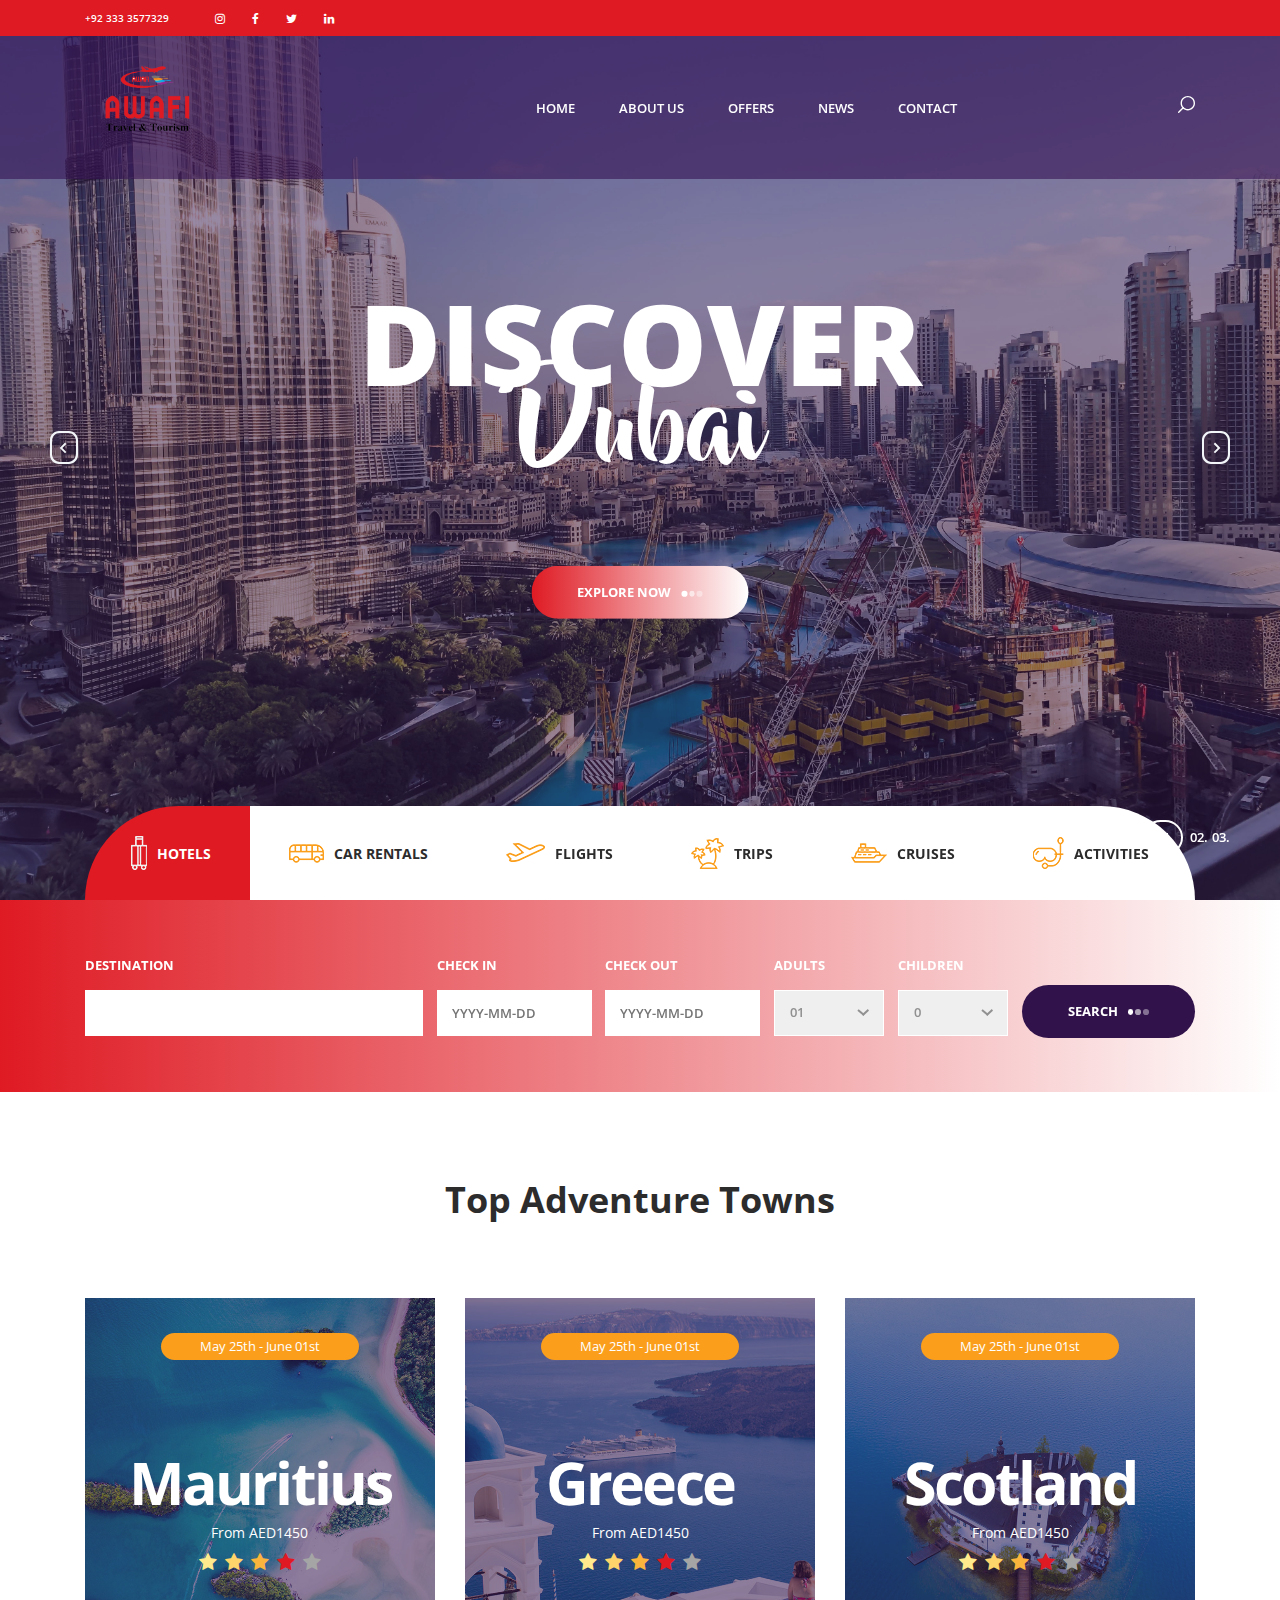
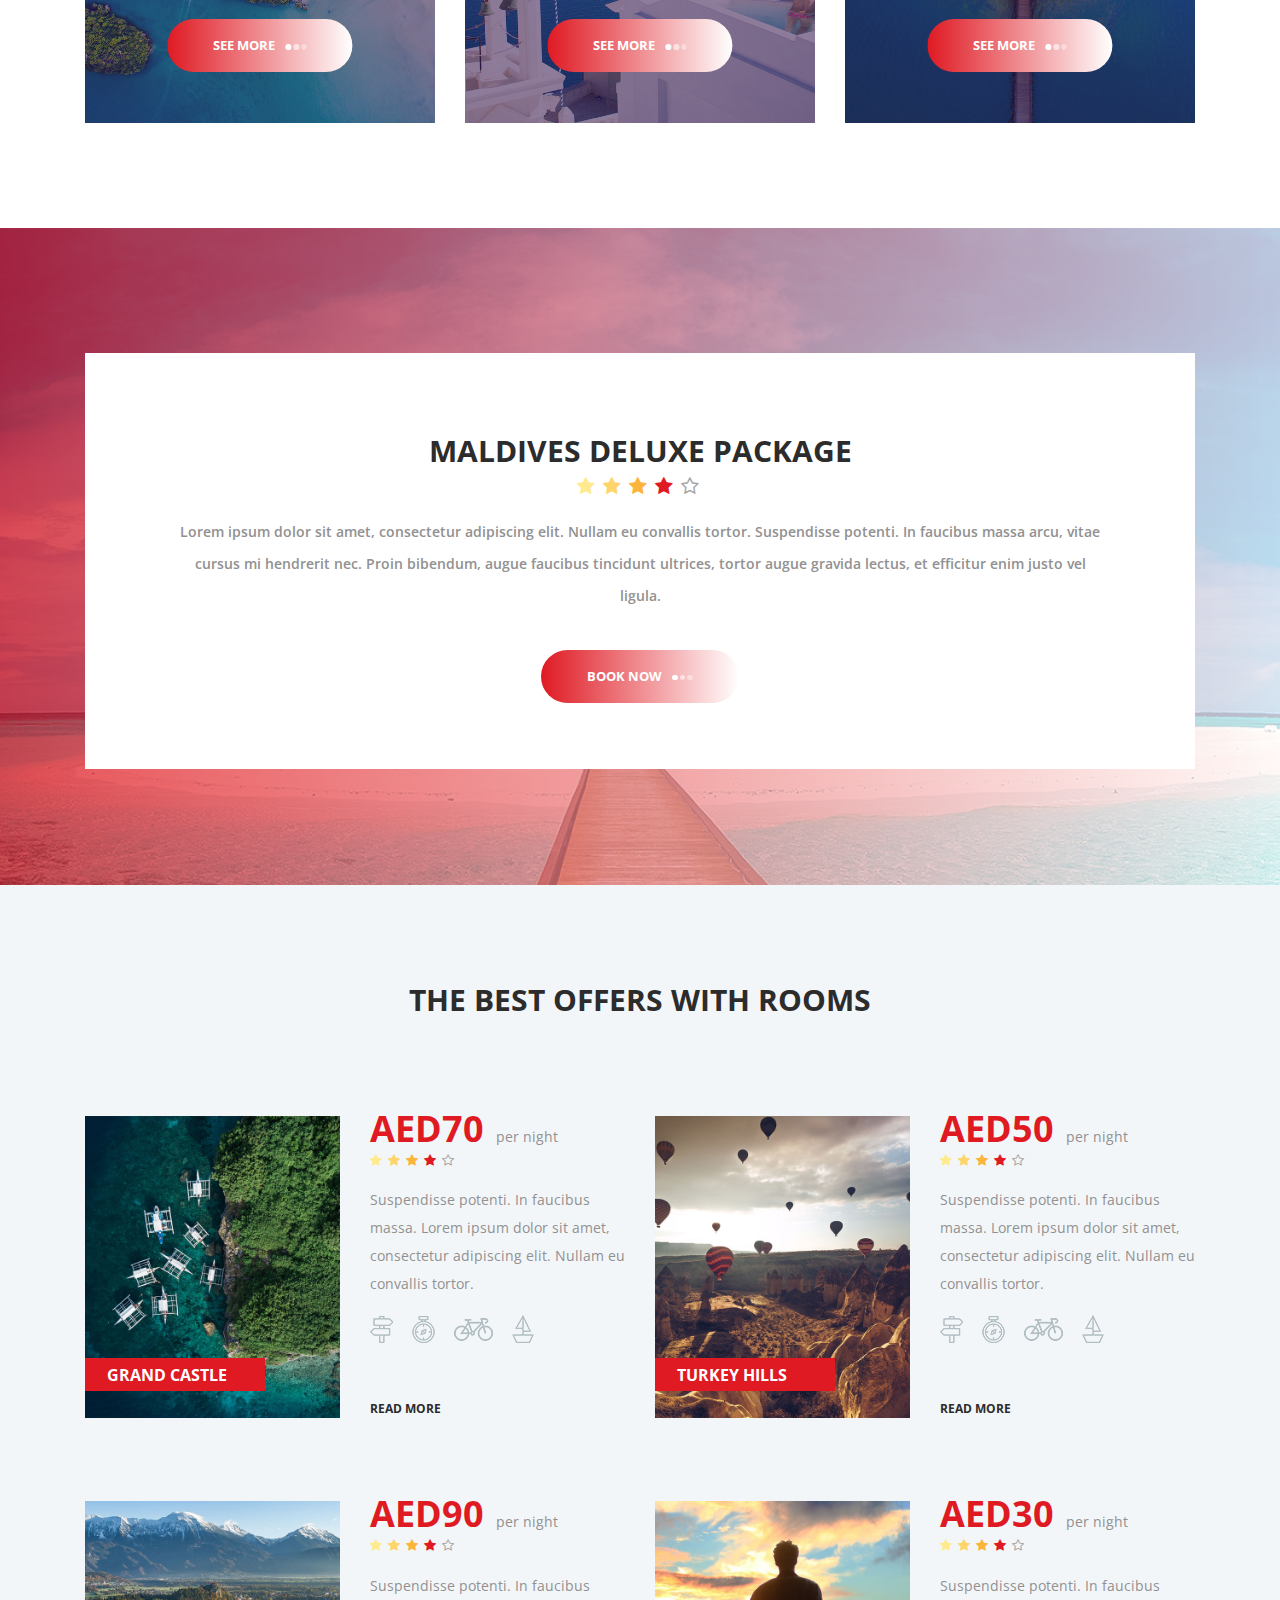
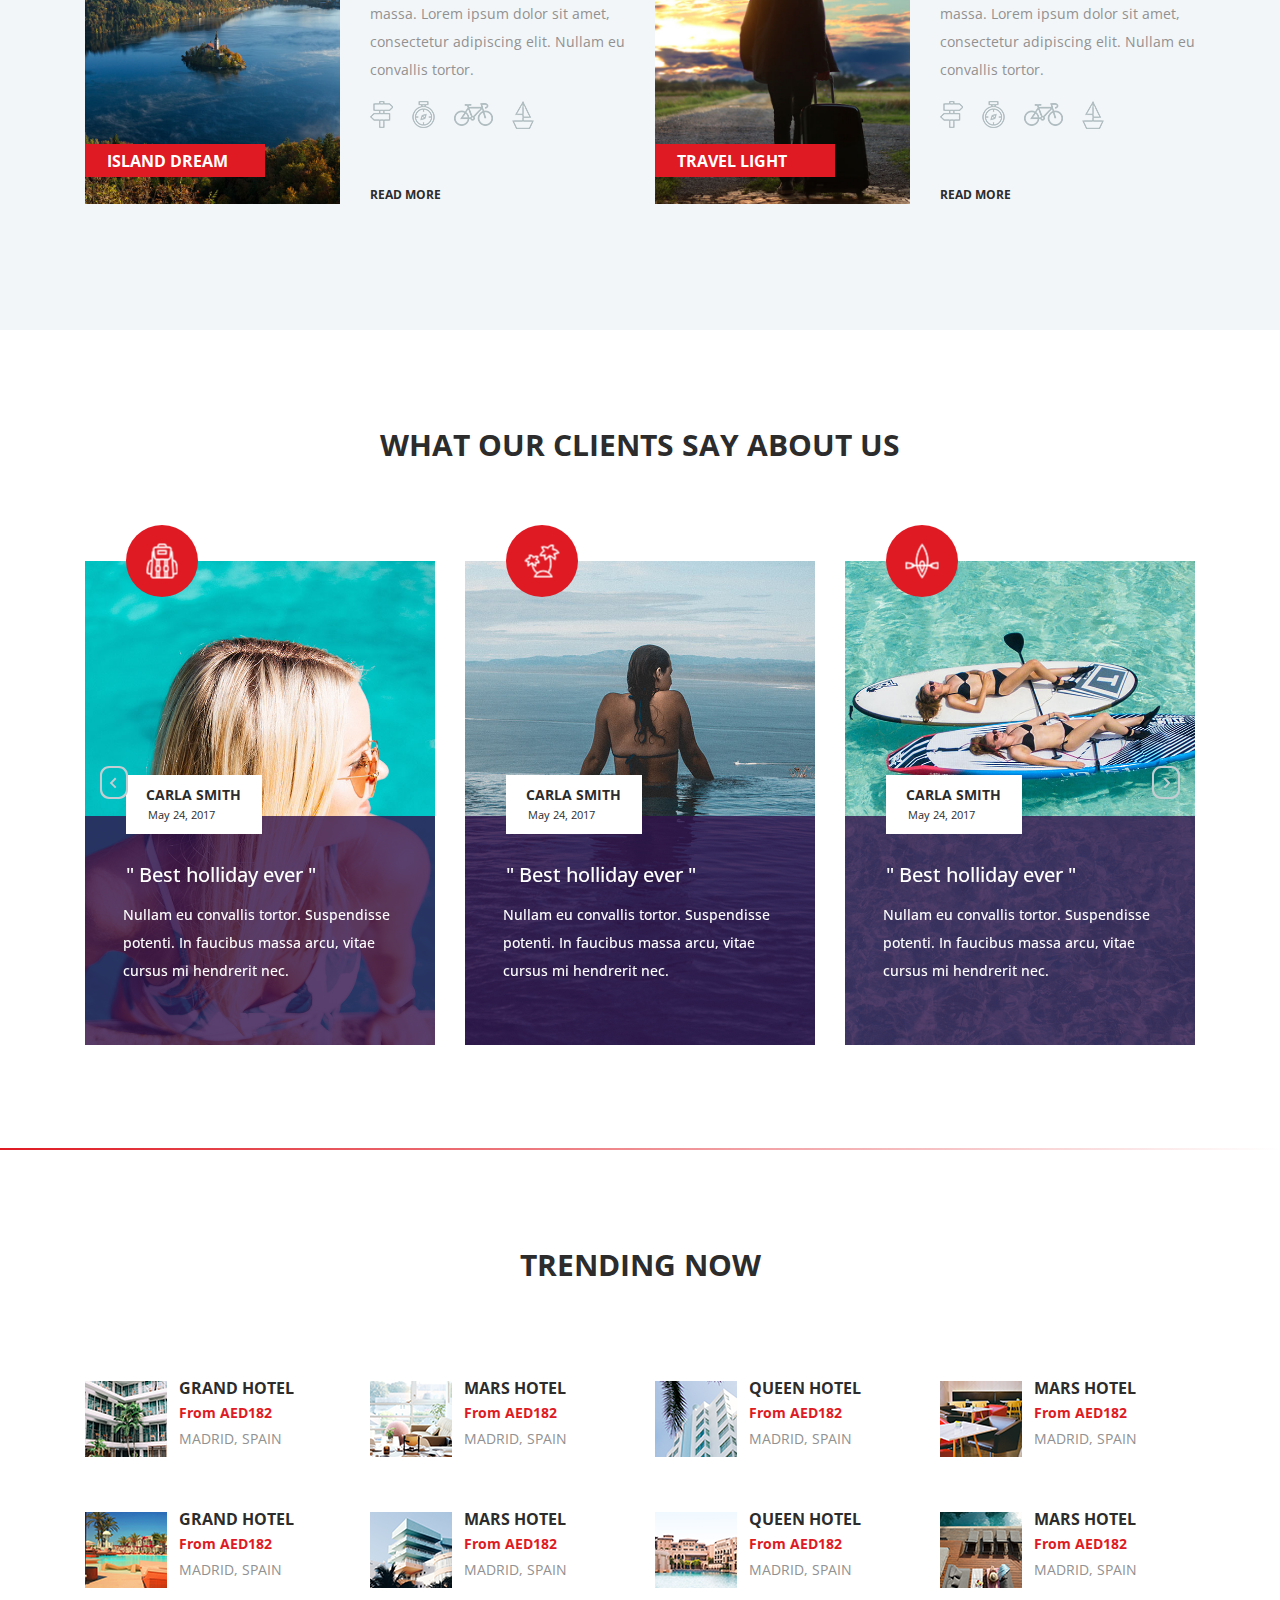
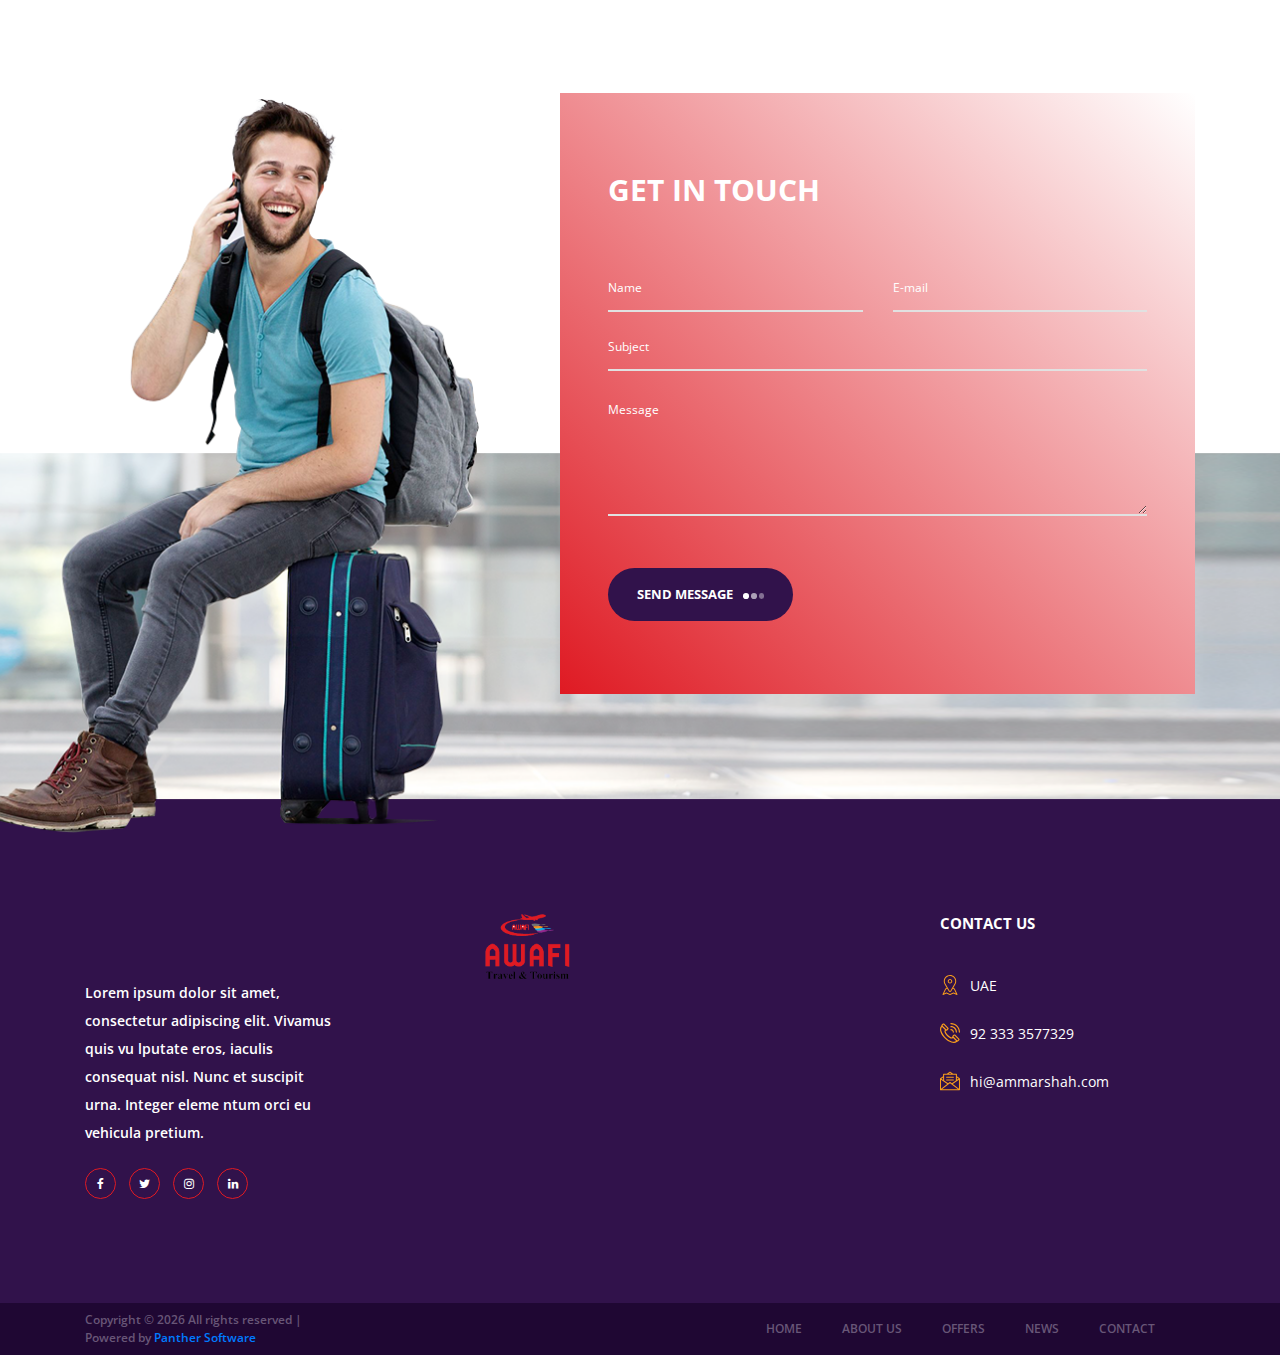
<file: index.html>
<!DOCTYPE html>
<html lang="en">
  <head>
    <title>Awafi Travel</title>
    <meta charset="utf-8" />
    <meta http-equiv="X-UA-Compatible" content="IE=edge" />
    <meta name="description" content="Awafi Travel" />
    <meta name="viewport" content="width=device-width, initial-scale=1" />
    <link
      rel="stylesheet"
      type="text/css"
      href="styles/bootstrap4/bootstrap.min.css"
    />
    <link
      href="plugins/font-awesome-4.7.0/css/font-awesome.min.css"
      rel="stylesheet"
      type="text/css"
    />
    <link
      rel="stylesheet"
      type="text/css"
      href="plugins/OwlCarousel2-2.2.1/owl.carousel.css"
    />
    <link
      rel="stylesheet"
      type="text/css"
      href="plugins/OwlCarousel2-2.2.1/owl.theme.default.css"
    />
    <link
      rel="stylesheet"
      type="text/css"
      href="plugins/OwlCarousel2-2.2.1/animate.css"
    />
    <link rel="stylesheet" type="text/css" href="styles/main_styles.css" />
    <link rel="stylesheet" type="text/css" href="styles/responsive.css" />
  </head>

  <body>
    <div class="super_container">
      <header class="header">
        <!-- Top Bar -->

        <div class="top_bar">
          <div class="container">
            <div class="row">
              <div class="col d-flex flex-row">
                <div class="phone">+92 333 3577329</div>
                <div class="social">
                  <ul class="social_list">
                    <li class="social_list_item">
                      <a href="#"
                        ><i class="fa fa-instagram" aria-hidden="true"></i
                      ></a>
                    </li>
                    <li class="social_list_item">
                      <a href="#"
                        ><i class="fa fa-facebook" aria-hidden="true"></i
                      ></a>
                    </li>
                    <li class="social_list_item">
                      <a href="#"
                        ><i class="fa fa-twitter" aria-hidden="true"></i
                      ></a>
                    </li>
                    <li class="social_list_item">
                      <a href="#"
                        ><i class="fa fa-linkedin" aria-hidden="true"></i
                      ></a>
                    </li>
                  </ul>
                </div>
                <!-- <div class="user_box ml-auto">
							<div class="user_box_login user_box_link"><a href="#">login</a></div>
							<div class="user_box_register user_box_link"><a href="#">register</a></div>
						</div> -->
              </div>
            </div>
          </div>
        </div>

        <!-- Main Navigation -->

        <nav class="main_nav">
          <div class="container">
            <div class="row">
              <div
                class="col main_nav_col d-flex flex-row align-items-center justify-content-start"
              >
                <div class="logo_container">
                  <div class="logo">
                    <a href="#"><img src="images/awafi-logo.png" alt="" /></a>
                  </div>
                </div>
                <div class="main_nav_container ml-auto">
                  <ul class="main_nav_list">
                    <li class="main_nav_item"><a href="index.html">home</a></li>
                    <li class="main_nav_item">
                      <a href="about.html">about us</a>
                    </li>
                    <li class="main_nav_item">
                      <a href="offers.html">offers</a>
                    </li>
                    <li class="main_nav_item"><a href="blog.html">news</a></li>
                    <li class="main_nav_item">
                      <a href="contact.html">contact</a>
                    </li>
                  </ul>
                </div>
                <div class="content_search ml-lg-0 ml-auto">
                  <svg
                    version="1.1"
                    id="Layer_1"
                    xmlns="http://www.w3.org/2000/svg"
                    xmlns:xlink="http://www.w3.org/1999/xlink"
                    x="0px"
                    y="0px"
                    width="17px"
                    height="17px"
                    viewBox="0 0 512 512"
                    enable-background="new 0 0 512 512"
                    xml:space="preserve"
                  >
                    <g>
                      <g>
                        <g>
                          <path
                            class="mag_glass"
                            fill="#FFFFFF"
                            d="M78.438,216.78c0,57.906,22.55,112.343,63.493,153.287c40.945,40.944,95.383,63.494,153.287,63.494
											s112.344-22.55,153.287-63.494C489.451,329.123,512,274.686,512,216.78c0-57.904-22.549-112.342-63.494-153.286
											C407.563,22.549,353.124,0,295.219,0c-57.904,0-112.342,22.549-153.287,63.494C100.988,104.438,78.439,158.876,78.438,216.78z
											M119.804,216.78c0-96.725,78.69-175.416,175.415-175.416s175.418,78.691,175.418,175.416
											c0,96.725-78.691,175.416-175.416,175.416C198.495,392.195,119.804,313.505,119.804,216.78z"
                          />
                        </g>
                      </g>
                      <g>
                        <g>
                          <path
                            class="mag_glass"
                            fill="#FFFFFF"
                            d="M6.057,505.942c4.038,4.039,9.332,6.058,14.625,6.058s10.587-2.019,14.625-6.058L171.268,369.98
											c8.076-8.076,8.076-21.172,0-29.248c-8.076-8.078-21.172-8.078-29.249,0L6.057,476.693
											C-2.019,484.77-2.019,497.865,6.057,505.942z"
                          />
                        </g>
                      </g>
                    </g>
                  </svg>
                </div>

                <form id="search_form" class="search_form bez_1">
                  <input type="search" class="search_content_input bez_1" />
                </form>

                <div class="hamburger">
                  <i class="fa fa-bars trans_200"></i>
                </div>
              </div>
            </div>
          </div>
        </nav>
      </header>

      <div class="menu trans_500">
        <div
          class="menu_content d-flex flex-column align-items-center justify-content-center text-center"
        >
          <div class="menu_close_container"><div class="menu_close"></div></div>
          <div class="logo menu_logo">
            <a href="#"><img src="images/logo.png" alt="" /></a>
          </div>
          <ul>
            <li class="menu_item"><a href="#">home</a></li>
            <li class="menu_item"><a href="about.html">about us</a></li>
            <li class="menu_item"><a href="offers.html">offers</a></li>
            <li class="menu_item"><a href="blog.html">news</a></li>
            <li class="menu_item"><a href="contact.html">contact</a></li>
          </ul>
        </div>
      </div>

      <div class="home">
        <!-- Home Slider -->

        <div class="home_slider_container">
          <div class="owl-carousel owl-theme home_slider">
            <!-- Slider Item -->
            <div class="owl-item home_slider_item">
              <div
                class="home_slider_background"
                style="background-image: url(images/home_slider.jpg);"
              ></div>

              <div class="home_slider_content text-center">
                <div
                  class="home_slider_content_inner"
                  data-animation-in="flipInX"
                  data-animation-out="animate-out fadeOut"
                >
                  <h1>discover</h1>
                  <h1>Dubai</h1>
                  <div class="button home_slider_button">
                    <div class="button_bcg"></div>
                    <a href="#"
                      >explore now<span></span><span></span><span></span
                    ></a>
                  </div>
                </div>
              </div>
            </div>

            <!-- Slider Item -->
            <div class="owl-item home_slider_item">
              <div
                class="home_slider_background"
                style="background-image: url(images/home_slider-1.jpg);"
              ></div>

              <div class="home_slider_content text-center">
                <div
                  class="home_slider_content_inner"
                  data-animation-in="flipInX"
                  data-animation-out="animate-out fadeOut"
                >
                  <h1>discover</h1>
                  <h1>UAE</h1>
                  <div class="button home_slider_button">
                    <div class="button_bcg"></div>
                    <a href="#"
                      >explore now<span></span><span></span><span></span
                    ></a>
                  </div>
                </div>
              </div>
            </div>

            <!-- Slider Item -->
            <div class="owl-item home_slider_item">
              <div
                class="home_slider_background"
                style="background-image: url(images/home_slider-2.jpg);"
              ></div>

              <div class="home_slider_content text-center">
                <div
                  class="home_slider_content_inner"
                  data-animation-in="flipInX"
                  data-animation-out="animate-out fadeOut"
                >
                  <h1>discover</h1>
                  <h1>Sharjah</h1>
                  <div class="button home_slider_button">
                    <div class="button_bcg"></div>
                    <a href="#"
                      >explore now<span></span><span></span><span></span
                    ></a>
                  </div>
                </div>
              </div>
            </div>
          </div>

          <!-- Home Slider Nav - Prev -->
          <div class="home_slider_nav home_slider_prev">
            <svg
              version="1.1"
              id="Layer_2"
              xmlns="http://www.w3.org/2000/svg"
              xmlns:xlink="http://www.w3.org/1999/xlink"
              x="0px"
              y="0px"
              width="28px"
              height="33px"
              viewBox="0 0 28 33"
              enable-background="new 0 0 28 33"
              xml:space="preserve"
            >
              <defs>
                <linearGradient id="home_grad_prev">
                  <stop offset="0%" stop-color="#fa9e1b" />
                  <stop offset="100%" stop-color="#8d4fff" />
                </linearGradient>
              </defs>
              <path
                class="nav_path"
                fill="#F3F6F9"
                d="M19,0H9C4.029,0,0,4.029,0,9v15c0,4.971,4.029,9,9,9h10c4.97,0,9-4.029,9-9V9C28,4.029,23.97,0,19,0z
					M26,23.091C26,27.459,22.545,31,18.285,31H9.714C5.454,31,2,27.459,2,23.091V9.909C2,5.541,5.454,2,9.714,2h8.571
					C22.545,2,26,5.541,26,9.909V23.091z"
              />
              <polygon
                class="nav_arrow"
                fill="#F3F6F9"
                points="15.044,22.222 16.377,20.888 12.374,16.885 16.377,12.882 15.044,11.55 9.708,16.885 11.04,18.219 
					11.042,18.219 "
              />
            </svg>
          </div>

          <!-- Home Slider Nav - Next -->
          <div class="home_slider_nav home_slider_next">
            <svg
              version="1.1"
              id="Layer_3"
              xmlns="http://www.w3.org/2000/svg"
              xmlns:xlink="http://www.w3.org/1999/xlink"
              x="0px"
              y="0px"
              width="28px"
              height="33px"
              viewBox="0 0 28 33"
              enable-background="new 0 0 28 33"
              xml:space="preserve"
            >
              <defs>
                <linearGradient id="home_grad_next">
                  <stop offset="0%" stop-color="#fa9e1b" />
                  <stop offset="100%" stop-color="#8d4fff" />
                </linearGradient>
              </defs>
              <path
                class="nav_path"
                fill="#F3F6F9"
                d="M19,0H9C4.029,0,0,4.029,0,9v15c0,4.971,4.029,9,9,9h10c4.97,0,9-4.029,9-9V9C28,4.029,23.97,0,19,0z
				M26,23.091C26,27.459,22.545,31,18.285,31H9.714C5.454,31,2,27.459,2,23.091V9.909C2,5.541,5.454,2,9.714,2h8.571
				C22.545,2,26,5.541,26,9.909V23.091z"
              />
              <polygon
                class="nav_arrow"
                fill="#F3F6F9"
                points="13.044,11.551 11.71,12.885 15.714,16.888 11.71,20.891 13.044,22.224 18.379,16.888 17.048,15.554 
				17.046,15.554 "
              />
            </svg>
          </div>

          <!-- Home Slider Dots -->

          <div class="home_slider_dots">
            <ul id="home_slider_custom_dots" class="home_slider_custom_dots">
              <li class="home_slider_custom_dot active">
                <div></div>
                01.
              </li>
              <li class="home_slider_custom_dot">
                <div></div>
                02.
              </li>
              <li class="home_slider_custom_dot">
                <div></div>
                03.
              </li>
            </ul>
          </div>
        </div>
      </div>

      <div class="search">
        <!-- Search Contents -->

        <div class="container fill_height">
          <div class="row fill_height">
            <div class="col fill_height">
              <!-- Search Tabs -->

              <div class="search_tabs_container">
                <div
                  class="search_tabs d-flex flex-lg-row flex-column align-items-lg-center align-items-start justify-content-lg-between justify-content-start"
                >
                  <div
                    class="search_tab active d-flex flex-row align-items-center justify-content-lg-center justify-content-start"
                  >
                    <img src="images/suitcase.png" alt="" /><span>hotels</span>
                  </div>
                  <div
                    class="search_tab d-flex flex-row align-items-center justify-content-lg-center justify-content-start"
                  >
                    <img src="images/bus.png" alt="" />car rentals
                  </div>
                  <div
                    class="search_tab d-flex flex-row align-items-center justify-content-lg-center justify-content-start"
                  >
                    <img src="images/departure.png" alt="" />flights
                  </div>
                  <div
                    class="search_tab d-flex flex-row align-items-center justify-content-lg-center justify-content-start"
                  >
                    <img src="images/island.png" alt="" />trips
                  </div>
                  <div
                    class="search_tab d-flex flex-row align-items-center justify-content-lg-center justify-content-start"
                  >
                    <img src="images/cruise.png" alt="" />cruises
                  </div>
                  <div
                    class="search_tab d-flex flex-row align-items-center justify-content-lg-center justify-content-start"
                  >
                    <img src="images/diving.png" alt="" />activities
                  </div>
                </div>
              </div>

              <!-- Search Panel -->

              <div class="search_panel active">
                <form
                  action="#"
                  id="search_form_1"
                  class="search_panel_content d-flex flex-lg-row flex-column align-items-lg-center align-items-start justify-content-lg-between justify-content-start"
                >
                  <div class="search_item">
                    <div>destination</div>
                    <input
                      type="text"
                      class="destination search_input"
                      required="required"
                    />
                  </div>
                  <div class="search_item">
                    <div>check in</div>
                    <input
                      type="text"
                      class="check_in search_input"
                      placeholder="YYYY-MM-DD"
                    />
                  </div>
                  <div class="search_item">
                    <div>check out</div>
                    <input
                      type="text"
                      class="check_out search_input"
                      placeholder="YYYY-MM-DD"
                    />
                  </div>
                  <div class="search_item">
                    <div>adults</div>
                    <select
                      name="adults"
                      id="adults_1"
                      class="dropdown_item_select search_input"
                    >
                      <option>01</option>
                      <option>02</option>
                      <option>03</option>
                    </select>
                  </div>
                  <div class="search_item">
                    <div>children</div>
                    <select
                      name="children"
                      id="children_1"
                      class="dropdown_item_select search_input"
                    >
                      <option>0</option>
                      <option>02</option>
                      <option>03</option>
                    </select>
                  </div>
                  <button class="button search_button">
                    search<span></span><span></span><span></span>
                  </button>
                </form>
              </div>

              <!-- Search Panel -->

              <div class="search_panel">
                <form
                  action="#"
                  id="search_form_2"
                  class="search_panel_content d-flex flex-lg-row flex-column align-items-lg-center align-items-start justify-content-lg-between justify-content-start"
                >
                  <div class="search_item">
                    <div>destination</div>
                    <input
                      type="text"
                      class="destination search_input"
                      required="required"
                    />
                  </div>
                  <div class="search_item">
                    <div>check in</div>
                    <input
                      type="text"
                      class="check_in search_input"
                      placeholder="YYYY-MM-DD"
                    />
                  </div>
                  <div class="search_item">
                    <div>check out</div>
                    <input
                      type="text"
                      class="check_out search_input"
                      placeholder="YYYY-MM-DD"
                    />
                  </div>
                  <div class="search_item">
                    <div>adults</div>
                    <select
                      name="adults"
                      id="adults_2"
                      class="dropdown_item_select search_input"
                    >
                      <option>01</option>
                      <option>02</option>
                      <option>03</option>
                    </select>
                  </div>
                  <div class="search_item">
                    <div>children</div>
                    <select
                      name="children"
                      id="children_2"
                      class="dropdown_item_select search_input"
                    >
                      <option>0</option>
                      <option>02</option>
                      <option>03</option>
                    </select>
                  </div>
                  <button class="button search_button">
                    search<span></span><span></span><span></span>
                  </button>
                </form>
              </div>

              <!-- Search Panel -->

              <div class="search_panel">
                <form
                  action="#"
                  id="search_form_3"
                  class="search_panel_content d-flex flex-lg-row flex-column align-items-lg-center align-items-start justify-content-lg-between justify-content-start"
                >
                  <div class="search_item">
                    <div>destination</div>
                    <input
                      type="text"
                      class="destination search_input"
                      required="required"
                    />
                  </div>
                  <div class="search_item">
                    <div>check in</div>
                    <input
                      type="text"
                      class="check_in search_input"
                      placeholder="YYYY-MM-DD"
                    />
                  </div>
                  <div class="search_item">
                    <div>check out</div>
                    <input
                      type="text"
                      class="check_out search_input"
                      placeholder="YYYY-MM-DD"
                    />
                  </div>
                  <div class="search_item">
                    <div>adults</div>
                    <select
                      name="adults"
                      id="adults_3"
                      class="dropdown_item_select search_input"
                    >
                      <option>01</option>
                      <option>02</option>
                      <option>03</option>
                    </select>
                  </div>
                  <div class="search_item">
                    <div>children</div>
                    <select
                      name="children"
                      id="children_3"
                      class="dropdown_item_select search_input"
                    >
                      <option>0</option>
                      <option>02</option>
                      <option>03</option>
                    </select>
                  </div>
                  <button class="button search_button">
                    search<span></span><span></span><span></span>
                  </button>
                </form>
              </div>

              <!-- Search Panel -->

              <div class="search_panel">
                <form
                  action="#"
                  id="search_form_4"
                  class="search_panel_content d-flex flex-lg-row flex-column align-items-lg-center align-items-start justify-content-lg-between justify-content-start"
                >
                  <div class="search_item">
                    <div>destination</div>
                    <input
                      type="text"
                      class="destination search_input"
                      required="required"
                    />
                  </div>
                  <div class="search_item">
                    <div>check in</div>
                    <input
                      type="text"
                      class="check_in search_input"
                      placeholder="YYYY-MM-DD"
                    />
                  </div>
                  <div class="search_item">
                    <div>check out</div>
                    <input
                      type="text"
                      class="check_out search_input"
                      placeholder="YYYY-MM-DD"
                    />
                  </div>
                  <div class="search_item">
                    <div>adults</div>
                    <select
                      name="adults"
                      id="adults_4"
                      class="dropdown_item_select search_input"
                    >
                      <option>01</option>
                      <option>02</option>
                      <option>03</option>
                    </select>
                  </div>
                  <div class="search_item">
                    <div>children</div>
                    <select
                      name="children"
                      id="children_4"
                      class="dropdown_item_select search_input"
                    >
                      <option>0</option>
                      <option>02</option>
                      <option>03</option>
                    </select>
                  </div>
                  <button class="button search_button">
                    search<span></span><span></span><span></span>
                  </button>
                </form>
              </div>

              <!-- Search Panel -->

              <div class="search_panel">
                <form
                  action="#"
                  id="search_form_5"
                  class="search_panel_content d-flex flex-lg-row flex-column align-items-lg-center align-items-start justify-content-lg-between justify-content-start"
                >
                  <div class="search_item">
                    <div>destination</div>
                    <input
                      type="text"
                      class="destination search_input"
                      required="required"
                    />
                  </div>
                  <div class="search_item">
                    <div>check in</div>
                    <input
                      type="text"
                      class="check_in search_input"
                      placeholder="YYYY-MM-DD"
                    />
                  </div>
                  <div class="search_item">
                    <div>check out</div>
                    <input
                      type="text"
                      class="check_out search_input"
                      placeholder="YYYY-MM-DD"
                    />
                  </div>
                  <div class="search_item">
                    <div>adults</div>
                    <select
                      name="adults"
                      id="adults_5"
                      class="dropdown_item_select search_input"
                    >
                      <option>01</option>
                      <option>02</option>
                      <option>03</option>
                    </select>
                  </div>
                  <div class="search_item">
                    <div>children</div>
                    <select
                      name="children"
                      id="children_5"
                      class="dropdown_item_select search_input"
                    >
                      <option>0</option>
                      <option>02</option>
                      <option>03</option>
                    </select>
                  </div>
                  <button class="button search_button">
                    search<span></span><span></span><span></span>
                  </button>
                </form>
              </div>

              <!-- Search Panel -->

              <div class="search_panel">
                <form
                  action="#"
                  id="search_form_6"
                  class="search_panel_content d-flex flex-lg-row flex-column align-items-lg-center align-items-start justify-content-lg-between justify-content-start"
                >
                  <div class="search_item">
                    <div>destination</div>
                    <input
                      type="text"
                      class="destination search_input"
                      required="required"
                    />
                  </div>
                  <div class="search_item">
                    <div>check in</div>
                    <input
                      type="text"
                      class="check_in search_input"
                      placeholder="YYYY-MM-DD"
                    />
                  </div>
                  <div class="search_item">
                    <div>check out</div>
                    <input
                      type="text"
                      class="check_out search_input"
                      placeholder="YYYY-MM-DD"
                    />
                  </div>
                  <div class="search_item">
                    <div>adults</div>
                    <select
                      name="adults"
                      id="adults_6"
                      class="dropdown_item_select search_input"
                    >
                      <option>01</option>
                      <option>02</option>
                      <option>03</option>
                    </select>
                  </div>
                  <div class="search_item">
                    <div>children</div>
                    <select
                      name="children"
                      id="children_6"
                      class="dropdown_item_select search_input"
                    >
                      <option>0</option>
                      <option>02</option>
                      <option>03</option>
                    </select>
                  </div>
                  <button class="button search_button">
                    search<span></span><span></span><span></span>
                  </button>
                </form>
              </div>
            </div>
          </div>
        </div>
      </div>

      <div class="intro">
        <div class="container">
          <div class="row">
            <div class="col">
              <h2 class="intro_title text-center">Top Adventure Towns</h2>
            </div>
          </div>
          <!-- <div class="row">
            <div class="col-lg-10 offset-lg-1">
              <div class="intro_text text-center">
                <p>
                  Lorem ipsum dolor sit amet, consectetur adipiscing elit.
                  Nullam eu convallis tortor. Suspendisse potenti. In faucibus
                  massa arcu, vitae cursus mi hendrerit nec.
                </p>
              </div>
            </div>
          </div> -->
          <div class="row intro_items">
            <!-- Intro Item -->

            <div class="col-lg-4 intro_col">
              <div class="intro_item">
                <div class="intro_item_overlay"></div>
                <!-- Image by https://unsplash.com/@dnevozhai -->
                <div
                  class="intro_item_background"
                  style="background-image: url(images/intro_1.jpg);"
                ></div>
                <div
                  class="intro_item_content d-flex flex-column align-items-center justify-content-center"
                >
                  <div class="intro_date">May 25th - June 01st</div>
                  <div class="button intro_button">
                    <div class="button_bcg"></div>
                    <a href="#"
                      >see more<span></span><span></span><span></span
                    ></a>
                  </div>
                  <div class="intro_center text-center">
                    <h1>Mauritius</h1>
                    <div class="intro_price">From AED1450</div>
                    <div class="rating rating_4">
                      <i class="fa fa-star"></i>
                      <i class="fa fa-star"></i>
                      <i class="fa fa-star"></i>
                      <i class="fa fa-star"></i>
                      <i class="fa fa-star"></i>
                    </div>
                  </div>
                </div>
              </div>
            </div>

            <!-- Intro Item -->

            <div class="col-lg-4 intro_col">
              <div class="intro_item">
                <div class="intro_item_overlay"></div>
                <!-- Image by https://unsplash.com/@hellolightbulb -->
                <div
                  class="intro_item_background"
                  style="background-image: url(images/intro_2.jpg);"
                ></div>
                <div
                  class="intro_item_content d-flex flex-column align-items-center justify-content-center"
                >
                  <div class="intro_date">May 25th - June 01st</div>
                  <div class="button intro_button">
                    <div class="button_bcg"></div>
                    <a href="#"
                      >see more<span></span><span></span><span></span
                    ></a>
                  </div>
                  <div class="intro_center text-center">
                    <h1>Greece</h1>
                    <div class="intro_price">From AED1450</div>
                    <div class="rating rating_4">
                      <i class="fa fa-star"></i>
                      <i class="fa fa-star"></i>
                      <i class="fa fa-star"></i>
                      <i class="fa fa-star"></i>
                      <i class="fa fa-star"></i>
                    </div>
                  </div>
                </div>
              </div>
            </div>

            <!-- Intro Item -->

            <div class="col-lg-4 intro_col">
              <div class="intro_item">
                <div class="intro_item_overlay"></div>
                <!-- Image by https://unsplash.com/@willianjusten -->
                <div
                  class="intro_item_background"
                  style="background-image: url(images/intro_3.jpg);"
                ></div>
                <div
                  class="intro_item_content d-flex flex-column align-items-center justify-content-center"
                >
                  <div class="intro_date">May 25th - June 01st</div>
                  <div class="button intro_button">
                    <div class="button_bcg"></div>
                    <a href="#"
                      >see more<span></span><span></span><span></span
                    ></a>
                  </div>
                  <div class="intro_center text-center">
                    <h1>Scotland</h1>
                    <div class="intro_price">From AED1450</div>
                    <div class="rating rating_4">
                      <i class="fa fa-star"></i>
                      <i class="fa fa-star"></i>
                      <i class="fa fa-star"></i>
                      <i class="fa fa-star"></i>
                      <i class="fa fa-star"></i>
                    </div>
                  </div>
                </div>
              </div>
            </div>
          </div>
        </div>
      </div>

      <div class="cta">
        <!-- Image by https://unsplash.com/@thanni -->
        <div
          class="cta_background"
          style="background-image: url(images/cta.jpg);"
        ></div>

        <div class="container">
          <div class="row">
            <div class="col">
              <!-- CTA Slider -->

              <div class="cta_slider_container">
                <div class="owl-carousel owl-theme cta_slider">
                  <!-- CTA Slider Item -->
                  <div class="owl-item cta_item text-center">
                    <div class="cta_title">maldives deluxe package</div>
                    <div class="rating_r rating_r_4">
                      <i></i>
                      <i></i>
                      <i></i>
                      <i></i>
                      <i></i>
                    </div>
                    <p class="cta_text">
                      Lorem ipsum dolor sit amet, consectetur adipiscing elit.
                      Nullam eu convallis tortor. Suspendisse potenti. In
                      faucibus massa arcu, vitae cursus mi hendrerit nec. Proin
                      bibendum, augue faucibus tincidunt ultrices, tortor augue
                      gravida lectus, et efficitur enim justo vel ligula.
                    </p>
                    <div class="button cta_button">
                      <div class="button_bcg"></div>
                      <a href="#"
                        >book now<span></span><span></span><span></span
                      ></a>
                    </div>
                  </div>

                  <!-- CTA Slider Item -->
                  <div class="owl-item cta_item text-center">
                    <div class="cta_title">maldives deluxe package</div>
                    <div class="rating_r rating_r_4">
                      <i></i>
                      <i></i>
                      <i></i>
                      <i></i>
                      <i></i>
                    </div>
                    <p class="cta_text">
                      Lorem ipsum dolor sit amet, consectetur adipiscing elit.
                      Nullam eu convallis tortor. Suspendisse potenti. In
                      faucibus massa arcu, vitae cursus mi hendrerit nec. Proin
                      bibendum, augue faucibus tincidunt ultrices, tortor augue
                      gravida lectus, et efficitur enim justo vel ligula.
                    </p>
                    <div class="button cta_button">
                      <div class="button_bcg"></div>
                      <a href="#"
                        >book now<span></span><span></span><span></span
                      ></a>
                    </div>
                  </div>

                  <!-- CTA Slider Item -->
                  <div class="owl-item cta_item text-center">
                    <div class="cta_title">maldives deluxe package</div>
                    <div class="rating_r rating_r_4">
                      <i></i>
                      <i></i>
                      <i></i>
                      <i></i>
                      <i></i>
                    </div>
                    <p class="cta_text">
                      Lorem ipsum dolor sit amet, consectetur adipiscing elit.
                      Nullam eu convallis tortor. Suspendisse potenti. In
                      faucibus massa arcu, vitae cursus mi hendrerit nec. Proin
                      bibendum, augue faucibus tincidunt ultrices, tortor augue
                      gravida lectus, et efficitur enim justo vel ligula.
                    </p>
                    <div class="button cta_button">
                      <div class="button_bcg"></div>
                      <a href="#"
                        >book now<span></span><span></span><span></span
                      ></a>
                    </div>
                  </div>
                </div>

                <!-- CTA Slider Nav - Prev -->
                <div class="cta_slider_nav cta_slider_prev">
                  <svg
                    version="1.1"
                    id="Layer_4"
                    xmlns="http://www.w3.org/2000/svg"
                    xmlns:xlink="http://www.w3.org/1999/xlink"
                    x="0px"
                    y="0px"
                    width="28px"
                    height="33px"
                    viewBox="0 0 28 33"
                    enable-background="new 0 0 28 33"
                    xml:space="preserve"
                  >
                    <defs>
                      <linearGradient id="cta_grad_prev">
                        <stop offset="0%" stop-color="#fa9e1b" />
                        <stop offset="100%" stop-color="#8d4fff" />
                      </linearGradient>
                    </defs>
                    <path
                      class="nav_path"
                      fill="#F3F6F9"
                      d="M19,0H9C4.029,0,0,4.029,0,9v15c0,4.971,4.029,9,9,9h10c4.97,0,9-4.029,9-9V9C28,4.029,23.97,0,19,0z
								M26,23.091C26,27.459,22.545,31,18.285,31H9.714C5.454,31,2,27.459,2,23.091V9.909C2,5.541,5.454,2,9.714,2h8.571
								C22.545,2,26,5.541,26,9.909V23.091z"
                    />
                    <polygon
                      class="nav_arrow"
                      fill="#F3F6F9"
                      points="15.044,22.222 16.377,20.888 12.374,16.885 16.377,12.882 15.044,11.55 9.708,16.885 11.04,18.219 
								11.042,18.219 "
                    />
                  </svg>
                </div>

                <!-- CTA Slider Nav - Next -->
                <div class="cta_slider_nav cta_slider_next">
                  <svg
                    version="1.1"
                    id="Layer_5"
                    xmlns="http://www.w3.org/2000/svg"
                    xmlns:xlink="http://www.w3.org/1999/xlink"
                    x="0px"
                    y="0px"
                    width="28px"
                    height="33px"
                    viewBox="0 0 28 33"
                    enable-background="new 0 0 28 33"
                    xml:space="preserve"
                  >
                    <defs>
                      <linearGradient id="cta_grad_next">
                        <stop offset="0%" stop-color="#fa9e1b" />
                        <stop offset="100%" stop-color="#8d4fff" />
                      </linearGradient>
                    </defs>
                    <path
                      class="nav_path"
                      fill="#F3F6F9"
                      d="M19,0H9C4.029,0,0,4.029,0,9v15c0,4.971,4.029,9,9,9h10c4.97,0,9-4.029,9-9V9C28,4.029,23.97,0,19,0z
							M26,23.091C26,27.459,22.545,31,18.285,31H9.714C5.454,31,2,27.459,2,23.091V9.909C2,5.541,5.454,2,9.714,2h8.571
							C22.545,2,26,5.541,26,9.909V23.091z"
                    />
                    <polygon
                      class="nav_arrow"
                      fill="#F3F6F9"
                      points="13.044,11.551 11.71,12.885 15.714,16.888 11.71,20.891 13.044,22.224 18.379,16.888 17.048,15.554 
							17.046,15.554 "
                    />
                  </svg>
                </div>
              </div>
            </div>
          </div>
        </div>
      </div>

      <!-- Offers -->

      <div class="offers">
        <div class="container">
          <div class="row">
            <div class="col text-center">
              <h2 class="section_title">the best offers with rooms</h2>
            </div>
          </div>
          <div class="row offers_items">
            <!-- Offers Item -->
            <div class="col-lg-6 offers_col">
              <div class="offers_item">
                <div class="row">
                  <div class="col-lg-6">
                    <div class="offers_image_container">
                      <!-- Image by https://unsplash.com/@kensuarez -->
                      <div
                        class="offers_image_background"
                        style="background-image: url(images/offer_1.jpg);"
                      ></div>
                      <div class="offer_name"><a href="#">grand castle</a></div>
                    </div>
                  </div>
                  <div class="col-lg-6">
                    <div class="offers_content">
                      <div class="offers_price">
                        AED70<span>per night</span>
                      </div>
                      <div class="rating_r rating_r_4 offers_rating">
                        <i></i>
                        <i></i>
                        <i></i>
                        <i></i>
                        <i></i>
                      </div>
                      <p class="offers_text">
                        Suspendisse potenti. In faucibus massa. Lorem ipsum
                        dolor sit amet, consectetur adipiscing elit. Nullam eu
                        convallis tortor.
                      </p>
                      <div class="offers_icons">
                        <ul class="offers_icons_list">
                          <li class="offers_icons_item">
                            <img src="images/post.png" alt="" />
                          </li>
                          <li class="offers_icons_item">
                            <img src="images/compass.png" alt="" />
                          </li>
                          <li class="offers_icons_item">
                            <img src="images/bicycle.png" alt="" />
                          </li>
                          <li class="offers_icons_item">
                            <img src="images/sailboat.png" alt="" />
                          </li>
                        </ul>
                      </div>
                      <div class="offers_link">
                        <a href="offers.html">read more</a>
                      </div>
                    </div>
                  </div>
                </div>
              </div>
            </div>

            <!-- Offers Item -->
            <div class="col-lg-6 offers_col">
              <div class="offers_item">
                <div class="row">
                  <div class="col-lg-6">
                    <div class="offers_image_container">
                      <!-- Image by Egzon Bytyqi -->
                      <div
                        class="offers_image_background"
                        style="background-image: url(images/offer_2.jpg);"
                      ></div>
                      <div class="offer_name"><a href="#">turkey hills</a></div>
                    </div>
                  </div>
                  <div class="col-lg-6">
                    <div class="offers_content">
                      <div class="offers_price">
                        AED50<span>per night</span>
                      </div>
                      <div class="rating_r rating_r_4 offers_rating">
                        <i></i>
                        <i></i>
                        <i></i>
                        <i></i>
                        <i></i>
                      </div>
                      <p class="offers_text">
                        Suspendisse potenti. In faucibus massa. Lorem ipsum
                        dolor sit amet, consectetur adipiscing elit. Nullam eu
                        convallis tortor.
                      </p>
                      <div class="offers_icons">
                        <ul class="offers_icons_list">
                          <li class="offers_icons_item">
                            <img src="images/post.png" alt="" />
                          </li>
                          <li class="offers_icons_item">
                            <img src="images/compass.png" alt="" />
                          </li>
                          <li class="offers_icons_item">
                            <img src="images/bicycle.png" alt="" />
                          </li>
                          <li class="offers_icons_item">
                            <img src="images/sailboat.png" alt="" />
                          </li>
                        </ul>
                      </div>
                      <div class="offers_link">
                        <a href="offers.html">read more</a>
                      </div>
                    </div>
                  </div>
                </div>
              </div>
            </div>

            <!-- Offers Item -->
            <div class="col-lg-6 offers_col">
              <div class="offers_item">
                <div class="row">
                  <div class="col-lg-6">
                    <div class="offers_image_container">
                      <!-- Image by https://unsplash.com/@nevenkrcmarek -->
                      <div
                        class="offers_image_background"
                        style="background-image: url(images/offer_3.jpg);"
                      ></div>
                      <div class="offer_name"><a href="#">island dream</a></div>
                    </div>
                  </div>
                  <div class="col-lg-6">
                    <div class="offers_content">
                      <div class="offers_price">
                        AED90<span>per night</span>
                      </div>
                      <div class="rating_r rating_r_4 offers_rating">
                        <i></i>
                        <i></i>
                        <i></i>
                        <i></i>
                        <i></i>
                      </div>
                      <p class="offers_text">
                        Suspendisse potenti. In faucibus massa. Lorem ipsum
                        dolor sit amet, consectetur adipiscing elit. Nullam eu
                        convallis tortor.
                      </p>
                      <div class="offers_icons">
                        <ul class="offers_icons_list">
                          <li class="offers_icons_item">
                            <img src="images/post.png" alt="" />
                          </li>
                          <li class="offers_icons_item">
                            <img src="images/compass.png" alt="" />
                          </li>
                          <li class="offers_icons_item">
                            <img src="images/bicycle.png" alt="" />
                          </li>
                          <li class="offers_icons_item">
                            <img src="images/sailboat.png" alt="" />
                          </li>
                        </ul>
                      </div>
                      <div class="offers_link">
                        <a href="offers.html">read more</a>
                      </div>
                    </div>
                  </div>
                </div>
              </div>
            </div>

            <!-- Offers Item -->
            <div class="col-lg-6 offers_col">
              <div class="offers_item">
                <div class="row">
                  <div class="col-lg-6">
                    <div class="offers_image_container">
                      <!-- Image by https://unsplash.com/@mantashesthaven -->
                      <div
                        class="offers_image_background"
                        style="background-image: url(images/offer_4.jpg);"
                      ></div>
                      <div class="offer_name"><a href="#">travel light</a></div>
                    </div>
                  </div>
                  <div class="col-lg-6">
                    <div class="offers_content">
                      <div class="offers_price">
                        AED30<span>per night</span>
                      </div>
                      <div class="rating_r rating_r_4 offers_rating">
                        <i></i>
                        <i></i>
                        <i></i>
                        <i></i>
                        <i></i>
                      </div>
                      <p class="offers_text">
                        Suspendisse potenti. In faucibus massa. Lorem ipsum
                        dolor sit amet, consectetur adipiscing elit. Nullam eu
                        convallis tortor.
                      </p>
                      <div class="offers_icons">
                        <ul class="offers_icons_list">
                          <li class="offers_icons_item">
                            <img src="images/post.png" alt="" />
                          </li>
                          <li class="offers_icons_item">
                            <img src="images/compass.png" alt="" />
                          </li>
                          <li class="offers_icons_item">
                            <img src="images/bicycle.png" alt="" />
                          </li>
                          <li class="offers_icons_item">
                            <img src="images/sailboat.png" alt="" />
                          </li>
                        </ul>
                      </div>
                      <div class="offers_link">
                        <a href="offers.html">read more</a>
                      </div>
                    </div>
                  </div>
                </div>
              </div>
            </div>
          </div>
        </div>
      </div>

      <!-- Testimonials -->

      <div class="testimonials">
        <div class="test_border"></div>
        <div class="container">
          <div class="row">
            <div class="col text-center">
              <h2 class="section_title">what our clients say about us</h2>
            </div>
          </div>
          <div class="row">
            <div class="col">
              <!-- Testimonials Slider -->

              <div class="test_slider_container">
                <div class="owl-carousel owl-theme test_slider">
                  <!-- Testimonial Item -->
                  <div class="owl-item">
                    <div class="test_item">
                      <div class="test_image">
                        <img
                          src="images/test_1.jpg"
                          alt="https://unsplash.com/@anniegray"
                        />
                      </div>
                      <div class="test_icon">
                        <img src="images/backpack.png" alt="" />
                      </div>
                      <div class="test_content_container">
                        <div class="test_content">
                          <div class="test_item_info">
                            <div class="test_name">carla smith</div>
                            <div class="test_date">May 24, 2017</div>
                          </div>
                          <div class="test_quote_title">
                            " Best holliday ever "
                          </div>
                          <p class="test_quote_text">
                            Nullam eu convallis tortor. Suspendisse potenti. In
                            faucibus massa arcu, vitae cursus mi hendrerit nec.
                          </p>
                        </div>
                      </div>
                    </div>
                  </div>

                  <!-- Testimonial Item -->
                  <div class="owl-item">
                    <div class="test_item">
                      <div class="test_image">
                        <img
                          src="images/test_2.jpg"
                          alt="https://unsplash.com/@tschax"
                        />
                      </div>
                      <div class="test_icon">
                        <img src="images/island_t.png" alt="" />
                      </div>
                      <div class="test_content_container">
                        <div class="test_content">
                          <div class="test_item_info">
                            <div class="test_name">carla smith</div>
                            <div class="test_date">May 24, 2017</div>
                          </div>
                          <div class="test_quote_title">
                            " Best holliday ever "
                          </div>
                          <p class="test_quote_text">
                            Nullam eu convallis tortor. Suspendisse potenti. In
                            faucibus massa arcu, vitae cursus mi hendrerit nec.
                          </p>
                        </div>
                      </div>
                    </div>
                  </div>

                  <!-- Testimonial Item -->
                  <div class="owl-item">
                    <div class="test_item">
                      <div class="test_image">
                        <img
                          src="images/test_3.jpg"
                          alt="https://unsplash.com/@seefromthesky"
                        />
                      </div>
                      <div class="test_icon">
                        <img src="images/kayak.png" alt="" />
                      </div>
                      <div class="test_content_container">
                        <div class="test_content">
                          <div class="test_item_info">
                            <div class="test_name">carla smith</div>
                            <div class="test_date">May 24, 2017</div>
                          </div>
                          <div class="test_quote_title">
                            " Best holliday ever "
                          </div>
                          <p class="test_quote_text">
                            Nullam eu convallis tortor. Suspendisse potenti. In
                            faucibus massa arcu, vitae cursus mi hendrerit nec.
                          </p>
                        </div>
                      </div>
                    </div>
                  </div>

                  <!-- Testimonial Item -->
                  <div class="owl-item">
                    <div class="test_item">
                      <div class="test_image">
                        <img src="images/test_2.jpg" alt="" />
                      </div>
                      <div class="test_icon">
                        <img src="images/island_t.png" alt="" />
                      </div>
                      <div class="test_content_container">
                        <div class="test_content">
                          <div class="test_item_info">
                            <div class="test_name">carla smith</div>
                            <div class="test_date">May 24, 2017</div>
                          </div>
                          <div class="test_quote_title">
                            " Best holliday ever "
                          </div>
                          <p class="test_quote_text">
                            Nullam eu convallis tortor. Suspendisse potenti. In
                            faucibus massa arcu, vitae cursus mi hendrerit nec.
                          </p>
                        </div>
                      </div>
                    </div>
                  </div>

                  <!-- Testimonial Item -->
                  <div class="owl-item">
                    <div class="test_item">
                      <div class="test_image">
                        <img src="images/test_1.jpg" alt="" />
                      </div>
                      <div class="test_icon">
                        <img src="images/backpack.png" alt="" />
                      </div>
                      <div class="test_content_container">
                        <div class="test_content">
                          <div class="test_item_info">
                            <div class="test_name">carla smith</div>
                            <div class="test_date">May 24, 2017</div>
                          </div>
                          <div class="test_quote_title">
                            " Best holliday ever "
                          </div>
                          <p class="test_quote_text">
                            Nullam eu convallis tortor. Suspendisse potenti. In
                            faucibus massa arcu, vitae cursus mi hendrerit nec.
                          </p>
                        </div>
                      </div>
                    </div>
                  </div>

                  <!-- Testimonial Item -->
                  <div class="owl-item">
                    <div class="test_item">
                      <div class="test_image">
                        <img src="images/test_3.jpg" alt="" />
                      </div>
                      <div class="test_icon">
                        <img src="images/kayak.png" alt="" />
                      </div>
                      <div class="test_content_container">
                        <div class="test_content">
                          <div class="test_item_info">
                            <div class="test_name">carla smith</div>
                            <div class="test_date">May 24, 2017</div>
                          </div>
                          <div class="test_quote_title">
                            " Best holliday ever "
                          </div>
                          <p class="test_quote_text">
                            Nullam eu convallis tortor. Suspendisse potenti. In
                            faucibus massa arcu, vitae cursus mi hendrerit nec.
                          </p>
                        </div>
                      </div>
                    </div>
                  </div>
                </div>

                <!-- Testimonials Slider Nav - Prev -->
                <div class="test_slider_nav test_slider_prev">
                  <svg
                    version="1.1"
                    id="Layer_6"
                    xmlns="http://www.w3.org/2000/svg"
                    xmlns:xlink="http://www.w3.org/1999/xlink"
                    x="0px"
                    y="0px"
                    width="28px"
                    height="33px"
                    viewBox="0 0 28 33"
                    enable-background="new 0 0 28 33"
                    xml:space="preserve"
                  >
                    <defs>
                      <linearGradient id="test_grad_prev">
                        <stop offset="0%" stop-color="#fa9e1b" />
                        <stop offset="100%" stop-color="#8d4fff" />
                      </linearGradient>
                    </defs>
                    <path
                      class="nav_path"
                      fill="#F3F6F9"
                      d="M19,0H9C4.029,0,0,4.029,0,9v15c0,4.971,4.029,9,9,9h10c4.97,0,9-4.029,9-9V9C28,4.029,23.97,0,19,0z
								M26,23.091C26,27.459,22.545,31,18.285,31H9.714C5.454,31,2,27.459,2,23.091V9.909C2,5.541,5.454,2,9.714,2h8.571
								C22.545,2,26,5.541,26,9.909V23.091z"
                    />
                    <polygon
                      class="nav_arrow"
                      fill="#F3F6F9"
                      points="15.044,22.222 16.377,20.888 12.374,16.885 16.377,12.882 15.044,11.55 9.708,16.885 11.04,18.219 
								11.042,18.219 "
                    />
                  </svg>
                </div>

                <!-- Testimonials Slider Nav - Next -->
                <div class="test_slider_nav test_slider_next">
                  <svg
                    version="1.1"
                    id="Layer_7"
                    xmlns="http://www.w3.org/2000/svg"
                    xmlns:xlink="http://www.w3.org/1999/xlink"
                    x="0px"
                    y="0px"
                    width="28px"
                    height="33px"
                    viewBox="0 0 28 33"
                    enable-background="new 0 0 28 33"
                    xml:space="preserve"
                  >
                    <defs>
                      <linearGradient id="test_grad_next">
                        <stop offset="0%" stop-color="#fa9e1b" />
                        <stop offset="100%" stop-color="#8d4fff" />
                      </linearGradient>
                    </defs>
                    <path
                      class="nav_path"
                      fill="#F3F6F9"
                      d="M19,0H9C4.029,0,0,4.029,0,9v15c0,4.971,4.029,9,9,9h10c4.97,0,9-4.029,9-9V9C28,4.029,23.97,0,19,0z
							M26,23.091C26,27.459,22.545,31,18.285,31H9.714C5.454,31,2,27.459,2,23.091V9.909C2,5.541,5.454,2,9.714,2h8.571
							C22.545,2,26,5.541,26,9.909V23.091z"
                    />
                    <polygon
                      class="nav_arrow"
                      fill="#F3F6F9"
                      points="13.044,11.551 11.71,12.885 15.714,16.888 11.71,20.891 13.044,22.224 18.379,16.888 17.048,15.554 
							17.046,15.554 "
                    />
                  </svg>
                </div>
              </div>
            </div>
          </div>
        </div>
      </div>

      <div class="trending">
        <div class="container">
          <div class="row">
            <div class="col text-center">
              <h2 class="section_title">trending now</h2>
            </div>
          </div>
          <div class="row trending_container">
            <!-- Trending Item -->
            <div class="col-lg-3 col-sm-6">
              <div class="trending_item clearfix">
                <div class="trending_image">
                  <img
                    src="images/trend_1.png"
                    alt="https://unsplash.com/@fransaraco"
                  />
                </div>
                <div class="trending_content">
                  <div class="trending_title"><a href="#">grand hotel</a></div>
                  <div class="trending_price">From AED182</div>
                  <div class="trending_location">madrid, spain</div>
                </div>
              </div>
            </div>

            <!-- Trending Item -->
            <div class="col-lg-3 col-sm-6">
              <div class="trending_item clearfix">
                <div class="trending_image">
                  <img
                    src="images/trend_2.png"
                    alt="https://unsplash.com/@grovemade"
                  />
                </div>
                <div class="trending_content">
                  <div class="trending_title"><a href="#">mars hotel</a></div>
                  <div class="trending_price">From AED182</div>
                  <div class="trending_location">madrid, spain</div>
                </div>
              </div>
            </div>

            <!-- Trending Item -->
            <div class="col-lg-3 col-sm-6">
              <div class="trending_item clearfix">
                <div class="trending_image">
                  <img
                    src="images/trend_3.png"
                    alt="https://unsplash.com/@jbriscoe"
                  />
                </div>
                <div class="trending_content">
                  <div class="trending_title"><a href="#">queen hotel</a></div>
                  <div class="trending_price">From AED182</div>
                  <div class="trending_location">madrid, spain</div>
                </div>
              </div>
            </div>

            <!-- Trending Item -->
            <div class="col-lg-3 col-sm-6">
              <div class="trending_item clearfix">
                <div class="trending_image">
                  <img
                    src="images/trend_4.png"
                    alt="https://unsplash.com/@oowgnuj"
                  />
                </div>
                <div class="trending_content">
                  <div class="trending_title"><a href="#">mars hotel</a></div>
                  <div class="trending_price">From AED182</div>
                  <div class="trending_location">madrid, spain</div>
                </div>
              </div>
            </div>

            <!-- Trending Item -->
            <div class="col-lg-3 col-sm-6">
              <div class="trending_item clearfix">
                <div class="trending_image">
                  <img
                    src="images/trend_5.png"
                    alt="https://unsplash.com/@mindaugas"
                  />
                </div>
                <div class="trending_content">
                  <div class="trending_title"><a href="#">grand hotel</a></div>
                  <div class="trending_price">From AED182</div>
                  <div class="trending_location">madrid, spain</div>
                </div>
              </div>
            </div>

            <!-- Trending Item -->
            <div class="col-lg-3 col-sm-6">
              <div class="trending_item clearfix">
                <div class="trending_image">
                  <img
                    src="images/trend_6.png"
                    alt="https://unsplash.com/@itsnwa"
                  />
                </div>
                <div class="trending_content">
                  <div class="trending_title"><a href="#">mars hotel</a></div>
                  <div class="trending_price">From AED182</div>
                  <div class="trending_location">madrid, spain</div>
                </div>
              </div>
            </div>

            <!-- Trending Item -->
            <div class="col-lg-3 col-sm-6">
              <div class="trending_item clearfix">
                <div class="trending_image">
                  <img
                    src="images/trend_7.png"
                    alt="https://unsplash.com/@rktkn"
                  />
                </div>
                <div class="trending_content">
                  <div class="trending_title"><a href="#">queen hotel</a></div>
                  <div class="trending_price">From AED182</div>
                  <div class="trending_location">madrid, spain</div>
                </div>
              </div>
            </div>

            <!-- Trending Item -->
            <div class="col-lg-3 col-sm-6">
              <div class="trending_item clearfix">
                <div class="trending_image">
                  <img
                    src="images/trend_8.png"
                    alt="https://unsplash.com/@thoughtcatalog"
                  />
                </div>
                <div class="trending_content">
                  <div class="trending_title"><a href="#">mars hotel</a></div>
                  <div class="trending_price">From AED182</div>
                  <div class="trending_location">madrid, spain</div>
                </div>
              </div>
            </div>
          </div>
        </div>
      </div>

      <div class="contact">
        <div
          class="contact_background"
          style="background-image: url(images/contact.png);"
        ></div>

        <div class="container">
          <div class="row">
            <div class="col-lg-5">
              <div class="contact_image"></div>
            </div>
            <div class="col-lg-7">
              <div class="contact_form_container">
                <div class="contact_title">get in touch</div>
                <form action="#" id="contact_form" class="contact_form">
                  <input
                    type="text"
                    id="contact_form_name"
                    class="contact_form_name input_field"
                    placeholder="Name"
                    required="required"
                    data-error="Name is required."
                  />
                  <input
                    type="text"
                    id="contact_form_email"
                    class="contact_form_email input_field"
                    placeholder="E-mail"
                    required="required"
                    data-error="Email is required."
                  />
                  <input
                    type="text"
                    id="contact_form_subject"
                    class="contact_form_subject input_field"
                    placeholder="Subject"
                    required="required"
                    data-error="Subject is required."
                  />
                  <textarea
                    id="contact_form_message"
                    class="text_field contact_form_message"
                    name="message"
                    rows="4"
                    placeholder="Message"
                    required="required"
                    data-error="Please, write us a message."
                  ></textarea>
                  <button
                    type="submit"
                    id="form_submit_button"
                    class="form_submit_button button"
                  >
                    send message<span></span><span></span><span></span>
                  </button>
                </form>
              </div>
            </div>
          </div>
        </div>
      </div>

      <!-- Footer -->

      <footer class="footer">
        <div class="container">
          <div class="row">
            <!-- Footer Column -->
            <div class="col-lg-3 footer_column">
              <div class="footer_col">
                <div class="footer_content footer_about">
                  <!-- <div class="logo_container footer_logo">
                    <div class="logo">
                      <a href="#"><img src="images/awafi-logo.png" alt="" /></a>
                    </div>
                  </div> -->
                  <p class="footer_about_text">
                    Lorem ipsum dolor sit amet, consectetur adipiscing elit.
                    Vivamus quis vu lputate eros, iaculis consequat nisl. Nunc
                    et suscipit urna. Integer eleme ntum orci eu vehicula
                    pretium.
                  </p>
                  <ul class="footer_social_list">
                    <li class="footer_social_item">
                      <a href="#"><i class="fa fa-facebook-f"></i></a>
                    </li>
                    <li class="footer_social_item">
                      <a href="#"><i class="fa fa-twitter"></i></a>
                    </li>
                    <li class="footer_social_item">
                      <a href="#"><i class="fa fa-instagram"></i></a>
                    </li>
                    <li class="footer_social_item">
                      <a href="#"><i class="fa fa-linkedin"></i></a>
                    </li>
                  </ul>
                </div>
              </div>
            </div>

            <div class="offset-lg-1 col-lg-4 footer_column">
              <div class="footer_col">
                <div class="footer_content footer_about">
                  <div class="logo_container footer_logo">
                    <div class="logo">
                      <a href="#"><img src="images/awafi-logo.png" alt="" /></a>
                    </div>
                  </div>
                </div>
              </div>
            </div>

            <!-- Footer Column -->
            <div class="offset-lg-1 col-lg-3 footer_column">
              <div class="footer_col">
                <div class="footer_title">contact us</div>
                <div class="footer_content footer_contact">
                  <ul class="contact_info_list">
                    <li class="contact_info_item d-flex flex-row">
                      <div>
                        <div class="contact_info_icon">
                          <img src="images/placeholder.svg" alt="" />
                        </div>
                      </div>
                      <div class="contact_info_text">
                        UAE
                      </div>
                    </li>
                    <li class="contact_info_item d-flex flex-row">
                      <div>
                        <div class="contact_info_icon">
                          <img src="images/phone-call.svg" alt="" />
                        </div>
                      </div>
                      <div class="contact_info_text">92 333 3577329</div>
                    </li>
                    <li class="contact_info_item d-flex flex-row">
                      <div>
                        <div class="contact_info_icon">
                          <img src="images/message.svg" alt="" />
                        </div>
                      </div>
                      <div class="contact_info_text">
                        <a
                          href="mailto:contactme@gmail.com?Subject=Hello"
                          target="_top"
                          >hi@ammarshah.com</a
                        >
                      </div>
                    </li>
                    <!-- <li class="contact_info_item d-flex flex-row">
                      <div>
                        <div class="contact_info_icon">
                          <img src="images/planet-earth.svg" alt="" />
                        </div>
                      </div>
                      <div class="contact_info_text">
                        <a href="https://.com">www..com</a>
                      </div>
                    </li> -->
                  </ul>
                </div>
              </div>
            </div>
          </div>
        </div>
      </footer>

      <div class="copyright">
        <div class="container">
          <div class="row">
            <div class="col-lg-3 order-lg-1 order-2">
              <div class="copyright_content d-flex flex-row align-items-center">
                <div>
                  Copyright &copy;
                  <script>
                    document.write(new Date().getFullYear());
                  </script>
                  All rights reserved | Powered by
                  <a href="#" target="_blank">Panther Software</a>
                </div>
              </div>
            </div>
            <div class="col-lg-9 order-lg-2 order-1">
              <div
                class="footer_nav_container d-flex flex-row align-items-center justify-content-lg-end"
              >
                <div class="footer_nav">
                  <ul class="footer_nav_list">
                    <li class="footer_nav_item"><a href="#">home</a></li>
                    <li class="footer_nav_item">
                      <a href="about.html">about us</a>
                    </li>
                    <li class="footer_nav_item">
                      <a href="offers.html">offers</a>
                    </li>
                    <li class="footer_nav_item">
                      <a href="blog.html">news</a>
                    </li>
                    <li class="footer_nav_item">
                      <a href="contact.html">contact</a>
                    </li>
                  </ul>
                </div>
              </div>
            </div>
          </div>
        </div>
      </div>
    </div>

    <script src="js/jquery-3.2.1.min.js"></script>
    <script src="styles/bootstrap4/popper.js"></script>
    <script src="styles/bootstrap4/bootstrap.min.js"></script>
    <script src="plugins/OwlCarousel2-2.2.1/owl.carousel.js"></script>
    <script src="plugins/easing/easing.js"></script>
    <script src="js/custom.js"></script>
  </body>
</html>
</file>
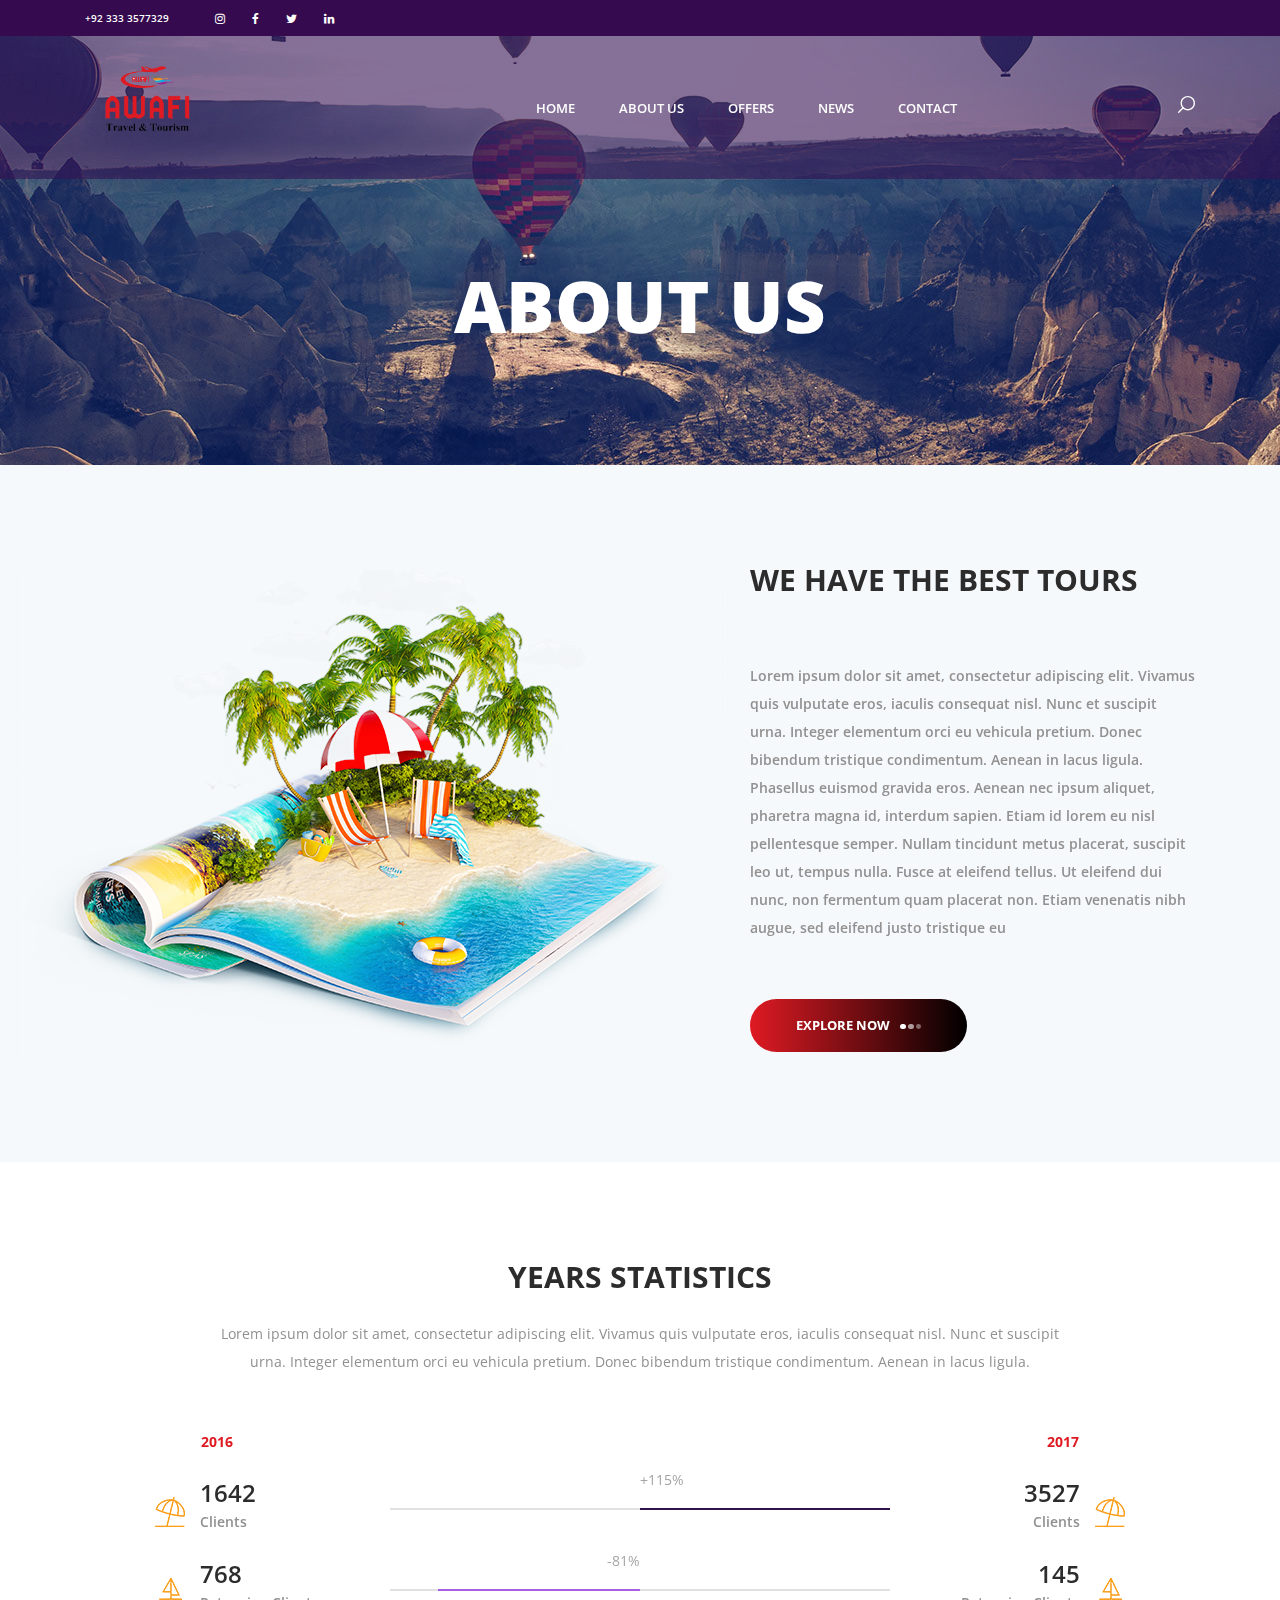
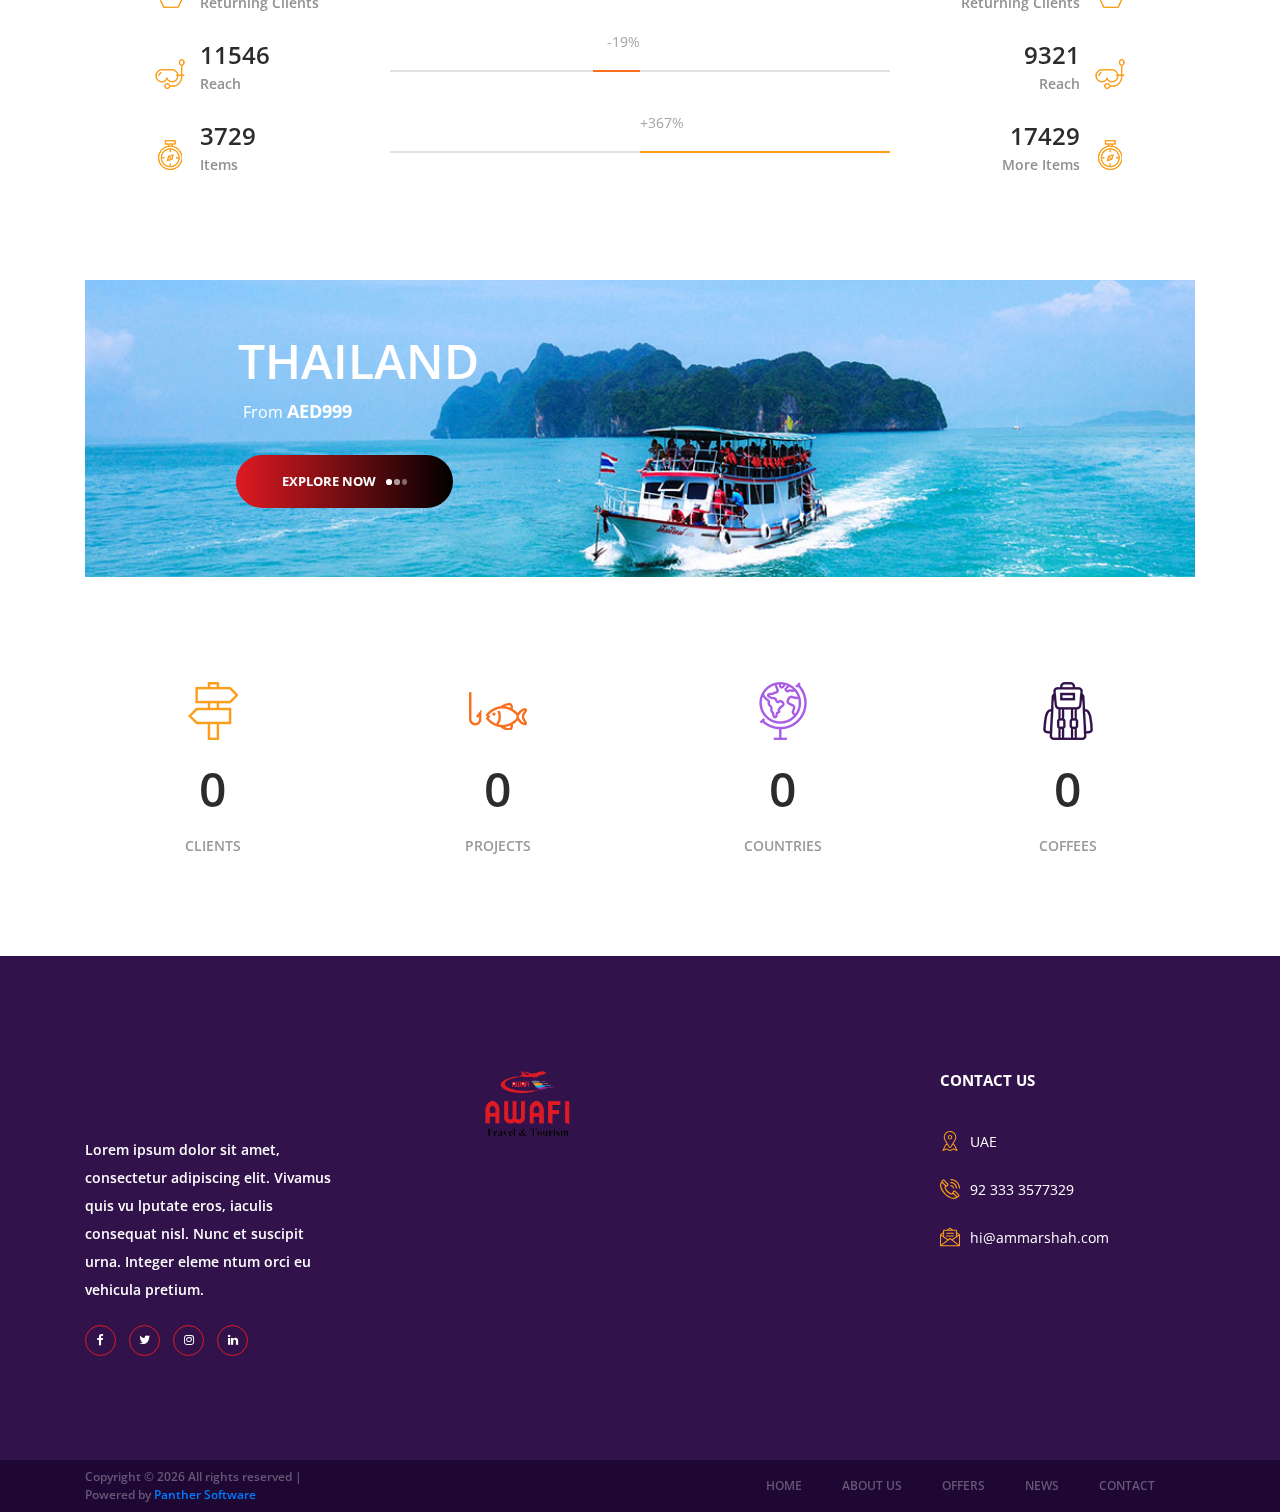
<file: about.html>
<!DOCTYPE html>
<html lang="en">
  <head>
    <title>About Us</title>
    <meta charset="utf-8" />
    <meta http-equiv="X-UA-Compatible" content="IE=edge" />
    <meta name="description" content="Travelix Project" />
    <meta name="viewport" content="width=device-width, initial-scale=1" />
    <link
      rel="stylesheet"
      type="text/css"
      href="styles/bootstrap4/bootstrap.min.css"
    />
    <link
      href="plugins/font-awesome-4.7.0/css/font-awesome.min.css"
      rel="stylesheet"
      type="text/css"
    />
    <link
      rel="stylesheet"
      type="text/css"
      href="plugins/OwlCarousel2-2.2.1/owl.carousel.css"
    />
    <link
      rel="stylesheet"
      type="text/css"
      href="plugins/OwlCarousel2-2.2.1/owl.theme.default.css"
    />
    <link
      rel="stylesheet"
      type="text/css"
      href="plugins/OwlCarousel2-2.2.1/animate.css"
    />
    <link rel="stylesheet" type="text/css" href="styles/about_styles.css" />
    <link rel="stylesheet" type="text/css" href="styles/about_responsive.css" />
  </head>

  <body>
    <div class="super_container">
      <!-- Header -->

      <header class="header">
        <!-- Top Bar -->

        <div class="top_bar">
          <div class="container">
            <div class="row">
              <div class="col d-flex flex-row">
                <div class="phone">+92 333 3577329</div>
                <div class="social">
                  <ul class="social_list">
                    <li class="social_list_item">
                      <a href="#"
                        ><i class="fa fa-instagram" aria-hidden="true"></i
                      ></a>
                    </li>
                    <li class="social_list_item">
                      <a href="#"
                        ><i class="fa fa-facebook" aria-hidden="true"></i
                      ></a>
                    </li>
                    <li class="social_list_item">
                      <a href="#"
                        ><i class="fa fa-twitter" aria-hidden="true"></i
                      ></a>
                    </li>
                    <li class="social_list_item">
                      <a href="#"
                        ><i class="fa fa-linkedin" aria-hidden="true"></i
                      ></a>
                    </li>
                  </ul>
                </div>
                <!-- <div class="user_box ml-auto">
							<div class="user_box_login user_box_link"><a href="#">login</a></div>
							<div class="user_box_register user_box_link"><a href="#">register</a></div>
						</div> -->
              </div>
            </div>
          </div>
        </div>

        <!-- Main Navigation -->

        <nav class="main_nav">
          <div class="container">
            <div class="row">
              <div
                class="col main_nav_col d-flex flex-row align-items-center justify-content-start"
              >
                <div class="logo_container">
                  <div class="logo">
                    <a href="#"><img src="images/awafi-logo.png" alt="" /></a>
                  </div>
                </div>
                <div class="main_nav_container ml-auto">
                  <ul class="main_nav_list">
                    <li class="main_nav_item"><a href="index.html">home</a></li>
                    <li class="main_nav_item">
                      <a href="about.html">about us</a>
                    </li>
                    <li class="main_nav_item">
                      <a href="offers.html">offers</a>
                    </li>
                    <li class="main_nav_item"><a href="blog.html">news</a></li>
                    <li class="main_nav_item">
                      <a href="contact.html">contact</a>
                    </li>
                  </ul>
                </div>
                <div class="content_search ml-lg-0 ml-auto">
                  <svg
                    version="1.1"
                    id="Layer_1"
                    xmlns="http://www.w3.org/2000/svg"
                    xmlns:xlink="http://www.w3.org/1999/xlink"
                    x="0px"
                    y="0px"
                    width="17px"
                    height="17px"
                    viewBox="0 0 512 512"
                    enable-background="new 0 0 512 512"
                    xml:space="preserve"
                  >
                    <g>
                      <g>
                        <g>
                          <path
                            class="mag_glass"
                            fill="#FFFFFF"
                            d="M78.438,216.78c0,57.906,22.55,112.343,63.493,153.287c40.945,40.944,95.383,63.494,153.287,63.494
											s112.344-22.55,153.287-63.494C489.451,329.123,512,274.686,512,216.78c0-57.904-22.549-112.342-63.494-153.286
											C407.563,22.549,353.124,0,295.219,0c-57.904,0-112.342,22.549-153.287,63.494C100.988,104.438,78.439,158.876,78.438,216.78z
											M119.804,216.78c0-96.725,78.69-175.416,175.415-175.416s175.418,78.691,175.418,175.416
											c0,96.725-78.691,175.416-175.416,175.416C198.495,392.195,119.804,313.505,119.804,216.78z"
                          />
                        </g>
                      </g>
                      <g>
                        <g>
                          <path
                            class="mag_glass"
                            fill="#FFFFFF"
                            d="M6.057,505.942c4.038,4.039,9.332,6.058,14.625,6.058s10.587-2.019,14.625-6.058L171.268,369.98
											c8.076-8.076,8.076-21.172,0-29.248c-8.076-8.078-21.172-8.078-29.249,0L6.057,476.693
											C-2.019,484.77-2.019,497.865,6.057,505.942z"
                          />
                        </g>
                      </g>
                    </g>
                  </svg>
                </div>

                <form id="search_form" class="search_form bez_1">
                  <input type="search" class="search_content_input bez_1" />
                </form>

                <div class="hamburger">
                  <i class="fa fa-bars trans_200"></i>
                </div>
              </div>
            </div>
          </div>
        </nav>
      </header>

      <div class="menu trans_500">
        <div
          class="menu_content d-flex flex-column align-items-center justify-content-center text-center"
        >
          <div class="menu_close_container"><div class="menu_close"></div></div>
          <div class="logo menu_logo">
            <a href="#"><img src="images/logo.png" alt="" /></a>
          </div>
          <ul>
            <li class="menu_item"><a href="index.html">home</a></li>
            <li class="menu_item"><a href="about.html">about us</a></li>
            <li class="menu_item"><a href="offers.html">offers</a></li>
            <li class="menu_item"><a href="blog.html">news</a></li>
            <li class="menu_item"><a href="contact.html">contact</a></li>
          </ul>
        </div>
      </div>

      <!-- Home -->

      <div class="home">
        <div
          class="home_background parallax-window"
          data-parallax="scroll"
          data-image-src="images/about_background.jpg"
        ></div>
        <div class="home_content">
          <div class="home_title">about us</div>
        </div>
      </div>

      <!-- Intro -->

      <div class="intro">
        <div class="container">
          <div class="row">
            <div class="col-lg-7">
              <div class="intro_image">
                <img src="images/intro.png" alt="" />
              </div>
            </div>
            <div class="col-lg-5">
              <div class="intro_content">
                <div class="intro_title">we have the best tours</div>
                <p class="intro_text">
                  Lorem ipsum dolor sit amet, consectetur adipiscing elit.
                  Vivamus quis vulputate eros, iaculis consequat nisl. Nunc et
                  suscipit urna. Integer elementum orci eu vehicula pretium.
                  Donec bibendum tristique condimentum. Aenean in lacus ligula.
                  Phasellus euismod gravida eros. Aenean nec ipsum aliquet,
                  pharetra magna id, interdum sapien. Etiam id lorem eu nisl
                  pellentesque semper. Nullam tincidunt metus placerat, suscipit
                  leo ut, tempus nulla. Fusce at eleifend tellus. Ut eleifend
                  dui nunc, non fermentum quam placerat non. Etiam venenatis
                  nibh augue, sed eleifend justo tristique eu
                </p>
                <div class="button intro_button">
                  <div class="button_bcg"></div>
                  <a href="#"
                    >explore now<span></span><span></span><span></span
                  ></a>
                </div>
              </div>
            </div>
          </div>
        </div>
      </div>

      <!-- Stats -->

      <div class="stats">
        <div class="container">
          <div class="row">
            <div class="col text-center">
              <div class="section_title">years statistics</div>
            </div>
          </div>
          <div class="row">
            <div class="col-lg-10 offset-lg-1 text-center">
              <p class="stats_text">
                Lorem ipsum dolor sit amet, consectetur adipiscing elit. Vivamus
                quis vulputate eros, iaculis consequat nisl. Nunc et suscipit
                urna. Integer elementum orci eu vehicula pretium. Donec bibendum
                tristique condimentum. Aenean in lacus ligula.
              </p>
            </div>
          </div>
          <div class="row">
            <div class="col">
              <div class="stats_years">
                <div class="stats_years_last">2016</div>
                <div class="stats_years_new float-right">2017</div>
              </div>
            </div>
          </div>
          <div class="row">
            <div class="col">
              <div class="stats_contents">
                <!-- Stats Item -->
                <div class="stats_item d-flex flex-md-row flex-column clearfix">
                  <div class="stats_last order-md-1 order-3">
                    <div
                      class="stats_last_icon d-flex flex-column align-items-center justify-content-end"
                    >
                      <img src="images/stats_1.png" alt="" />
                    </div>
                    <div class="stats_last_content">
                      <div class="stats_number">1642</div>
                      <div class="stats_type">Clients</div>
                    </div>
                  </div>
                  <div
                    class="stats_bar order-md-2 order-2"
                    data-x="1642"
                    data-y="3527"
                    data-color="#31124b"
                  >
                    <div class="stats_bar_perc">
                      <div>
                        <div class="stats_bar_value"></div>
                      </div>
                    </div>
                  </div>
                  <div class="stats_new order-md-3 order-1 text-right">
                    <div
                      class="stats_new_icon d-flex flex-column align-items-center justify-content-end"
                    >
                      <img src="images/stats_1.png" alt="" />
                    </div>
                    <div class="stats_new_content">
                      <div class="stats_number">3527</div>
                      <div class="stats_type">Clients</div>
                    </div>
                  </div>
                </div>

                <!-- Stats Item -->
                <div class="stats_item d-flex flex-md-row flex-column clearfix">
                  <div class="stats_last order-md-1 order-3">
                    <div
                      class="stats_last_icon d-flex flex-column align-items-center justify-content-end"
                    >
                      <img src="images/stats_2.png" alt="" />
                    </div>
                    <div class="stats_last_content">
                      <div class="stats_number">768</div>
                      <div class="stats_type">Returning Clients</div>
                    </div>
                  </div>
                  <div
                    class="stats_bar order-md-2 order-2"
                    data-x="768"
                    data-y="145"
                    data-color="#a95ce4"
                  >
                    <div class="stats_bar_perc">
                      <div>
                        <div class="stats_bar_value"></div>
                      </div>
                    </div>
                  </div>
                  <div class="stats_new order-md-3 order-1 text-right">
                    <div
                      class="stats_new_icon d-flex flex-column align-items-center justify-content-end"
                    >
                      <img src="images/stats_2.png" alt="" />
                    </div>
                    <div class="stats_new_content">
                      <div class="stats_number">145</div>
                      <div class="stats_type">Returning Clients</div>
                    </div>
                  </div>
                </div>

                <!-- Stats Item -->
                <div class="stats_item d-flex flex-md-row flex-column clearfix">
                  <div class="stats_last order-md-1 order-3">
                    <div
                      class="stats_last_icon d-flex flex-column align-items-center justify-content-end"
                    >
                      <img src="images/stats_3.png" alt="" />
                    </div>
                    <div class="stats_last_content">
                      <div class="stats_number">11546</div>
                      <div class="stats_type">Reach</div>
                    </div>
                  </div>
                  <div
                    class="stats_bar order-md-2 order-2"
                    data-x="11546"
                    data-y="9321"
                    data-color="#fa6f1b"
                  >
                    <div class="stats_bar_perc">
                      <div>
                        <div class="stats_bar_value"></div>
                      </div>
                    </div>
                  </div>
                  <div class="stats_new order-md-3 order-1 text-right">
                    <div
                      class="stats_new_icon d-flex flex-column align-items-center justify-content-end"
                    >
                      <img src="images/stats_3.png" alt="" />
                    </div>
                    <div class="stats_new_content">
                      <div class="stats_number">9321</div>
                      <div class="stats_type">Reach</div>
                    </div>
                  </div>
                </div>

                <!-- Stats Item -->
                <div class="stats_item d-flex flex-md-row flex-column clearfix">
                  <div class="stats_last order-md-1 order-3">
                    <div
                      class="stats_last_icon d-flex flex-column align-items-center justify-content-end"
                    >
                      <img src="images/stats_4.png" alt="" />
                    </div>
                    <div class="stats_last_content">
                      <div class="stats_number">3729</div>
                      <div class="stats_type">Items</div>
                    </div>
                  </div>
                  <div
                    class="stats_bar order-md-2 order-2"
                    data-x="3729"
                    data-y="17429"
                    data-color="#fa9e1b"
                  >
                    <div class="stats_bar_perc">
                      <div>
                        <div class="stats_bar_value"></div>
                      </div>
                    </div>
                  </div>
                  <div class="stats_new order-md-3 order-1 text-right">
                    <div
                      class="stats_new_icon d-flex flex-column align-items-center justify-content-end"
                    >
                      <img src="images/stats_4.png" alt="" />
                    </div>
                    <div class="stats_new_content">
                      <div class="stats_number">17429</div>
                      <div class="stats_type">More Items</div>
                    </div>
                  </div>
                </div>
              </div>
            </div>
          </div>
        </div>
      </div>

      <!-- Add -->

      <div class="add">
        <div class="container">
          <div class="row">
            <div class="col">
              <div class="add_container">
                <div
                  class="add_background"
                  style="background-image: url(images/add.jpg);"
                ></div>
                <div class="add_content">
                  <h1 class="add_title">thailand</h1>
                  <div class="add_subtitle">From <span>AED999</span></div>
                  <div class="button add_button">
                    <div class="button_bcg"></div>
                    <a href="#"
                      >explore now<span></span><span></span><span></span
                    ></a>
                  </div>
                </div>
              </div>
            </div>
          </div>
        </div>
      </div>

      <!-- Milestones -->

      <div class="milestones">
        <div class="container">
          <div class="row">
            <!-- Milestone -->
            <div class="col-lg-3 milestone_col">
              <div class="milestone text-center">
                <div class="milestone_icon">
                  <img src="images/milestone_1.png" alt="" />
                </div>
                <div class="milestone_counter" data-end-value="255">0</div>
                <div class="milestone_text">Clients</div>
              </div>
            </div>

            <!-- Milestone -->
            <div class="col-lg-3 milestone_col">
              <div class="milestone text-center">
                <div class="milestone_icon">
                  <img src="images/milestone_2.png" alt="" />
                </div>
                <div class="milestone_counter" data-end-value="1176">0</div>
                <div class="milestone_text">Projects</div>
              </div>
            </div>

            <!-- Milestone -->
            <div class="col-lg-3 milestone_col">
              <div class="milestone text-center">
                <div class="milestone_icon">
                  <img src="images/milestone_3.png" alt="" />
                </div>
                <div class="milestone_counter" data-end-value="39">0</div>
                <div class="milestone_text">Countries</div>
              </div>
            </div>

            <!-- Milestone -->
            <div class="col-lg-3 milestone_col">
              <div class="milestone text-center">
                <div class="milestone_icon">
                  <img src="images/milestone_4.png" alt="" />
                </div>
                <div class="milestone_counter" data-end-value="127">0</div>
                <div class="milestone_text">Coffees</div>
              </div>
            </div>
          </div>
        </div>
      </div>

      <!-- Footer -->

      <footer class="footer">
        <div class="container">
          <div class="row">
            <!-- Footer Column -->
            <div class="col-lg-3 footer_column">
              <div class="footer_col">
                <div class="footer_content footer_about">
                  <!-- <div class="logo_container footer_logo">
                    <div class="logo">
                      <a href="#"><img src="images/awafi-logo.png" alt="" /></a>
                    </div>
                  </div> -->
                  <p class="footer_about_text">
                    Lorem ipsum dolor sit amet, consectetur adipiscing elit.
                    Vivamus quis vu lputate eros, iaculis consequat nisl. Nunc
                    et suscipit urna. Integer eleme ntum orci eu vehicula
                    pretium.
                  </p>
                  <ul class="footer_social_list">
                    <li class="footer_social_item">
                      <a href="#"><i class="fa fa-facebook-f"></i></a>
                    </li>
                    <li class="footer_social_item">
                      <a href="#"><i class="fa fa-twitter"></i></a>
                    </li>
                    <li class="footer_social_item">
                      <a href="#"><i class="fa fa-instagram"></i></a>
                    </li>
                    <li class="footer_social_item">
                      <a href="#"><i class="fa fa-linkedin"></i></a>
                    </li>
                  </ul>
                </div>
              </div>
            </div>

            <div class="offset-lg-1 col-lg-4 footer_column">
              <div class="footer_col">
                <div class="footer_content footer_about">
                  <div class="logo_container footer_logo">
                    <div class="logo">
                      <a href="#"><img src="images/awafi-logo.png" alt="" /></a>
                    </div>
                  </div>
                </div>
              </div>
            </div>

            <!-- Footer Column -->
            <div class="offset-lg-1 col-lg-3 footer_column">
              <div class="footer_col">
                <div class="footer_title">contact us</div>
                <div class="footer_content footer_contact">
                  <ul class="contact_info_list">
                    <li class="contact_info_item d-flex flex-row">
                      <div>
                        <div class="contact_info_icon">
                          <img src="images/placeholder.svg" alt="" />
                        </div>
                      </div>
                      <div class="contact_info_text">
                        UAE
                      </div>
                    </li>
                    <li class="contact_info_item d-flex flex-row">
                      <div>
                        <div class="contact_info_icon">
                          <img src="images/phone-call.svg" alt="" />
                        </div>
                      </div>
                      <div class="contact_info_text">92 333 3577329</div>
                    </li>
                    <li class="contact_info_item d-flex flex-row">
                      <div>
                        <div class="contact_info_icon">
                          <img src="images/message.svg" alt="" />
                        </div>
                      </div>
                      <div class="contact_info_text">
                        <a
                          href="mailto:contactme@gmail.com?Subject=Hello"
                          target="_top"
                          >hi@ammarshah.com</a
                        >
                      </div>
                    </li>
                    <!-- <li class="contact_info_item d-flex flex-row">
                      <div>
                        <div class="contact_info_icon">
                          <img src="images/planet-earth.svg" alt="" />
                        </div>
                      </div>
                      <div class="contact_info_text">
                        <a href="https://.com">www..com</a>
                      </div>
                    </li> -->
                  </ul>
                </div>
              </div>
            </div>
          </div>
        </div>
      </footer>

      <div class="copyright">
        <div class="container">
          <div class="row">
            <div class="col-lg-3 order-lg-1 order-2">
              <div class="copyright_content d-flex flex-row align-items-center">
                <div>
                  Copyright &copy;
                  <script>
                    document.write(new Date().getFullYear());
                  </script>
                  All rights reserved | Powered by
                  <a href="#" target="_blank">Panther Software</a>
                </div>
              </div>
            </div>
            <div class="col-lg-9 order-lg-2 order-1">
              <div
                class="footer_nav_container d-flex flex-row align-items-center justify-content-lg-end"
              >
                <div class="footer_nav">
                  <ul class="footer_nav_list">
                    <li class="footer_nav_item"><a href="#">home</a></li>
                    <li class="footer_nav_item">
                      <a href="about.html">about us</a>
                    </li>
                    <li class="footer_nav_item">
                      <a href="offers.html">offers</a>
                    </li>
                    <li class="footer_nav_item">
                      <a href="blog.html">news</a>
                    </li>
                    <li class="footer_nav_item">
                      <a href="contact.html">contact</a>
                    </li>
                  </ul>
                </div>
              </div>
            </div>
          </div>
        </div>
      </div>
    </div>

    <script src="js/jquery-3.2.1.min.js"></script>
    <script src="styles/bootstrap4/popper.js"></script>
    <script src="styles/bootstrap4/bootstrap.min.js"></script>
    <script src="plugins/greensock/TweenMax.min.js"></script>
    <script src="plugins/greensock/TimelineMax.min.js"></script>
    <script src="plugins/scrollmagic/ScrollMagic.min.js"></script>
    <script src="plugins/greensock/animation.gsap.min.js"></script>
    <script src="plugins/greensock/ScrollToPlugin.min.js"></script>
    <script src="plugins/OwlCarousel2-2.2.1/owl.carousel.js"></script>
    <script src="plugins/easing/easing.js"></script>
    <script src="plugins/parallax-js-master/parallax.min.js"></script>
    <script src="js/about_custom.js"></script>
  </body>
</html>
</file>
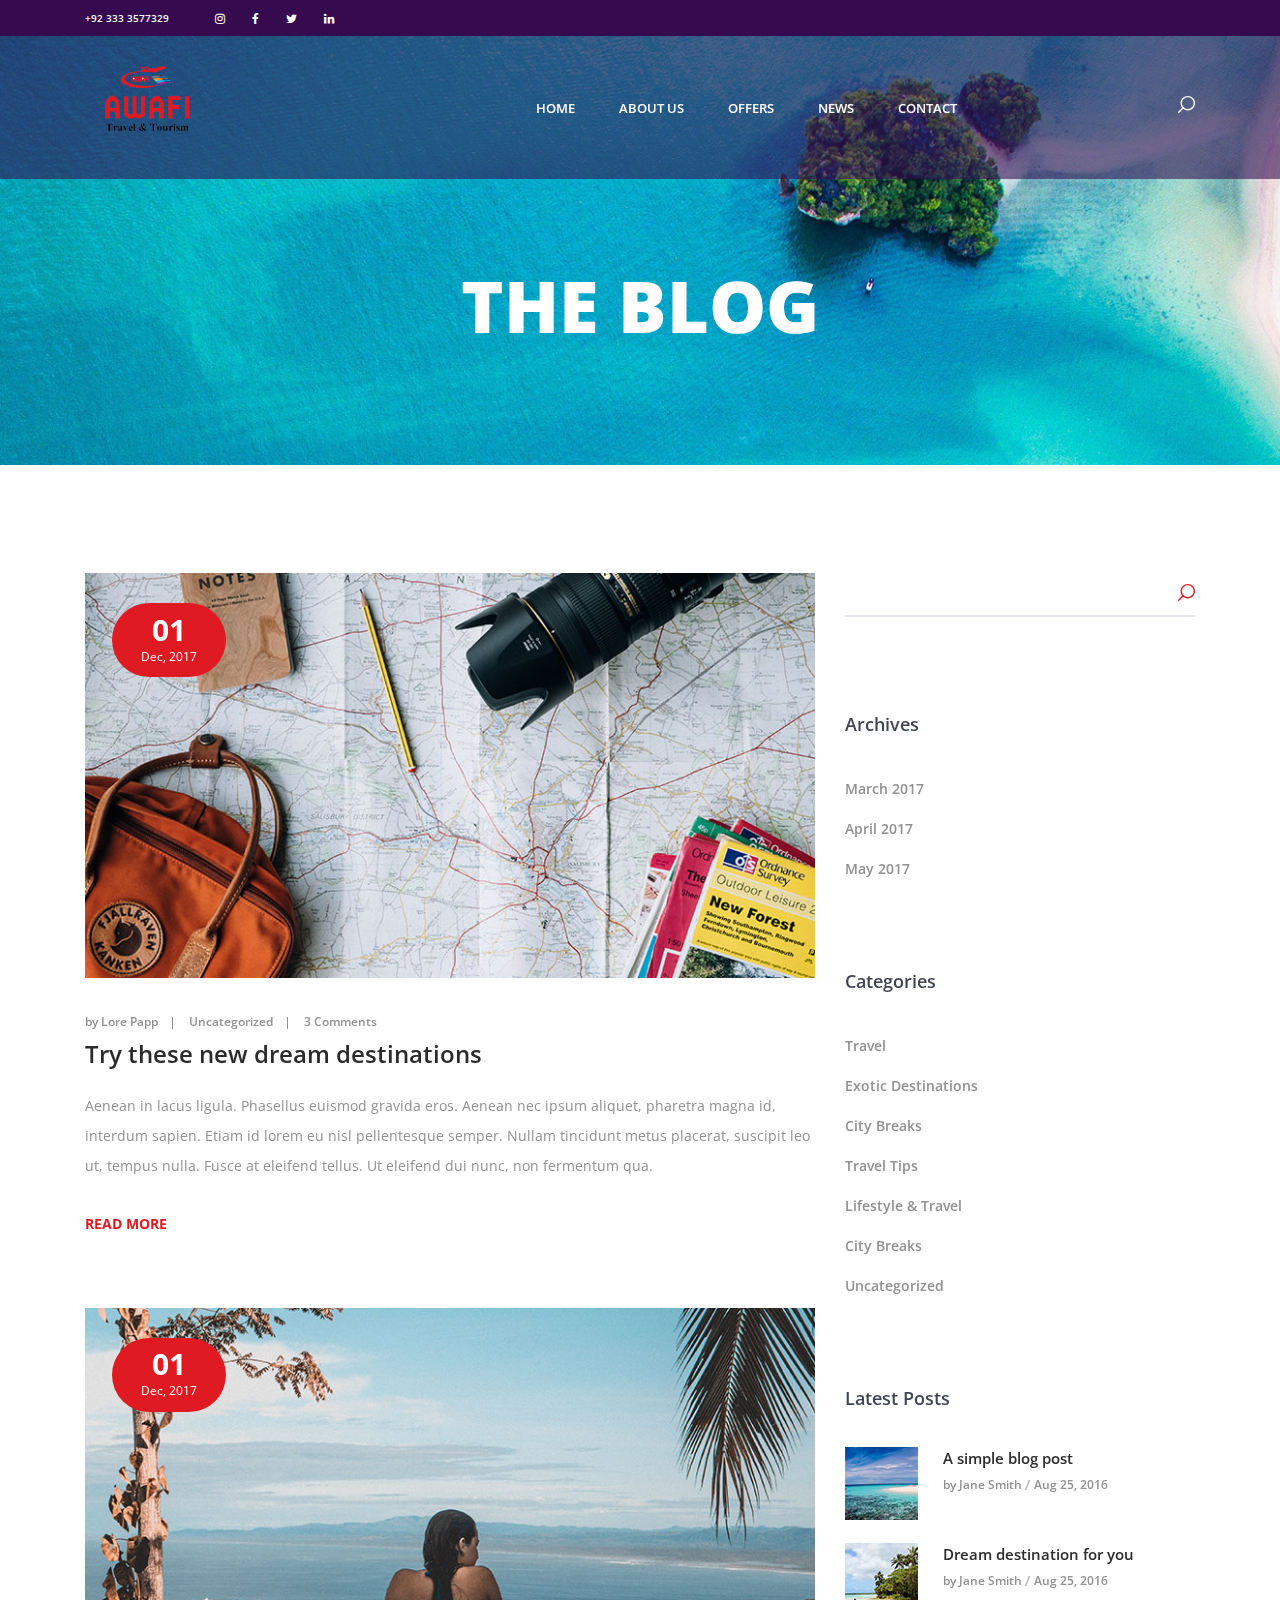
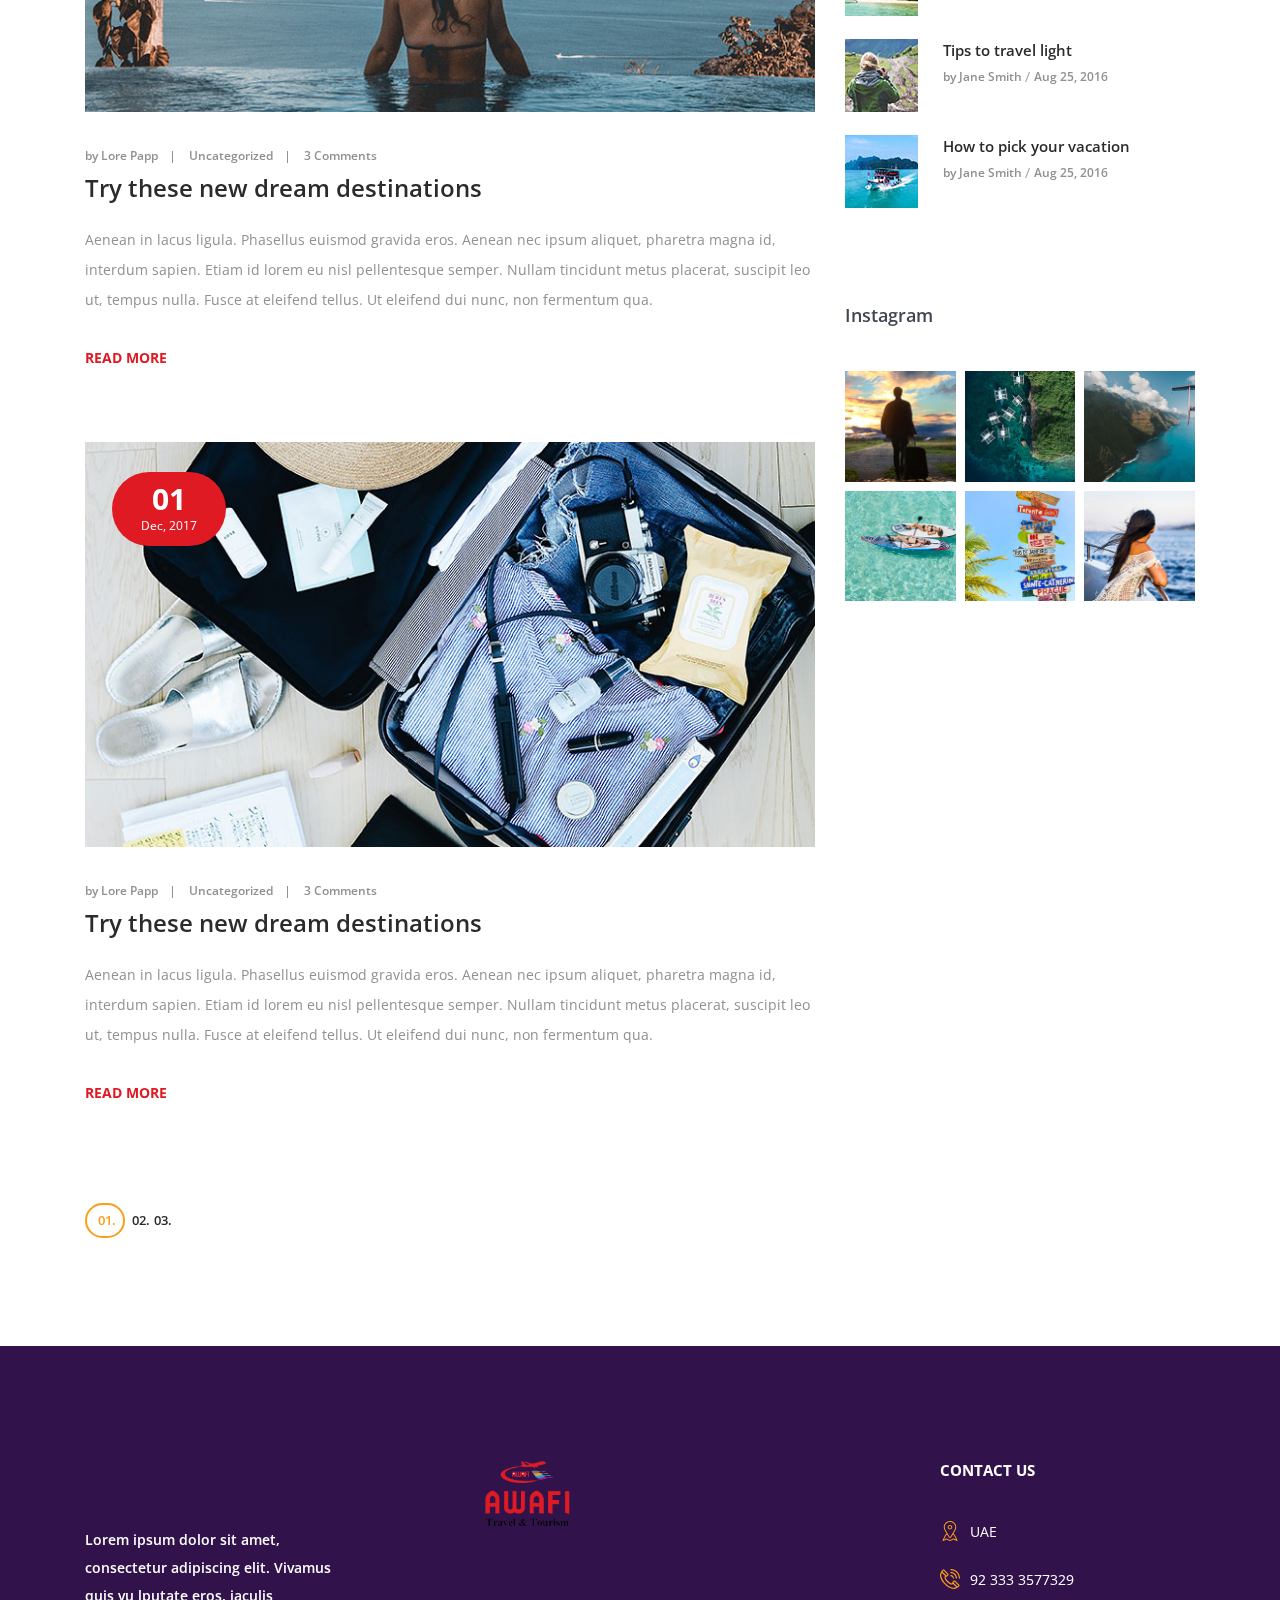
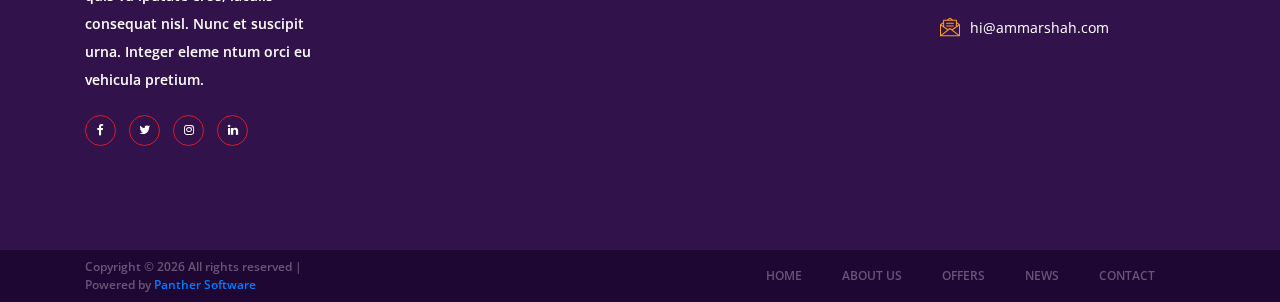
<file: blog.html>
<!DOCTYPE html>
<html lang="en">
  <head>
    <title>Blog</title>
    <meta charset="utf-8" />
    <meta http-equiv="X-UA-Compatible" content="IE=edge" />
    <meta name="description" content="Travelix Project" />
    <meta name="viewport" content="width=device-width, initial-scale=1" />
    <link
      rel="stylesheet"
      type="text/css"
      href="styles/bootstrap4/bootstrap.min.css"
    />
    <link
      href="plugins/font-awesome-4.7.0/css/font-awesome.min.css"
      rel="stylesheet"
      type="text/css"
    />
    <link
      href="plugins/colorbox/colorbox.css"
      rel="stylesheet"
      type="text/css"
    />
    <link rel="stylesheet" type="text/css" href="styles/blog_styles.css" />
    <link rel="stylesheet" type="text/css" href="styles/blog_responsive.css" />
  </head>

  <body>
    <div class="super_container">
      <!-- Header -->

      <header class="header">
        <!-- Top Bar -->

        <div class="top_bar">
          <div class="container">
            <div class="row">
              <div class="col d-flex flex-row">
                <div class="phone">+92 333 3577329</div>
                <div class="social">
                  <ul class="social_list">
                    <li class="social_list_item">
                      <a href="#"
                        ><i class="fa fa-instagram" aria-hidden="true"></i
                      ></a>
                    </li>
                    <li class="social_list_item">
                      <a href="#"
                        ><i class="fa fa-facebook" aria-hidden="true"></i
                      ></a>
                    </li>
                    <li class="social_list_item">
                      <a href="#"
                        ><i class="fa fa-twitter" aria-hidden="true"></i
                      ></a>
                    </li>
                    <li class="social_list_item">
                      <a href="#"
                        ><i class="fa fa-linkedin" aria-hidden="true"></i
                      ></a>
                    </li>
                  </ul>
                </div>
                <!-- <div class="user_box ml-auto">
							<div class="user_box_login user_box_link"><a href="#">login</a></div>
							<div class="user_box_register user_box_link"><a href="#">register</a></div>
						</div> -->
              </div>
            </div>
          </div>
        </div>

        <!-- Main Navigation -->

        <nav class="main_nav">
          <div class="container">
            <div class="row">
              <div
                class="col main_nav_col d-flex flex-row align-items-center justify-content-start"
              >
                <div class="logo_container">
                  <div class="logo">
                    <a href="#"><img src="images/awafi-logo.png" alt="" /></a>
                  </div>
                </div>
                <div class="main_nav_container ml-auto">
                  <ul class="main_nav_list">
                    <li class="main_nav_item"><a href="index.html">home</a></li>
                    <li class="main_nav_item">
                      <a href="about.html">about us</a>
                    </li>
                    <li class="main_nav_item">
                      <a href="offers.html">offers</a>
                    </li>
                    <li class="main_nav_item"><a href="blog.html">news</a></li>
                    <li class="main_nav_item">
                      <a href="contact.html">contact</a>
                    </li>
                  </ul>
                </div>
                <div class="content_search ml-lg-0 ml-auto">
                  <svg
                    version="1.1"
                    id="Layer_1"
                    xmlns="http://www.w3.org/2000/svg"
                    xmlns:xlink="http://www.w3.org/1999/xlink"
                    x="0px"
                    y="0px"
                    width="17px"
                    height="17px"
                    viewBox="0 0 512 512"
                    enable-background="new 0 0 512 512"
                    xml:space="preserve"
                  >
                    <g>
                      <g>
                        <g>
                          <path
                            class="mag_glass"
                            fill="#FFFFFF"
                            d="M78.438,216.78c0,57.906,22.55,112.343,63.493,153.287c40.945,40.944,95.383,63.494,153.287,63.494
											s112.344-22.55,153.287-63.494C489.451,329.123,512,274.686,512,216.78c0-57.904-22.549-112.342-63.494-153.286
											C407.563,22.549,353.124,0,295.219,0c-57.904,0-112.342,22.549-153.287,63.494C100.988,104.438,78.439,158.876,78.438,216.78z
											M119.804,216.78c0-96.725,78.69-175.416,175.415-175.416s175.418,78.691,175.418,175.416
											c0,96.725-78.691,175.416-175.416,175.416C198.495,392.195,119.804,313.505,119.804,216.78z"
                          />
                        </g>
                      </g>
                      <g>
                        <g>
                          <path
                            class="mag_glass"
                            fill="#FFFFFF"
                            d="M6.057,505.942c4.038,4.039,9.332,6.058,14.625,6.058s10.587-2.019,14.625-6.058L171.268,369.98
											c8.076-8.076,8.076-21.172,0-29.248c-8.076-8.078-21.172-8.078-29.249,0L6.057,476.693
											C-2.019,484.77-2.019,497.865,6.057,505.942z"
                          />
                        </g>
                      </g>
                    </g>
                  </svg>
                </div>

                <form id="search_form" class="search_form bez_1">
                  <input type="search" class="search_content_input bez_1" />
                </form>

                <div class="hamburger">
                  <i class="fa fa-bars trans_200"></i>
                </div>
              </div>
            </div>
          </div>
        </nav>
      </header>

      <div class="menu trans_500">
        <div
          class="menu_content d-flex flex-column align-items-center justify-content-center text-center"
        >
          <div class="menu_close_container"><div class="menu_close"></div></div>
          <div class="logo menu_logo">
            <a href="#"><img src="images/logo.png" alt="" /></a>
          </div>
          <ul>
            <li class="menu_item"><a href="#">home</a></li>
            <li class="menu_item"><a href="about.html">about us</a></li>
            <li class="menu_item"><a href="offers.html">offers</a></li>
            <li class="menu_item"><a href="blog.html">news</a></li>
            <li class="menu_item"><a href="contact.html">contact</a></li>
          </ul>
        </div>
      </div>

      <!-- Home -->

      <div class="home">
        <div
          class="home_background parallax-window"
          data-parallax="scroll"
          data-image-src="images/blog_background.jpg"
        ></div>
        <div class="home_content">
          <div class="home_title">the blog</div>
        </div>
      </div>

      <!-- Blog -->

      <div class="blog">
        <div class="container">
          <div class="row">
            <!-- Blog Content -->

            <div class="col-lg-8">
              <div class="blog_post_container">
                <!-- Blog Post -->

                <div class="blog_post">
                  <div class="blog_post_image">
                    <img
                      src="images/blog_1.jpg"
                      alt="https://unsplash.com/@anniespratt"
                    />
                    <div
                      class="blog_post_date d-flex flex-column align-items-center justify-content-center"
                    >
                      <div class="blog_post_day">01</div>
                      <div class="blog_post_month">Dec, 2017</div>
                    </div>
                  </div>
                  <div class="blog_post_meta">
                    <ul>
                      <li class="blog_post_meta_item">
                        <a href="">by Lore Papp</a>
                      </li>
                      <li class="blog_post_meta_item">
                        <a href="">Uncategorized</a>
                      </li>
                      <li class="blog_post_meta_item">
                        <a href="">3 Comments</a>
                      </li>
                    </ul>
                  </div>
                  <div class="blog_post_title">
                    <a href="#">Try these new dream destinations</a>
                  </div>
                  <div class="blog_post_text">
                    <p>
                      Aenean in lacus ligula. Phasellus euismod gravida eros.
                      Aenean nec ipsum aliquet, pharetra magna id, interdum
                      sapien. Etiam id lorem eu nisl pellentesque semper. Nullam
                      tincidunt metus placerat, suscipit leo ut, tempus nulla.
                      Fusce at eleifend tellus. Ut eleifend dui nunc, non
                      fermentum qua.
                    </p>
                  </div>
                  <div class="blog_post_link"><a href="#">read more</a></div>
                </div>

                <!-- Blog Post -->

                <div class="blog_post">
                  <div class="blog_post_image">
                    <img
                      src="images/blog_2.jpg"
                      alt="https://unsplash.com/@tschax"
                    />
                    <div
                      class="blog_post_date d-flex flex-column align-items-center justify-content-center"
                    >
                      <div class="blog_post_day">01</div>
                      <div class="blog_post_month">Dec, 2017</div>
                    </div>
                  </div>
                  <div class="blog_post_meta">
                    <ul>
                      <li class="blog_post_meta_item">
                        <a href="">by Lore Papp</a>
                      </li>
                      <li class="blog_post_meta_item">
                        <a href="">Uncategorized</a>
                      </li>
                      <li class="blog_post_meta_item">
                        <a href="">3 Comments</a>
                      </li>
                    </ul>
                  </div>
                  <div class="blog_post_title">
                    <a href="#">Try these new dream destinations</a>
                  </div>
                  <div class="blog_post_text">
                    <p>
                      Aenean in lacus ligula. Phasellus euismod gravida eros.
                      Aenean nec ipsum aliquet, pharetra magna id, interdum
                      sapien. Etiam id lorem eu nisl pellentesque semper. Nullam
                      tincidunt metus placerat, suscipit leo ut, tempus nulla.
                      Fusce at eleifend tellus. Ut eleifend dui nunc, non
                      fermentum qua.
                    </p>
                  </div>
                  <div class="blog_post_link"><a href="#">read more</a></div>
                </div>

                <!-- Blog Post -->

                <div class="blog_post">
                  <div class="blog_post_image">
                    <img
                      src="images/blog_3.jpg"
                      alt="https://unsplash.com/@stilclassics"
                    />
                    <div
                      class="blog_post_date d-flex flex-column align-items-center justify-content-center"
                    >
                      <div class="blog_post_day">01</div>
                      <div class="blog_post_month">Dec, 2017</div>
                    </div>
                  </div>
                  <div class="blog_post_meta">
                    <ul>
                      <li class="blog_post_meta_item">
                        <a href="">by Lore Papp</a>
                      </li>
                      <li class="blog_post_meta_item">
                        <a href="">Uncategorized</a>
                      </li>
                      <li class="blog_post_meta_item">
                        <a href="">3 Comments</a>
                      </li>
                    </ul>
                  </div>
                  <div class="blog_post_title">
                    <a href="#">Try these new dream destinations</a>
                  </div>
                  <div class="blog_post_text">
                    <p>
                      Aenean in lacus ligula. Phasellus euismod gravida eros.
                      Aenean nec ipsum aliquet, pharetra magna id, interdum
                      sapien. Etiam id lorem eu nisl pellentesque semper. Nullam
                      tincidunt metus placerat, suscipit leo ut, tempus nulla.
                      Fusce at eleifend tellus. Ut eleifend dui nunc, non
                      fermentum qua.
                    </p>
                  </div>
                  <div class="blog_post_link"><a href="#">read more</a></div>
                </div>
              </div>

              <div class="blog_navigation">
                <ul>
                  <li class="blog_dot active">
                    <div></div>
                    01.
                  </li>
                  <li class="blog_dot">
                    <div></div>
                    02.
                  </li>
                  <li class="blog_dot">
                    <div></div>
                    03.
                  </li>
                </ul>
              </div>
            </div>

            <!-- Blog Sidebar -->

            <div class="col-lg-4 sidebar_col">
              <!-- Sidebar Search -->
              <div class="sidebar_search">
                <form action="#">
                  <input
                    id="sidebar_search_input"
                    type="search"
                    class="sidebar_search_input"
                    placeholder=""
                    required="required"
                  />
                  <button
                    id="sidebar_search_button"
                    type="submit"
                    class="sidebar_search_button trans_300"
                    value="Submit"
                  >
                    <svg
                      version="1.1"
                      id="Layer_1"
                      xmlns="http://www.w3.org/2000/svg"
                      xmlns:xlink="http://www.w3.org/1999/xlink"
                      x="0px"
                      y="0px"
                      width="17px"
                      height="17px"
                      viewBox="0 0 512 512"
                      enable-background="new 0 0 512 512"
                      xml:space="preserve"
                    >
                      <g>
                        <g>
                          <g>
                            <path
                              class="mag_glass"
                              fill="#FFFFFF"
                              d="M78.438,216.78c0,57.906,22.55,112.343,63.493,153.287c40.945,40.944,95.383,63.494,153.287,63.494
												s112.344-22.55,153.287-63.494C489.451,329.123,512,274.686,512,216.78c0-57.904-22.549-112.342-63.494-153.286
												C407.563,22.549,353.124,0,295.219,0c-57.904,0-112.342,22.549-153.287,63.494C100.988,104.438,78.439,158.876,78.438,216.78z
												M119.804,216.78c0-96.725,78.69-175.416,175.415-175.416s175.418,78.691,175.418,175.416
												c0,96.725-78.691,175.416-175.416,175.416C198.495,392.195,119.804,313.505,119.804,216.78z"
                            />
                          </g>
                        </g>
                        <g>
                          <g>
                            <path
                              class="mag_glass"
                              fill="#FFFFFF"
                              d="M6.057,505.942c4.038,4.039,9.332,6.058,14.625,6.058s10.587-2.019,14.625-6.058L171.268,369.98
												c8.076-8.076,8.076-21.172,0-29.248c-8.076-8.078-21.172-8.078-29.249,0L6.057,476.693
												C-2.019,484.77-2.019,497.865,6.057,505.942z"
                            />
                          </g>
                        </g>
                      </g>
                    </svg>
                  </button>
                </form>
              </div>

              <!-- Sidebar Archives -->
              <div class="sidebar_archives">
                <div class="sidebar_title">Archives</div>
                <div class="sidebar_list">
                  <ul>
                    <li><a href="#">March 2017</a></li>
                    <li><a href="#">April 2017</a></li>
                    <li><a href="#">May 2017</a></li>
                  </ul>
                </div>
              </div>

              <!-- Sidebar Archives -->
              <div class="sidebar_categories">
                <div class="sidebar_title">Categories</div>
                <div class="sidebar_list">
                  <ul>
                    <li><a href="#">Travel</a></li>
                    <li><a href="#">Exotic Destinations</a></li>
                    <li><a href="#">City Breaks</a></li>
                    <li><a href="#">Travel Tips</a></li>
                    <li><a href="#">Lifestyle & Travel</a></li>
                    <li><a href="#">City Breaks</a></li>
                    <li><a href="#">Uncategorized</a></li>
                  </ul>
                </div>
              </div>

              <!-- Sidebar Latest Posts -->

              <div class="sidebar_latest_posts">
                <div class="sidebar_title">Latest Posts</div>
                <div class="latest_posts_container">
                  <ul>
                    <!-- Latest Post -->
                    <li class="latest_post clearfix">
                      <div class="latest_post_image">
                        <a href="#"><img src="images/latest_1.jpg" alt="" /></a>
                      </div>
                      <div class="latest_post_content">
                        <div class="latest_post_title trans_200">
                          <a href="#">A simple blog post</a>
                        </div>
                        <div class="latest_post_meta">
                          <div class="latest_post_author trans_200">
                            <a href="#">by Jane Smith</a>
                          </div>
                          <div class="latest_post_date trans_200">
                            <a href="#">Aug 25, 2016</a>
                          </div>
                        </div>
                      </div>
                    </li>

                    <!-- Latest Post -->
                    <li class="latest_post clearfix">
                      <div class="latest_post_image">
                        <a href="#"><img src="images/latest_2.jpg" alt="" /></a>
                      </div>
                      <div class="latest_post_content">
                        <div class="latest_post_title trans_200">
                          <a href="#">Dream destination for you</a>
                        </div>
                        <div class="latest_post_meta">
                          <div class="latest_post_author trans_200">
                            <a href="#">by Jane Smith</a>
                          </div>
                          <div class="latest_post_date trans_200">
                            <a href="#">Aug 25, 2016</a>
                          </div>
                        </div>
                      </div>
                    </li>

                    <!-- Latest Post -->
                    <li class="latest_post clearfix">
                      <div class="latest_post_image">
                        <a href="#"><img src="images/latest_3.jpg" alt="" /></a>
                      </div>
                      <div class="latest_post_content">
                        <div class="latest_post_title trans_200">
                          <a href="#">Tips to travel light</a>
                        </div>
                        <div class="latest_post_meta">
                          <div class="latest_post_author trans_200">
                            <a href="#">by Jane Smith</a>
                          </div>
                          <div class="latest_post_date trans_200">
                            <a href="#">Aug 25, 2016</a>
                          </div>
                        </div>
                      </div>
                    </li>

                    <!-- Latest Post -->
                    <li class="latest_post clearfix">
                      <div class="latest_post_image">
                        <a href="#"><img src="images/latest_4.jpg" alt="" /></a>
                      </div>
                      <div class="latest_post_content">
                        <div class="latest_post_title trans_200">
                          <a href="#">How to pick your vacation</a>
                        </div>
                        <div class="latest_post_meta">
                          <div class="latest_post_author trans_200">
                            <a href="#">by Jane Smith</a>
                          </div>
                          <div class="latest_post_date trans_200">
                            <a href="#">Aug 25, 2016</a>
                          </div>
                        </div>
                      </div>
                    </li>
                  </ul>
                </div>
              </div>

              <!-- Sidebar Gallery -->
              <div class="sidebar_gallery">
                <div class="sidebar_title">Instagram</div>
                <div class="gallery_container">
                  <ul
                    class="gallery_items d-flex flex-row align-items-start justify-content-between flex-wrap"
                  >
                    <li class="gallery_item">
                      <a
                        class="colorbox"
                        href="https://images.unsplash.com/photo-1473625247510-8ceb1760943f?ixlib=rb-0.3.5&s=c0996cd16eda8c6f54c398de02d03cd3&auto=format&fit=crop&w=720&q=80"
                      >
                        <img
                          src="images/gallery_1.jpg"
                          alt="https://unsplash.com/@mantashesthaven"
                        />
                      </a>
                    </li>
                    <li class="gallery_item">
                      <a
                        class="colorbox"
                        href="https://images.unsplash.com/photo-1495162048225-6b3b37b8a69e?ixlib=rb-0.3.5&s=861dd3c7b9d3e735d7fd7cbb1eefed64&auto=format&fit=crop&w=720&q=80"
                      >
                        <img
                          src="images/gallery_2.jpg"
                          alt="https://unsplash.com/@kensuarez"
                        />
                      </a>
                    </li>
                    <li class="gallery_item">
                      <a
                        class="colorbox"
                        href="https://images.unsplash.com/photo-1502646275263-04be86afa386?ixlib=rb-0.3.5&s=682a41d7d9bf6e3feabc73a5fdd61dd2&auto=format&fit=crop&w=720&q=80"
                      >
                        <img
                          src="images/gallery_3.jpg"
                          alt="https://unsplash.com/@jakobowens1"
                        />
                      </a>
                    </li>
                    <li class="gallery_item">
                      <a
                        class="colorbox"
                        href="https://images.unsplash.com/photo-1484820301304-0b43512779dc?ixlib=rb-0.3.5&s=7a3393e9f507fb4718c36337a8014c52&auto=format&fit=crop&w=720&q=80"
                      >
                        <img
                          src="images/gallery_4.jpg"
                          alt="https://unsplash.com/@seefromthesky"
                        />
                      </a>
                    </li>
                    <li class="gallery_item">
                      <a
                        class="colorbox"
                        href="https://images.unsplash.com/photo-1490380169520-0a4b88d52565?ixlib=rb-0.3.5&s=7e6b68b1911fb4ffeea4c0750b8a5269&auto=format&fit=crop&w=720&q=80"
                      >
                        <img
                          src="images/gallery_5.jpg"
                          alt="https://unsplash.com/@deannaritchie"
                        />
                      </a>
                    </li>
                    <li class="gallery_item">
                      <a
                        class="colorbox"
                        href="https://images.unsplash.com/photo-1504434026032-a7e440a30b68?ixlib=rb-0.3.5&s=2cc35bf903b78ba4f7f7ed69bc2abe3f&auto=format&fit=crop&w=720&q=80"
                      >
                        <img
                          src="images/gallery_6.jpg"
                          alt="https://unsplash.com/@benobro"
                        />
                      </a>
                    </li>
                  </ul>
                </div>
              </div>
            </div>
          </div>
        </div>
      </div>

      <footer class="footer">
        <div class="container">
          <div class="row">
            <!-- Footer Column -->
            <div class="col-lg-3 footer_column">
              <div class="footer_col">
                <div class="footer_content footer_about">
                  <!-- <div class="logo_container footer_logo">
                    <div class="logo">
                      <a href="#"><img src="images/awafi-logo.png" alt="" /></a>
                    </div>
                  </div> -->
                  <p class="footer_about_text">
                    Lorem ipsum dolor sit amet, consectetur adipiscing elit.
                    Vivamus quis vu lputate eros, iaculis consequat nisl. Nunc
                    et suscipit urna. Integer eleme ntum orci eu vehicula
                    pretium.
                  </p>
                  <ul class="footer_social_list">
                    <li class="footer_social_item">
                      <a href="#"><i class="fa fa-facebook-f"></i></a>
                    </li>
                    <li class="footer_social_item">
                      <a href="#"><i class="fa fa-twitter"></i></a>
                    </li>
                    <li class="footer_social_item">
                      <a href="#"><i class="fa fa-instagram"></i></a>
                    </li>
                    <li class="footer_social_item">
                      <a href="#"><i class="fa fa-linkedin"></i></a>
                    </li>
                  </ul>
                </div>
              </div>
            </div>

            <div class="offset-lg-1 col-lg-4 footer_column">
              <div class="footer_col">
                <div class="footer_content footer_about">
                  <div class="logo_container footer_logo">
                    <div class="logo">
                      <a href="#"><img src="images/awafi-logo.png" alt="" /></a>
                    </div>
                  </div>
                </div>
              </div>
            </div>

            <!-- Footer Column -->
            <div class="offset-lg-1 col-lg-3 footer_column">
              <div class="footer_col">
                <div class="footer_title">contact us</div>
                <div class="footer_content footer_contact">
                  <ul class="contact_info_list">
                    <li class="contact_info_item d-flex flex-row">
                      <div>
                        <div class="contact_info_icon">
                          <img src="images/placeholder.svg" alt="" />
                        </div>
                      </div>
                      <div class="contact_info_text">
                        UAE
                      </div>
                    </li>
                    <li class="contact_info_item d-flex flex-row">
                      <div>
                        <div class="contact_info_icon">
                          <img src="images/phone-call.svg" alt="" />
                        </div>
                      </div>
                      <div class="contact_info_text">92 333 3577329</div>
                    </li>
                    <li class="contact_info_item d-flex flex-row">
                      <div>
                        <div class="contact_info_icon">
                          <img src="images/message.svg" alt="" />
                        </div>
                      </div>
                      <div class="contact_info_text">
                        <a
                          href="mailto:contactme@gmail.com?Subject=Hello"
                          target="_top"
                          >hi@ammarshah.com</a
                        >
                      </div>
                    </li>
                    <!-- <li class="contact_info_item d-flex flex-row">
                      <div>
                        <div class="contact_info_icon">
                          <img src="images/planet-earth.svg" alt="" />
                        </div>
                      </div>
                      <div class="contact_info_text">
                        <a href="https://.com">www..com</a>
                      </div>
                    </li> -->
                  </ul>
                </div>
              </div>
            </div>
          </div>
        </div>
      </footer>

      <div class="copyright">
        <div class="container">
          <div class="row">
            <div class="col-lg-3 order-lg-1 order-2">
              <div class="copyright_content d-flex flex-row align-items-center">
                <div>
                  Copyright &copy;
                  <script>
                    document.write(new Date().getFullYear());
                  </script>
                  All rights reserved | Powered by
                  <a href="#" target="_blank">Panther Software</a>
                </div>
              </div>
            </div>
            <div class="col-lg-9 order-lg-2 order-1">
              <div
                class="footer_nav_container d-flex flex-row align-items-center justify-content-lg-end"
              >
                <div class="footer_nav">
                  <ul class="footer_nav_list">
                    <li class="footer_nav_item"><a href="#">home</a></li>
                    <li class="footer_nav_item">
                      <a href="about.html">about us</a>
                    </li>
                    <li class="footer_nav_item">
                      <a href="offers.html">offers</a>
                    </li>
                    <li class="footer_nav_item">
                      <a href="blog.html">news</a>
                    </li>
                    <li class="footer_nav_item">
                      <a href="contact.html">contact</a>
                    </li>
                  </ul>
                </div>
              </div>
            </div>
          </div>
        </div>
      </div>
    </div>

    <script src="js/jquery-3.2.1.min.js"></script>
    <script src="styles/bootstrap4/popper.js"></script>
    <script src="styles/bootstrap4/bootstrap.min.js"></script>
    <script src="plugins/colorbox/jquery.colorbox-min.js"></script>
    <script src="plugins/parallax-js-master/parallax.min.js"></script>
    <script src="js/blog_custom.js"></script>
  </body>
</html>
</file>
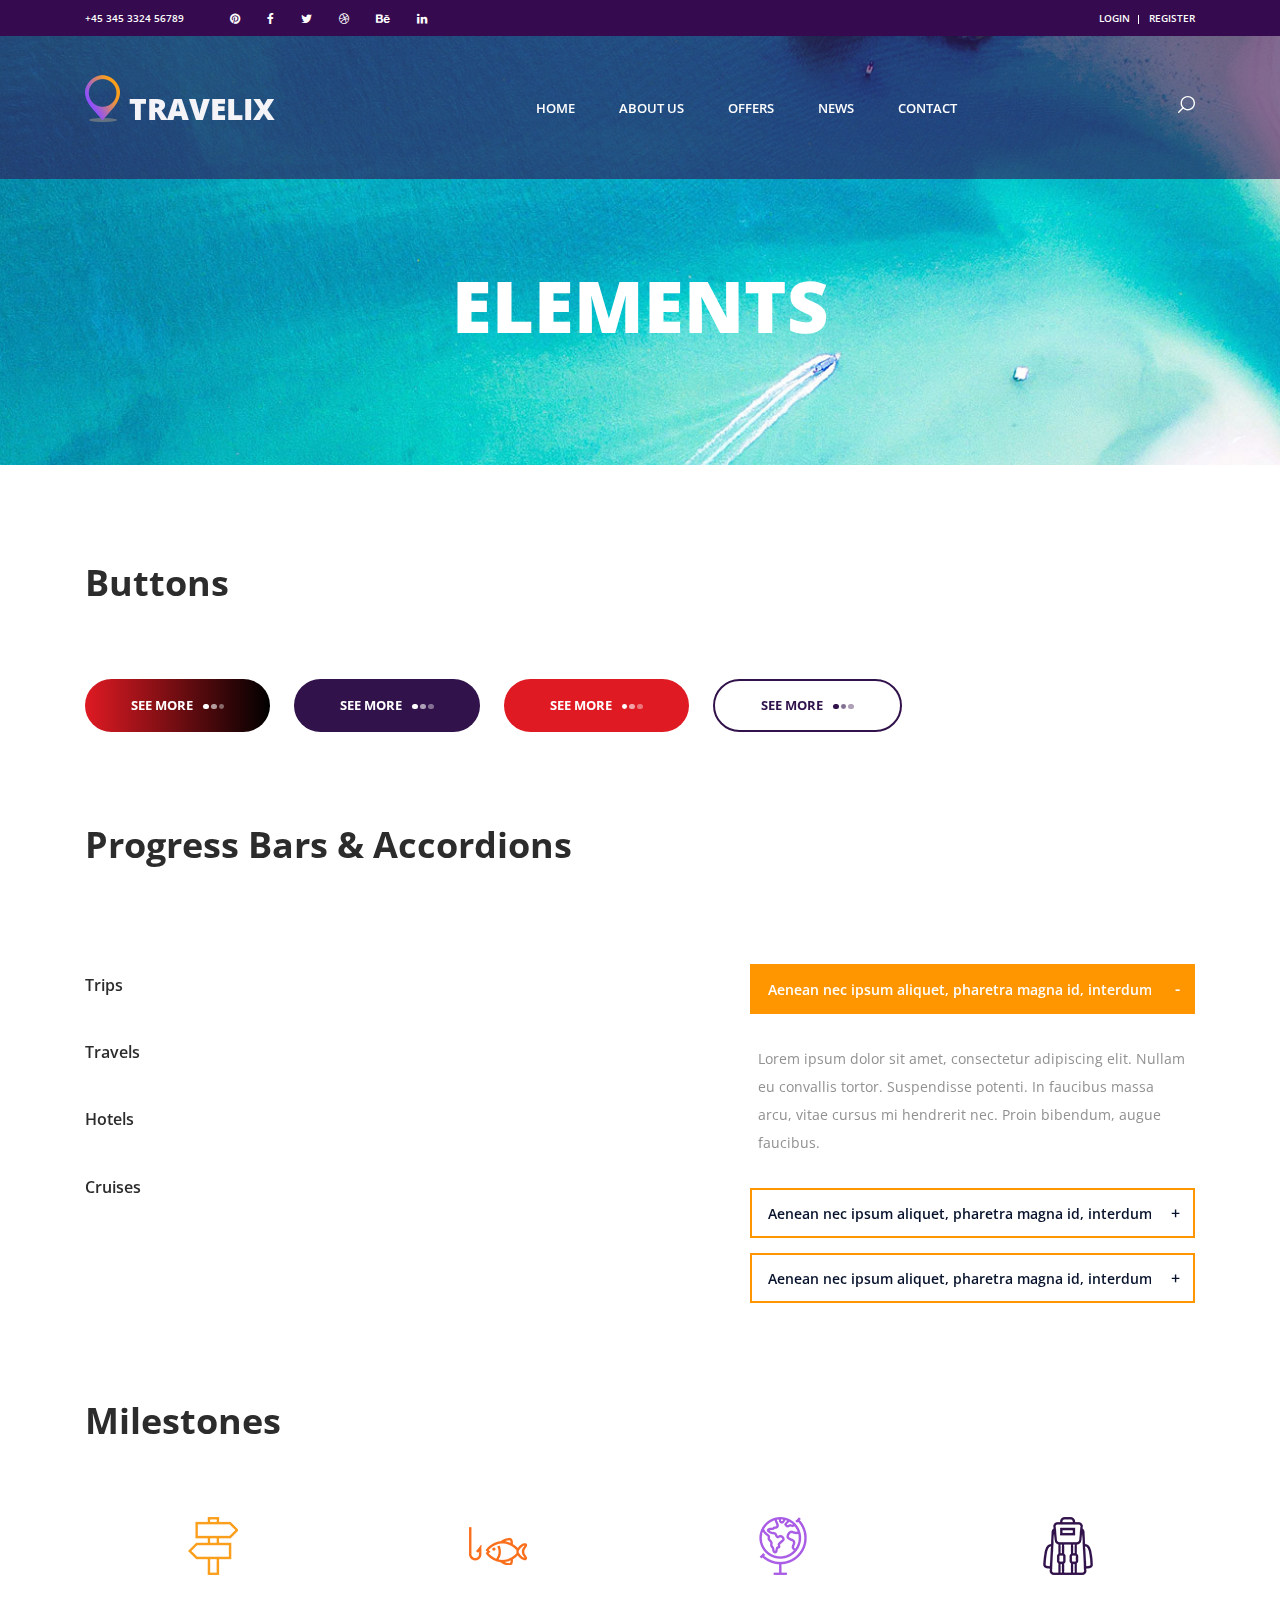
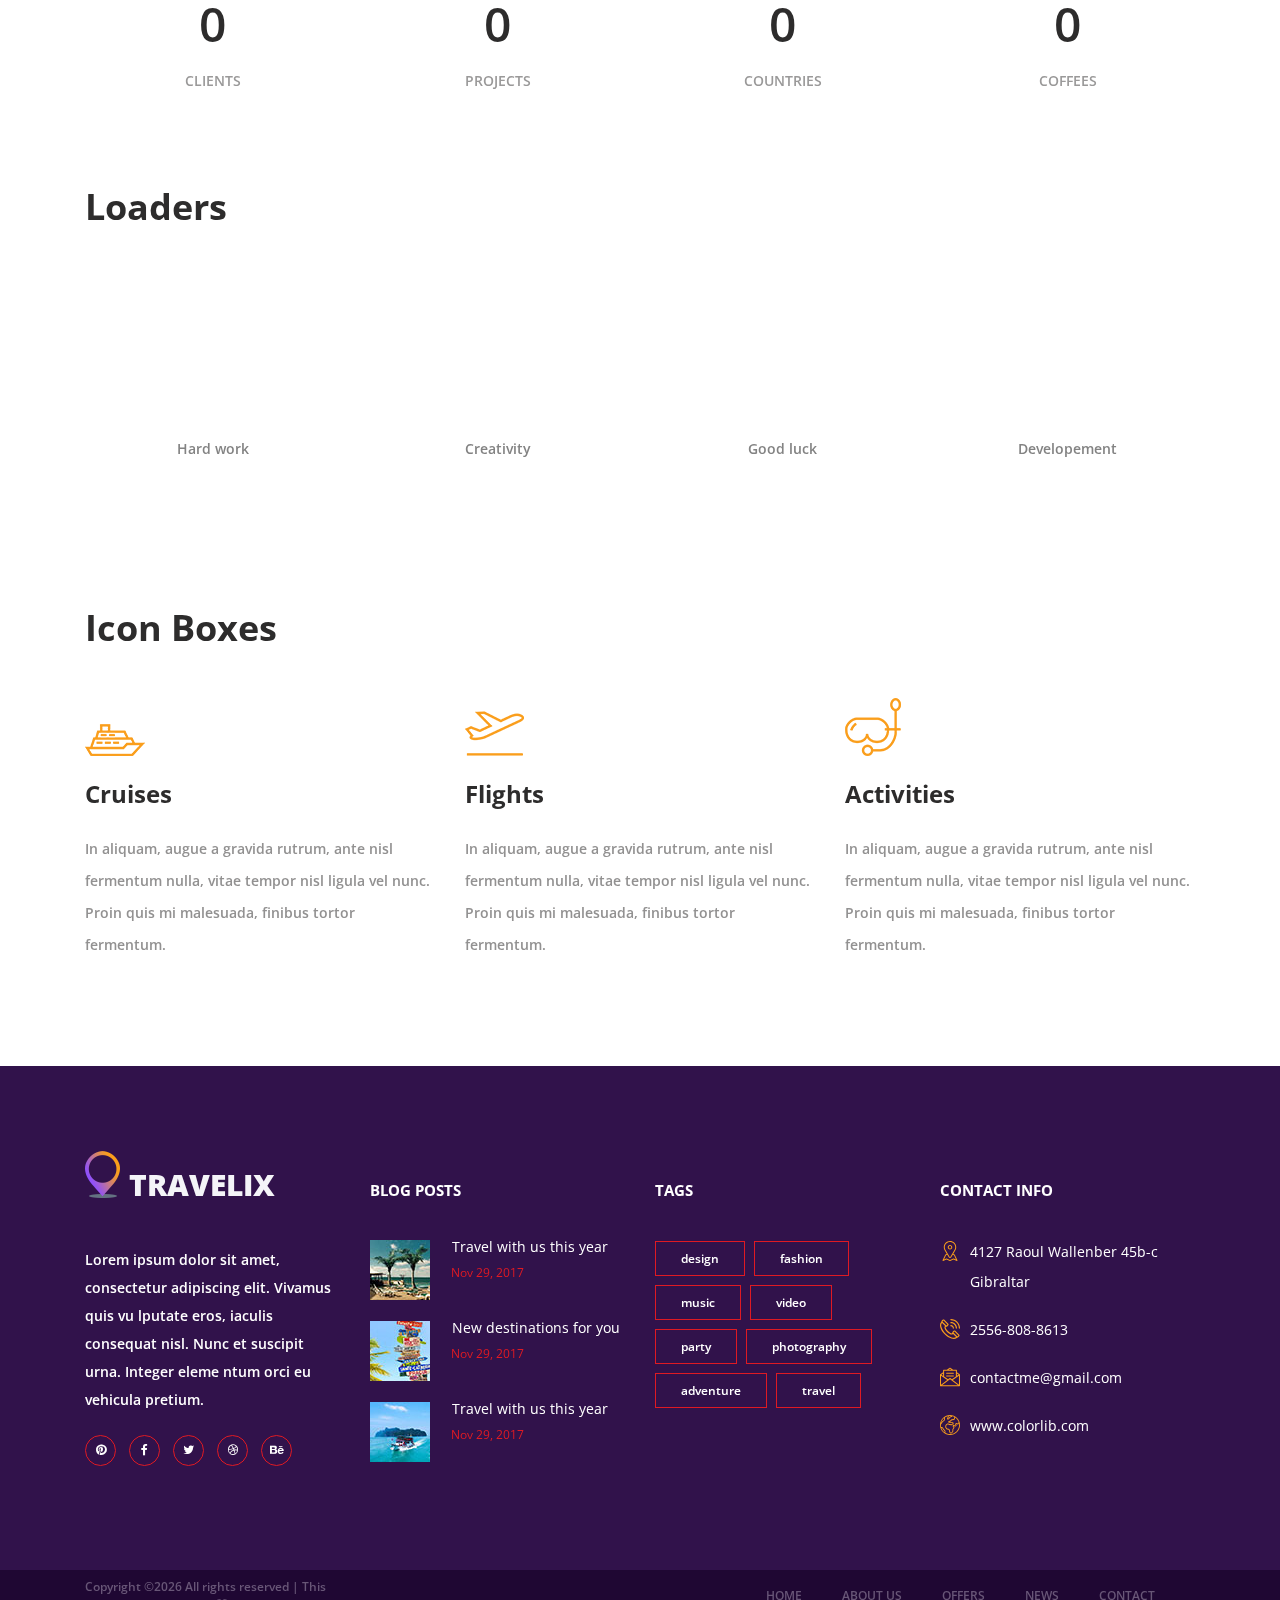
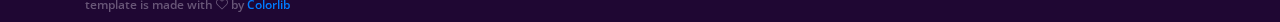
<file: elements.html>
<!DOCTYPE html>
<html lang="en">
<head>
<title>Elements</title>
<meta charset="utf-8">
<meta http-equiv="X-UA-Compatible" content="IE=edge">
<meta name="description" content="Travelix Project">
<meta name="viewport" content="width=device-width, initial-scale=1">
<link rel="stylesheet" type="text/css" href="styles/bootstrap4/bootstrap.min.css">
<link href="plugins/font-awesome-4.7.0/css/font-awesome.min.css" rel="stylesheet" type="text/css">
<link rel="stylesheet" type="text/css" href="styles/elements_styles.css">
<link rel="stylesheet" type="text/css" href="styles/elements_responsive.css">
</head>

<body>

<div class="super_container">
	
	<!-- Header -->

	<header class="header">

		<!-- Top Bar -->

		<div class="top_bar">
			<div class="container">
				<div class="row">
					<div class="col d-flex flex-row">
						<div class="phone">+45 345 3324 56789</div>
						<div class="social">
							<ul class="social_list">
								<li class="social_list_item"><a href="#"><i class="fa fa-pinterest" aria-hidden="true"></i></a></li>
								<li class="social_list_item"><a href="#"><i class="fa fa-facebook" aria-hidden="true"></i></a></li>
								<li class="social_list_item"><a href="#"><i class="fa fa-twitter" aria-hidden="true"></i></a></li>
								<li class="social_list_item"><a href="#"><i class="fa fa-dribbble" aria-hidden="true"></i></a></li>
								<li class="social_list_item"><a href="#"><i class="fa fa-behance" aria-hidden="true"></i></a></li>
								<li class="social_list_item"><a href="#"><i class="fa fa-linkedin" aria-hidden="true"></i></a></li>
							</ul>
						</div>
						<div class="user_box ml-auto">
							<div class="user_box_login user_box_link"><a href="#">login</a></div>
							<div class="user_box_register user_box_link"><a href="#">register</a></div>
						</div>
					</div>
				</div>
			</div>		
		</div>

		<!-- Main Navigation -->

		<nav class="main_nav">
			<div class="container">
				<div class="row">
					<div class="col main_nav_col d-flex flex-row align-items-center justify-content-start">
						<div class="logo_container">
							<div class="logo"><a href="#"><img src="images/logo.png" alt="">travelix</a></div>
						</div>
						<div class="main_nav_container ml-auto">
							<ul class="main_nav_list">
								<li class="main_nav_item"><a href="index.html">home</a></li>
								<li class="main_nav_item"><a href="about.html">about us</a></li>
								<li class="main_nav_item"><a href="offers.html">offers</a></li>
								<li class="main_nav_item"><a href="blog.html">news</a></li>
								<li class="main_nav_item"><a href="contact.html">contact</a></li>
							</ul>
						</div>
						<div class="content_search ml-lg-0 ml-auto">
							<svg version="1.1" id="Layer_1" xmlns="http://www.w3.org/2000/svg" xmlns:xlink="http://www.w3.org/1999/xlink" x="0px" y="0px"
							width="17px" height="17px" viewBox="0 0 512 512" enable-background="new 0 0 512 512" xml:space="preserve">
								<g>
									<g>
										<g>
											<path class="mag_glass" fill="#FFFFFF" d="M78.438,216.78c0,57.906,22.55,112.343,63.493,153.287c40.945,40.944,95.383,63.494,153.287,63.494
											s112.344-22.55,153.287-63.494C489.451,329.123,512,274.686,512,216.78c0-57.904-22.549-112.342-63.494-153.286
											C407.563,22.549,353.124,0,295.219,0c-57.904,0-112.342,22.549-153.287,63.494C100.988,104.438,78.439,158.876,78.438,216.78z
											M119.804,216.78c0-96.725,78.69-175.416,175.415-175.416s175.418,78.691,175.418,175.416
											c0,96.725-78.691,175.416-175.416,175.416C198.495,392.195,119.804,313.505,119.804,216.78z"/>
										</g>
									</g>
									<g>
										<g>
											<path class="mag_glass" fill="#FFFFFF" d="M6.057,505.942c4.038,4.039,9.332,6.058,14.625,6.058s10.587-2.019,14.625-6.058L171.268,369.98
											c8.076-8.076,8.076-21.172,0-29.248c-8.076-8.078-21.172-8.078-29.249,0L6.057,476.693
											C-2.019,484.77-2.019,497.865,6.057,505.942z"/>
										</g>
									</g>
								</g>
							</svg>
						</div>

						<form id="search_form" class="search_form bez_1">
							<input type="search" class="search_content_input bez_1">
						</form>
						
						<div class="hamburger">
							<i class="fa fa-bars trans_200"></i>
						</div>
					</div>
				</div>
			</div>	
		</nav>

	</header>

	<div class="menu trans_500">
		<div class="menu_content d-flex flex-column align-items-center justify-content-center text-center">
			<div class="menu_close_container"><div class="menu_close"></div></div>
			<div class="logo menu_logo"><a href="#"><img src="images/logo.png" alt=""></a></div>
			<ul>
				<li class="menu_item"><a href="index.html">home</a></li>
				<li class="menu_item"><a href="about.html">about us</a></li>
				<li class="menu_item"><a href="offers.html">offers</a></li>
				<li class="menu_item"><a href="blog.html">news</a></li>
				<li class="menu_item"><a href="contact.html">contact</a></li>
			</ul>
		</div>
	</div>

	<!-- Home -->

	<div class="home">
		<div class="home_background parallax-window" data-parallax="scroll" data-image-src="images/elements_background.jpg"></div>
		<div class="home_content">
			<div class="home_title">elements</div>
		</div>
	</div>

	<!-- Elements -->

	<div class="elements">
		<div class="container">
			<div class="row">
				<div class="col">
					
					<!-- Buttons -->
					<div class="buttons">
						<div class="row">
							<div class="col">
								<div class="elements_title">Buttons</div>
								<div class="buttons_container">
									<div class="button"><div class="button_bcg"></div><a href="#">see more<span></span><span></span><span></span></a></div>
									<div class="button button_color_1 trans_200"><a href="#">see more<span></span><span></span><span></span></a></div>
									<div class="button button_color_2 trans_200"><a href="#">see more<span></span><span></span><span></span></a></div>
									<div class="button button_line_1 trans_200"><a href="#" class="trans_200">see more<span></span><span></span><span></span></a></div>
								</div>
							</div>
						</div>
					</div>

					<!-- Progress Bars and Accordions -->

					<div class="pbars_accordions">
						<div class="row">
							<div class="col-lg-12">
								<div class="elements_title">Progress Bars & Accordions</div>
							</div>
						</div>

						<div class="row pbars_accordions_container">

							<!-- Progress Bars & Accordions -->

							<div class="col-lg-7">
								
								<!-- Progress Bars -->
								<div class="elements_progress_bars">

									<div class="pbar_container">
										<ul class="progress_bar_container col_12 clearfix">
											<li class="pb_item clearfix">
												<div class="pb_item_title">
													<h4>Trips</h4>
												</div>
												<div class="pb_item_content">
													<div id="skill_1_pbar" class="skill_bars" data-perc="0.72" data-color="#31124b"></div>
												</div>
											</li>
											<li class="pb_item clearfix">
												<div class="pb_item_title">
													<h4>Travels</h4>
												</div>
												<div class="pb_item_content">
													<div id="skill_2_pbar" class="skill_bars" data-perc="0.89" data-color="#a95ce4"></div>
												</div>
											</li>
											<li class="pb_item clearfix">
												<div class="pb_item_title">
													<h4>Hotels</h4>
												</div>
												<div class="pb_item_content">
													<div id="skill_3_pbar" class="skill_bars" data-perc="0.32" data-color="#fa6f1b"></div>
												</div>
											</li>
											<li class="pb_item clearfix">
												<div class="pb_item_title">
													<h4>Cruises</h4>
												</div>
												<div class="pb_item_content">
													<div id="skill_4_pbar" class="skill_bars" data-perc="0.92" data-color="#fa9e1b"></div>
												</div>
											</li>
										</ul>
									</div>

								</div>
							</div>

							<div class="col-lg-5">

								<!-- Accordions -->
								<div class="elements_accordions">

									<div class="accordion_container">
										<div class="accordion d-flex flex-row align-items-center active"><div>Aenean nec ipsum aliquet, pharetra magna id, interdum</div></div>
										<div class="accordion_panel">
											<p>Lorem ipsum dolor sit amet, consectetur adipiscing elit. Nullam eu convallis tortor. Suspendisse potenti. In faucibus massa arcu, vitae cursus mi hendrerit nec. Proin bibendum, augue faucibus.</p>
										</div>
									</div>

									<div class="accordion_container">
										<div class="accordion d-flex flex-row align-items-center"><div>Aenean nec ipsum aliquet, pharetra magna id, interdum</div></div>
										<div class="accordion_panel">
											<p>Lorem ipsum dolor sit amet, consectetur adipiscing elit. Nullam eu convallis tortor. Suspendisse potenti. In faucibus massa arcu, vitae cursus mi hendrerit nec. Proin bibendum, augue faucibus.</p>
										</div>
									</div>

									<div class="accordion_container">
										<div class="accordion d-flex flex-row align-items-center"><div>Aenean nec ipsum aliquet, pharetra magna id, interdum</div></div>
										<div class="accordion_panel">
											<p>Lorem ipsum dolor sit amet, consectetur adipiscing elit. Nullam eu convallis tortor. Suspendisse potenti. In faucibus massa arcu, vitae cursus mi hendrerit nec. Proin bibendum, augue faucibus.</p>
										</div>
									</div>

								</div>
							</div>

						</div>
					</div>
					
					<!-- Milestones -->

					<div class="milestones">
						<div class="row">
							<div class="col-lg-12">
								<div class="elements_title">Milestones</div>
							</div>
						</div>
						<div class="row milestones_container">
							
							<!-- Milestone -->
							<div class="col-lg-3 milestone_col">
								<div class="milestone text-center">
									<div class="milestone_icon"><img src="images/milestone_1.png" alt=""></div>
									<div class="milestone_counter" data-end-value="255">0</div>
									<div class="milestone_text">Clients</div>
								</div>
							</div>

							<!-- Milestone -->
							<div class="col-lg-3 milestone_col">
								<div class="milestone text-center">
									<div class="milestone_icon"><img src="images/milestone_2.png" alt=""></div>
									<div class="milestone_counter" data-end-value="1176">0</div>
									<div class="milestone_text">Projects</div>
								</div>
							</div>

							<!-- Milestone -->
							<div class="col-lg-3 milestone_col">
								<div class="milestone text-center">
									<div class="milestone_icon"><img src="images/milestone_3.png" alt=""></div>
									<div class="milestone_counter" data-end-value="39">0</div>
									<div class="milestone_text">Countries</div>
								</div>
							</div>

							<!-- Milestone -->
							<div class="col-lg-3 milestone_col">
								<div class="milestone text-center">
									<div class="milestone_icon"><img src="images/milestone_4.png" alt=""></div>
									<div class="milestone_counter" data-end-value="127">0</div>
									<div class="milestone_text">Coffees</div>
								</div>
							</div>

						</div>
					</div>
					
					<!-- Loaders -->

					<div class="elements_section loaders">
						<div class="elements_title">Loaders</div>
						<div class="row elements_loaders_container">
							<div class="col-lg-3 loader_col">
								<!-- Loader -->
								<div class="circle loader" data-value="0.75">
									<strong><i></i></strong>
									<span>Hard work</span>
								</div>
							</div>
							<div class="col-lg-3 loader_col">
								<!-- Loader -->
								<div class="circle loader" data-value="0.83">
									<strong><i></i></strong>
									<span>Creativity</span>
								</div>
							</div>
							<div class="col-lg-3 loader_col">
								<div class="circle loader" data-value="0.25">
									<strong><i></i></strong>
									<span>Good luck</span>
								</div>
							</div>
							<div class="col-lg-3 loader_col">
								<div class="circle loader" data-value="0.95">
									<strong><i></i></strong>
									<span>Developement</span>
								</div>
							</div>
						</div>
					</div>

					<!-- Icon Boxes -->

					<div class="icon_boxes">
						<div class="row">
							<div class="col">
								<div class="elements_title">Icon Boxes</div>
							</div>
						</div>

						<div class="row icon_boxes_container">

							<div class="col-lg-4 icon_box text-left d-flex flex-column align-items-start justify-content-start">
								<div class="icon_container d-flex flex-column justify-content-end">
									<div><img src="images/icon_1.png" alt=""></div>
								</div>
								<h3>Cruises</h3>
								<p>In aliquam, augue a gravida rutrum, ante nisl fermentum nulla, vitae tempor nisl ligula vel nunc. Proin quis mi malesuada, finibus tortor fermentum.</p>
							</div>

							<div class="col-lg-4 icon_box text-left d-flex flex-column align-items-start justify-content-start">
								<div class="icon_container d-flex flex-column justify-content-end">
									<div><img src="images/icon_2.png" alt=""></div>
								</div>
								<h3>Flights</h3>
								<p>In aliquam, augue a gravida rutrum, ante nisl fermentum nulla, vitae tempor nisl ligula vel nunc. Proin quis mi malesuada, finibus tortor fermentum.</p>
							</div>

							<div class="col-lg-4 icon_box text-left d-flex flex-column align-items-start justify-content-start">
								<div class="icon_container d-flex flex-column justify-content-end">
									<div><img src="images/icon_3.png" alt=""></div>
								</div>
								<h3>Activities</h3>
								<p>In aliquam, augue a gravida rutrum, ante nisl fermentum nulla, vitae tempor nisl ligula vel nunc. Proin quis mi malesuada, finibus tortor fermentum.</p>
							</div>

						</div>
					</div>

				</div>
			</div>
		</div>	
	</div>

	<!-- Footer -->

	<footer class="footer">
		<div class="container">
			<div class="row">

				<!-- Footer Column -->
				<div class="col-lg-3 footer_column">
					<div class="footer_col">
						<div class="footer_content footer_about">
							<div class="logo_container footer_logo">
								<div class="logo"><a href="#"><img src="images/logo.png" alt="">travelix</a></div>
							</div>
							<p class="footer_about_text">Lorem ipsum dolor sit amet, consectetur adipiscing elit. Vivamus quis vu lputate eros, iaculis consequat nisl. Nunc et suscipit urna. Integer eleme ntum orci eu vehicula pretium.</p>
							<ul class="footer_social_list">
								<li class="footer_social_item"><a href="#"><i class="fa fa-pinterest"></i></a></li>
								<li class="footer_social_item"><a href="#"><i class="fa fa-facebook-f"></i></a></li>
								<li class="footer_social_item"><a href="#"><i class="fa fa-twitter"></i></a></li>
								<li class="footer_social_item"><a href="#"><i class="fa fa-dribbble"></i></a></li>
								<li class="footer_social_item"><a href="#"><i class="fa fa-behance"></i></a></li>
							</ul>
						</div>
					</div>
				</div>

				<!-- Footer Column -->
				<div class="col-lg-3 footer_column">
					<div class="footer_col">
						<div class="footer_title">blog posts</div>
						<div class="footer_content footer_blog">
							
							<!-- Footer blog item -->
							<div class="footer_blog_item clearfix">
								<div class="footer_blog_image"><img src="images/footer_blog_1.jpg" alt="https://unsplash.com/@avidenov"></div>
								<div class="footer_blog_content">
									<div class="footer_blog_title"><a href="blog.html">Travel with us this year</a></div>
									<div class="footer_blog_date">Nov 29, 2017</div>
								</div>
							</div>
							
							<!-- Footer blog item -->
							<div class="footer_blog_item clearfix">
								<div class="footer_blog_image"><img src="images/footer_blog_2.jpg" alt="https://unsplash.com/@deannaritchie"></div>
								<div class="footer_blog_content">
									<div class="footer_blog_title"><a href="blog.html">New destinations for you</a></div>
									<div class="footer_blog_date">Nov 29, 2017</div>
								</div>
							</div>

							<!-- Footer blog item -->
							<div class="footer_blog_item clearfix">
								<div class="footer_blog_image"><img src="images/footer_blog_3.jpg" alt="https://unsplash.com/@bergeryap87"></div>
								<div class="footer_blog_content">
									<div class="footer_blog_title"><a href="blog.html">Travel with us this year</a></div>
									<div class="footer_blog_date">Nov 29, 2017</div>
								</div>
							</div>

						</div>
					</div>
				</div>

				<!-- Footer Column -->
				<div class="col-lg-3 footer_column">
					<div class="footer_col">
						<div class="footer_title">tags</div>
						<div class="footer_content footer_tags">
							<ul class="tags_list clearfix">
								<li class="tag_item"><a href="#">design</a></li>
								<li class="tag_item"><a href="#">fashion</a></li>
								<li class="tag_item"><a href="#">music</a></li>
								<li class="tag_item"><a href="#">video</a></li>
								<li class="tag_item"><a href="#">party</a></li>
								<li class="tag_item"><a href="#">photography</a></li>
								<li class="tag_item"><a href="#">adventure</a></li>
								<li class="tag_item"><a href="#">travel</a></li>
							</ul>
						</div>
					</div>
				</div>

				<!-- Footer Column -->
				<div class="col-lg-3 footer_column">
					<div class="footer_col">
						<div class="footer_title">contact info</div>
						<div class="footer_content footer_contact">
							<ul class="contact_info_list">
								<li class="contact_info_item d-flex flex-row">
									<div><div class="contact_info_icon"><img src="images/placeholder.svg" alt=""></div></div>
									<div class="contact_info_text">4127 Raoul Wallenber 45b-c Gibraltar</div>
								</li>
								<li class="contact_info_item d-flex flex-row">
									<div><div class="contact_info_icon"><img src="images/phone-call.svg" alt=""></div></div>
									<div class="contact_info_text">2556-808-8613</div>
								</li>
								<li class="contact_info_item d-flex flex-row">
									<div><div class="contact_info_icon"><img src="images/message.svg" alt=""></div></div>
									<div class="contact_info_text"><a href="mailto:contactme@gmail.com?Subject=Hello" target="_top">contactme@gmail.com</a></div>
								</li>
								<li class="contact_info_item d-flex flex-row">
									<div><div class="contact_info_icon"><img src="images/planet-earth.svg" alt=""></div></div>
									<div class="contact_info_text"><a href="https://colorlib.com">www.colorlib.com</a></div>
								</li>
							</ul>
						</div>
					</div>
				</div>

			</div>
		</div>
	</footer>

	<!-- Copyright -->

	<div class="copyright">
		<div class="container">
			<div class="row">
				<div class="col-lg-3 order-lg-1 order-2  ">
					<div class="copyright_content d-flex flex-row align-items-center">
						<div><!-- Link back to Colorlib can't be removed. Template is licensed under CC BY 3.0. -->
Copyright &copy;<script>document.write(new Date().getFullYear());</script> All rights reserved | This template is made with <i class="fa fa-heart-o" aria-hidden="true"></i> by <a href="https://colorlib.com" target="_blank">Colorlib</a>
<!-- Link back to Colorlib can't be removed. Template is licensed under CC BY 3.0. --></div>
					</div>
				</div>
				<div class="col-lg-9 order-lg-2 order-1">
					<div class="footer_nav_container d-flex flex-row align-items-center justify-content-lg-end">
						<div class="footer_nav">
							<ul class="footer_nav_list">
								<li class="footer_nav_item"><a href="index.html">home</a></li>
								<li class="footer_nav_item"><a href="about.html">about us</a></li>
								<li class="footer_nav_item"><a href="offers.html">offers</a></li>
								<li class="footer_nav_item"><a href="blog.html">news</a></li>
								<li class="footer_nav_item"><a href="#">contact</a></li>
							</ul>
						</div>
					</div>
				</div>
			</div>
		</div>
	</div>

</div>

<script src="js/jquery-3.2.1.min.js"></script>
<script src="styles/bootstrap4/popper.js"></script>
<script src="styles/bootstrap4/bootstrap.min.js"></script>
<script src="plugins/greensock/TweenMax.min.js"></script>
<script src="plugins/greensock/TimelineMax.min.js"></script>
<script src="plugins/scrollmagic/ScrollMagic.min.js"></script>
<script src="plugins/greensock/animation.gsap.min.js"></script>
<script src="plugins/greensock/ScrollToPlugin.min.js"></script>
<script src="plugins/progressbar/progressbar.min.js"></script>
<script src="plugins/jquery-circle-progress-1.2.2/circle-progress.js"></script>
<script src="plugins/parallax-js-master/parallax.min.js"></script>
<script src="js/elements_custom.js"></script>

</body>

</html>
</file>
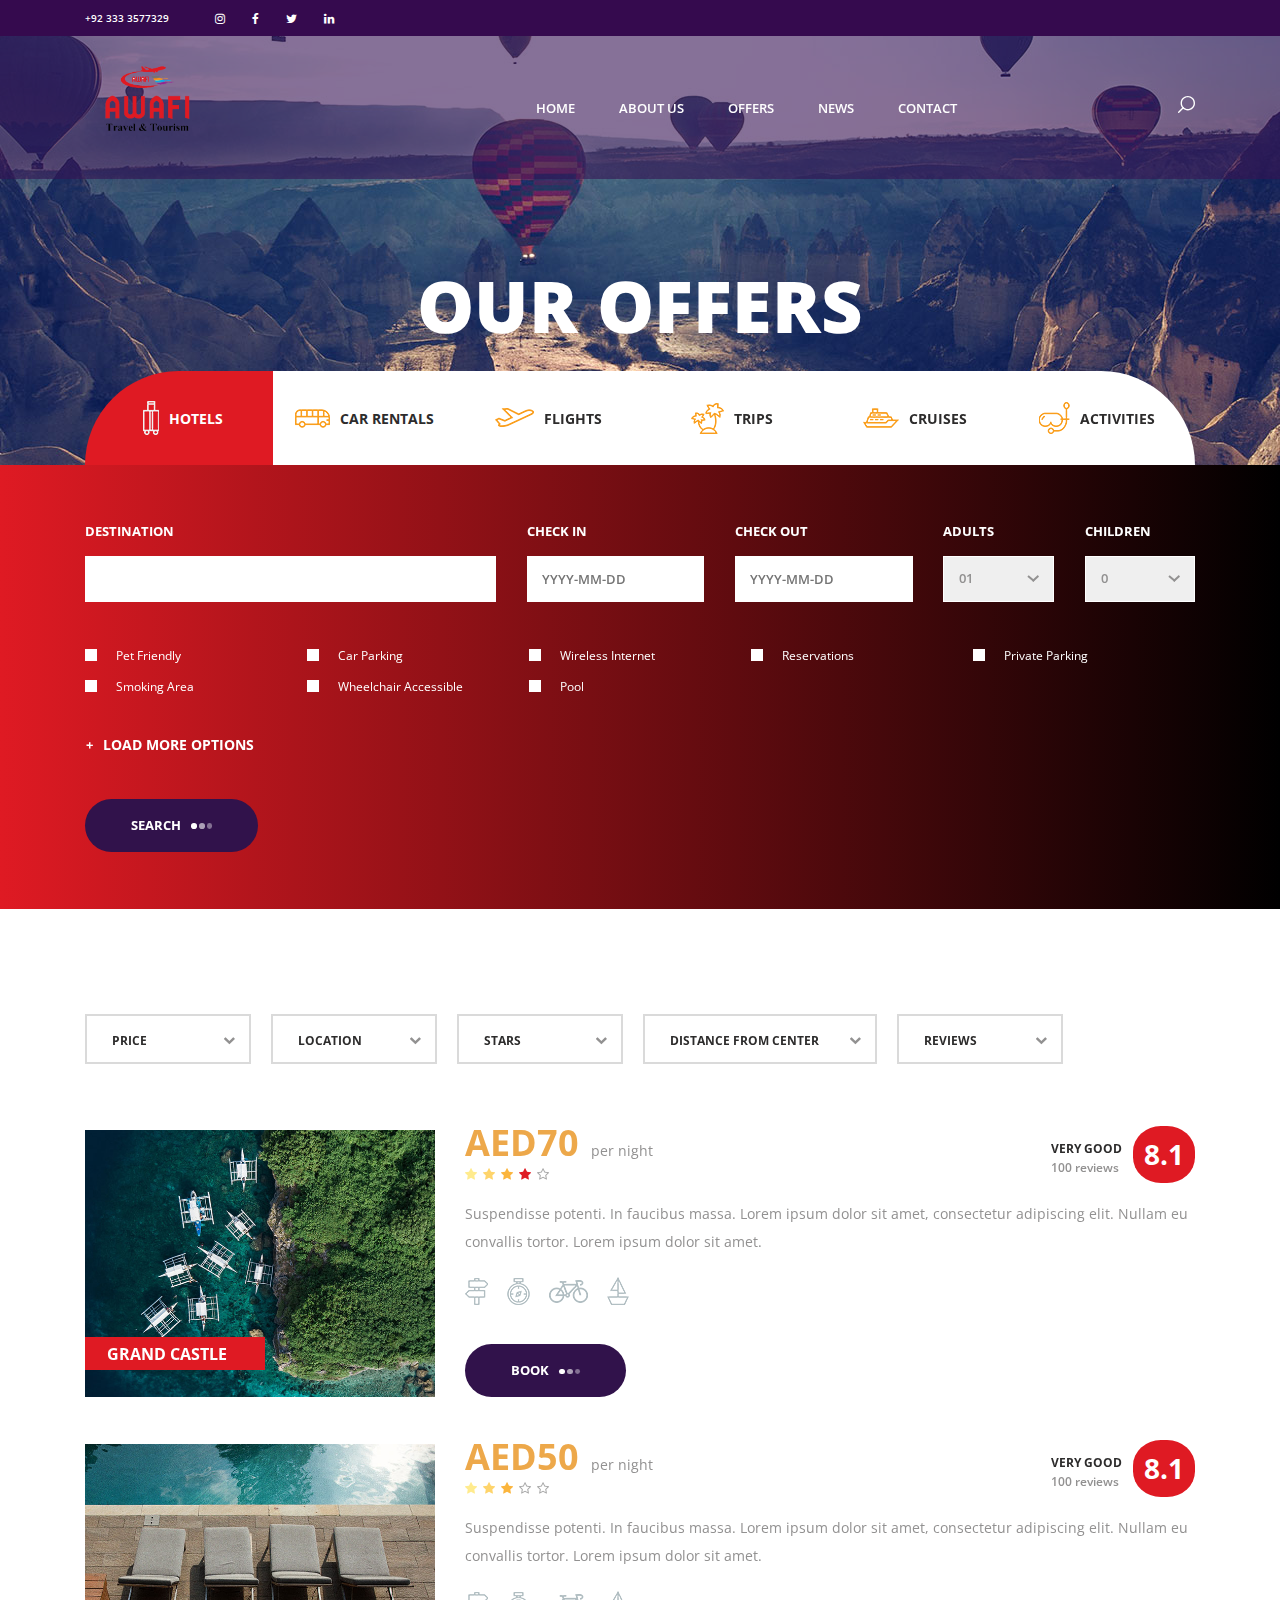
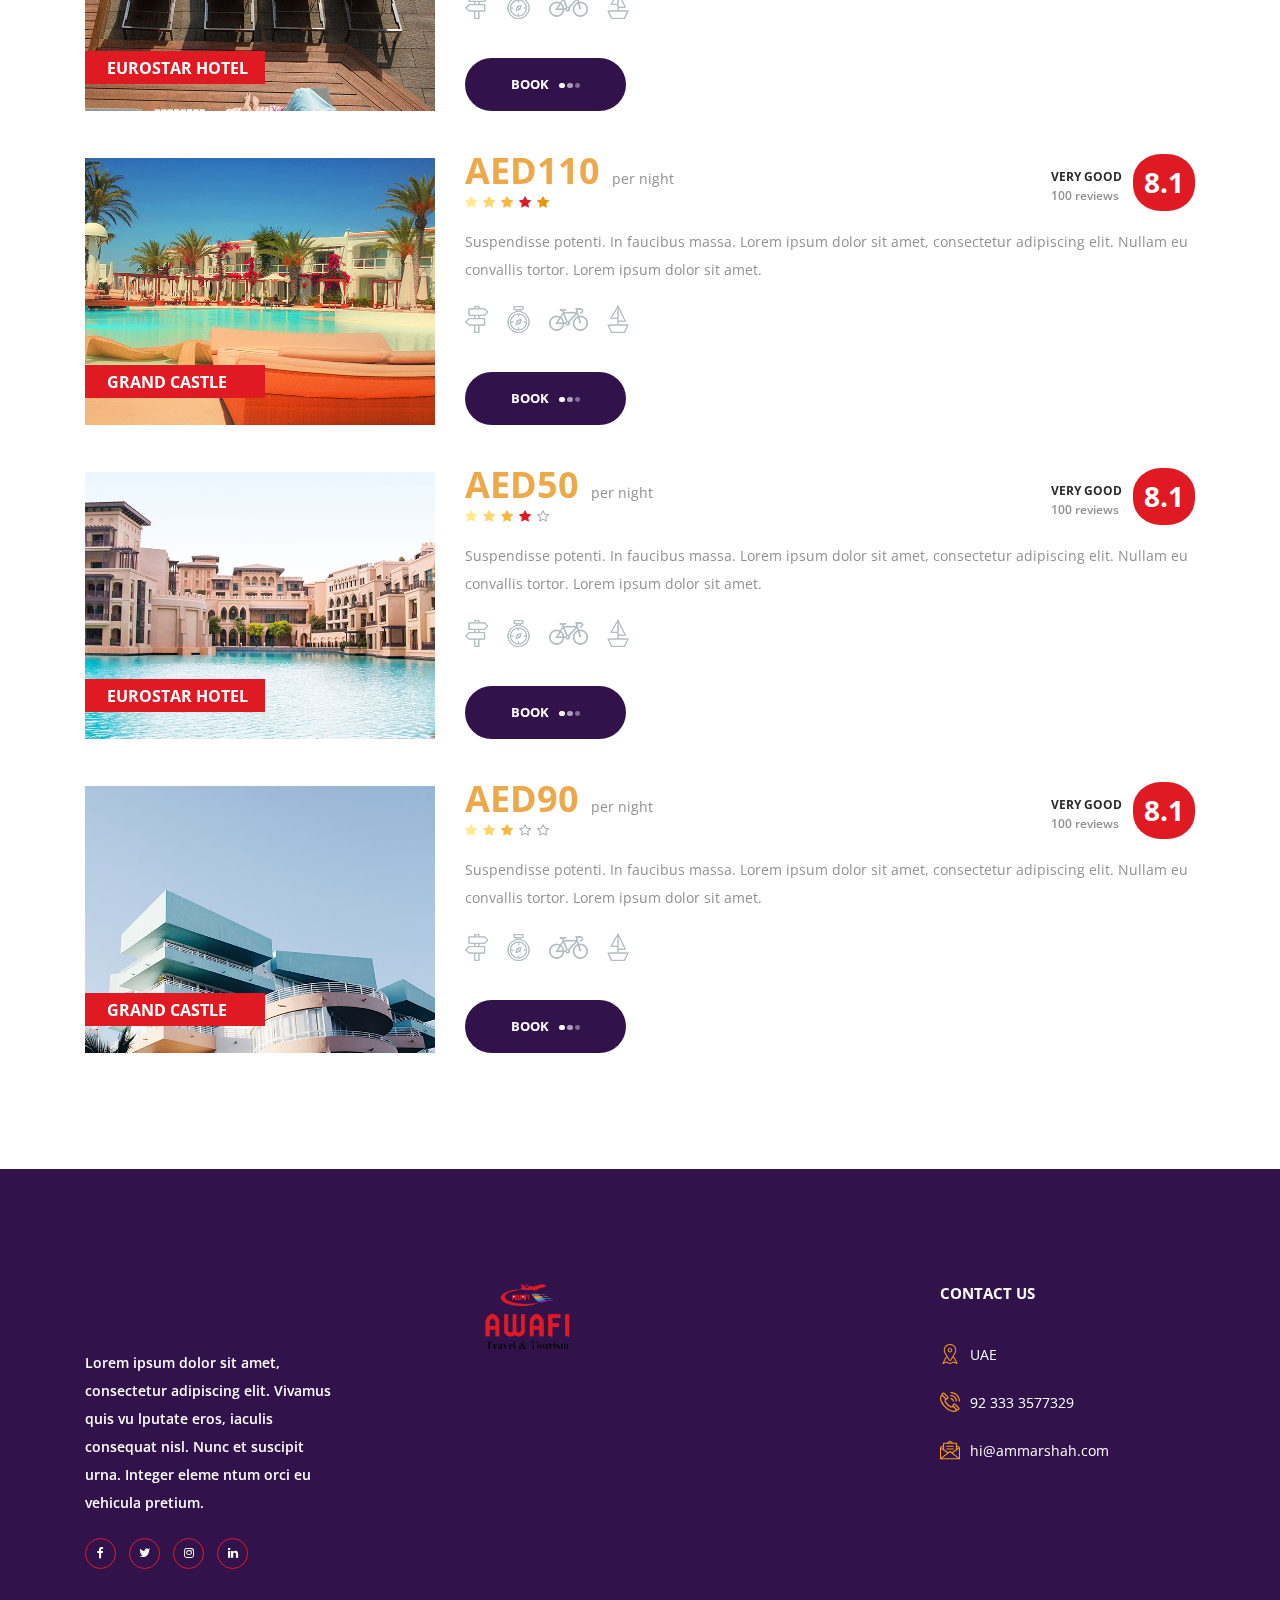
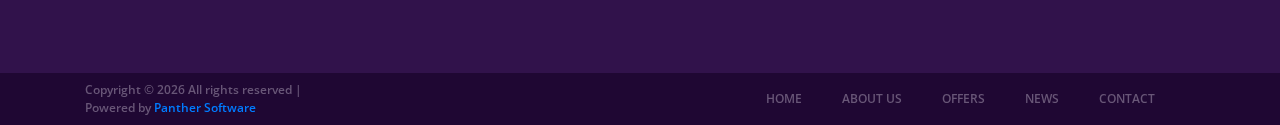
<file: offers.html>
<!DOCTYPE html>
<html lang="en">
<head>
<title>Offers</title>
<meta charset="utf-8">
<meta http-equiv="X-UA-Compatible" content="IE=edge">
<meta name="description" content="Travelix Project">
<meta name="viewport" content="width=device-width, initial-scale=1">
<link rel="stylesheet" type="text/css" href="styles/bootstrap4/bootstrap.min.css">
<link href="plugins/font-awesome-4.7.0/css/font-awesome.min.css" rel="stylesheet" type="text/css">
<link rel="stylesheet" type="text/css" href="styles/offers_styles.css">
<link rel="stylesheet" type="text/css" href="styles/offers_responsive.css">
</head>

<body>

<div class="super_container">
	
	<!-- Header -->

	<header class="header">
        <!-- Top Bar -->

        <div class="top_bar">
          <div class="container">
            <div class="row">
              <div class="col d-flex flex-row">
                <div class="phone">+92 333 3577329</div>
                <div class="social">
                  <ul class="social_list">
                    <li class="social_list_item">
                      <a href="#"
                        ><i class="fa fa-instagram" aria-hidden="true"></i
                      ></a>
                    </li>
                    <li class="social_list_item">
                      <a href="#"
                        ><i class="fa fa-facebook" aria-hidden="true"></i
                      ></a>
                    </li>
                    <li class="social_list_item">
                      <a href="#"
                        ><i class="fa fa-twitter" aria-hidden="true"></i
                      ></a>
                    </li>
                    <li class="social_list_item">
                      <a href="#"
                        ><i class="fa fa-linkedin" aria-hidden="true"></i
                      ></a>
                    </li>
                  </ul>
                </div>
                <!-- <div class="user_box ml-auto">
							<div class="user_box_login user_box_link"><a href="#">login</a></div>
							<div class="user_box_register user_box_link"><a href="#">register</a></div>
						</div> -->
              </div>
            </div>
          </div>
        </div>

        <!-- Main Navigation -->

        <nav class="main_nav">
          <div class="container">
            <div class="row">
              <div
                class="col main_nav_col d-flex flex-row align-items-center justify-content-start"
              >
                <div class="logo_container">
                  <div class="logo">
                    <a href="#"><img src="images/awafi-logo.png" alt="" /></a>
                  </div>
                </div>
                <div class="main_nav_container ml-auto">
                  <ul class="main_nav_list">
                    <li class="main_nav_item"><a href="index.html">home</a></li>
                    <li class="main_nav_item">
                      <a href="about.html">about us</a>
                    </li>
                    <li class="main_nav_item">
                      <a href="offers.html">offers</a>
                    </li>
                    <li class="main_nav_item"><a href="blog.html">news</a></li>
                    <li class="main_nav_item">
                      <a href="contact.html">contact</a>
                    </li>
                  </ul>
                </div>
                <div class="content_search ml-lg-0 ml-auto">
                  <svg
                    version="1.1"
                    id="Layer_1"
                    xmlns="http://www.w3.org/2000/svg"
                    xmlns:xlink="http://www.w3.org/1999/xlink"
                    x="0px"
                    y="0px"
                    width="17px"
                    height="17px"
                    viewBox="0 0 512 512"
                    enable-background="new 0 0 512 512"
                    xml:space="preserve"
                  >
                    <g>
                      <g>
                        <g>
                          <path
                            class="mag_glass"
                            fill="#FFFFFF"
                            d="M78.438,216.78c0,57.906,22.55,112.343,63.493,153.287c40.945,40.944,95.383,63.494,153.287,63.494
											s112.344-22.55,153.287-63.494C489.451,329.123,512,274.686,512,216.78c0-57.904-22.549-112.342-63.494-153.286
											C407.563,22.549,353.124,0,295.219,0c-57.904,0-112.342,22.549-153.287,63.494C100.988,104.438,78.439,158.876,78.438,216.78z
											M119.804,216.78c0-96.725,78.69-175.416,175.415-175.416s175.418,78.691,175.418,175.416
											c0,96.725-78.691,175.416-175.416,175.416C198.495,392.195,119.804,313.505,119.804,216.78z"
                          />
                        </g>
                      </g>
                      <g>
                        <g>
                          <path
                            class="mag_glass"
                            fill="#FFFFFF"
                            d="M6.057,505.942c4.038,4.039,9.332,6.058,14.625,6.058s10.587-2.019,14.625-6.058L171.268,369.98
											c8.076-8.076,8.076-21.172,0-29.248c-8.076-8.078-21.172-8.078-29.249,0L6.057,476.693
											C-2.019,484.77-2.019,497.865,6.057,505.942z"
                          />
                        </g>
                      </g>
                    </g>
                  </svg>
                </div>

                <form id="search_form" class="search_form bez_1">
                  <input type="search" class="search_content_input bez_1" />
                </form>

                <div class="hamburger">
                  <i class="fa fa-bars trans_200"></i>
                </div>
              </div>
            </div>
          </div>
        </nav>
      </header>

      <div class="menu trans_500">
        <div
          class="menu_content d-flex flex-column align-items-center justify-content-center text-center"
        >
          <div class="menu_close_container"><div class="menu_close"></div></div>
          <div class="logo menu_logo">
            <a href="#"><img src="images/logo.png" alt="" /></a>
          </div>
          <ul>
            <li class="menu_item"><a href="#">home</a></li>
            <li class="menu_item"><a href="about.html">about us</a></li>
            <li class="menu_item"><a href="offers.html">offers</a></li>
            <li class="menu_item"><a href="blog.html">news</a></li>
            <li class="menu_item"><a href="contact.html">contact</a></li>
          </ul>
        </div>
      </div>

	<!-- Home -->

	<div class="home">
		<div class="home_background parallax-window" data-parallax="scroll" data-image-src="images/about_background.jpg"></div>
		<div class="home_content">
			<div class="home_title">our offers</div>
		</div>
	</div>

	<!-- Offers -->

	<div class="offers">

		<!-- Search -->

		<div class="search">
			<div class="search_inner">

				<!-- Search Contents -->
				
				<div class="container fill_height no-padding">
					<div class="row fill_height no-margin">
						<div class="col fill_height no-padding">

							<!-- Search Tabs -->

							<div class="search_tabs_container">
								<div class="search_tabs d-flex flex-lg-row flex-column align-items-lg-center align-items-start justify-content-lg-between justify-content-start">
									<div class="search_tab active d-flex flex-row align-items-center justify-content-lg-center justify-content-start"><img src="images/suitcase.png" alt=""><span>hotels</span></div>
									<div class="search_tab d-flex flex-row align-items-center justify-content-lg-center justify-content-start"><img src="images/bus.png" alt="">car rentals</div>
									<div class="search_tab d-flex flex-row align-items-center justify-content-lg-center justify-content-start"><img src="images/departure.png" alt="">flights</div>
									<div class="search_tab d-flex flex-row align-items-center justify-content-lg-center justify-content-start"><img src="images/island.png" alt="">trips</div>
									<div class="search_tab d-flex flex-row align-items-center justify-content-lg-center justify-content-start"><img src="images/cruise.png" alt="">cruises</div>
									<div class="search_tab d-flex flex-row align-items-center justify-content-lg-center justify-content-start"><img src="images/diving.png" alt="">activities</div>
								</div>		
							</div>

							<!-- Search Panel -->

							<div class="search_panel active">
								<form action="#" id="search_form_1" class="search_panel_content d-flex flex-lg-row flex-column align-items-lg-center align-items-start justify-content-lg-between justify-content-start">
									<div class="search_item">
										<div>destination</div>
										<input type="text" class="destination search_input" required="required">
									</div>
									<div class="search_item">
										<div>check in</div>
										<input type="text" class="check_in search_input" placeholder="YYYY-MM-DD">
									</div>
									<div class="search_item">
										<div>check out</div>
										<input type="text" class="check_out search_input" placeholder="YYYY-MM-DD">
									</div>
									<div class="search_item">
										<div>adults</div>
										<select name="adults" id="adults_1" class="dropdown_item_select search_input">
											<option>01</option>
											<option>02</option>
											<option>03</option>
										</select>
									</div>
									<div class="search_item">
										<div>children</div>
										<select name="children" id="children_1" class="dropdown_item_select search_input">
											<option>0</option>
											<option>02</option>
											<option>03</option>
										</select>
									</div>
									<div class="extras">
										<ul class="search_extras clearfix">
											<li class="search_extras_item">
												<div class="clearfix">
													<input type="checkbox" id="search_extras_1" class="search_extras_cb">
													<label for="search_extras_1">Pet Friendly</label>
												</div>	
											</li>
											<li class="search_extras_item">
												<div class="clearfix">
													<input type="checkbox" id="search_extras_2" class="search_extras_cb">
													<label for="search_extras_2">Car Parking</label>
												</div>
											</li>
											<li class="search_extras_item">
												<div class="clearfix">
													<input type="checkbox" id="search_extras_3" class="search_extras_cb">
													<label for="search_extras_3">Wireless Internet</label>
												</div>
											</li>
											<li class="search_extras_item">
												<div class="clearfix">
													<input type="checkbox" id="search_extras_4" class="search_extras_cb">
													<label for="search_extras_4">Reservations</label>
												</div>
											</li>
											<li class="search_extras_item">
												<div class="clearfix">
													<input type="checkbox" id="search_extras_5" class="search_extras_cb">
													<label for="search_extras_5">Private Parking</label>
												</div>
											</li>
											<li class="search_extras_item">
												<div class="clearfix">
													<input type="checkbox" id="search_extras_6" class="search_extras_cb">
													<label for="search_extras_6">Smoking Area</label>
												</div>
											</li>
											<li class="search_extras_item">
												<div class="clearfix">
													<input type="checkbox" id="search_extras_7" class="search_extras_cb">
													<label for="search_extras_7">Wheelchair Accessible</label>
												</div>
											</li>
											<li class="search_extras_item">
												<div class="clearfix">
													<input type="checkbox" id="search_extras_8" class="search_extras_cb">
													<label for="search_extras_8">Pool</label>
												</div>
											</li>
										</ul>
									</div>
									<div class="more_options">
										<div class="more_options_trigger">
											<a href="#">load more options</a>
										</div>
										<ul class="more_options_list clearfix">
											<li class="more_options_item">
												<div class="clearfix">
													<input type="checkbox" id="more_options_1" class="search_extras_cb">
													<label for="more_options_1">Pet Friendly</label>
												</div>	
											</li>
											<li class="more_options_item">
												<div class="clearfix">
													<input type="checkbox" id="more_options_2" class="search_extras_cb">
													<label for="more_options_2">Car Parking</label>
												</div>
											</li>
										</ul>
									</div>
									<button class="button search_button">search<span></span><span></span><span></span></button>
								</form>
							</div>

							<!-- Search Panel -->

							<div class="search_panel">
								<form action="#" id="search_form_2" class="search_panel_content d-flex flex-lg-row flex-column align-items-lg-center align-items-start justify-content-lg-between justify-content-start">
									<div class="search_item">
										<div>destination</div>
										<input type="text" class="destination search_input" required="required">
									</div>
									<div class="search_item">
										<div>check in</div>
										<input type="text" class="check_in search_input" placeholder="YYYY-MM-DD">
									</div>
									<div class="search_item">
										<div>check out</div>
										<input type="text" class="check_out search_input" placeholder="YYYY-MM-DD">
									</div>
									<div class="search_item">
										<div>adults</div>
										<select name="adults" id="adults_2" class="dropdown_item_select search_input">
											<option>01</option>
											<option>02</option>
											<option>03</option>
										</select>
									</div>
									<div class="search_item">
										<div>children</div>
										<select name="children" id="children_2" class="dropdown_item_select search_input">
											<option>0</option>
											<option>02</option>
											<option>03</option>
										</select>
									</div>
									<button class="button search_button">search<span></span><span></span><span></span></button>
								</form>
							</div>

							<!-- Search Panel -->

							<div class="search_panel">
								<form action="#" id="search_form_3" class="search_panel_content d-flex flex-lg-row flex-column align-items-lg-center align-items-start justify-content-lg-between justify-content-start">
									<div class="search_item">
										<div>destination</div>
										<input type="text" class="destination search_input" required="required">
									</div>
									<div class="search_item">
										<div>check in</div>
										<input type="text" class="check_in search_input" placeholder="YYYY-MM-DD">
									</div>
									<div class="search_item">
										<div>check out</div>
										<input type="text" class="check_out search_input" placeholder="YYYY-MM-DD">
									</div>
									<div class="search_item">
										<div>adults</div>
										<select name="adults" id="adults_3" class="dropdown_item_select search_input">
											<option>01</option>
											<option>02</option>
											<option>03</option>
										</select>
									</div>
									<div class="search_item">
										<div>children</div>
										<select name="children" id="children_3" class="dropdown_item_select search_input">
											<option>0</option>
											<option>02</option>
											<option>03</option>
										</select>
									</div>
									<button class="button search_button">search<span></span><span></span><span></span></button>
								</form>
							</div>

							<!-- Search Panel -->

							<div class="search_panel">
								<form action="#" id="search_form_4" class="search_panel_content d-flex flex-lg-row flex-column align-items-lg-center align-items-start justify-content-lg-between justify-content-start">
									<div class="search_item">
										<div>destination</div>
										<input type="text" class="destination search_input" required="required">
									</div>
									<div class="search_item">
										<div>check in</div>
										<input type="text" class="check_in search_input" placeholder="YYYY-MM-DD">
									</div>
									<div class="search_item">
										<div>check out</div>
										<input type="text" class="check_out search_input" placeholder="YYYY-MM-DD">
									</div>
									<div class="search_item">
										<div>adults</div>
										<select name="adults" id="adults_4" class="dropdown_item_select search_input">
											<option>01</option>
											<option>02</option>
											<option>03</option>
										</select>
									</div>
									<div class="search_item">
										<div>children</div>
										<select name="children" id="children_4" class="dropdown_item_select search_input">
											<option>0</option>
											<option>02</option>
											<option>03</option>
										</select>
									</div>
									<button class="button search_button">search<span></span><span></span><span></span></button>
								</form>
							</div>

							<!-- Search Panel -->

							<div class="search_panel">
								<form action="#" id="search_form_5" class="search_panel_content d-flex flex-lg-row flex-column align-items-lg-center align-items-start justify-content-lg-between justify-content-start">
									<div class="search_item">
										<div>destination</div>
										<input type="text" class="destination search_input" required="required">
									</div>
									<div class="search_item">
										<div>check in</div>
										<input type="text" class="check_in search_input" placeholder="YYYY-MM-DD">
									</div>
									<div class="search_item">
										<div>check out</div>
										<input type="text" class="check_out search_input" placeholder="YYYY-MM-DD">
									</div>
									<div class="search_item">
										<div>adults</div>
										<select name="adults" id="adults_5" class="dropdown_item_select search_input">
											<option>01</option>
											<option>02</option>
											<option>03</option>
										</select>
									</div>
									<div class="search_item">
										<div>children</div>
										<select name="children" id="children_5" class="dropdown_item_select search_input">
											<option>0</option>
											<option>02</option>
											<option>03</option>
										</select>
									</div>
									<button class="button search_button">search<span></span><span></span><span></span></button>
								</form>
							</div>

							<!-- Search Panel -->

							<div class="search_panel">
								<form action="#" id="search_form_6" class="search_panel_content d-flex flex-lg-row flex-column align-items-lg-center align-items-start justify-content-lg-between justify-content-start">
									<div class="search_item">
										<div>destination</div>
										<input type="text" class="destination search_input" required="required">
									</div>
									<div class="search_item">
										<div>check in</div>
										<input type="text" class="check_in search_input" placeholder="YYYY-MM-DD">
									</div>
									<div class="search_item">
										<div>check out</div>
										<input type="text" class="check_out search_input" placeholder="YYYY-MM-DD">
									</div>
									<div class="search_item">
										<div>adults</div>
										<select name="adults" id="adults_6" class="dropdown_item_select search_input">
											<option>01</option>
											<option>02</option>
											<option>03</option>
										</select>
									</div>
									<div class="search_item">
										<div>children</div>
										<select name="children" id="children_6" class="dropdown_item_select search_input">
											<option>0</option>
											<option>02</option>
											<option>03</option>
										</select>
									</div>
									<button class="button search_button">search<span></span><span></span><span></span></button>
								</form>
							</div>
						</div>
					</div>
				</div>	
			</div>	
		</div>

		<!-- Offers -->

		<div class="container">
			<div class="row">
				<div class="col-lg-1 temp_col"></div>
				<div class="col-lg-11">
					
					<!-- Offers Sorting -->
					<div class="offers_sorting_container">
						<ul class="offers_sorting">
							<li>
								<span class="sorting_text">price</span>
								<i class="fa fa-chevron-down"></i>
								<ul>
									<li class="sort_btn" data-isotope-option='{ "sortBy": "original-order" }' data-parent=".price_sorting"><span>show all</span></li>
									<li class="sort_btn" data-isotope-option='{ "sortBy": "price" }' data-parent=".price_sorting"><span>ascending</span></li>
								</ul>
							</li>
							<li>
								<span class="sorting_text">location</span>
								<i class="fa fa-chevron-down"></i>
								<ul>
									<li class="sort_btn" data-isotope-option='{ "sortBy": "original-order" }'><span>default</span></li>
									<li class="sort_btn" data-isotope-option='{ "sortBy": "name" }'><span>alphabetical</span></li>
								</ul>
							</li>
							<li>
								<span class="sorting_text">stars</span>
								<i class="fa fa-chevron-down"></i>
								<ul>
									<li class="filter_btn" data-filter="*"><span>show all</span></li>
									<li class="sort_btn" data-isotope-option='{ "sortBy": "stars" }'><span>ascending</span></li>
									<li class="filter_btn" data-filter=".rating_3"><span>3</span></li>
									<li class="filter_btn" data-filter=".rating_4"><span>4</span></li>
									<li class="filter_btn" data-filter=".rating_5"><span>5</span></li>
								</ul>
							</li>
							<li class="distance_item">
								<span class="sorting_text">distance from center</span>
								<i class="fa fa-chevron-down"></i>
								<ul>
									<li class="num_sorting_btn"><span>distance</span></li>
									<li class="num_sorting_btn"><span>distance</span></li>
									<li class="num_sorting_btn"><span>distance</span></li>
								</ul>
							</li>
							<li>
								<span class="sorting_text">reviews</span>
								<i class="fa fa-chevron-down"></i>
								<ul>
									<li class="num_sorting_btn"><span>review</span></li>
									<li class="num_sorting_btn"><span>review</span></li>
									<li class="num_sorting_btn"><span>review</span></li>
								</ul>
							</li>
						</ul>
					</div>
				</div>

				<div class="col-lg-12">
					<!-- Offers Grid -->

					<div class="offers_grid">

						<!-- Offers Item -->

						<div class="offers_item rating_4">
							<div class="row">
								<div class="col-lg-1 temp_col"></div>
								<div class="col-lg-3 col-1680-4">
									<div class="offers_image_container">
										<!-- Image by https://unsplash.com/@kensuarez -->
										<div class="offers_image_background" style="background-image:url(images/offer_1.jpg)"></div>
										<div class="offer_name"><a href="single_listing.html">grand castle</a></div>
									</div>
								</div>
								<div class="col-lg-8">
									<div class="offers_content">
										<div class="offers_price">AED70<span>per night</span></div>
										<div class="rating_r rating_r_4 offers_rating" data-rating="4">
											<i></i>
											<i></i>
											<i></i>
											<i></i>
											<i></i>
										</div>
										<p class="offers_text">Suspendisse potenti. In faucibus massa. Lorem ipsum dolor sit amet, consectetur adipiscing elit. Nullam eu convallis tortor. Lorem ipsum dolor sit amet.</p>
										<div class="offers_icons">
											<ul class="offers_icons_list">
												<li class="offers_icons_item"><img src="images/post.png" alt=""></li>
												<li class="offers_icons_item"><img src="images/compass.png" alt=""></li>
												<li class="offers_icons_item"><img src="images/bicycle.png" alt=""></li>
												<li class="offers_icons_item"><img src="images/sailboat.png" alt=""></li>
											</ul>
										</div>
										<div class="button book_button"><a href="#">book<span></span><span></span><span></span></a></div>
										<div class="offer_reviews">
											<div class="offer_reviews_content">
												<div class="offer_reviews_title">very good</div>
												<div class="offer_reviews_subtitle">100 reviews</div>
											</div>
											<div class="offer_reviews_rating text-center">8.1</div>
										</div>
									</div>
								</div>
							</div>
						</div>

						<!-- Offers Item -->

						<div class="offers_item rating_3">
							<div class="row">
								<div class="col-lg-1 temp_col"></div>
								<div class="col-lg-3 col-1680-4">
									<div class="offers_image_container">
										<!-- Image by https://unsplash.com/@thoughtcatalog -->
										<div class="offers_image_background" style="background-image:url(images/offer_5.jpg)"></div>
										<div class="offer_name"><a href="single_listing.html">eurostar hotel</a></div>
									</div>
								</div>
								<div class="col-lg-8">
									<div class="offers_content">
										<div class="offers_price">AED50<span>per night</span></div>
										<div class="rating_r rating_r_3 offers_rating" data-rating="3">
											<i></i>
											<i></i>
											<i></i>
											<i></i>
											<i></i>
										</div>
										<p class="offers_text">Suspendisse potenti. In faucibus massa. Lorem ipsum dolor sit amet, consectetur adipiscing elit. Nullam eu convallis tortor. Lorem ipsum dolor sit amet.</p>
										<div class="offers_icons">
											<ul class="offers_icons_list">
												<li class="offers_icons_item"><img src="images/post.png" alt=""></li>
												<li class="offers_icons_item"><img src="images/compass.png" alt=""></li>
												<li class="offers_icons_item"><img src="images/bicycle.png" alt=""></li>
												<li class="offers_icons_item"><img src="images/sailboat.png" alt=""></li>
											</ul>
										</div>
										<div class="button book_button"><a href="#">book<span></span><span></span><span></span></a></div>
										<div class="offer_reviews">
											<div class="offer_reviews_content">
												<div class="offer_reviews_title">very good</div>
												<div class="offer_reviews_subtitle">100 reviews</div>
											</div>
											<div class="offer_reviews_rating text-center">8.1</div>
										</div>
									</div>
								</div>
							</div>
						</div>

						<!-- Offers Item -->

						<div class="offers_item rating_5">
							<div class="row">
								<div class="col-lg-1 temp_col"></div>
								<div class="col-lg-3 col-1680-4">
									<div class="offers_image_container">
										<!-- Image by https://unsplash.com/@mindaugas -->
										<div class="offers_image_background" style="background-image:url(images/offer_6.jpg)"></div>
										<div class="offer_name"><a href="single_listing.html">grand castle</a></div>
									</div>
								</div>
								<div class="col-lg-8">
									<div class="offers_content">
										<div class="offers_price">AED110<span>per night</span></div>
										<div class="rating_r rating_r_5 offers_rating"  data-rating="5">
											<i></i>
											<i></i>
											<i></i>
											<i></i>
											<i></i>
										</div>
										<p class="offers_text">Suspendisse potenti. In faucibus massa. Lorem ipsum dolor sit amet, consectetur adipiscing elit. Nullam eu convallis tortor. Lorem ipsum dolor sit amet.</p>
										<div class="offers_icons">
											<ul class="offers_icons_list">
												<li class="offers_icons_item"><img src="images/post.png" alt=""></li>
												<li class="offers_icons_item"><img src="images/compass.png" alt=""></li>
												<li class="offers_icons_item"><img src="images/bicycle.png" alt=""></li>
												<li class="offers_icons_item"><img src="images/sailboat.png" alt=""></li>
											</ul>
										</div>
										<div class="button book_button"><a href="#">book<span></span><span></span><span></span></a></div>
										<div class="offer_reviews">
											<div class="offer_reviews_content">
												<div class="offer_reviews_title">very good</div>
												<div class="offer_reviews_subtitle">100 reviews</div>
											</div>
											<div class="offer_reviews_rating text-center">8.1</div>
										</div>
									</div>
								</div>
							</div>
						</div>

						<!-- Offers Item -->

						<div class="offers_item rating_4">
							<div class="row">
								<div class="col-lg-1 temp_col"></div>
								<div class="col-lg-3 col-1680-4">
									<div class="offers_image_container">
										<!-- Image by https://unsplash.com/@rktkn -->
										<div class="offers_image_background" style="background-image:url(images/offer_7.jpg)"></div>
										<div class="offer_name"><a href="single_listing.html">eurostar hotel</a></div>
									</div>
								</div>
								<div class="col-lg-8">
									<div class="offers_content">
										<div class="offers_price">AED50<span>per night</span></div>
										<div class="rating_r rating_r_4 offers_rating" data-rating="4">
											<i></i>
											<i></i>
											<i></i>
											<i></i>
											<i></i>
										</div>
										<p class="offers_text">Suspendisse potenti. In faucibus massa. Lorem ipsum dolor sit amet, consectetur adipiscing elit. Nullam eu convallis tortor. Lorem ipsum dolor sit amet.</p>
										<div class="offers_icons">
											<ul class="offers_icons_list">
												<li class="offers_icons_item"><img src="images/post.png" alt=""></li>
												<li class="offers_icons_item"><img src="images/compass.png" alt=""></li>
												<li class="offers_icons_item"><img src="images/bicycle.png" alt=""></li>
												<li class="offers_icons_item"><img src="images/sailboat.png" alt=""></li>
											</ul>
										</div>
										<div class="button book_button"><a href="#">book<span></span><span></span><span></span></a></div>
										<div class="offer_reviews">
											<div class="offer_reviews_content">
												<div class="offer_reviews_title">very good</div>
												<div class="offer_reviews_subtitle">100 reviews</div>
											</div>
											<div class="offer_reviews_rating text-center">8.1</div>
										</div>
									</div>
								</div>
							</div>
						</div>

						<!-- Offers Item -->

						<div class="offers_item rating_3">
							<div class="row">
								<div class="col-lg-1 temp_col"></div>
								<div class="col-lg-3 col-1680-4">
									<div class="offers_image_container">
										<!-- Image by https://unsplash.com/@itsnwa -->
										<div class="offers_image_background" style="background-image:url(images/offer_8.jpg)"></div>
										<div class="offer_name"><a href="single_listing.html">grand castle</a></div>
									</div>
								</div>
								<div class="col-lg-8">
									<div class="offers_content">
										<div class="offers_price">AED90<span>per night</span></div>
										<div class="rating_r rating_r_3 offers_rating" data-rating="3">
											<i></i>
											<i></i>
											<i></i>
											<i></i>
											<i></i>
										</div>
										<p class="offers_text">Suspendisse potenti. In faucibus massa. Lorem ipsum dolor sit amet, consectetur adipiscing elit. Nullam eu convallis tortor. Lorem ipsum dolor sit amet.</p>
										<div class="offers_icons">
											<ul class="offers_icons_list">
												<li class="offers_icons_item"><img src="images/post.png" alt=""></li>
												<li class="offers_icons_item"><img src="images/compass.png" alt=""></li>
												<li class="offers_icons_item"><img src="images/bicycle.png" alt=""></li>
												<li class="offers_icons_item"><img src="images/sailboat.png" alt=""></li>
											</ul>
										</div>
										<div class="button book_button"><a href="#">book<span></span><span></span><span></span></a></div>
										<div class="offer_reviews">
											<div class="offer_reviews_content">
												<div class="offer_reviews_title">very good</div>
												<div class="offer_reviews_subtitle">100 reviews</div>
											</div>
											<div class="offer_reviews_rating text-center">8.1</div>
										</div>
									</div>
								</div>
							</div>
						</div>

					</div>
				</div>

			</div>
		</div>		
	</div>

	<footer class="footer">
        <div class="container">
          <div class="row">
            <!-- Footer Column -->
            <div class="col-lg-3 footer_column">
              <div class="footer_col">
                <div class="footer_content footer_about">
                  <!-- <div class="logo_container footer_logo">
                    <div class="logo">
                      <a href="#"><img src="images/awafi-logo.png" alt="" /></a>
                    </div>
                  </div> -->
                  <p class="footer_about_text">
                    Lorem ipsum dolor sit amet, consectetur adipiscing elit.
                    Vivamus quis vu lputate eros, iaculis consequat nisl. Nunc
                    et suscipit urna. Integer eleme ntum orci eu vehicula
                    pretium.
                  </p>
                  <ul class="footer_social_list">
                    <li class="footer_social_item">
                      <a href="#"><i class="fa fa-facebook-f"></i></a>
                    </li>
                    <li class="footer_social_item">
                      <a href="#"><i class="fa fa-twitter"></i></a>
                    </li>
                    <li class="footer_social_item">
                      <a href="#"><i class="fa fa-instagram"></i></a>
                    </li>
                    <li class="footer_social_item">
                      <a href="#"><i class="fa fa-linkedin"></i></a>
                    </li>
                  </ul>
                </div>
              </div>
            </div>

            <div class="offset-lg-1 col-lg-4 footer_column">
              <div class="footer_col">
                <div class="footer_content footer_about">
                  <div class="logo_container footer_logo">
                    <div class="logo">
                      <a href="#"><img src="images/awafi-logo.png" alt="" /></a>
                    </div>
                  </div>
                </div>
              </div>
            </div>

            <!-- Footer Column -->
            <div class="offset-lg-1 col-lg-3 footer_column">
              <div class="footer_col">
                <div class="footer_title">contact us</div>
                <div class="footer_content footer_contact">
                  <ul class="contact_info_list">
                    <li class="contact_info_item d-flex flex-row">
                      <div>
                        <div class="contact_info_icon">
                          <img src="images/placeholder.svg" alt="" />
                        </div>
                      </div>
                      <div class="contact_info_text">
                        UAE
                      </div>
                    </li>
                    <li class="contact_info_item d-flex flex-row">
                      <div>
                        <div class="contact_info_icon">
                          <img src="images/phone-call.svg" alt="" />
                        </div>
                      </div>
                      <div class="contact_info_text">92 333 3577329</div>
                    </li>
                    <li class="contact_info_item d-flex flex-row">
                      <div>
                        <div class="contact_info_icon">
                          <img src="images/message.svg" alt="" />
                        </div>
                      </div>
                      <div class="contact_info_text">
                        <a
                          href="mailto:contactme@gmail.com?Subject=Hello"
                          target="_top"
                          >hi@ammarshah.com</a
                        >
                      </div>
                    </li>
                    <!-- <li class="contact_info_item d-flex flex-row">
                      <div>
                        <div class="contact_info_icon">
                          <img src="images/planet-earth.svg" alt="" />
                        </div>
                      </div>
                      <div class="contact_info_text">
                        <a href="https://.com">www..com</a>
                      </div>
                    </li> -->
                  </ul>
                </div>
              </div>
            </div>
          </div>
        </div>
      </footer>

      <div class="copyright">
        <div class="container">
          <div class="row">
            <div class="col-lg-3 order-lg-1 order-2">
              <div class="copyright_content d-flex flex-row align-items-center">
                <div>
                  Copyright &copy;
                  <script>
                    document.write(new Date().getFullYear());
                  </script>
                  All rights reserved | Powered by
                  <a href="#" target="_blank">Panther Software</a>
                </div>
              </div>
            </div>
            <div class="col-lg-9 order-lg-2 order-1">
              <div
                class="footer_nav_container d-flex flex-row align-items-center justify-content-lg-end"
              >
                <div class="footer_nav">
                  <ul class="footer_nav_list">
                    <li class="footer_nav_item"><a href="#">home</a></li>
                    <li class="footer_nav_item">
                      <a href="about.html">about us</a>
                    </li>
                    <li class="footer_nav_item">
                      <a href="offers.html">offers</a>
                    </li>
                    <li class="footer_nav_item">
                      <a href="blog.html">news</a>
                    </li>
                    <li class="footer_nav_item">
                      <a href="contact.html">contact</a>
                    </li>
                  </ul>
                </div>
              </div>
            </div>
          </div>
        </div>
      </div>

</div>

<script src="js/jquery-3.2.1.min.js"></script>
<script src="styles/bootstrap4/popper.js"></script>
<script src="styles/bootstrap4/bootstrap.min.js"></script>
<script src="plugins/Isotope/isotope.pkgd.min.js"></script>
<script src="plugins/easing/easing.js"></script>
<script src="plugins/parallax-js-master/parallax.min.js"></script>
<script src="js/offers_custom.js"></script>

</body>

</html>
</file>
<file: styles/main_styles.css>
@charset "utf-8";
/* CSS Document */

/******************************

[Table of Contents]

1. Fonts
2. Body and some general stuff
3. Header
	3.1 Top Bar
	3.2 Logo
	3.3 Main Nav
	3.4 Menu
4. Home
	4.1 Home Slider
	4.2 Home Slider Nav
	4.3 Home Slider Dots
5. Search
6. Section Title
7. Intro
8. CTA
	8.1 CTA Slider
9. Offers
10. Testimonials
	10.1 Testimonials Slider
11. Trending
12. Contact
13. Footer
	13.1 Footer - About
	13.2 Footer - Blog
	13.3 Footer - Tags
	13.4 Footer - Contact Info
14. Copyright


******************************/

/***********
1. Fonts
***********/

@import url("https://fonts.googleapis.com/css?family=Open+Sans:300,400,600,700,800");
@font-face {
  font-family: "Beyond";
  src: url("../fonts/beyond_the_mountains.otf") format("truetype"),
    url("../fonts/beyond_the_mountains.ttf") format("opentype");
}

/*********************************
2. Body and some general stuff
*********************************/

* {
  margin: 0;
  padding: 0;
  -webkit-font-smoothing: antialiased;
  -webkit-text-shadow: rgba(0, 0, 0, 0.01) 0 0 1px;
  text-shadow: rgba(0, 0, 0, 0.01) 0 0 1px;
}
body {
  font-family: "Open Sans", sans-serif;
  font-size: 14px;
  font-weight: 400;
  background: #ffffff;
  color: #a5a5a5;
}
div {
  display: block;
  position: relative;
  -webkit-box-sizing: border-box;
  -moz-box-sizing: border-box;
  box-sizing: border-box;
}
ul {
  list-style: none;
  margin-bottom: 0px;
}
p {
  font-family: "Open Sans", sans-serif;
  font-size: 14px;
  line-height: 2;
  font-weight: 400;
  color: #929191;
  -webkit-font-smoothing: antialiased;
  -webkit-text-shadow: rgba(0, 0, 0, 0.01) 0 0 1px;
  text-shadow: rgba(0, 0, 0, 0.01) 0 0 1px;
}
p a {
  display: inline;
  position: relative;
  color: inherit;
  border-bottom: solid 1px #ffa07f;
  -webkit-transition: all 200ms ease;
  -moz-transition: all 200ms ease;
  -ms-transition: all 200ms ease;
  -o-transition: all 200ms ease;
  transition: all 200ms ease;
}
a,
a:hover,
a:visited,
a:active,
a:link {
  text-decoration: none;
  -webkit-font-smoothing: antialiased;
  -webkit-text-shadow: rgba(0, 0, 0, 0.01) 0 0 1px;
  text-shadow: rgba(0, 0, 0, 0.01) 0 0 1px;
}
p a:active {
  position: relative;
  color: #ff6347;
}
p a:hover {
  color: #ffffff;
  background: #ffa07f;
}
p a:hover::after {
  opacity: 0.2;
}
::selection {
}
p::selection {
}
h1 {
  font-size: 48px;
}
h2 {
  font-size: 36px;
}
h3 {
  font-size: 24px;
}
h4 {
  font-size: 18px;
}
h5 {
  font-size: 14px;
}
h1,
h2,
h3,
h4,
h5,
h6 {
  font-family: "Open Sans", sans-serif;
  -webkit-font-smoothing: antialiased;
  -webkit-text-shadow: rgba(0, 0, 0, 0.01) 0 0 1px;
  text-shadow: rgba(0, 0, 0, 0.01) 0 0 1px;
}
h1::selection,
h2::selection,
h3::selection,
h4::selection,
h5::selection,
h6::selection {
}
.form-control {
  color: #db5246;
}
section {
  display: block;
  position: relative;
  box-sizing: border-box;
}
.clear {
  clear: both;
}
.clearfix::before,
.clearfix::after {
  content: "";
  display: table;
}
.clearfix::after {
  clear: both;
}
.clearfix {
  zoom: 1;
}
.float_left {
  float: left;
}
.float_right {
  float: right;
}
.trans_200 {
  -webkit-transition: all 200ms ease;
  -moz-transition: all 200ms ease;
  -ms-transition: all 200ms ease;
  -o-transition: all 200ms ease;
  transition: all 200ms ease;
}
.trans_300 {
  -webkit-transition: all 300ms ease;
  -moz-transition: all 300ms ease;
  -ms-transition: all 300ms ease;
  -o-transition: all 300ms ease;
  transition: all 300ms ease;
}
.trans_400 {
  -webkit-transition: all 400ms ease;
  -moz-transition: all 400ms ease;
  -ms-transition: all 400ms ease;
  -o-transition: all 400ms ease;
  transition: all 400ms ease;
}
.trans_500 {
  -webkit-transition: all 500ms ease;
  -moz-transition: all 500ms ease;
  -ms-transition: all 500ms ease;
  -o-transition: all 500ms ease;
  transition: all 500ms ease;
}
.fill_height {
  height: 100%;
}
.super_container {
  width: 100%;
  overflow: hidden;
}
.prlx_parent {
  overflow: hidden;
}
.prlx {
  height: 130% !important;
}
.nopadding {
  padding: 0px !important;
}
.button {
  display: inline-block;
  height: 53px;
  border-radius: 27px;
  overflow: hidden;
}
.button_bcg {
  position: absolute;
  top: 0;
  left: 0;
  width: 200%;
  height: 100%;
  background: linear-gradient(to right, #df1a23, #ffffff, #df1a23);
  z-index: -1;
  -webkit-transition: all 400ms ease;
  -moz-transition: all 400ms ease;
  -ms-transition: all 400ms ease;
  -o-transition: all 400ms ease;
  transition: all 400ms ease;
}
.button:hover .button_bcg {
  left: -100%;
}
.button a {
  display: block;
  font-size: 13px;
  font-weight: 700;
  color: #fff;
  text-transform: uppercase;
  line-height: 53px;
  padding-left: 46px;
  padding-right: 46px;
  white-space: nowrap;
  z-index: 2;
}
.button span {
  display: inline-block;
  vertical-align: middle;
  width: 5.75px;
  height: 5.63px;
  background: #ffffff;
  border-radius: 50%;
  margin-right: 2px;
}
.button span:first-child {
  margin-left: 10px;
}
.button span:nth-child(2) {
  opacity: 0.6;
}
.button span:last-child {
  opacity: 0.4;
  margin-right: 0px;
}

/*********************************
3. Header
*********************************/

.header {
  position: fixed;
  width: 100%;
  background: rgba(54, 19, 84, 0.6);
  z-index: 12;
}
.header.scrolled {
  background: rgba(54, 19, 84, 0.85);
}

/*********************************
3.1 Top Bar
*********************************/

.top_bar {
  width: 100%;
  height: 36px;
  background: #df1a23;
  -webkit-transition: all 400ms ease;
  -moz-transition: all 400ms ease;
  -ms-transition: all 400ms ease;
  -o-transition: all 400ms ease;
  transition: all 400ms ease;
}
.header.scrolled .top_bar {
  visibility: hidden;
  opacity: 0;
  height: 0px;
}
.phone {
  display: inline-block;
  margin-right: 36px;
  line-height: 36px;
  font-size: 10px;
  font-weight: 600;
  color: #ffffff;
}
.social_list_item {
  position: relative;
  display: inline-block;
  margin-right: 3px;
}
.social_list_item:last-child {
  margin-right: 0px;
}
.social_list_item a {
  display: block;
  width: 100%;
  padding-left: 10px;
  padding-right: 10px;
  line-height: 36px;
}
.social_list_item:hover a i {
  color: #fa9e1c;
}
.social_list_item a i {
  font-size: 12px;
  color: #ffffff;
  -webkit-transition: all 200ms ease;
  -moz-transition: all 200ms ease;
  -ms-transition: all 200ms ease;
  -o-transition: all 200ms ease;
  transition: all 200ms ease;
}
.social_list_item a:hover {
  color: #ffffff;
}
.user_box_link {
  display: inline-block;
}
.user_box_link a {
  display: block;
  font-size: 10px;
  line-height: 36px;
  font-weight: 600;
  color: #ffffff;
  text-transform: uppercase;
}
.user_box_link a:hover {
  color: #fa9e1c;
}
.user_box_login {
  margin-right: 15px;
}
.user_box_login::after {
  display: block;
  position: absolute;
  top: 15px;
  right: -9px;
  background: #ffffff;
  width: 1px;
  height: 9px;
  content: "";
}
.main_nav_col {
  height: 143px;
  -webkit-transition: all 400ms ease;
  -moz-transition: all 400ms ease;
  -ms-transition: all 400ms ease;
  -o-transition: all 400ms ease;
  transition: all 400ms ease;
}
.header.scrolled .main_nav_col {
  height: 100px;
}

/*********************************
3.2 Logo
*********************************/

.logo_container {
  -webkit-transform: translateY(-6px);
  -moz-transform: translateY(-6px);
  -ms-transform: translateY(-6px);
  -o-transform: translateY(-6px);
  transform: translateY(-6px);
}
.header.scrolled .logo_container {
  -webkit-transform: none;
  -moz-transform: none;
  -ms-transform: none;
  -o-transform: none;
  transform: none;
}
.logo a {
  font-family: "Open Sans", sans-serif;
  font-size: 30px;
  color: #f4f4f8;
  font-weight: 800;
  text-transform: uppercase;
}
.logo a img {
  display: inline-block;
  width: 125px;
  vertical-align: baseline;
  margin-right: 9px;
  -webkit-transform: translateY(2px);
  -moz-transform: translateY(2px);
  -ms-transform: translateY(2px);
  -o-transform: translateY(2px);
  transform: translateY(2px);
}

/*********************************
3.3 Main Nav
*********************************/

.main_nav_container {
  margin-right: 221px;
}
.main_nav_item {
  position: relative;
  display: inline-block;
  margin-right: 40px;
}
.main_nav_item:last-child {
  margin-right: 0px;
}
.main_nav_item a {
  font-family: "Open Sans", sans-serif;
  font-size: 13px;
  font-weight: 600;
  color: #ffffff;
  text-transform: uppercase;
  padding-bottom: 10px;
  padding-top: 10px;
}
.main_nav_item::after {
  display: block;
  position: absolute;
  left: -1px;
  bottom: -11px;
  width: calc(100% + 2px);
  height: 2px;
  background: linear-gradient(to right, #df1a23, #ffffff);
  content: "";
  opacity: 0;
  -webkit-transition: all 200ms ease;
  -moz-transition: all 200ms ease;
  -ms-transition: all 200ms ease;
  -o-transition: all 200ms ease;
  transition: all 200ms ease;
}
.main_nav_item:hover::after {
  opacity: 1;
}
.content_search {
  -webkit-transform: translateY(-1px);
  -moz-transform: translateY(-1px);
  -ms-transform: translateY(-1px);
  -o-transform: translateY(-1px);
  transform: translateY(-1px);
  cursor: pointer;
}
.header.scrolled .content_search {
  -webkit-transform: none;
  -moz-transform: none;
  -ms-transform: none;
  -o-transform: none;
  transform: none;
}
.mag_glass {
  -webkit-transition: all 200ms ease;
  -moz-transition: all 200ms ease;
  -ms-transition: all 200ms ease;
  -o-transition: all 200ms ease;
  transition: all 200ms ease;
}
.content_search img {
  width: 17px;
  height: 17px;
}
.content_search:hover .mag_glass {
  fill: #fa9e1c;
}
.search_form {
  position: absolute;
  right: 15px;
  top: 120px;
  width: 237px;
  height: 40px;
  visibility: hidden;
  opacity: 0;
}
.search_form.active {
  top: 105px;
  visibility: visible;
  opacity: 1;
}
.search_content_input {
  width: 100%;
  height: 100%;
  background: #ffffff;
  color: #1b0b32;
  padding-left: 20px;
  outline: none !important;
  border: none !important;
  box-shadow: 0px 8px 20px rgba(0, 0, 0, 0.15);
}
.bez_1 {
  -webkit-transition: all 0.3s cubic-bezier(0.7, 0, 0.3, 1);
  -moz-transition: all 0.3s cubic-bezier(0.7, 0, 0.3, 1);
  -ms-transition: all 0.3s cubic-bezier(0.7, 0, 0.3, 1);
  -o-transition: all 0.3s cubic-bezier(0.7, 0, 0.3, 1);
  transition: all 0.3s cubic-bezier(0.7, 0, 0.3, 1);
}

/*********************************
3.4 Menu
*********************************/

.hamburger {
  display: none;
  -webkit-transform: translateY(-3px);
  -moz-transform: translateY(-3px);
  -ms-transform: translateY(-3px);
  -o-transform: translateY(-3px);
  transform: translateY(-3px);
  cursor: pointer;
  margin-left: 20px;
}
.header.scrolled .hamburger {
  -webkit-transform: none;
  -moz-transform: none;
  -ms-transform: none;
  -o-transform: none;
  transform: none;
}
.hamburger i {
  font-size: 24px;
  color: #ffffff;
}
.hamburger:hover i {
  color: #fa9e1c;
}
.menu {
  position: fixed;
  width: 100vw;
  height: 100vh;
  background: linear-gradient(to right, #df1a23, #ffffff);
  z-index: 100;
  opacity: 0;
  visibility: hidden;
}
.menu.active {
  opacity: 0.95;
  visibility: visible;
}
.menu_content {
  width: 100%;
  height: 100%;
}
.menu_item {
  position: relative;
  margin-bottom: 3px;
}
.menu_item:last-child {
  margin-bottom: 0px;
}
.menu_logo {
  margin-bottom: 28px;
}
.menu_logo a img {
  width: 40px !important;
}
.menu_item a {
  display: inline-block;
  position: relative;
  font-family: "Beyond";
  font-size: 36px;
  color: #ffffff;
  font-weight: 400;
}
.menu_item a::after {
  display: block;
  position: absolute;
  top: 60%;
  left: 0;
  width: 0;
  height: 4px;
  background: #ffffff;
  letter-spacing: 2px;
  content: "";
  z-index: 10;
  pointer-events: none;
  -webkit-transition: all 200ms ease;
  -moz-transition: all 200ms ease;
  -ms-transition: all 200ms ease;
  -o-transition: all 200ms ease;
  transition: all 400ms ease;
}
.menu_item:hover a::after {
  width: 100%;
}
.menu_close_container {
  position: absolute;
  top: 94px;
  right: 122px;
  width: 21px;
  height: 21px;
  cursor: pointer;
  -webkit-transform: rotate(45deg);
  -moz-transform: rotate(45deg);
  -ms-transform: rotate(45deg);
  -o-transform: rotate(45deg);
  transform: rotate(45deg);
}
.menu_close {
  top: 9px;
  width: 21px;
  height: 3px;
  background: #ffffff;
  -webkit-transition: all 200ms ease;
  -moz-transition: all 200ms ease;
  -ms-transition: all 200ms ease;
  -o-transition: all 200ms ease;
  transition: all 200ms ease;
}
.menu_close::after {
  display: block;
  position: absolute;
  top: -9px;
  left: 9px;
  content: "";
  width: 3px;
  height: 21px;
  background: #ffffff;
  -webkit-transition: all 200ms ease;
  -moz-transition: all 200ms ease;
  -ms-transition: all 200ms ease;
  -o-transition: all 200ms ease;
  transition: all 200ms ease;
}
.menu_close_container:hover .menu_close,
.menu_close_container:hover .menu_close::after {
  background: #fa9e1c;
}

/*********************************
4. Home
*********************************/

.home {
  width: 100%;
  height: 100vh;
}

/*********************************
4.1 Home Slider
*********************************/

.home_slider_container {
  position: absolute;
  top: 0;
  left: 0;
  width: 100%;
  height: 100%;
  z-index: 10;
  background: #31124b;
}
.home_slider {
  width: 100%;
  height: 100%;
}
.home_slider_item {
  width: 100%;
  height: 100%;
}
.home_slider_background {
  position: absolute;
  top: 0;
  left: 0;
  width: 100%;
  height: 100%;
  background-repeat: no-repeat;
  background-size: cover;
  background-position: center center;
  opacity: 0.5;
}
.home_slider_content {
  position: absolute;
  top: 50%;
  left: 50%;
  -webkit-transform: translate(-50%, -50%);
  -moz-transform: translate(-50%, -50%);
  -ms-transform: translate(-50%, -50%);
  -o-transform: translate(-50%, -50%);
  transform: translate(-50%, -50%);
  z-index: 11;
}
.home_slider_content h1 {
  margin-bottom: 0px;
}
.home_slider_content h1:first-child {
  font-size: 112px;
  font-weight: 900;
  color: #ffffff;
  text-transform: uppercase;
}
.home_slider_content h1:nth-child(2) {
  font-family: "Beyond";
  font-size: 100px;
  color: #ffffff;
  margin-top: -34px;
}
.home_slider_button {
  margin-top: 70px;
}
.flipInX {
  animation-delay: 600ms;
}

/*********************************
4.2 Home Slider Nav
*********************************/

.home_slider_nav {
  position: absolute;
  top: 50%;
  -webkit-transform: translateY(-50%);
  -moz-transform: translateY(-50%);
  -ms-transform: translateY(-50%);
  -o-transform: translateY(-50%);
  transform: translateY(-50%);
  z-index: 11;
  cursor: pointer;
}
.home_slider_prev {
  left: 50px;
}
.home_slider_next {
  right: 50px;
}
.home_slider_prev:hover .nav_path,
.home_slider_prev:hover .nav_arrow {
  fill: url(#home_grad_prev);
}
.home_slider_next:hover .nav_arrow,
.home_slider_next:hover .nav_path {
  fill: url(#home_grad_next);
}

/*********************************
4.3 Home Slider Dots
*********************************/

.home_slider_dots {
  position: absolute;
  right: 50px;
  bottom: 45px;
  z-index: 10;
}
.home_slider_custom_dots {
}
.home_slider_custom_dot {
  display: inline-block;
  position: relative;
  height: 35px;
  line-height: 35px;
  color: #ffffff;
  cursor: pointer;
  font-size: 13px;
  font-weight: 600;
  -webkit-transition: all 200ms ease;
  -moz-transition: all 200ms ease;
  -ms-transition: all 200ms ease;
  -o-transition: all 200ms ease;
  transition: all 200ms ease;
}
.home_slider_custom_dot:hover {
  color: #fa9e1c;
}
.home_slider_custom_dot:hover.active div {
  border-color: #fa9e1c;
}
.home_slider_custom_dot.active {
  padding-left: 13px;
  padding-right: 9px;
  margin-right: 3px;
}
.home_slider_custom_dot div {
  position: absolute;
  top: 0;
  left: 0;
  width: 100%;
  height: 100%;
  border: solid 2px transparent;
  border-radius: 18px;
  -webkit-transition: all 200ms ease;
  -moz-transition: all 200ms ease;
  -ms-transition: all 200ms ease;
  -o-transition: all 200ms ease;
  transition: all 200ms ease;
}
.home_slider_custom_dot.active div {
  border: solid 2px #ffffff;
}

/*********************************
5. Search
*********************************/

.search {
  width: 100%;
  height: 192px;
  background: linear-gradient(to right, #df1a23, #ffffff);
  z-index: 10;
}
.search_tabs_container {
  position: absolute;
  bottom: 100%;
  left: 15px;
  width: calc(100% - 30px);
}
.search_tabs {
  height: 94px;
}
.search_tab {
  font-size: 14px;
  font-weight: 700;
  color: #2d2c2c;
  text-transform: uppercase;
  text-align: center;
  height: 100%;
  flex-grow: 1;
  background: #ffffff;
  cursor: pointer;
  -webkit-transition: all 200ms ease;
  -moz-transition: all 200ms ease;
  -ms-transition: all 200ms ease;
  -o-transition: all 200ms ease;
  transition: all 200ms ease;
}
.search_tab img {
  margin-right: 10px;
  -webkit-transition: all 200ms ease;
  -moz-transition: all 200ms ease;
  -ms-transition: all 200ms ease;
  -o-transition: all 200ms ease;
  transition: all 200ms ease;
}
.search_tab:first-child {
  border-top-left-radius: 94px;
  padding-left: 7px;
}
.search_tab:last-child {
  border-top-right-radius: 94px;
  padding-right: 7px;
}
.search_tab.active {
  background: #df1a23;
  color: #ffffff;
}
.search_tab.active img {
  -webkit-filter: brightness(200%) grayscale(100%);
  -moz-filter: brightness(200%) grayscale(100%);
  -ms-filter: brightness(200%) grayscale(100%);
  -o-filter: brightness(200%) grayscale(100%);
  filter: brightness(200%) grayscale(100%);
}
.search_tab:hover {
  background: #df1a23;
  color: #ffffff;
}
.search_tab:hover img {
  -webkit-filter: brightness(200%) grayscale(100%);
  -moz-filter: brightness(200%) grayscale(100%);
  -ms-filter: brightness(200%) grayscale(100%);
  -o-filter: brightness(200%) grayscale(100%);
  filter: brightness(200%) grayscale(100%);
}
.search_panel {
  display: none !important;
  width: 100%;
  height: 100%;
  -webkit-animation: fadeEffect 1s;
  animation: fadeEffect 1s;
}
.search_panel.active {
  display: flex !important;
}
/* Fade in tabs */
@-webkit-keyframes fadeEffect {
  from {
    opacity: 0;
  }
  to {
    opacity: 1;
  }
}

@keyframes fadeEffect {
  from {
    opacity: 0;
  }
  to {
    opacity: 1;
  }
}
.search_panel_content {
  width: 100%;
  height: 100%;
}
.search_input {
  width: 100%;
  height: 46px;
  border: none;
  outline: none;
  padding-left: 15px;
  padding-right: 15px;
  font-size: 13px;
  font-weight: 600;
  color: #929191;
}
.search_item:first-child {
  width: 30.453%;
}
.search_item:nth-child(2) {
  width: 13.961%;
}
.search_item:nth-child(3) {
  width: 13.961%;
}
.search_item:nth-child(4) {
  width: 9.947%;
}
.search_item:nth-child(5) {
  width: 9.947%;
}
.search_item div {
  font-size: 13px;
  font-weight: 700;
  color: #ffffff;
  text-transform: uppercase;
  margin-bottom: 14px;
}
.dropdown_item_select {
  -webkit-appearance: none;
  -moz-appearance: none;
  -ms-appearance: none;
  -o-appearance: none;
  appearance: none;
  -webkit-box-shadow: 0px 0px 0px rgba(0, 0, 0, 0);
  -webkit-user-select: none;
  background-image: url(../images/dropdown.png);
  background-position: center right;
  background-repeat: no-repeat;
  border: solid 1px #ffffff;
  margin: 0;
  overflow: hidden;
  text-overflow: ellipsis;
  white-space: nowrap;
  cursor: pointer;
}
.dropdown_item_select::-ms-expand {
  display: none;
}
.dropdown_item_select:hover {
  border: solid 1px #fa9e1c;
}
.dropdown_item_select:focus {
  outline-color: #fa9e1c;
}
.search_button {
  font-size: 13px;
  font-weight: 700;
  color: #fff;
  text-transform: uppercase;
  line-height: 53px;
  padding-left: 46px;
  padding-right: 46px;
  background: #31124b;
  -webkit-transform: translateY(15px);
  -moz-transform: translateY(15px);
  -ms-transform: translateY(15px);
  -o-transform: translateY(15px);
  transform: translateY(15px);
  border: none;
  outline: none;
  cursor: pointer;
}
.search_button:hover {
  opacity: 0.8;
}

/*********************************
6. Section Title
*********************************/

.section_title {
  font-size: 30px;
  font-weight: 700;
  color: #2d2c2c;
  margin-top: -8px;
  text-transform: uppercase;
}

/*********************************
7. Intro
*********************************/

.intro {
  width: 100%;
  padding-top: 100px;
  padding-bottom: 105px;
}
.intro_title {
  font-weight: 700;
  color: #2d2c2c;
  margin-top: -14px;
}
.intro_text {
  margin-top: 21px;
}
.intro_text p {
  font-size: 24px;
  font-style: italic;
  color: #929191;
  line-height: 1.336;
  margin-bottom: 0px;
}
.intro_items {
  margin-top: 69px;
}
.intro_item {
  width: 100%;
  height: 425px;
}
.intro_item_overlay {
  position: absolute;
  top: 0;
  left: 0;
  width: 100%;
  height: 100%;
  z-index: 2;
  background: rgba(49, 18, 75, 0.55);
}
.intro_item_background {
  position: absolute;
  top: 0;
  left: 0;
  width: 100%;
  height: 100%;
  background-repeat: no-repeat;
  background-size: cover;
  background-position: center center;
  z-index: 1;
}
.intro_item_content {
  width: 100%;
  height: 100%;
  z-index: 3;
}
.intro_date {
  position: absolute;
  top: 35px;
  left: 50%;
  -webkit-transform: translateX(-50%);
  -moz-transform: translateX(-50%);
  -ms-transform: translateX(-50%);
  -o-transform: translateX(-50%);
  transform: translateX(-50%);
  width: auto;
  padding-left: 39px;
  padding-right: 39px;
  white-space: nowrap;
  font-size: 13px;
  font-weight: 400;
  color: #ffffff;
  line-height: 27px;
  background: #fa9e1c;
  border-radius: 14px;
}
.intro_button {
  position: absolute;
  bottom: 51px;
  left: 50%;
  -webkit-transform: translateX(-50%);
  -moz-transform: translateX(-50%);
  -ms-transform: translateX(-50%);
  -o-transform: translateX(-50%);
  transform: translateX(-50%);
}
.intro_center {
}
.intro_center h1 {
  font-size: 59px;
  font-weight: 700;
  color: #ffffff;
  letter-spacing: -0.05em;
}
.intro_price {
  font-size: 14px;
  font-weight: 400;
  color: #ffffff;
  margin-top: -4px;
}
.rating {
  margin-top: 10px;
}
.rating i {
  font-size: 19px;
  margin-right: 4px;
}
.rating i:last-child {
  margin-right: 0px;
}
.rating_1 i:first-child {
  color: #ffeb8d;
}
.rating_2 i:first-child {
  color: #ffeb8d;
}
.rating_2 i:nth-child(2) {
  color: #fed46b;
}
.rating_3 i:first-child {
  color: #ffeb8d;
}
.rating_3 i:nth-child(2) {
  color: #fed46b;
}
.rating_3 i:nth-child(3) {
  color: #fbb53d;
}
.rating_4 i:first-child {
  color: #ffeb8d;
}
.rating_4 i:nth-child(2) {
  color: #fed46b;
}
.rating_4 i:nth-child(3) {
  color: #fbb53d;
}
.rating_4 i:nth-child(4) {
  color: #df1a23;
}
.rating_5 i:first-child {
  color: #ffeb8d;
}
.rating_5 i:nth-child(2) {
  color: #fed46b;
}
.rating_5 i:nth-child(3) {
  color: #fbb53d;
}
.rating_5 i:nth-child(4) {
  color: #df1a23;
}
.rating_5 i:nth-child(5) {
  color: #ef910a;
}

/*********************************
8. CTA
*********************************/

.cta {
  padding-top: 125px;
  padding-bottom: 116px;
  background: linear-gradient(to right, #df1a23, #ffffff);
}
.cta_background {
  position: absolute;
  top: 0;
  left: 0;
  width: 100%;
  height: 100%;
  background-repeat: no-repeat;
  background-size: cover;
  background-position: center center;
  opacity: 0.27;
}

/*********************************
8.1 CTA Slider
*********************************/

.cta_slider_container {
}
.cta_item {
  padding-top: 75px;
  padding-bottom: 61px;
  padding-left: 90px;
  padding-right: 90px;
  background: #ffffff;
}
.cta_title {
  font-size: 30px;
  font-weight: 700;
  color: #2d2c2c;
  text-transform: uppercase;
}
.cta_text {
  font-weight: 600;
  line-height: 2.29;
  margin-top: 14px;
  margin-bottom: 0px;
}
.cta_button {
  margin-top: 38px;
}
.rating_r i::before {
  font-family: "FontAwesome";
  content: "\f006";
  font-style: normal;
  font-size: 19px;
  margin-right: 4px;
}
.rating_r_1 i:first-child::before {
  color: #ffeb8d;
  content: "\f005";
}
.rating_r_2 i:first-child::before {
  color: #ffeb8d;
  content: "\f005";
}
.rating_r_2 i:nth-child(2)::before {
  color: #fed46b;
  content: "\f005";
}
.rating_r_3 i:first-child::before {
  color: #ffeb8d;
  content: "\f005";
}
.rating_r_3 i:nth-child(2)::before {
  color: #fed46b;
  content: "\f005";
}
.rating_r_3 i:nth-child(3)::before {
  color: #fbb53d;
  content: "\f005";
}
.rating_r_4 i:first-child::before {
  color: #ffeb8d;
  content: "\f005";
}
.rating_r_4 i:nth-child(2)::before {
  color: #fed46b;
  content: "\f005";
}
.rating_r_4 i:nth-child(3)::before {
  color: #fbb53d;
  content: "\f005";
}
.rating_r_4 i:nth-child(4)::before {
  color: #df1a23;
  content: "\f005";
}
.rating_r_5 i:first-child::before {
  color: #ffeb8d;
  content: "\f005";
}
.rating_r_5 i:nth-child(2)::before {
  color: #fed46b;
  content: "\f005";
}
.rating_r_5 i:nth-child(3)::before {
  color: #fbb53d;
  content: "\f005";
}
.rating_r_5 i:nth-child(4)::before {
  color: #df1a23;
  content: "\f005";
}
.rating_r_5 i:nth-child(5)::before {
  color: #ef910a;
  content: "\f005";
}
.cta_slider_nav {
  position: absolute;
  top: 50%;
  -webkit-transform: translateY(-50%);
  -moz-transform: translateY(-50%);
  -ms-transform: translateY(-50%);
  -o-transform: translateY(-50%);
  transform: translateY(-50%);
  z-index: 10;
  cursor: pointer;
}
.cta_slider_prev {
  left: -75px;
}
.cta_slider_next {
  right: -75px;
}
.cta_slider_prev:hover .nav_path,
.cta_slider_prev:hover .nav_arrow {
  fill: url(#cta_grad_prev);
}
.cta_slider_next:hover .nav_path,
.cta_slider_next:hover .nav_arrow {
  fill: url(#cta_grad_next);
}

/*********************************
9. Offers
*********************************/

.offers {
  width: 100%;
  padding-top: 105px;
  padding-bottom: 43px;
  background: #f3f6f9;
}
.offers_items {
  margin-top: 90px;
}
.offers_col {
  margin-bottom: 83px;
}
.offers_item {
}
.offers_image_container {
  width: 100%;
  height: 100%;
}
.offers_image_background {
  position: absolute;
  top: 0;
  left: 0;
  width: 100%;
  height: 100%;
  background-repeat: no-repeat;
  background-size: cover;
  background-position: center center;
}
.offer_name {
  position: absolute;
  left: 0;
  bottom: 27px;
  width: 180px;
  height: 33px;
  background: #df1a23;
  overflow: hidden;
}
.offer_name a {
  display: block;
  font-size: 16px;
  font-weight: 700;
  color: #ffffff;
  text-transform: uppercase;
  line-height: 35px;
  padding-left: 22px;
}
.offers_content {
}
.offers_price {
  display: inline-block;
  font-size: 36px;
  font-weight: 700;
  color: #df1a23;
  line-height: 25px;
}
.offers_price span {
  font-size: 14px;
  font-weight: 400;
  color: #929191;
  margin-left: 12px;
}
.offers_rating {
}
.offers_rating i::before {
  font-size: 13px;
  margin-right: 2px;
}
.offers_text {
  font-size: 14px;
  font-weight: 400;
  color: #929191;
  margin-top: 16px;
}
.offers_icons {
  margin-top: 17px;
}
.offers_icons_item {
  display: inline-block;
  margin-right: 15px;
}
.offers_icons_item:last-child {
  margin-right: 0px;
}
.offers_link {
  margin-top: 54px;
}
.offers_link a {
  font-size: 12px;
  font-weight: 700;
  color: #2d2c2c;
  text-transform: uppercase;
  -webkit-transition: all 200ms ease;
  -moz-transition: all 200ms ease;
  -ms-transition: all 200ms ease;
  -o-transition: all 200ms ease;
  transition: all 200ms ease;
}
.offers_link a:hover {
  color: #df1a23;
}

/*********************************
10. Testimonials
*********************************/

.testimonials {
  width: 100%;
  padding-top: 105px;
  padding-bottom: 105px;
  background: #ffffff;
}
.test_border {
  position: absolute;
  left: 0;
  bottom: 0;
  width: 100%;
  height: 2px;
  background: linear-gradient(to right, #df1a23, #ffffff);
}

/*********************************
10.1 Testimonials Slider
*********************************/

.test_slider_container {
  width: 100%;
  margin-top: 54px;
}
.test_item {
  padding-top: 36px;
}
.test_icon {
  position: absolute;
  top: 0px;
  left: 41px;
  width: 72px;
  height: 72px;
  background: #df1a23;
  border-radius: 50%;
  overflow: hidden;
}
.test_icon img {
  position: relative;
  top: 50%;
  left: 50%;
  -webkit-transform: translate(-50%, -50%);
  -moz-transform: translate(-50%, -50%);
  -ms-transform: translate(-50%, -50%);
  -o-transform: translate(-50%, -50%);
  transform: translate(-50%, -50%);
  width: auto !important;
}
.test_content_container {
  position: absolute;
  left: 0;
  bottom: 0;
  width: 100%;
  height: 44.1%;
  background: rgba(49, 18, 75, 0.8);
}
.test_content {
  width: 100%;
  height: 100%;
  padding-left: 38px;
  padding-top: 44px;
  padding-right: 40px;
}
.test_item_info {
  position: absolute;
  left: 41px;
  bottom: calc(100% - 18px);
  background: #ffffff;
  padding-left: 20px;
  padding-right: 21px;
  padding-top: 9px;
  padding-bottom: 10px;
  z-index: 10;
}
.test_name {
  font-size: 14px;
  font-weight: 700;
  color: #2d2c2c;
  text-transform: uppercase;
}
.test_date {
  font-size: 11px;
  margin-top: 2px;
  color: #2d2c2c;
  padding-left: 2px;
}
.test_quote_title {
  font-size: 20px;
  font-weight: 500;
  color: #ffffff;
  padding-left: 3px;
}
.test_quote_text {
  font-weight: 500;
  color: #ffffff;
  margin-top: 11px;
}
.test_slider_nav {
  position: absolute;
  top: 50%;
  -webkit-transform: translateY(-50%);
  -moz-transform: translateY(-50%);
  -ms-transform: translateY(-50%);
  -o-transform: translateY(-50%);
  transform: translateY(-50%);
  z-index: 10;
  cursor: pointer;
}
.test_slider_nav .nav_path,
.test_slider_nav .nav_arrow {
  fill: #c4ced2;
}
.test_slider_prev {
  left: -75px;
}
.test_slider_next {
  right: -75px;
}
.test_slider_prev:hover .nav_path,
.test_slider_prev:hover .nav_arrow {
  fill: url(#test_grad_prev);
}
.test_slider_next:hover .nav_path,
.test_slider_next:hover .nav_arrow {
  fill: url(#test_grad_next);
}

/*********************************
11. Trending
*********************************/

.trending {
  width: 100%;
  padding-top: 105px;
  padding-bottom: 50px;
}
.trending_container {
  margin-top: 90px;
}
.trending_item {
  margin-bottom: 55px;
}
.trending_image {
  width: 82px;
  height: 76px;
  float: left;
}
.trending_image img {
  width: 100%;
}
.trending_content {
  padding-left: 94px;
}
.trending_title {
  margin-top: -5px;
}
.trending_title a {
  font-size: 16px;
  font-weight: 700;
  color: #2d2c2c;
  text-transform: uppercase;
  -webkit-transition: all 200ms ease;
  -moz-transition: all 200ms ease;
  -ms-transition: all 200ms ease;
  -o-transition: all 200ms ease;
  transition: all 200ms ease;
}
.trending_title a:hover {
  color: #df1a23;
}
.trending_price {
  font-size: 14px;
  font-weight: 700;
  color: #df1a23;
  margin-top: 2px;
}
.trending_location {
  font-size: 14px;
  font-weight: 400;
  color: #929191;
  text-transform: uppercase;
  margin-top: 5px;
}

/*********************************
12. Contact
*********************************/

.contact {
  width: 100%;
  padding-bottom: 105px;
}
.contact_background {
  position: absolute;
  bottom: -34px;
  left: 0;
  width: 100%;
  height: 104%;
  background-repeat: no-repeat;
  background-size: cover;
  background-position: center center;
}
.contact_title {
  font-size: 30px;
  font-weight: 700;
  color: #ffffff;
  text-transform: uppercase;
}
.contact_form_container {
  padding-top: 74px;
  padding-left: 48px;
  padding-right: 48px;
  padding-bottom: 88px;
  background: linear-gradient(to top right, #df1a23, #ffffff);
}
.contact_form {
  margin-top: 52px;
  font-size: 0px;
}
.input_field {
  height: 48px;
  font-size: 12px;
  font-weight: 400;
  border: none;
  outline: none;
  background: transparent;
  color: #ffffff;
  border-bottom: solid 2px #e1e1e1;
}
.contact_form_name {
  width: calc((100% - 30px) / 2);
  margin-right: 30px;
}
.contact_form_email {
  width: calc((100% - 30px) / 2);
}
.contact_form_subject {
  width: 100%;
  margin-top: 11px;
}
.contact_form_message {
  height: 126px;
  width: 100%;
  border: none;
  outline: none;
  margin-top: 19px;
  background: transparent;
  font-size: 12px;
  font-weight: 400;
  color: #ffffff;
  border-bottom: solid 2px #e1e1e1;
  padding-top: 11px;
}
.form_submit_button {
  font-size: 13px;
  font-weight: 700;
  color: #fff;
  text-transform: uppercase;
  line-height: 53px;
  padding-left: 29px;
  padding-right: 29px;
  background: #31124b;
  -webkit-transform: translateY(15px);
  -moz-transform: translateY(15px);
  -ms-transform: translateY(15px);
  -o-transform: translateY(15px);
  transform: translateY(15px);
  border: none;
  outline: none;
  margin-top: 37px;
  cursor: pointer;
}
.form_submit_button:hover {
  opacity: 0.8;
}
.input_field::-webkit-input-placeholder,
.text_field::-webkit-input-placeholder {
  font-size: 12px !important;
  font-weight: 400 !important;
  color: #ffffff !important;
}
.input_field:-moz-placeholder,
.text_field:-moz-placeholder {
  font-size: 12px !important;
  font-weight: 400 !important;
  color: #ffffff !important;
}
.input_field::-moz-placeholder,
.text_field::-moz-placeholder {
  font-size: 12px !important;
  font-weight: 400 !important;
  color: #ffffff !important;
}
.input_field:-ms-input-placeholder,
.text_field:-ms-input-placeholder {
  font-size: 12px !important;
  font-weight: 400 !important;
  color: #ffffff !important;
}
.input_field::input-placeholder,
.text_field::input-placeholder {
  font-size: 12px !important;
  font-weight: 400 !important;
  color: #ffffff !important;
}

/*********************************
13. Footer
*********************************/

.footer {
  width: 100%;
  padding-top: 113px;
  padding-bottom: 104px;
  background: #31124b;
}
.footer_title {
  font-size: 15px;
  font-weight: 700;
  color: #ffffff;
  text-transform: uppercase;
}

/*********************************
13.1 Footer - About
*********************************/

.footer_about {
  padding-top: 67px;
}
.footer_logo {
  position: absolute;
  left: 0;
  top: -24px;
}
.footer_about_text {
  font-size: 14px;
  font-weight: 600;
  color: #ffffff;
}
.footer_social_item {
  display: inline-block;
  width: 31px;
  height: 31px;
  border: solid 1px #df1a23;
  border-radius: 50%;
  text-align: center;
  -webkit-transition: all 200ms ease;
  -moz-transition: all 200ms ease;
  -ms-transition: all 200ms ease;
  -o-transition: all 200ms ease;
  transition: all 200ms ease;
  margin-right: 9px;
}
.footer_social_item:last-child {
  margin-right: 0px;
}
.footer_social_item a {
  display: block;
  position: relative;
  width: 100%;
  height: 100%;
}
.footer_social_item a i {
  display: block;
  position: relative;
  color: #ffffff;
  top: 50%;
  -webkit-transform: translateY(-50%);
  -moz-transform: translateY(-50%);
  -ms-transform: translateY(-50%);
  -o-transform: translateY(-50%);
  transform: translateY(-50%);
  font-size: 12px;
  -webkit-transition: all 200ms ease;
  -moz-transition: all 200ms ease;
  -ms-transition: all 200ms ease;
  -o-transition: all 200ms ease;
  transition: all 200ms ease;
}
.footer_social_item:hover {
  background: #df1a23;
}
.footer_social_item:hover a i {
  color: #31124b;
}

/*********************************
13.2 Footer - Blog
*********************************/

.footer_blog {
  margin-top: 39px;
}
.footer_blog_item {
  margin-bottom: 21px;
}
.footer_blog_item:last-child {
  margin-bottom: 0px;
}
.footer_blog_image {
  width: 60px;
  height: 60px;
  float: left;
}
.footer_blog_image img {
  width: 100%;
}
.footer_blog_content {
  padding-left: 81px;
}
.footer_blog_title {
  margin-top: -4px;
  padding-left: 1px;
}
.footer_blog_title a {
  font-size: 14px;
  font-weight: 400;
  color: #ffffff;
}
.footer_blog_title a:hover {
  color: #df1a23;
}
.footer_blog_date {
  font-size: 12px;
  font-weight: 400;
  color: #df1a23;
  margin-top: 7px;
}

/*********************************
13.3 Footer - Tags
*********************************/

.footer_tags {
  margin-top: 40px;
}
.tag_item {
  height: 35px;
  float: left;
  margin-right: 9px;
  margin-bottom: 9px;
  border: solid 1px #df1a23;
  -webkit-transition: all 200ms ease;
  -moz-transition: all 200ms ease;
  -ms-transition: all 200ms ease;
  -o-transition: all 200ms ease;
  transition: all 200ms ease;
}
.tag_item:hover {
  background: #df1a23;
}
.tag_item a {
  display: block;
  font-size: 12px;
  font-weight: 600;
  color: #ffffff;
  line-height: 33px;
  padding-left: 25px;
  padding-right: 25px;
}

/*********************************
13.4 Footer - Contact Info
*********************************/

.contact_info_list {
  margin-top: 40px;
}
.contact_info_item {
  margin-bottom: 22px;
}
.contact_info_icon {
  width: 20px;
  height: 20px;
  margin-right: 10px;
}
.contact_info_icon img {
  display: block;
  width: 100%;
}
.contact_info_text,
.contact_info_text a {
  color: #ffffff;
  line-height: 2.14;
  margin-top: -4px;
}
.contact_info_item:hover .contact_info_text,
.contact_info_item:hover .contact_info_text a {
  color: #df1a23;
}

/*********************************
14. Copyright
*********************************/

.copyright {
  background: #1f0733;
}
.copyright_content {
  height: 52px;
}
.copyright_content div {
  font-size: 12px;
  font-weight: 600;
  color: #685677;
}
.footer_nav_container {
  height: 52px;
}
.footer_nav {
}
.footer_nav_list {
  font-size: 0px;
}
.footer_nav_item {
  display: inline-block;
  margin-right: 40px;
}
.footer_nav_item a {
  font-size: 12px;
  font-weight: 600;
  color: #685677;
  text-transform: uppercase;
  line-height: 2;
  -webkit-transition: all 200ms ease;
  -moz-transition: all 200ms ease;
  -ms-transition: all 200ms ease;
  -o-transition: all 200ms ease;
  transition: all 200ms ease;
}
.footer_nav_item a:hover {
  color: #ffffff;
}
</file>
<file: styles/responsive.css>
@charset "utf-8";
/* CSS Document */

/******************************

[Table of Contents]

1. 1600px
2. 1440px
3. 1280px
4. 1199px
5. 1024px
6. 991px
7. 959px
8. 880px
9. 768px
10. 767px
11. 539px
12. 479px
13. 400px

******************************/

/************
1. 1600px
************/

@media only screen and (max-width: 1600px)
{
	
}

/************
2. 1440px
************/

@media only screen and (max-width: 1440px)
{
	
}

/************
3. 1380px
************/

@media only screen and (max-width: 1380px)
{
	
}

/************
3. 1280px
************/

@media only screen and (max-width: 1280px)
{
	.cta_slider_prev
	{
		left: 15px;
	}
	.cta_slider_next
	{
		right: 15px;
	}
	.cta_slider_nav .nav_path,
	.cta_slider_nav .nav_arrow
	{
		fill: url(#grad);
	}
	.test_slider_prev
	{
		left: 15px;
	}
	.test_slider_next
	{
		right: 15px;
	}
}

/************
4. 1199px
************/

@media only screen and (max-width: 1199px)
{
	.main_nav_container
	{
		margin-right: 121px;
	}
	.home_slider_content h1:first-child
	{
		font-size: 92px;
	}
	.home_slider_content h1:nth-child(2)
	{
		font-size: 80px;
		margin-top: -24px;
	}
	.footer_blog_content
	{
		padding-left: 74px;
	}
}

/************
4. 1100px
************/

@media only screen and (max-width: 1100px)
{
	
}

/************
5. 1024px
************/

@media only screen and (max-width: 1024px)
{
	
}

/************
6. 991px
************/

@media only screen and (max-width: 991px)
{
	.main_nav_container
	{
		display: none;
	}
	.home_slider_content h1:first-child
	{
		font-size: 72px;
	}
	.home_slider_content h1:nth-child(2)
	{
		font-size: 60px;
		margin-top: -18px;
	}
	.home_slider_button
	{
		margin-top: 58px;
	}
	.hamburger
	{
		display: block;
	}
	.search
	{
		height: auto;
		padding-top: 100px;
		padding-bottom: 100px;
	}
	.search_tabs_container
	{
		position: relative;
		bottom: auto;
		left: auto;
		width: auto;
	}
	.search_tabs
	{
		height: auto;
	}
	.search_tab
	{
		height: 62px;
		width: 100%;
		padding-left: 15px;
	}
	.search_tab:first-child
	{
		border-top-left-radius: 0px;
		padding-left: 15px;
	}
	.search_tab:last-child
	{
		border-top-right-radius: 0px;
	}
	.search_panel
	{
		display: none !important;
		margin-top: 50px;
	}
	.search_panel.active
	{
		display: flex!important;
	}
	.search_item
	{
		width: 100% !important;
		margin-bottom: 23px;
	}
	.search_item:last-child
	{
		margin-bottom: 0px;
	}
	.search_button
	{
		margin-top: 9px;
	}
	.intro_col
	{
		margin-bottom: 60px;
	}
	.intro_col:last-child
	{
		margin-bottom: 0px;
	}
	.intro_item
	{
		height: 810px;
	}
	.cta_item
	{
		padding-left: 30px;
		padding-right: 30px;
	}
	.cta_slider_nav
	{
		display: none !important;
	}
	.offers_image_container
	{
		height: 708px;
	}
	.offers_content
	{
		margin-top: 40px;
	}
	.test_slider_nav
	{
		display: none !important;
	}
	.footer_column
	{
		margin-bottom: 60px;
	}
	.footer_column:last-child
	{
		margin-bottom: 0px;
	}
	.copyright
	{
		padding-top: 30px;
		padding-bottom: 30px;
	}
	.copyright_content
	{
		height: auto;
		margin-top: 15px;
	}
	.footer_nav_container
	{
		height: auto;
	}
	.footer_nav_item
	{
		display: block;
	}
}

/************
7. 959px
************/

@media only screen and (max-width: 959px)
{
	
}

/************
8. 880px
************/

@media only screen and (max-width: 880px)
{
	
}

/************
9. 768px
************/

@media only screen and (max-width: 768px)
{
	
}

/************
10. 767px
************/

@media only screen and (max-width: 767px)
{
	.intro_item
	{
		height: 599px;
	}
	.offers_image_container
	{
		height: 524px;
	}
}

/************
11. 575px
************/

@media only screen and (max-width: 575px)
{
	p{font-size: 13px;}
	.top_bar
	{
		display: none;
	}
	.button
	{
		height: 44px;
		border-radius: 22px;
	}
	.button a
	{
		line-height: 44px;
		padding-left: 36px;
		padding-right: 36px;
	}
	.logo a img
	{
		width: 24px;
	}
	.logo a
	{
		font-size: 24px;
	}
	.home_slider_nav
	{
		display: none !important;
	}
	.home_slider_content h1:first-child
	{
		font-size: 48px;
	}
	.home_slider_content h1:nth-child(2)
	{
    	font-size: 43px;
    	margin-top: -12px;	
	}
	.home_slider_button
	{
		margin-top: 45px;
	}
	.home_slider_dots
	{
		display: none !important;
	}
	.main_nav_col
	{
		height: 60px;
	}
	.header.scrolled .main_nav_col
	{
		height: 60px;
	}
	.logo_container
	{
		-webkit-transform: none;
		-moz-transform: none;
		-ms-transform: none;
		-o-transform: none;
		transform: none;
	}
	.content_search
	{
		-webkit-transform: translateY(2px);
		-moz-transform: translateY(2px);
		-ms-transform: translateY(2px);
		-o-transform: translateY(2px);
		transform: translateY(2px);
	}
	.header.scrolled .content_search
	{
		-webkit-transform: translateY(2px);
		-moz-transform: translateY(2px);
		-ms-transform: translateY(2px);
		-o-transform: translateY(2px);
		transform: translateY(2px);
	}
	.hamburger
	{
		-webkit-transform: none;
		-moz-transform: none;
		-ms-transform: none;
		-o-transform: none;
		transform: none;
	}
	.logo a
	{
		font-size: 16px;
	}
	.logo a img
	{
		width: 16px;
		margin-right: 7px;
	}
	.hamburger i
	{
		font-size: 18px;
	}
	.content_search svg
	{
		width: 15px;
		height: 15px;
	}
	.menu_close_container
	{
		top: 15px;
		right: 28px;
	}
	.menu_logo
	{
		margin-bottom: 17px;
	}
	.menu_logo a img
	{
		width: 28px !important;
	}
	.menu_item a
	{
		font-size: 24px;
	}
	.search_button
	{
		line-height: 44px;
	}
	.intro_item
	{
		height: calc((100vw - 30px) / 0.85);
	}
	.section_title
	{
		font-size: 21px;
	}
	.cta_item
	{
		padding-left: 15px;
		padding-right: 15px;
	}
	.cta_title
	{
		font-size: 24px;
	}
	.test_item
	{
		padding-top: 26px;
	}
	.test_icon
	{
		left: 20px;
		width: 52px;
		height: 52px;
	}
	.test_content
	{
		padding-left: 20px;
		padding-right: 20px;
		padding-top: 36px;
	}
	.test_item_info
	{
		left: 20px;
	}
	.test_name
	{
		font-size: 12px;
	}
	.test_date
	{
		font-size: 10px;
	}
	.test_quote_title
	{
		font-size: 16px;
		padding-left: 1px;
	}
	.test_quote_text
	{
		margin-top: 5px;
	}
	.trending_title a
	{
		font-size: 14px;
	}
	.trending_price
	{
		font-size: 12px;
	}
	.trending_location
	{
		font-size: 12px;
	}
	.offers_image_container
	{
		height: calc((100vw - 30px) / 0.974);
	}
	.trending_item
	{
		margin-bottom: 30px;
	}
	.contact_title
	{
		font-size: 24px;
	}
	.contact_form_name
	{
		width: 100%;
		margin-right: 0px;
	}
	.contact_form_email
	{
		width: 100%;
		margin-top: 11px;
	}
	.form_submit_button
	{
		line-height: 44px;
	}
	.footer_about_text
	{
		font-size: 13px;
	}
}

/************
11. 539px
************/

@media only screen and (max-width: 539px)
{
	
}

/************
12. 480px
************/

@media only screen and (max-width: 480px)
{
	
}

/************
13. 479px
************/

@media only screen and (max-width: 479px)
{
	h2{font-size: 24px;}
	p{font-size: 13px;}
	.intro_center h1
	{
		font-size: 36px;
	}
	.intro_text p
	{
		font-size: 16px;
	}
}

/************
14. 400px
************/

@media only screen and (max-width: 400px)
{
	
}
</file>
<file: styles/about_styles.css>
@charset "utf-8";
/* CSS Document */

/******************************

[Table of Contents]

1. Fonts
2. Body and some general stuff
3. Header
	3.1 Top Bar
	3.2 Logo
	3.3 Main Nav
	3.4 Menu
4. Home
	4.1 Home Slider
	4.2 Home Slider Nav
	4.3 Home Slider Dots
5. Search
6. Section Title
7. Rating
8. Stats
9. Add
10. Milestones
11. Footer
	11.1 Footer - About
	11.2 Footer - Blog
	11.3 Footer - Tags
	11.4 Footer - Contact Info
12. Copyright


******************************/

/***********
1. Fonts
***********/

@import url("https://fonts.googleapis.com/css?family=Open+Sans:300,400,600,700,800");
@font-face {
  font-family: "Beyond";
  src: url("../fonts/beyond_the_mountains.otf") format("truetype"),
    url("../fonts/beyond_the_mountains.ttf") format("opentype");
}

/*********************************
2. Body and some general stuff
*********************************/

* {
  margin: 0;
  padding: 0;
  -webkit-font-smoothing: antialiased;
  -webkit-text-shadow: rgba(0, 0, 0, 0.01) 0 0 1px;
  text-shadow: rgba(0, 0, 0, 0.01) 0 0 1px;
}
body {
  font-family: "Open Sans", sans-serif;
  font-size: 14px;
  font-weight: 400;
  background: #ffffff;
  color: #a5a5a5;
}
div {
  display: block;
  position: relative;
  -webkit-box-sizing: border-box;
  -moz-box-sizing: border-box;
  box-sizing: border-box;
}
ul {
  list-style: none;
  margin-bottom: 0px;
}
p {
  font-family: "Open Sans", sans-serif;
  font-size: 14px;
  line-height: 2;
  font-weight: 400;
  color: #929191;
  -webkit-font-smoothing: antialiased;
  -webkit-text-shadow: rgba(0, 0, 0, 0.01) 0 0 1px;
  text-shadow: rgba(0, 0, 0, 0.01) 0 0 1px;
}
p a {
  display: inline;
  position: relative;
  color: inherit;
  border-bottom: solid 1px #ffa07f;
  -webkit-transition: all 200ms ease;
  -moz-transition: all 200ms ease;
  -ms-transition: all 200ms ease;
  -o-transition: all 200ms ease;
  transition: all 200ms ease;
}
a,
a:hover,
a:visited,
a:active,
a:link {
  text-decoration: none;
  -webkit-font-smoothing: antialiased;
  -webkit-text-shadow: rgba(0, 0, 0, 0.01) 0 0 1px;
  text-shadow: rgba(0, 0, 0, 0.01) 0 0 1px;
}
p a:active {
  position: relative;
  color: #ff6347;
}
p a:hover {
  color: #ffffff;
  background: #ffa07f;
}
p a:hover::after {
  opacity: 0.2;
}
::selection {
}
p::selection {
}
h1 {
  font-size: 48px;
}
h2 {
  font-size: 36px;
}
h3 {
  font-size: 24px;
}
h4 {
  font-size: 18px;
}
h5 {
  font-size: 14px;
}
h1,
h2,
h3,
h4,
h5,
h6 {
  font-family: "Open Sans", sans-serif;
  -webkit-font-smoothing: antialiased;
  -webkit-text-shadow: rgba(0, 0, 0, 0.01) 0 0 1px;
  text-shadow: rgba(0, 0, 0, 0.01) 0 0 1px;
}
h1::selection,
h2::selection,
h3::selection,
h4::selection,
h5::selection,
h6::selection {
}
.form-control {
  color: #db5246;
}
section {
  display: block;
  position: relative;
  box-sizing: border-box;
}
.clear {
  clear: both;
}
.clearfix::before,
.clearfix::after {
  content: "";
  display: table;
}
.clearfix::after {
  clear: both;
}
.clearfix {
  zoom: 1;
}
.float_left {
  float: left;
}
.float_right {
  float: right;
}
.trans_200 {
  -webkit-transition: all 200ms ease;
  -moz-transition: all 200ms ease;
  -ms-transition: all 200ms ease;
  -o-transition: all 200ms ease;
  transition: all 200ms ease;
}
.trans_300 {
  -webkit-transition: all 300ms ease;
  -moz-transition: all 300ms ease;
  -ms-transition: all 300ms ease;
  -o-transition: all 300ms ease;
  transition: all 300ms ease;
}
.trans_400 {
  -webkit-transition: all 400ms ease;
  -moz-transition: all 400ms ease;
  -ms-transition: all 400ms ease;
  -o-transition: all 400ms ease;
  transition: all 400ms ease;
}
.trans_500 {
  -webkit-transition: all 500ms ease;
  -moz-transition: all 500ms ease;
  -ms-transition: all 500ms ease;
  -o-transition: all 500ms ease;
  transition: all 500ms ease;
}
.fill_height {
  height: 100%;
}
.super_container {
  width: 100%;
  overflow: hidden;
}
.prlx_parent {
  overflow: hidden;
}
.prlx {
  height: 130% !important;
}
.nopadding {
  padding: 0px !important;
}
.button {
  display: inline-block;
  height: 53px;
  border-radius: 27px;
  overflow: hidden;
  z-index: 1;
}
.button_bcg {
  position: absolute;
  top: 0;
  left: 0;
  width: 200%;
  height: 100%;
  background: linear-gradient(to right, #df1a23, #000000, #df1a23);
  z-index: -1;
  -webkit-transition: all 400ms ease;
  -moz-transition: all 400ms ease;
  -ms-transition: all 400ms ease;
  -o-transition: all 400ms ease;
  transition: all 400ms ease;
}
.button:hover .button_bcg {
  left: -100%;
}
.button a {
  display: block;
  font-size: 13px;
  font-weight: 700;
  color: #fff;
  text-transform: uppercase;
  line-height: 53px;
  padding-left: 46px;
  padding-right: 46px;
  white-space: nowrap;
  z-index: 2;
}
.button span {
  display: inline-block;
  vertical-align: middle;
  width: 5.75px;
  height: 5.63px;
  background: #ffffff;
  border-radius: 50%;
  margin-right: 2px;
}
.button span:first-child {
  margin-left: 10px;
}
.button span:nth-child(2) {
  opacity: 0.6;
}
.button span:last-child {
  opacity: 0.4;
  margin-right: 0px;
}
.parallax-window {
  min-height: 400px;
  background: transparent;
}

/*********************************
3. Header
*********************************/

.header {
  position: fixed;
  width: 100%;
  background: rgba(54, 19, 84, 0.6);
  z-index: 12;
}
.header.scrolled {
  background: rgba(54, 19, 84, 0.85);
}

/*********************************
3.1 Top Bar
*********************************/

.top_bar {
  width: 100%;
  height: 36px;
  background: #350a4e;
  -webkit-transition: all 400ms ease;
  -moz-transition: all 400ms ease;
  -ms-transition: all 400ms ease;
  -o-transition: all 400ms ease;
  transition: all 400ms ease;
}
.header.scrolled .top_bar {
  visibility: hidden;
  opacity: 0;
  height: 0px;
}
.phone {
  display: inline-block;
  margin-right: 36px;
  line-height: 36px;
  font-size: 10px;
  font-weight: 600;
  color: #ffffff;
}
.social_list_item {
  position: relative;
  display: inline-block;
  margin-right: 3px;
}
.social_list_item:last-child {
  margin-right: 0px;
}
.social_list_item a {
  display: block;
  width: 100%;
  padding-left: 10px;
  padding-right: 10px;
  line-height: 36px;
}
.social_list_item:hover a i {
  color: #fa9e1c;
}
.social_list_item a i {
  font-size: 12px;
  color: #ffffff;
  -webkit-transition: all 200ms ease;
  -moz-transition: all 200ms ease;
  -ms-transition: all 200ms ease;
  -o-transition: all 200ms ease;
  transition: all 200ms ease;
}
.social_list_item a:hover {
  color: #ffffff;
}
.user_box_link {
  display: inline-block;
}
.user_box_link a {
  display: block;
  font-size: 10px;
  line-height: 36px;
  font-weight: 600;
  color: #ffffff;
  text-transform: uppercase;
}
.user_box_link a:hover {
  color: #fa9e1c;
}
.user_box_login {
  margin-right: 15px;
}
.user_box_login::after {
  display: block;
  position: absolute;
  top: 15px;
  right: -9px;
  background: #ffffff;
  width: 1px;
  height: 9px;
  content: "";
}
.main_nav_col {
  height: 143px;
  -webkit-transition: all 400ms ease;
  -moz-transition: all 400ms ease;
  -ms-transition: all 400ms ease;
  -o-transition: all 400ms ease;
  transition: all 400ms ease;
}
.header.scrolled .main_nav_col {
  height: 100px;
}

/*********************************
3.2 Logo
*********************************/

.logo_container {
  -webkit-transform: translateY(-6px);
  -moz-transform: translateY(-6px);
  -ms-transform: translateY(-6px);
  -o-transform: translateY(-6px);
  transform: translateY(-6px);
}
.header.scrolled .logo_container {
  -webkit-transform: none;
  -moz-transform: none;
  -ms-transform: none;
  -o-transform: none;
  transform: none;
}
.logo a {
  font-family: "Open Sans", sans-serif;
  font-size: 30px;
  color: #f4f4f8;
  font-weight: 800;
  text-transform: uppercase;
}
.logo a img {
  display: inline-block;
  width: 125px;
  vertical-align: baseline;
  margin-right: 9px;
  -webkit-transform: translateY(2px);
  -moz-transform: translateY(2px);
  -ms-transform: translateY(2px);
  -o-transform: translateY(2px);
  transform: translateY(2px);
}

/*********************************
3.3 Main Nav
*********************************/

.main_nav_container {
  margin-right: 221px;
}
.main_nav_item {
  position: relative;
  display: inline-block;
  margin-right: 40px;
}
.main_nav_item:last-child {
  margin-right: 0px;
}
.main_nav_item a {
  font-family: "Open Sans", sans-serif;
  font-size: 13px;
  font-weight: 600;
  color: #ffffff;
  text-transform: uppercase;
  padding-bottom: 10px;
  padding-top: 10px;
}
.main_nav_item::after {
  display: block;
  position: absolute;
  left: -1px;
  bottom: -11px;
  width: calc(100% + 2px);
  height: 2px;
  background: linear-gradient(to right, #df1a23, #000000);
  content: "";
  opacity: 0;
  -webkit-transition: all 200ms ease;
  -moz-transition: all 200ms ease;
  -ms-transition: all 200ms ease;
  -o-transition: all 200ms ease;
  transition: all 200ms ease;
}
.main_nav_item:hover::after {
  opacity: 1;
}
.content_search {
  -webkit-transform: translateY(-1px);
  -moz-transform: translateY(-1px);
  -ms-transform: translateY(-1px);
  -o-transform: translateY(-1px);
  transform: translateY(-1px);
  cursor: pointer;
}
.header.scrolled .content_search {
  -webkit-transform: none;
  -moz-transform: none;
  -ms-transform: none;
  -o-transform: none;
  transform: none;
}
.mag_glass {
  -webkit-transition: all 200ms ease;
  -moz-transition: all 200ms ease;
  -ms-transition: all 200ms ease;
  -o-transition: all 200ms ease;
  transition: all 200ms ease;
}
.content_search img {
  width: 17px;
  height: 17px;
}
.content_search:hover .mag_glass {
  fill: #fa9e1c;
}
.content_search:hover .mag_glass {
  fill: #fa9e1c;
}
.search_form {
  position: absolute;
  right: 15px;
  top: 120px;
  width: 237px;
  height: 40px;
  visibility: hidden;
  opacity: 0;
}
.search_form.active {
  top: 105px;
  visibility: visible;
  opacity: 1;
}
.search_content_input {
  width: 100%;
  height: 100%;
  background: #ffffff;
  color: #1b0b32;
  padding-left: 20px;
  outline: none !important;
  border: none !important;
  box-shadow: 0px 8px 20px rgba(0, 0, 0, 0.15);
}
.bez_1 {
  -webkit-transition: all 0.3s cubic-bezier(0.7, 0, 0.3, 1);
  -moz-transition: all 0.3s cubic-bezier(0.7, 0, 0.3, 1);
  -ms-transition: all 0.3s cubic-bezier(0.7, 0, 0.3, 1);
  -o-transition: all 0.3s cubic-bezier(0.7, 0, 0.3, 1);
  transition: all 0.3s cubic-bezier(0.7, 0, 0.3, 1);
}

/*********************************
3.4 Menu
*********************************/

.hamburger {
  display: none;
  -webkit-transform: translateY(-3px);
  -moz-transform: translateY(-3px);
  -ms-transform: translateY(-3px);
  -o-transform: translateY(-3px);
  transform: translateY(-3px);
  cursor: pointer;
  margin-left: 20px;
}
.header.scrolled .hamburger {
  -webkit-transform: none;
  -moz-transform: none;
  -ms-transform: none;
  -o-transform: none;
  transform: none;
}
.hamburger i {
  font-size: 24px;
  color: #ffffff;
}
.hamburger:hover i {
  color: #fa9e1c;
}
.menu {
  position: fixed;
  width: 100vw;
  height: 100vh;
  background: linear-gradient(to right, #df1a23, #000000);
  z-index: 100;
  opacity: 0;
  visibility: hidden;
}
.menu.active {
  opacity: 0.95;
  visibility: visible;
}
.menu_content {
  width: 100%;
  height: 100%;
}
.menu_item {
  position: relative;
  margin-bottom: 3px;
}
.menu_item:last-child {
  margin-bottom: 0px;
}
.menu_logo {
  margin-bottom: 28px;
}
.menu_logo a img {
  width: 40px !important;
}
.menu_item a {
  display: inline-block;
  position: relative;
  font-family: "Beyond";
  font-size: 36px;
  color: #ffffff;
  font-weight: 400;
}
.menu_item a::after {
  display: block;
  position: absolute;
  top: 60%;
  left: 0;
  width: 0;
  height: 4px;
  background: #ffffff;
  letter-spacing: 2px;
  content: "";
  z-index: 10;
  pointer-events: none;
  -webkit-transition: all 200ms ease;
  -moz-transition: all 200ms ease;
  -ms-transition: all 200ms ease;
  -o-transition: all 200ms ease;
  transition: all 400ms ease;
}
.menu_item:hover a::after {
  width: 100%;
}
.menu_close_container {
  position: absolute;
  top: 94px;
  right: 122px;
  width: 21px;
  height: 21px;
  cursor: pointer;
  -webkit-transform: rotate(45deg);
  -moz-transform: rotate(45deg);
  -ms-transform: rotate(45deg);
  -o-transform: rotate(45deg);
  transform: rotate(45deg);
}
.menu_close {
  top: 9px;
  width: 21px;
  height: 3px;
  background: #ffffff;
  -webkit-transition: all 200ms ease;
  -moz-transition: all 200ms ease;
  -ms-transition: all 200ms ease;
  -o-transition: all 200ms ease;
  transition: all 200ms ease;
}
.menu_close::after {
  display: block;
  position: absolute;
  top: -9px;
  left: 9px;
  content: "";
  width: 3px;
  height: 21px;
  background: #ffffff;
  -webkit-transition: all 200ms ease;
  -moz-transition: all 200ms ease;
  -ms-transition: all 200ms ease;
  -o-transition: all 200ms ease;
  transition: all 200ms ease;
}
.menu_close_container:hover .menu_close,
.menu_close_container:hover .menu_close::after {
  background: #fa9e1c;
}

/*********************************
4. Home
*********************************/

.home {
  width: 100%;
  height: 465px;
  background: transparent;
}
.home_background {
  position: absolute;
  top: 0;
  left: 0;
  width: 100%;
  height: 100%;
  background-repeat: no-repeat;
  background-size: cover;
  background-position: center center;
}
.home_content {
  position: absolute;
  bottom: 106px;
  left: 50%;
  -webkit-transform: translateX(-50%);
  -moz-transform: translateX(-50%);
  -ms-transform: translateX(-50%);
  -o-transform: translateX(-50%);
  transform: translateX(-50%);
}
.home_title {
  font-size: 72px;
  font-weight: 800;
  color: #ffffff;
  text-transform: uppercase;
}

/*********************************
5. Intro
*********************************/

.intro {
  width: 100%;
  padding-top: 92px;
  padding-bottom: 105px;
  background: #f6f9fb;
}
.intro_image {
  position: absolute;
  right: 0;
  top: 13px;
}
.intro_title {
  font-size: 30px;
  font-weight: 700;
  color: #2d2c2c;
  text-transform: uppercase;
}
.intro_text {
  margin-bottom: 0px;
  font-weight: 600;
  color: #929191;
  margin-top: 60px;
}
.intro_button {
  margin-top: 57px;
  z-index: 1;
}

/*********************************
6. Section Title
*********************************/

.section_title {
  font-size: 30px;
  font-weight: 700;
  color: #2d2c2c;
  margin-top: -8px;
  text-transform: uppercase;
}

/*********************************
7. Rating
*********************************/

.rating {
  margin-top: 10px;
}
.rating i {
  font-size: 19px;
  margin-right: 4px;
}
.rating i:last-child {
  margin-right: 0px;
}
.rating_1 i:first-child {
  color: #ffeb8d;
}
.rating_2 i:first-child {
  color: #ffeb8d;
}
.rating_2 i:nth-child(2) {
  color: #fed46b;
}
.rating_3 i:first-child {
  color: #ffeb8d;
}
.rating_3 i:nth-child(2) {
  color: #fed46b;
}
.rating_3 i:nth-child(3) {
  color: #fbb53d;
}
.rating_4 i:first-child {
  color: #ffeb8d;
}
.rating_4 i:nth-child(2) {
  color: #fed46b;
}
.rating_4 i:nth-child(3) {
  color: #fbb53d;
}
.rating_4 i:nth-child(4) {
  color: #df1a23;
}
.rating_5 i:first-child {
  color: #ffeb8d;
}
.rating_5 i:nth-child(2) {
  color: #fed46b;
}
.rating_5 i:nth-child(3) {
  color: #fbb53d;
}
.rating_5 i:nth-child(4) {
  color: #df1a23;
}
.rating_r i::before {
  font-family: "FontAwesome";
  content: "\f006";
  font-style: normal;
  font-size: 19px;
  margin-right: 4px;
}
.rating_r_1 i:first-child::before {
  color: #ffeb8d;
  content: "\f005";
}
.rating_r_2 i:first-child::before {
  color: #ffeb8d;
  content: "\f005";
}
.rating_r_2 i:nth-child(2)::before {
  color: #fed46b;
  content: "\f005";
}
.rating_r_3 i:first-child::before {
  color: #ffeb8d;
  content: "\f005";
}
.rating_r_3 i:nth-child(2)::before {
  color: #fed46b;
  content: "\f005";
}
.rating_r_3 i:nth-child(3)::before {
  color: #fbb53d;
  content: "\f005";
}
.rating_r_4 i:first-child::before {
  color: #ffeb8d;
  content: "\f005";
}
.rating_r_4 i:nth-child(2)::before {
  color: #fed46b;
  content: "\f005";
}
.rating_r_4 i:nth-child(3)::before {
  color: #fbb53d;
  content: "\f005";
}
.rating_r_4 i:nth-child(4)::before {
  color: #df1a23;
  content: "\f005";
}
.rating_r_5 i:first-child::before {
  color: #ffeb8d;
  content: "\f005";
}
.rating_r_5 i:nth-child(2)::before {
  color: #fed46b;
  content: "\f005";
}
.rating_r_5 i:nth-child(3)::before {
  color: #fbb53d;
  content: "\f005";
}
.rating_r_5 i:nth-child(4)::before {
  color: #df1a23;
  content: "\f005";
}
.rating_r_5 i:nth-child(5)::before {
  color: #ef910a;
  content: "\f005";
}

/*********************************
8. Stats
*********************************/

.stats {
  padding-top: 100px;
  padding-bottom: 105px;
}
.stats_text {
  margin-top: 21px;
  padding-left: 30px;
  padding-right: 30px;
}
.stats_years {
  padding-left: 116px;
  padding-right: 116px;
  margin-top: 39px;
}
.stats_contents {
  margin-top: 23px;
  padding-left: 55px;
  padding-right: 55px;
}
.stats_years div {
  display: inline-block;
  font-size: 14px;
  font-weight: 700;
  color: #df1a23;
}
.stats_item {
  margin-bottom: 24px;
}
.stats_item:last-child {
  margin-bottom: 0px;
}
.stats_last {
  width: 25%;
  float: left;
  padding-left: 60px;
}
.stats_new {
  width: 25%;
  float: left;
  padding-right: 60px;
}
.stats_last_icon {
  position: absolute;
  bottom: 0;
  left: 0;
  width: 60px;
  height: 100%;
  padding-bottom: 5px;
}
.stats_new_icon {
  position: absolute;
  bottom: 0;
  right: 0;
  width: 60px;
  height: 100%;
  padding-bottom: 5px;
}
.stats_last_content {
}
.stats_number {
  font-size: 24px;
  font-weight: 600;
  color: #2d2c2c;
}
.stats_type {
  font-size: 14px;
  font-weight: 600;
  color: #929191;
}
.stats_bar {
  width: 50%;
  height: 2px;
  background: #e1e1e1;
  float: left;
  margin-top: 33px;
}
.stats_bar_perc {
  position: absolute;
  top: 0;
  height: 2px;
  background: #31124b;
  max-width: 100% !important;
}
.stats_bar_perc div {
  width: 100%;
}
.stats_bar_value {
  position: absolute;
  top: -39px;
}

/*********************************
9. Add
*********************************/

.add {
  width: 100%;
}
.add_background {
  position: absolute;
  top: 0;
  left: 0;
  width: 100%;
  height: 100%;
  background-repeat: no-repeat;
  background-size: cover;
  background-position: center center;
}
.add_container {
  padding-top: 52px;
  padding-bottom: 64px;
}
.add_content {
  padding-left: 151px;
}
.add_title {
  font-weight: 600;
  text-transform: uppercase;
  color: #ffffff;
  padding-left: 2px;
}
.add_subtitle {
  font-size: 16px;
  font-weight: 400;
  color: #ffffff;
  padding-left: 7px;
}
.add_subtitle span {
  font-size: 18px;
  font-weight: 700;
}
.add_button {
  margin-top: 30px;
}

/*********************************
10. Milestones
*********************************/

.milestones {
  padding-top: 105px;
  padding-bottom: 100px;
}
.milestone {
  width: 100%;
}
.milestone_icon {
  display: inline-block;
  height: 58px;
}
.milestone_icon img {
  position: relative;
  top: 50%;
  -webkit-transform: translateY(-50%);
  -moz-transform: translateY(-50%);
  -ms-transform: translateY(-50%);
  -o-transform: translateY(-50%);
  transform: translateY(-50%);
}
.milestone_counter {
  font-size: 48px;
  font-weight: 600;
  color: #2d2c2c;
  line-height: 1;
  margin-top: 25px;
}
.milestone_text {
  font-size: 14px;
  font-weight: 600;
  color: #9a9999;
  margin-top: 22px;
  text-transform: uppercase;
}

/*********************************
11. Footer
*********************************/

.footer {
  width: 100%;
  padding-top: 113px;
  padding-bottom: 104px;
  background: #31124b;
}
.footer_title {
  font-size: 15px;
  font-weight: 700;
  color: #ffffff;
  text-transform: uppercase;
}

/*********************************
11.1 Footer - About
*********************************/

.footer_about {
  padding-top: 67px;
}
.footer_logo {
  position: absolute;
  left: 0;
  top: -24px;
}
.footer_about_text {
  font-size: 14px;
  font-weight: 600;
  color: #ffffff;
}
.footer_social_item {
  display: inline-block;
  width: 31px;
  height: 31px;
  border: solid 1px #df1a23;
  border-radius: 50%;
  text-align: center;
  -webkit-transition: all 200ms ease;
  -moz-transition: all 200ms ease;
  -ms-transition: all 200ms ease;
  -o-transition: all 200ms ease;
  transition: all 200ms ease;
  margin-right: 9px;
}
.footer_social_item:last-child {
  margin-right: 0px;
}
.footer_social_item a {
  display: block;
  position: relative;
  width: 100%;
  height: 100%;
}
.footer_social_item a i {
  display: block;
  position: relative;
  color: #ffffff;
  top: 50%;
  -webkit-transform: translateY(-50%);
  -moz-transform: translateY(-50%);
  -ms-transform: translateY(-50%);
  -o-transform: translateY(-50%);
  transform: translateY(-50%);
  font-size: 12px;
  -webkit-transition: all 200ms ease;
  -moz-transition: all 200ms ease;
  -ms-transition: all 200ms ease;
  -o-transition: all 200ms ease;
  transition: all 200ms ease;
}
.footer_social_item:hover {
  background: #df1a23;
}
.footer_social_item:hover a i {
  color: #31124b;
}

/*********************************
11.2 Footer - Blog
*********************************/

.footer_blog {
  margin-top: 39px;
}
.footer_blog_item {
  margin-bottom: 21px;
}
.footer_blog_item:last-child {
  margin-bottom: 0px;
}
.footer_blog_image {
  width: 60px;
  height: 60px;
  float: left;
}
.footer_blog_image img {
  width: 100%;
}
.footer_blog_content {
  padding-left: 81px;
}
.footer_blog_title {
  margin-top: -4px;
  padding-left: 1px;
}
.footer_blog_title a {
  font-size: 14px;
  font-weight: 400;
  color: #ffffff;
}
.footer_blog_title a:hover {
  color: #df1a23;
}
.footer_blog_date {
  font-size: 12px;
  font-weight: 400;
  color: #df1a23;
  margin-top: 7px;
}

/*********************************
11.3 Footer - Tags
*********************************/

.footer_tags {
  margin-top: 40px;
}
.tag_item {
  height: 35px;
  float: left;
  margin-right: 9px;
  margin-bottom: 9px;
  border: solid 1px #df1a23;
  -webkit-transition: all 200ms ease;
  -moz-transition: all 200ms ease;
  -ms-transition: all 200ms ease;
  -o-transition: all 200ms ease;
  transition: all 200ms ease;
}
.tag_item:hover {
  background: #df1a23;
}
.tag_item a {
  display: block;
  font-size: 12px;
  font-weight: 600;
  color: #ffffff;
  line-height: 33px;
  padding-left: 25px;
  padding-right: 25px;
}

/*********************************
11.4 Footer - Contact Info
*********************************/

.contact_info_list {
  margin-top: 40px;
}
.contact_info_item {
  margin-bottom: 22px;
}
.contact_info_icon {
  width: 20px;
  height: 20px;
  margin-right: 10px;
}
.contact_info_icon img {
  display: block;
  width: 100%;
}
.contact_info_text,
.contact_info_text a {
  color: #ffffff;
  line-height: 2.14;
  margin-top: -4px;
}
.contact_info_item:hover .contact_info_text,
.contact_info_item:hover .contact_info_text a {
  color: #df1a23;
}

/*********************************
12. Copyright
*********************************/

.copyright {
  background: #1f0733;
}
.copyright_content {
  height: 52px;
}
.copyright_content div {
  font-size: 12px;
  font-weight: 600;
  color: #685677;
}
.footer_nav_container {
  height: 52px;
}
.footer_nav {
}
.footer_nav_list {
  font-size: 0px;
}
.footer_nav_item {
  display: inline-block;
  margin-right: 40px;
}
.footer_nav_item a {
  font-size: 12px;
  font-weight: 600;
  color: #685677;
  text-transform: uppercase;
  line-height: 2;
  -webkit-transition: all 200ms ease;
  -moz-transition: all 200ms ease;
  -ms-transition: all 200ms ease;
  -o-transition: all 200ms ease;
  transition: all 200ms ease;
}
.footer_nav_item a:hover {
  color: #ffffff;
}
</file>
<file: styles/about_responsive.css>
@charset "utf-8";
/* CSS Document */

/******************************

[Table of Contents]

1. 1600px
2. 1440px
3. 1280px
4. 1199px
5. 1024px
6. 991px
7. 959px
8. 880px
9. 768px
10. 767px
11. 539px
12. 479px
13. 400px

******************************/

/************
1. 1600px
************/

@media only screen and (max-width: 1600px)
{
	
}

/************
2. 1440px
************/

@media only screen and (max-width: 1440px)
{
	
}

/************
3. 1380px
************/

@media only screen and (max-width: 1380px)
{
	
}

/************
3. 1280px
************/

@media only screen and (max-width: 1280px)
{
	
}

/************
4. 1199px
************/

@media only screen and (max-width: 1199px)
{
	.main_nav_container
	{
		margin-right: 121px;
	}
	.intro_image
	{
		position: relative;
	    top: -13px;
	}
	.intro_image img
	{
		width: 100%;
	}
	.footer_blog_content
	{
		padding-left: 74px;
	}
}

/************
4. 1100px
************/

@media only screen and (max-width: 1100px)
{
	
}

/************
5. 1024px
************/

@media only screen and (max-width: 1024px)
{
	
}

/************
6. 991px
************/

@media only screen and (max-width: 991px)
{
	.main_nav_container
	{
		display: none;
	}
	.hamburger
	{
		display: block;
	}
	.intro
	{
		padding-top: 71px;
	}
	.intro_image
	{
		position: relative;
	    right: auto;
	    top: auto;
	}
	.intro_content
	{
		margin-top: 30px;
	}
	.add_content
	{
		padding-left: 71px;
	}
	.milestone_col
	{
		margin-bottom: 60px;
	}
	.milestone_col:last-child
	{
		margin-bottom: 0px;
	}
	.footer_column
	{
		margin-bottom: 60px;
	}
	.footer_column:last-child
	{
		margin-bottom: 0px;
	}
	.copyright
	{
		padding-top: 30px;
		padding-bottom: 30px;
	}
	.copyright_content
	{
		height: auto;
		margin-top: 15px;
	}
	.footer_nav_container
	{
		height: auto;
	}
	.footer_nav_item
	{
		display: block;
	}
}

/************
7. 959px
************/

@media only screen and (max-width: 959px)
{
	
}

/************
8. 880px
************/

@media only screen and (max-width: 880px)
{
	
}

/************
9. 768px
************/

@media only screen and (max-width: 768px)
{
	.home_title
	{
		font-size: 48px;
	}
	.stats_years
	{
		padding-left: 107px;
	}
	.stats_years_last
	{
		display: none !important;
	}
	.stats_years_new
	{
		float: left !important;
	}
	.stats_bar
	{
		width: 100%;
	}
	.stats_new
	{
		padding-right: 0px;
	    padding-left: 40px;
	    width: 40px;
	    -webkit-transform: translateY(14px);
	    -moz-transform: translateY(14px);
	    -ms-transform: translateY(14px);
	    -o-transform: translateY(14px);
	    transform: translateY(15px);
	}
	.stats_new_icon
	{
		right: auto;
	    left: 0;
	    width: 40px;
	}
	.stats_new_content
	{
		margin-left: 10px;
	}
	.stats_last
	{
		display: none;
	}
}

/************
10. 767px
************/

@media only screen and (max-width: 767px)
{
	
}

/************
11. 575px
************/

@media only screen and (max-width: 575px)
{
	p{font-size: 13px;}
	h1{font-size: 28px;}
	.top_bar
	{
		display: none;
	}
	.button
	{
		height: 44px;
		border-radius: 22px;
	}
	.button a
	{
		line-height: 44px;
		padding-left: 36px;
		padding-right: 36px;
	}
	.logo a img
	{
		width: 24px;
	}
	.logo a
	{
		font-size: 24px;
	}
	.main_nav_col
	{
		height: 60px;
	}
	.header.scrolled .main_nav_col
	{
		height: 60px;
	}
	.logo_container
	{
		-webkit-transform: none;
		-moz-transform: none;
		-ms-transform: none;
		-o-transform: none;
		transform: none;
	}
	.content_search
	{
		-webkit-transform: translateY(2px);
		-moz-transform: translateY(2px);
		-ms-transform: translateY(2px);
		-o-transform: translateY(2px);
		transform: translateY(2px);
	}
	.header.scrolled .content_search
	{
		-webkit-transform: translateY(2px);
		-moz-transform: translateY(2px);
		-ms-transform: translateY(2px);
		-o-transform: translateY(2px);
		transform: translateY(2px);
	}
	.hamburger
	{
		-webkit-transform: none;
		-moz-transform: none;
		-ms-transform: none;
		-o-transform: none;
		transform: none;
	}
	.logo a
	{
		font-size: 16px;
	}
	.logo a img
	{
		width: 16px;
		margin-right: 7px;
	}
	.hamburger i
	{
		font-size: 18px;
	}
	.content_search svg
	{
		width: 15px;
		height: 15px;
	}
	.menu_close_container
	{
		top: 15px;
		right: 28px;
	}
	.menu_logo
	{
		margin-bottom: 17px;
	}
	.menu_logo a img
	{
		width: 28px !important;
	}
	.menu_item a
	{
		font-size: 24px;
	}
	.section_title
	{
		font-size: 21px;
	}
	.home
	{
		width: 100%;
		height: 375px;
		background: transparent;
	}
	.home_title
	{
		font-size: 24px;
	}
	.intro_title
	{
		font-size: 21px;
	}
	.intro_text
	{
		margin-top: 45px;
	}
	.stats_text
	{
		padding-left: 0px;
		padding-right: 0px;
	}
	.stats_years
	{
		float: none !important;
		padding-left: 0px;
	}
	.stats_contents
	{
		padding-left: 0px;
		padding-right: 0px;
	}
	.stats_number
	{
		font-size: 18px;
	}
	.stats_type
	{
		font-size: 12px;
	}
	.add_content
	{
		padding-left: 40px;
	}
	.footer_about_text
	{
		font-size: 13px;
	}
}

/************
11. 539px
************/

@media only screen and (max-width: 539px)
{
	
}

/************
12. 480px
************/

@media only screen and (max-width: 480px)
{
	
}

/************
13. 479px
************/

@media only screen and (max-width: 479px)
{
	h2{font-size: 24px;}
	p{font-size: 13px;}
	.milestone_counter
	{
		font-size: 36px;
	}
}

/************
14. 400px
************/

@media only screen and (max-width: 400px)
{
	
}
</file>
<file: plugins/colorbox/colorbox.css>
/*
    Colorbox Core Style:
    The following CSS is consistent between example themes and should not be altered.
*/
#colorbox, #cboxOverlay, #cboxWrapper{position:absolute; top:0; left:0; z-index:9999; overflow:hidden; -webkit-transform: translate3d(0,0,0);}
#cboxWrapper {max-width:none;}
#cboxOverlay{position:fixed; width:100%; height:100%;}
#cboxMiddleLeft, #cboxBottomLeft{clear:left;}
#cboxContent{position:relative;}
#cboxLoadedContent{overflow:auto; -webkit-overflow-scrolling: touch;}
#cboxTitle{margin:0;}
#cboxLoadingOverlay, #cboxLoadingGraphic{position:absolute; top:0; left:0; width:100%; height:100%;}
#cboxPrevious, #cboxNext, #cboxClose, #cboxSlideshow{cursor:pointer;}
.cboxPhoto{float:left; margin:auto; border:0; display:block; max-width:none; -ms-interpolation-mode:bicubic;}
.cboxIframe{width:100%; height:100%; display:block; border:0; padding:0; margin:0;}
#colorbox, #cboxContent, #cboxLoadedContent{box-sizing:content-box; -moz-box-sizing:content-box; -webkit-box-sizing:content-box;}

/* 
    User Style:
    Change the following styles to modify the appearance of Colorbox.  They are
    ordered & tabbed in a way that represents the nesting of the generated HTML.
*/
#cboxOverlay
{
    /*background:url(images/overlay.png) repeat 0 0;*/
    background: rgba(0,0,0,0.95);
    opacity: 0.9; filter: alpha(opacity = 90);
}
#colorbox{outline:0;}
    #cboxTopLeft{width:21px; height:21px; background:url(images/controls.png) no-repeat -101px 0;}
    #cboxTopRight{width:21px; height:21px; background:url(images/controls.png) no-repeat -130px 0;}
    #cboxBottomLeft{width:21px; height:21px; background:url(images/controls.png) no-repeat -101px -29px;}
    #cboxBottomRight{width:21px; height:21px; background:url(images/controls.png) no-repeat -130px -29px;}
    #cboxMiddleLeft{width:21px; background:url(images/controls.png) left top repeat-y;}
    #cboxMiddleRight{width:21px; background:url(images/controls.png) right top repeat-y;}
    #cboxTopCenter{height:21px; background:url(images/border.png) 0 0 repeat-x;}
    #cboxBottomCenter{height:21px; background:url(images/border.png) 0 -29px repeat-x;}
    #cboxContent{background:#fff; overflow:hidden;}
        .cboxIframe{background:#fff;}
        #cboxError{padding:50px; border:1px solid #ccc;}
        #cboxLoadedContent{margin-bottom:28px;}
        #cboxTitle{position:absolute; bottom:4px; left:0; text-align:center; width:100%; color:#949494;}
        #cboxCurrent{position:absolute; bottom:4px; left:58px; color:#949494;}
        #cboxLoadingOverlay{background:url(images/loading_background.png) no-repeat center center;}
        #cboxLoadingGraphic{background:url(images/loading.gif) no-repeat center center;}

        /* these elements are buttons, and may need to have additional styles reset to avoid unwanted base styles */
        #cboxPrevious, #cboxNext, #cboxSlideshow, #cboxClose {border:0; padding:0; margin:0; overflow:visible; width:auto; background:none; }
        
        /* avoid outlines on :active (mouseclick), but preserve outlines on :focus (tabbed navigating) */
        #cboxPrevious:active, #cboxNext:active, #cboxSlideshow:active, #cboxClose:active {outline:0;}

        #cboxSlideshow{position:absolute; bottom:4px; right:30px; color:#0092ef;}
        #cboxPrevious{position:absolute; bottom:0; left:0; background:url(images/controls.png) no-repeat -75px 0; width:25px; height:25px; text-indent:-9999px;}
        #cboxPrevious:hover{background-position:-75px -25px;}
        #cboxNext{position:absolute; bottom:0; left:27px; background:url(images/controls.png) no-repeat -50px 0; width:25px; height:25px; text-indent:-9999px;}
        #cboxNext:hover{background-position:-50px -25px;}
        #cboxClose{position:absolute; bottom:0; right:0; background:url(images/controls.png) no-repeat -25px 0; width:25px; height:25px; text-indent:-9999px;}
        #cboxClose:hover{background-position:-25px -25px;}

/*
  The following fixes a problem where IE7 and IE8 replace a PNG's alpha transparency with a black fill
  when an alpha filter (opacity change) is set on the element or ancestor element.  This style is not applied to or needed in IE9.
  See: http://jacklmoore.com/notes/ie-transparency-problems/
*/
.cboxIE #cboxTopLeft,
.cboxIE #cboxTopCenter,
.cboxIE #cboxTopRight,
.cboxIE #cboxBottomLeft,
.cboxIE #cboxBottomCenter,
.cboxIE #cboxBottomRight,
.cboxIE #cboxMiddleLeft,
.cboxIE #cboxMiddleRight {
    filter: progid:DXImageTransform.Microsoft.gradient(startColorstr=#00FFFFFF,endColorstr=#00FFFFFF);
}
</file>
<file: styles/blog_styles.css>
@charset "utf-8";
/* CSS Document */

/******************************

[Table of Contents]

1. Fonts
2. Body and some general stuff
3. Header
	3.1 Top Bar
	3.2 Logo
	3.3 Main Nav
	3.4 Menu
4. Home
	4.1 Home Slider
	4.2 Home Slider Nav
	4.3 Home Slider Dots
5. Search
6. Blog
7. Sidebar
8. Footer
	8.1 Footer - About
	8.2 Footer - Blog
	8.3 Footer - Tags
	8.4 Footer - Contact Info
9. Copyright


******************************/

/***********
1. Fonts
***********/

@import url("https://fonts.googleapis.com/css?family=Open+Sans:300,400,600,700,800");
@font-face {
  font-family: "Beyond";
  src: url("../fonts/beyond_the_mountains.otf") format("truetype"),
    url("../fonts/beyond_the_mountains.ttf") format("opentype");
}

/*********************************
2. Body and some general stuff
*********************************/

* {
  margin: 0;
  padding: 0;
  -webkit-font-smoothing: antialiased;
  -webkit-text-shadow: rgba(0, 0, 0, 0.01) 0 0 1px;
  text-shadow: rgba(0, 0, 0, 0.01) 0 0 1px;
}
body {
  font-family: "Open Sans", sans-serif;
  font-size: 14px;
  font-weight: 400;
  background: #ffffff;
  color: #a5a5a5;
}
div {
  display: block;
  position: relative;
  -webkit-box-sizing: border-box;
  -moz-box-sizing: border-box;
  box-sizing: border-box;
}
ul {
  list-style: none;
  margin-bottom: 0px;
}
p {
  font-family: "Open Sans", sans-serif;
  font-size: 14px;
  line-height: 2;
  font-weight: 400;
  color: #929191;
  -webkit-font-smoothing: antialiased;
  -webkit-text-shadow: rgba(0, 0, 0, 0.01) 0 0 1px;
  text-shadow: rgba(0, 0, 0, 0.01) 0 0 1px;
}
p a {
  display: inline;
  position: relative;
  color: inherit;
  border-bottom: solid 1px #ffa07f;
  -webkit-transition: all 200ms ease;
  -moz-transition: all 200ms ease;
  -ms-transition: all 200ms ease;
  -o-transition: all 200ms ease;
  transition: all 200ms ease;
}
a,
a:hover,
a:visited,
a:active,
a:link {
  text-decoration: none;
  -webkit-font-smoothing: antialiased;
  -webkit-text-shadow: rgba(0, 0, 0, 0.01) 0 0 1px;
  text-shadow: rgba(0, 0, 0, 0.01) 0 0 1px;
}
p a:active {
  position: relative;
  color: #ff6347;
}
p a:hover {
  color: #ffffff;
  background: #ffa07f;
}
p a:hover::after {
  opacity: 0.2;
}
::selection {
}
p::selection {
}
h1 {
  font-size: 48px;
}
h2 {
  font-size: 36px;
}
h3 {
  font-size: 24px;
}
h4 {
  font-size: 18px;
}
h5 {
  font-size: 14px;
}
h1,
h2,
h3,
h4,
h5,
h6 {
  font-family: "Open Sans", sans-serif;
  -webkit-font-smoothing: antialiased;
  -webkit-text-shadow: rgba(0, 0, 0, 0.01) 0 0 1px;
  text-shadow: rgba(0, 0, 0, 0.01) 0 0 1px;
}
h1::selection,
h2::selection,
h3::selection,
h4::selection,
h5::selection,
h6::selection {
}
.form-control {
  color: #db5246;
}
section {
  display: block;
  position: relative;
  box-sizing: border-box;
}
.clear {
  clear: both;
}
.clearfix::before,
.clearfix::after {
  content: "";
  display: table;
}
.clearfix::after {
  clear: both;
}
.clearfix {
  zoom: 1;
}
.float_left {
  float: left;
}
.float_right {
  float: right;
}
.trans_200 {
  -webkit-transition: all 200ms ease;
  -moz-transition: all 200ms ease;
  -ms-transition: all 200ms ease;
  -o-transition: all 200ms ease;
  transition: all 200ms ease;
}
.trans_300 {
  -webkit-transition: all 300ms ease;
  -moz-transition: all 300ms ease;
  -ms-transition: all 300ms ease;
  -o-transition: all 300ms ease;
  transition: all 300ms ease;
}
.trans_400 {
  -webkit-transition: all 400ms ease;
  -moz-transition: all 400ms ease;
  -ms-transition: all 400ms ease;
  -o-transition: all 400ms ease;
  transition: all 400ms ease;
}
.trans_500 {
  -webkit-transition: all 500ms ease;
  -moz-transition: all 500ms ease;
  -ms-transition: all 500ms ease;
  -o-transition: all 500ms ease;
  transition: all 500ms ease;
}
.fill_height {
  height: 100%;
}
.super_container {
  width: 100%;
  overflow: hidden;
}
.prlx_parent {
  overflow: hidden;
}
.prlx {
  height: 130% !important;
}
.nopadding {
  padding: 0px !important;
}
.button {
  display: inline-block;
  height: 53px;
  border-radius: 27px;
  overflow: hidden;
  z-index: 1;
}
.button_bcg {
  position: absolute;
  top: 0;
  left: 0;
  width: 200%;
  height: 100%;
  background: linear-gradient(to right, #df1a23, #000000, #df1a23);
  z-index: -1;
  -webkit-transition: all 400ms ease;
  -moz-transition: all 400ms ease;
  -ms-transition: all 400ms ease;
  -o-transition: all 400ms ease;
  transition: all 400ms ease;
}
.button:hover .button_bcg {
  left: -100%;
}
.button a {
  display: block;
  font-size: 13px;
  font-weight: 700;
  color: #fff;
  text-transform: uppercase;
  line-height: 53px;
  padding-left: 46px;
  padding-right: 46px;
  white-space: nowrap;
  z-index: 2;
}
.button span {
  display: inline-block;
  vertical-align: middle;
  width: 5.75px;
  height: 5.63px;
  background: #ffffff;
  border-radius: 50%;
  margin-right: 2px;
}
.button span:first-child {
  margin-left: 10px;
}
.button span:nth-child(2) {
  opacity: 0.6;
}
.button span:last-child {
  opacity: 0.4;
  margin-right: 0px;
}
.parallax-window {
  min-height: 400px;
  background: transparent;
}

/*********************************
3. Header
*********************************/

.header {
  position: fixed;
  width: 100%;
  background: rgba(54, 19, 84, 0.6);
  z-index: 12;
}
.header.scrolled {
  background: rgba(54, 19, 84, 0.85);
}

/*********************************
3.1 Top Bar
*********************************/

.top_bar {
  width: 100%;
  height: 36px;
  background: #350a4e;
  -webkit-transition: all 400ms ease;
  -moz-transition: all 400ms ease;
  -ms-transition: all 400ms ease;
  -o-transition: all 400ms ease;
  transition: all 400ms ease;
}
.header.scrolled .top_bar {
  visibility: hidden;
  opacity: 0;
  height: 0px;
}
.phone {
  display: inline-block;
  margin-right: 36px;
  line-height: 36px;
  font-size: 10px;
  font-weight: 600;
  color: #ffffff;
}
.social_list_item {
  position: relative;
  display: inline-block;
  margin-right: 3px;
}
.social_list_item:last-child {
  margin-right: 0px;
}
.social_list_item a {
  display: block;
  width: 100%;
  padding-left: 10px;
  padding-right: 10px;
  line-height: 36px;
}
.social_list_item:hover a i {
  color: #fa9e1c;
}
.social_list_item a i {
  font-size: 12px;
  color: #ffffff;
  -webkit-transition: all 200ms ease;
  -moz-transition: all 200ms ease;
  -ms-transition: all 200ms ease;
  -o-transition: all 200ms ease;
  transition: all 200ms ease;
}
.social_list_item a:hover {
  color: #ffffff;
}
.user_box_link {
  display: inline-block;
}
.user_box_link a {
  display: block;
  font-size: 10px;
  line-height: 36px;
  font-weight: 600;
  color: #ffffff;
  text-transform: uppercase;
}
.user_box_link a:hover {
  color: #fa9e1c;
}
.user_box_login {
  margin-right: 15px;
}
.user_box_login::after {
  display: block;
  position: absolute;
  top: 15px;
  right: -9px;
  background: #ffffff;
  width: 1px;
  height: 9px;
  content: "";
}
.main_nav_col {
  height: 143px;
  -webkit-transition: all 400ms ease;
  -moz-transition: all 400ms ease;
  -ms-transition: all 400ms ease;
  -o-transition: all 400ms ease;
  transition: all 400ms ease;
}
.header.scrolled .main_nav_col {
  height: 100px;
}

/*********************************
3.2 Logo
*********************************/

.logo_container {
  -webkit-transform: translateY(-6px);
  -moz-transform: translateY(-6px);
  -ms-transform: translateY(-6px);
  -o-transform: translateY(-6px);
  transform: translateY(-6px);
}
.header.scrolled .logo_container {
  -webkit-transform: none;
  -moz-transform: none;
  -ms-transform: none;
  -o-transform: none;
  transform: none;
}
.logo a {
  font-family: "Open Sans", sans-serif;
  font-size: 30px;
  color: #f4f4f8;
  font-weight: 800;
  text-transform: uppercase;
}
.logo a img {
  display: inline-block;
  width: 125px;
  vertical-align: baseline;
  margin-right: 9px;
  -webkit-transform: translateY(2px);
  -moz-transform: translateY(2px);
  -ms-transform: translateY(2px);
  -o-transform: translateY(2px);
  transform: translateY(2px);
}

/*********************************
3.3 Main Nav
*********************************/

.main_nav_container {
  margin-right: 221px;
}
.main_nav_item {
  position: relative;
  display: inline-block;
  margin-right: 40px;
}
.main_nav_item:last-child {
  margin-right: 0px;
}
.main_nav_item a {
  font-family: "Open Sans", sans-serif;
  font-size: 13px;
  font-weight: 600;
  color: #ffffff;
  text-transform: uppercase;
  padding-bottom: 10px;
  padding-top: 10px;
}
.main_nav_item::after {
  display: block;
  position: absolute;
  left: -1px;
  bottom: -11px;
  width: calc(100% + 2px);
  height: 2px;
  background: linear-gradient(to right, #df1a23, #000000);
  content: "";
  opacity: 0;
  -webkit-transition: all 200ms ease;
  -moz-transition: all 200ms ease;
  -ms-transition: all 200ms ease;
  -o-transition: all 200ms ease;
  transition: all 200ms ease;
}
.main_nav_item:hover::after {
  opacity: 1;
}
.content_search {
  -webkit-transform: translateY(-1px);
  -moz-transform: translateY(-1px);
  -ms-transform: translateY(-1px);
  -o-transform: translateY(-1px);
  transform: translateY(-1px);
  cursor: pointer;
}
.header.scrolled .content_search {
  -webkit-transform: none;
  -moz-transform: none;
  -ms-transform: none;
  -o-transform: none;
  transform: none;
}
.mag_glass {
  -webkit-transition: all 200ms ease;
  -moz-transition: all 200ms ease;
  -ms-transition: all 200ms ease;
  -o-transition: all 200ms ease;
  transition: all 200ms ease;
}
.content_search img {
  width: 17px;
  height: 17px;
}
.content_search:hover .mag_glass {
  fill: #fa9e1c;
}
.content_search:hover .mag_glass {
  fill: #fa9e1c;
}
.search_form {
  position: absolute;
  right: 15px;
  top: 120px;
  width: 237px;
  height: 40px;
  visibility: hidden;
  opacity: 0;
}
.search_form.active {
  top: 105px;
  visibility: visible;
  opacity: 1;
}
.search_content_input {
  width: 100%;
  height: 100%;
  background: #ffffff;
  color: #1b0b32;
  padding-left: 20px;
  outline: none !important;
  border: none !important;
  box-shadow: 0px 8px 20px rgba(0, 0, 0, 0.15);
}
.bez_1 {
  -webkit-transition: all 0.3s cubic-bezier(0.7, 0, 0.3, 1);
  -moz-transition: all 0.3s cubic-bezier(0.7, 0, 0.3, 1);
  -ms-transition: all 0.3s cubic-bezier(0.7, 0, 0.3, 1);
  -o-transition: all 0.3s cubic-bezier(0.7, 0, 0.3, 1);
  transition: all 0.3s cubic-bezier(0.7, 0, 0.3, 1);
}

/*********************************
3.4 Menu
*********************************/

.hamburger {
  display: none;
  -webkit-transform: translateY(-3px);
  -moz-transform: translateY(-3px);
  -ms-transform: translateY(-3px);
  -o-transform: translateY(-3px);
  transform: translateY(-3px);
  cursor: pointer;
  margin-left: 20px;
}
.header.scrolled .hamburger {
  -webkit-transform: none;
  -moz-transform: none;
  -ms-transform: none;
  -o-transform: none;
  transform: none;
}
.hamburger i {
  font-size: 24px;
  color: #ffffff;
}
.hamburger:hover i {
  color: #fa9e1c;
}
.menu {
  position: fixed;
  width: 100vw;
  height: 100vh;
  background: linear-gradient(to right, #df1a23, #000000);
  z-index: 100;
  opacity: 0;
  visibility: hidden;
}
.menu.active {
  opacity: 0.95;
  visibility: visible;
}
.menu_content {
  width: 100%;
  height: 100%;
}
.menu_item {
  position: relative;
  margin-bottom: 3px;
}
.menu_item:last-child {
  margin-bottom: 0px;
}
.menu_logo {
  margin-bottom: 28px;
}
.menu_logo a img {
  width: 40px !important;
}
.menu_item a {
  display: inline-block;
  position: relative;
  font-family: "Beyond";
  font-size: 36px;
  color: #ffffff;
  font-weight: 400;
}
.menu_item a::after {
  display: block;
  position: absolute;
  top: 60%;
  left: 0;
  width: 0;
  height: 4px;
  background: #ffffff;
  letter-spacing: 2px;
  content: "";
  z-index: 10;
  pointer-events: none;
  -webkit-transition: all 200ms ease;
  -moz-transition: all 200ms ease;
  -ms-transition: all 200ms ease;
  -o-transition: all 200ms ease;
  transition: all 400ms ease;
}
.menu_item:hover a::after {
  width: 100%;
}
.menu_close_container {
  position: absolute;
  top: 94px;
  right: 122px;
  width: 21px;
  height: 21px;
  cursor: pointer;
  -webkit-transform: rotate(45deg);
  -moz-transform: rotate(45deg);
  -ms-transform: rotate(45deg);
  -o-transform: rotate(45deg);
  transform: rotate(45deg);
}
.menu_close {
  top: 9px;
  width: 21px;
  height: 3px;
  background: #ffffff;
  -webkit-transition: all 200ms ease;
  -moz-transition: all 200ms ease;
  -ms-transition: all 200ms ease;
  -o-transition: all 200ms ease;
  transition: all 200ms ease;
}
.menu_close::after {
  display: block;
  position: absolute;
  top: -9px;
  left: 9px;
  content: "";
  width: 3px;
  height: 21px;
  background: #ffffff;
  -webkit-transition: all 200ms ease;
  -moz-transition: all 200ms ease;
  -ms-transition: all 200ms ease;
  -o-transition: all 200ms ease;
  transition: all 200ms ease;
}
.menu_close_container:hover .menu_close,
.menu_close_container:hover .menu_close::after {
  background: #fa9e1c;
}

/*********************************
4. Home
*********************************/

.home {
  width: 100%;
  height: 465px;
  background: transparent;
}
.home_background {
  position: absolute;
  top: 0;
  left: 0;
  width: 100%;
  height: 100%;
  background-repeat: no-repeat;
  background-size: cover;
  background-position: center center;
}
.home_content {
  position: absolute;
  bottom: 106px;
  left: 50%;
  -webkit-transform: translateX(-50%);
  -moz-transform: translateX(-50%);
  -ms-transform: translateX(-50%);
  -o-transform: translateX(-50%);
  transform: translateX(-50%);
}
.home_title {
  font-size: 72px;
  font-weight: 800;
  color: #ffffff;
  text-transform: uppercase;
}

/*********************************
6. Blog
*********************************/

.blog {
  padding-top: 108px;
  padding-bottom: 108px;
}
.blog_post_container {
  width: 100%;
}
.blog_post:not(:last-child) {
  margin-bottom: 74px;
}
.blog_post_image {
}
.blog_post_image img {
  width: 100%;
}
.blog_post_date {
  position: absolute;
  top: 30px;
  left: 27px;
  width: 114px;
  height: 74px;
  border-radius: 37px;
  background: #df1a23;
}
.blog_post_day {
  font-size: 30px;
  font-weight: 700;
  color: #ffffff;
  line-height: 1;
}
.blog_post_month {
  font-size: 12px;
  color: #ffffff;
  margin-top: 3px;
}
.blog_post_meta {
  margin-top: 32px;
}
.blog_post_meta_item {
  display: inline-block;
  position: relative;
  margin-right: 27px;
}
.blog_post_meta_item:last-child {
  margin-right: 0px;
}
.blog_post_meta_item::after {
  display: block;
  position: absolute;
  top: 7px;
  right: -15px;
  width: 1px;
  height: 12px;
  background: #929191;
  content: "";
}
.blog_post_meta_item:last-child::after {
  display: none;
}
.blog_post_meta_item a {
  font-size: 12px;
  font-weight: 600;
  color: #929191;
  -webkit-transition: all 200ms ease;
  -moz-transition: all 200ms ease;
  -ms-transition: all 200ms ease;
  -o-transition: all 200ms ease;
  transition: all 200ms ease;
}
.blog_post_meta_item a:hover {
  color: #2b2b2b;
}
.blog_post_title {
  margin-top: 5px;
}
.blog_post_title a {
  font-size: 24px;
  font-weight: 600;
  color: #2b2b2b;
  -webkit-transition: all 200ms ease;
  -moz-transition: all 200ms ease;
  -ms-transition: all 200ms ease;
  -o-transition: all 200ms ease;
  transition: all 200ms ease;
}
.blog_post_title a:hover {
  color: #df1a23;
}
.blog_post_text {
  margin-top: 19px;
}
.blog_post_text p {
  color: #929191;
  line-height: 2.14;
}
.blog_post_text p:last-of-type {
  margin-bottom: 0px;
}
.blog_post_link {
  margin-top: 32px;
}
.blog_post_link a {
  font-size: 14px;
  font-weight: 700;
  color: #df1a23;
  text-transform: uppercase;
  -webkit-transition: all 200ms ease;
  -moz-transition: all 200ms ease;
  -ms-transition: all 200ms ease;
  -o-transition: all 200ms ease;
  transition: all 200ms ease;
}
.blog_post_link a:hover {
  color: #361f5d;
}
.blog_navigation {
  margin-top: 100px;
}
.blog_dot {
  display: inline-block;
  position: relative;
  height: 35px;
  line-height: 35px;
  color: #2b2b2b;
  cursor: pointer;
  font-size: 13px;
  font-weight: 600;
  -webkit-transition: all 200ms ease;
  -moz-transition: all 200ms ease;
  -ms-transition: all 200ms ease;
  -o-transition: all 200ms ease;
  transition: all 200ms ease;
}
.blog_dot:hover {
  color: #fa9e1c;
}
.blog_dot:hover.active div {
  border-color: #fa9e1c;
}
.blog_dot.active {
  padding-left: 13px;
  padding-right: 9px;
  margin-right: 3px;
  color: #fa9e1c;
}
.blog_dot div {
  position: absolute;
  top: 0;
  left: 0;
  width: 100%;
  height: 100%;
  border: solid 2px transparent;
  border-radius: 18px;
  -webkit-transition: all 200ms ease;
  -moz-transition: all 200ms ease;
  -ms-transition: all 200ms ease;
  -o-transition: all 200ms ease;
  transition: all 200ms ease;
}
.blog_dot.active div {
  border: solid 2px #fa9e1c;
}

/*********************************
7. Sidebar
*********************************/

.sidebar_search {
  width: 100%;
}
.sidebar_search_input {
  width: 100%;
  height: 44px;
  border: none;
  border-bottom: solid 2px #e6e7f4;
  outline: none;
}
.sidebar_search_button {
  position: absolute;
  top: 0;
  right: 0;
  width: 17px;
  height: 44px;
  border: none;
  outline: none;
  background: transparent;
  cursor: pointer;
}
.sidebar_search_button .mag_glass {
  fill: #df1a23;
}
.sidebar_search_button:hover .mag_glass {
  fill: #371d5a;
}
.sidebar_archives {
  margin-top: 94px;
}
.sidebar_title {
  font-size: 18px;
  font-weight: 600;
  color: #404551;
}
.sidebar_list {
  margin-top: 40px;
}
.sidebar_list li:not(:last-child) {
  margin-bottom: 19px;
}
.sidebar_list li a {
  font-size: 14px;
  font-weight: 600;
  color: #929191;
}
.sidebar_list li a:hover {
  color: #404551;
}
.sidebar_categories {
  margin-top: 89px;
}
.sidebar_latest_posts {
  margin-top: 89px;
}
.latest_posts_container {
  margin-top: 35px;
}
.latest_post:not(:last-child) {
  margin-bottom: 23px;
}
.latest_post_image {
  float: left;
  z-index: 2;
}
.latest_post_content {
  padding-left: 98px;
}
.latest_post_title a {
  font-size: 15px;
  font-weight: 600;
  color: #2b2b2b;
}
.latest_post_title a:hover {
  color: #df1a23;
}
.latest_post_meta {
  margin-top: 3px;
}
.latest_post_author {
  display: inline-block;
  margin-right: 8px;
}
.latest_post_author a {
  font-size: 12px;
  font-weight: 600;
  color: #929191;
}
.latest_post_author a:hover {
  color: #2b2b2b;
}
.latest_post_author::after {
  display: block;
  position: absolute;
  top: 1px;
  right: -8px;
  content: "/";
}
.latest_post_date {
  display: inline-block;
}
.latest_post_date a {
  font-size: 12px;
  font-weight: 600;
  color: #929191;
}
.latest_post_date a:hover {
  color: #2b2b2b;
}
.sidebar_gallery {
  margin-top: 94px;
}
.gallery_container {
  margin-top: 42px;
}
.gallery_item {
  width: calc((100% - 18px) / 3);
  margin-bottom: 9px;
}
.gallery_item img {
  width: 100%;
}

/*********************************
8. Footer
*********************************/

.footer {
  width: 100%;
  padding-top: 113px;
  padding-bottom: 104px;
  background: #31124b;
}
.footer_title {
  font-size: 15px;
  font-weight: 700;
  color: #ffffff;
  text-transform: uppercase;
}

/*********************************
8.1 Footer - About
*********************************/

.footer_about {
  padding-top: 67px;
}
.footer_logo {
  position: absolute;
  left: 0;
  top: -24px;
}
.footer_about_text {
  font-size: 14px;
  font-weight: 600;
  color: #ffffff;
}
.footer_social_item {
  display: inline-block;
  width: 31px;
  height: 31px;
  border: solid 1px #df1a23;
  border-radius: 50%;
  text-align: center;
  -webkit-transition: all 200ms ease;
  -moz-transition: all 200ms ease;
  -ms-transition: all 200ms ease;
  -o-transition: all 200ms ease;
  transition: all 200ms ease;
  margin-right: 9px;
}
.footer_social_item:last-child {
  margin-right: 0px;
}
.footer_social_item a {
  display: block;
  position: relative;
  width: 100%;
  height: 100%;
}
.footer_social_item a i {
  display: block;
  position: relative;
  color: #ffffff;
  top: 50%;
  -webkit-transform: translateY(-50%);
  -moz-transform: translateY(-50%);
  -ms-transform: translateY(-50%);
  -o-transform: translateY(-50%);
  transform: translateY(-50%);
  font-size: 12px;
  -webkit-transition: all 200ms ease;
  -moz-transition: all 200ms ease;
  -ms-transition: all 200ms ease;
  -o-transition: all 200ms ease;
  transition: all 200ms ease;
}
.footer_social_item:hover {
  background: #df1a23;
}
.footer_social_item:hover a i {
  color: #31124b;
}

/*********************************
8.2 Footer - Blog
*********************************/

.footer_blog {
  margin-top: 39px;
}
.footer_blog_item {
  margin-bottom: 21px;
}
.footer_blog_item:last-child {
  margin-bottom: 0px;
}
.footer_blog_image {
  width: 60px;
  height: 60px;
  float: left;
}
.footer_blog_image img {
  width: 100%;
}
.footer_blog_content {
  padding-left: 81px;
}
.footer_blog_title {
  margin-top: -4px;
  padding-left: 1px;
}
.footer_blog_title a {
  font-size: 14px;
  font-weight: 400;
  color: #ffffff;
}
.footer_blog_title a:hover {
  color: #df1a23;
}
.footer_blog_date {
  font-size: 12px;
  font-weight: 400;
  color: #df1a23;
  margin-top: 7px;
}

/*********************************
8.3 Footer - Tags
*********************************/

.footer_tags {
  margin-top: 40px;
}
.tag_item {
  height: 35px;
  float: left;
  margin-right: 9px;
  margin-bottom: 9px;
  border: solid 1px #df1a23;
  -webkit-transition: all 200ms ease;
  -moz-transition: all 200ms ease;
  -ms-transition: all 200ms ease;
  -o-transition: all 200ms ease;
  transition: all 200ms ease;
}
.tag_item:hover {
  background: #df1a23;
}
.tag_item a {
  display: block;
  font-size: 12px;
  font-weight: 600;
  color: #ffffff;
  line-height: 33px;
  padding-left: 25px;
  padding-right: 25px;
}

/*********************************
8.4 Footer - Contact Info
*********************************/

.contact_info_list {
  margin-top: 40px;
}
.contact_info_item {
  margin-bottom: 22px;
}
.contact_info_icon {
  width: 20px;
  height: 20px;
  margin-right: 10px;
}
.contact_info_icon img {
  display: block;
  width: 100%;
}
.contact_info_text,
.contact_info_text a {
  color: #ffffff;
  line-height: 2.14;
  margin-top: -4px;
}
.contact_info_item:hover .contact_info_text,
.contact_info_item:hover .contact_info_text a {
  color: #df1a23;
}

/*********************************
9. Copyright
*********************************/

.copyright {
  background: #1f0733;
}
.copyright_content {
  height: 52px;
}
.copyright_content div {
  font-size: 12px;
  font-weight: 600;
  color: #685677;
}
.footer_nav_container {
  height: 52px;
}
.footer_nav {
}
.footer_nav_list {
  font-size: 0px;
}
.footer_nav_item {
  display: inline-block;
  margin-right: 40px;
}
.footer_nav_item a {
  font-size: 12px;
  font-weight: 600;
  color: #685677;
  text-transform: uppercase;
  line-height: 2;
  -webkit-transition: all 200ms ease;
  -moz-transition: all 200ms ease;
  -ms-transition: all 200ms ease;
  -o-transition: all 200ms ease;
  transition: all 200ms ease;
}
.footer_nav_item a:hover {
  color: #ffffff;
}
</file>
<file: styles/blog_responsive.css>
@charset "utf-8";
/* CSS Document */

/******************************

[Table of Contents]

1. 1600px
2. 1440px
3. 1280px
4. 1199px
5. 1024px
6. 991px
7. 959px
8. 880px
9. 768px
10. 767px
11. 539px
12. 479px
13. 400px

******************************/

/************
1. 1600px
************/

@media only screen and (max-width: 1600px)
{
	
}

/************
2. 1440px
************/

@media only screen and (max-width: 1440px)
{
	
}

/************
3. 1380px
************/

@media only screen and (max-width: 1380px)
{
	
}

/************
3. 1280px
************/

@media only screen and (max-width: 1280px)
{
	
}

/************
4. 1199px
************/

@media only screen and (max-width: 1199px)
{
	.main_nav_container
	{
		margin-right: 121px;
	}
	.footer_blog_content
	{
		padding-left: 74px;
	}
}

/************
4. 1100px
************/

@media only screen and (max-width: 1100px)
{
	
}

/************
5. 1024px
************/

@media only screen and (max-width: 1024px)
{
	
}

/************
6. 991px
************/

@media only screen and (max-width: 991px)
{
	.main_nav_container
	{
		display: none;
	}
	.hamburger
	{
		display: block;
	}
	.sidebar_col
	{
		margin-top: 105px;
	}
	.footer_column
	{
		margin-bottom: 60px;
	}
	.footer_column:last-child
	{
		margin-bottom: 0px;
	}
	.copyright
	{
		padding-top: 30px;
		padding-bottom: 30px;
	}
	.copyright_content
	{
		height: auto;
		margin-top: 15px;
	}
	.footer_nav_container
	{
		height: auto;
	}
	.footer_nav_item
	{
		display: block;
	}
}

/************
7. 959px
************/

@media only screen and (max-width: 959px)
{
	
}

/************
8. 880px
************/

@media only screen and (max-width: 880px)
{
	
}

/************
9. 768px
************/

@media only screen and (max-width: 768px)
{
	.home_title
	{
		font-size: 48px;
	}
}

/************
10. 767px
************/

@media only screen and (max-width: 767px)
{

}

/************
11. 575px
************/

@media only screen and (max-width: 575px)
{
	p{font-size: 13px;}
	h1{font-size: 28px;}
	.top_bar
	{
		display: none;
	}
	.button
	{
		height: 44px;
		border-radius: 22px;
	}
	.button a
	{
		line-height: 44px;
		padding-left: 36px;
		padding-right: 36px;
	}
	.logo a img
	{
		width: 24px;
	}
	.logo a
	{
		font-size: 24px;
	}
	.main_nav_col
	{
		height: 60px;
	}
	.header.scrolled .main_nav_col
	{
		height: 60px;
	}
	.logo_container
	{
		-webkit-transform: none;
		-moz-transform: none;
		-ms-transform: none;
		-o-transform: none;
		transform: none;
	}
	.content_search
	{
		-webkit-transform: translateY(2px);
		-moz-transform: translateY(2px);
		-ms-transform: translateY(2px);
		-o-transform: translateY(2px);
		transform: translateY(2px);
	}
	.header.scrolled .content_search
	{
		-webkit-transform: translateY(2px);
		-moz-transform: translateY(2px);
		-ms-transform: translateY(2px);
		-o-transform: translateY(2px);
		transform: translateY(2px);
	}
	.hamburger
	{
		-webkit-transform: none;
		-moz-transform: none;
		-ms-transform: none;
		-o-transform: none;
		transform: none;
	}
	.logo a
	{
		font-size: 16px;
	}
	.logo a img
	{
		width: 16px;
		margin-right: 7px;
	}
	.hamburger i
	{
		font-size: 18px;
	}
	.content_search svg
	{
		width: 15px;
		height: 15px;
	}
	.menu_close_container
	{
		top: 15px;
		right: 28px;
	}
	.menu_logo
	{
		margin-bottom: 17px;
	}
	.menu_logo a img
	{
		width: 28px !important;
	}
	.menu_item a
	{
		font-size: 24px;
	}
	.section_title
	{
		font-size: 21px;
	}
	.home
	{
		width: 100%;
		height: 375px;
		background: transparent;
	}
	.home_title
	{
		font-size: 24px;
	}
	.blog_post_date
	{
		top: 15px;
		left: 15px;
		width: 85px;
		height: 55px;
	}
	.blog_post_day
	{
		font-size: 24px;
	}
	.blog_post_month
	{
		font-size: 10px;
		margin-top: 1px;
	}
	.blog_post_meta_item a
	{
		font-size: 10px;
	}
	.blog_post_title a
	{
		font-size: 21px;
	}
	.footer_about_text
	{
		font-size: 13px;
	}
}

/************
11. 539px
************/

@media only screen and (max-width: 539px)
{
	
}

/************
12. 480px
************/

@media only screen and (max-width: 480px)
{
	
}

/************
13. 479px
************/

@media only screen and (max-width: 479px)
{
	h2{font-size: 24px;}
	p{font-size: 13px;}
}

/************
14. 400px
************/

@media only screen and (max-width: 400px)
{
	
}
</file>
<file: styles/elements_styles.css>
@charset "utf-8";
/* CSS Document */

/******************************

[Table of Contents]

1. Fonts
2. Body and some general stuff
3. Header
	3.1 Top Bar
	3.2 Logo
	3.3 Main Nav
	3.4 Menu
4. Home
	4.1 Home Slider
	4.2 Home Slider Nav
	4.3 Home Slider Dots
5. Elements
	5.1 Buttons
	5.2 Progress Bars
	5.3 Accordions
	5.4 Milestones
	5.5 Loaders
	5.6 Icon Boxes
6. Footer
	6.1 Footer - About
	6.2 Footer - Blog
	6.3 Footer - Tags
	6.4 Footer - Contact Info
7. Copyright


******************************/

/***********
1. Fonts
***********/

@import url("https://fonts.googleapis.com/css?family=Open+Sans:300,400,600,700,800");
@font-face {
  font-family: "Beyond";
  src: url("../fonts/beyond_the_mountains.otf") format("truetype"),
    url("../fonts/beyond_the_mountains.ttf") format("opentype");
}

/*********************************
2. Body and some general stuff
*********************************/

* {
  margin: 0;
  padding: 0;
  -webkit-font-smoothing: antialiased;
  -webkit-text-shadow: rgba(0, 0, 0, 0.01) 0 0 1px;
  text-shadow: rgba(0, 0, 0, 0.01) 0 0 1px;
}
body {
  font-family: "Open Sans", sans-serif;
  font-size: 14px;
  font-weight: 400;
  background: #ffffff;
  color: #a5a5a5;
}
div {
  display: block;
  position: relative;
  -webkit-box-sizing: border-box;
  -moz-box-sizing: border-box;
  box-sizing: border-box;
}
ul {
  list-style: none;
  margin-bottom: 0px;
}
p {
  font-family: "Open Sans", sans-serif;
  font-size: 14px;
  line-height: 2;
  font-weight: 400;
  color: #929191;
  -webkit-font-smoothing: antialiased;
  -webkit-text-shadow: rgba(0, 0, 0, 0.01) 0 0 1px;
  text-shadow: rgba(0, 0, 0, 0.01) 0 0 1px;
}
p a {
  display: inline;
  position: relative;
  color: inherit;
  border-bottom: solid 1px #ffa07f;
  -webkit-transition: all 200ms ease;
  -moz-transition: all 200ms ease;
  -ms-transition: all 200ms ease;
  -o-transition: all 200ms ease;
  transition: all 200ms ease;
}
a,
a:hover,
a:visited,
a:active,
a:link {
  text-decoration: none;
  -webkit-font-smoothing: antialiased;
  -webkit-text-shadow: rgba(0, 0, 0, 0.01) 0 0 1px;
  text-shadow: rgba(0, 0, 0, 0.01) 0 0 1px;
}
p a:active {
  position: relative;
  color: #ff6347;
}
p a:hover {
  color: #ffffff;
  background: #ffa07f;
}
p a:hover::after {
  opacity: 0.2;
}
::selection {
}
p::selection {
}
h1 {
  font-size: 48px;
}
h2 {
  font-size: 36px;
}
h3 {
  font-size: 24px;
}
h4 {
  font-size: 18px;
}
h5 {
  font-size: 14px;
}
h1,
h2,
h3,
h4,
h5,
h6 {
  font-family: "Open Sans", sans-serif;
  -webkit-font-smoothing: antialiased;
  -webkit-text-shadow: rgba(0, 0, 0, 0.01) 0 0 1px;
  text-shadow: rgba(0, 0, 0, 0.01) 0 0 1px;
}
h1::selection,
h2::selection,
h3::selection,
h4::selection,
h5::selection,
h6::selection {
}
.form-control {
  color: #db5246;
}
section {
  display: block;
  position: relative;
  box-sizing: border-box;
}
.clear {
  clear: both;
}
.clearfix::before,
.clearfix::after {
  content: "";
  display: table;
}
.clearfix::after {
  clear: both;
}
.clearfix {
  zoom: 1;
}
.float_left {
  float: left;
}
.float_right {
  float: right;
}
.trans_200 {
  -webkit-transition: all 200ms ease;
  -moz-transition: all 200ms ease;
  -ms-transition: all 200ms ease;
  -o-transition: all 200ms ease;
  transition: all 200ms ease;
}
.trans_300 {
  -webkit-transition: all 300ms ease;
  -moz-transition: all 300ms ease;
  -ms-transition: all 300ms ease;
  -o-transition: all 300ms ease;
  transition: all 300ms ease;
}
.trans_400 {
  -webkit-transition: all 400ms ease;
  -moz-transition: all 400ms ease;
  -ms-transition: all 400ms ease;
  -o-transition: all 400ms ease;
  transition: all 400ms ease;
}
.trans_500 {
  -webkit-transition: all 500ms ease;
  -moz-transition: all 500ms ease;
  -ms-transition: all 500ms ease;
  -o-transition: all 500ms ease;
  transition: all 500ms ease;
}
.fill_height {
  height: 100%;
}
.super_container {
  width: 100%;
  overflow: hidden;
}
.prlx_parent {
  overflow: hidden;
}
.prlx {
  height: 130% !important;
}
.nopadding {
  padding: 0px !important;
}
.button {
  display: inline-block;
  height: 53px;
  border-radius: 27px;
  overflow: hidden;
  z-index: 1;
  margin-bottom: 10px;
}
.button_bcg {
  position: absolute;
  top: 0;
  left: 0;
  width: 200%;
  height: 100%;
  background: linear-gradient(to right, #df1a23, #000000, #df1a23);
  z-index: -1;
  -webkit-transition: all 400ms ease;
  -moz-transition: all 400ms ease;
  -ms-transition: all 400ms ease;
  -o-transition: all 400ms ease;
  transition: all 400ms ease;
}
.button:hover .button_bcg {
  left: -100%;
}
.button a {
  display: block;
  font-size: 13px;
  font-weight: 700;
  color: #fff;
  text-transform: uppercase;
  line-height: 53px;
  padding-left: 46px;
  padding-right: 46px;
  white-space: nowrap;
  z-index: 2;
}
.button span {
  display: inline-block;
  vertical-align: middle;
  width: 5.75px;
  height: 5.63px;
  background: #ffffff;
  border-radius: 50%;
  margin-right: 2px;
}
.button span:first-child {
  margin-left: 10px;
}
.button span:nth-child(2) {
  opacity: 0.6;
}
.button span:last-child {
  opacity: 0.4;
  margin-right: 0px;
}
.parallax-window {
  min-height: 400px;
  background: transparent;
}

/*********************************
3. Header
*********************************/

.header {
  position: fixed;
  width: 100%;
  background: rgba(54, 19, 84, 0.6);
  z-index: 12;
}
.header.scrolled {
  background: rgba(54, 19, 84, 0.85);
}

/*********************************
3.1 Top Bar
*********************************/

.top_bar {
  width: 100%;
  height: 36px;
  background: #350a4e;
  -webkit-transition: all 400ms ease;
  -moz-transition: all 400ms ease;
  -ms-transition: all 400ms ease;
  -o-transition: all 400ms ease;
  transition: all 400ms ease;
}
.header.scrolled .top_bar {
  visibility: hidden;
  opacity: 0;
  height: 0px;
}
.phone {
  display: inline-block;
  margin-right: 36px;
  line-height: 36px;
  font-size: 10px;
  font-weight: 600;
  color: #ffffff;
}
.social_list_item {
  position: relative;
  display: inline-block;
  margin-right: 3px;
}
.social_list_item:last-child {
  margin-right: 0px;
}
.social_list_item a {
  display: block;
  width: 100%;
  padding-left: 10px;
  padding-right: 10px;
  line-height: 36px;
}
.social_list_item:hover a i {
  color: #fa9e1c;
}
.social_list_item a i {
  font-size: 12px;
  color: #ffffff;
  -webkit-transition: all 200ms ease;
  -moz-transition: all 200ms ease;
  -ms-transition: all 200ms ease;
  -o-transition: all 200ms ease;
  transition: all 200ms ease;
}
.social_list_item a:hover {
  color: #ffffff;
}
.user_box_link {
  display: inline-block;
}
.user_box_link a {
  display: block;
  font-size: 10px;
  line-height: 36px;
  font-weight: 600;
  color: #ffffff;
  text-transform: uppercase;
}
.user_box_link a:hover {
  color: #fa9e1c;
}
.user_box_login {
  margin-right: 15px;
}
.user_box_login::after {
  display: block;
  position: absolute;
  top: 15px;
  right: -9px;
  background: #ffffff;
  width: 1px;
  height: 9px;
  content: "";
}
.main_nav_col {
  height: 143px;
  -webkit-transition: all 400ms ease;
  -moz-transition: all 400ms ease;
  -ms-transition: all 400ms ease;
  -o-transition: all 400ms ease;
  transition: all 400ms ease;
}
.header.scrolled .main_nav_col {
  height: 100px;
}

/*********************************
3.2 Logo
*********************************/

.logo_container {
  -webkit-transform: translateY(-6px);
  -moz-transform: translateY(-6px);
  -ms-transform: translateY(-6px);
  -o-transform: translateY(-6px);
  transform: translateY(-6px);
}
.header.scrolled .logo_container {
  -webkit-transform: none;
  -moz-transform: none;
  -ms-transform: none;
  -o-transform: none;
  transform: none;
}
.logo a {
  font-family: "Open Sans", sans-serif;
  font-size: 30px;
  color: #f4f4f8;
  font-weight: 800;
  text-transform: uppercase;
}
.logo a img {
  display: inline-block;
  vertical-align: baseline;
  margin-right: 9px;
  -webkit-transform: translateY(2px);
  -moz-transform: translateY(2px);
  -ms-transform: translateY(2px);
  -o-transform: translateY(2px);
  transform: translateY(2px);
}

/*********************************
3.3 Main Nav
*********************************/

.main_nav_container {
  margin-right: 221px;
}
.main_nav_item {
  position: relative;
  display: inline-block;
  margin-right: 40px;
}
.main_nav_item:last-child {
  margin-right: 0px;
}
.main_nav_item a {
  font-family: "Open Sans", sans-serif;
  font-size: 13px;
  font-weight: 600;
  color: #ffffff;
  text-transform: uppercase;
  padding-bottom: 10px;
  padding-top: 10px;
}
.main_nav_item::after {
  display: block;
  position: absolute;
  left: -1px;
  bottom: -11px;
  width: calc(100% + 2px);
  height: 2px;
  background: linear-gradient(to right, #df1a23, #000000);
  content: "";
  opacity: 0;
  -webkit-transition: all 200ms ease;
  -moz-transition: all 200ms ease;
  -ms-transition: all 200ms ease;
  -o-transition: all 200ms ease;
  transition: all 200ms ease;
}
.main_nav_item:hover::after {
  opacity: 1;
}
.content_search {
  -webkit-transform: translateY(-1px);
  -moz-transform: translateY(-1px);
  -ms-transform: translateY(-1px);
  -o-transform: translateY(-1px);
  transform: translateY(-1px);
  cursor: pointer;
}
.header.scrolled .content_search {
  -webkit-transform: none;
  -moz-transform: none;
  -ms-transform: none;
  -o-transform: none;
  transform: none;
}
.mag_glass {
  -webkit-transition: all 200ms ease;
  -moz-transition: all 200ms ease;
  -ms-transition: all 200ms ease;
  -o-transition: all 200ms ease;
  transition: all 200ms ease;
}
.content_search img {
  width: 17px;
  height: 17px;
}
.content_search:hover .mag_glass {
  fill: #fa9e1c;
}
.content_search:hover .mag_glass {
  fill: #fa9e1c;
}
.search_form {
  position: absolute;
  right: 15px;
  top: 120px;
  width: 237px;
  height: 40px;
  visibility: hidden;
  opacity: 0;
}
.search_form.active {
  top: 105px;
  visibility: visible;
  opacity: 1;
}
.search_content_input {
  width: 100%;
  height: 100%;
  background: #ffffff;
  color: #1b0b32;
  padding-left: 20px;
  outline: none !important;
  border: none !important;
  box-shadow: 0px 8px 20px rgba(0, 0, 0, 0.15);
}
.bez_1 {
  -webkit-transition: all 0.3s cubic-bezier(0.7, 0, 0.3, 1);
  -moz-transition: all 0.3s cubic-bezier(0.7, 0, 0.3, 1);
  -ms-transition: all 0.3s cubic-bezier(0.7, 0, 0.3, 1);
  -o-transition: all 0.3s cubic-bezier(0.7, 0, 0.3, 1);
  transition: all 0.3s cubic-bezier(0.7, 0, 0.3, 1);
}

/*********************************
3.4 Menu
*********************************/

.hamburger {
  display: none;
  -webkit-transform: translateY(-3px);
  -moz-transform: translateY(-3px);
  -ms-transform: translateY(-3px);
  -o-transform: translateY(-3px);
  transform: translateY(-3px);
  cursor: pointer;
  margin-left: 20px;
}
.header.scrolled .hamburger {
  -webkit-transform: none;
  -moz-transform: none;
  -ms-transform: none;
  -o-transform: none;
  transform: none;
}
.hamburger i {
  font-size: 24px;
  color: #ffffff;
}
.hamburger:hover i {
  color: #fa9e1c;
}
.menu {
  position: fixed;
  width: 100vw;
  height: 100vh;
  background: linear-gradient(to right, #df1a23, #000000);
  z-index: 100;
  opacity: 0;
  visibility: hidden;
}
.menu.active {
  opacity: 0.95;
  visibility: visible;
}
.menu_content {
  width: 100%;
  height: 100%;
}
.menu_item {
  position: relative;
  margin-bottom: 3px;
}
.menu_item:last-child {
  margin-bottom: 0px;
}
.menu_logo {
  margin-bottom: 28px;
}
.menu_logo a img {
  width: 40px !important;
}
.menu_item a {
  display: inline-block;
  position: relative;
  font-family: "Beyond";
  font-size: 36px;
  color: #ffffff;
  font-weight: 400;
}
.menu_item a::after {
  display: block;
  position: absolute;
  top: 60%;
  left: 0;
  width: 0;
  height: 4px;
  background: #ffffff;
  letter-spacing: 2px;
  content: "";
  z-index: 10;
  pointer-events: none;
  -webkit-transition: all 200ms ease;
  -moz-transition: all 200ms ease;
  -ms-transition: all 200ms ease;
  -o-transition: all 200ms ease;
  transition: all 400ms ease;
}
.menu_item:hover a::after {
  width: 100%;
}
.menu_close_container {
  position: absolute;
  top: 94px;
  right: 122px;
  width: 21px;
  height: 21px;
  cursor: pointer;
  -webkit-transform: rotate(45deg);
  -moz-transform: rotate(45deg);
  -ms-transform: rotate(45deg);
  -o-transform: rotate(45deg);
  transform: rotate(45deg);
}
.menu_close {
  top: 9px;
  width: 21px;
  height: 3px;
  background: #ffffff;
  -webkit-transition: all 200ms ease;
  -moz-transition: all 200ms ease;
  -ms-transition: all 200ms ease;
  -o-transition: all 200ms ease;
  transition: all 200ms ease;
}
.menu_close::after {
  display: block;
  position: absolute;
  top: -9px;
  left: 9px;
  content: "";
  width: 3px;
  height: 21px;
  background: #ffffff;
  -webkit-transition: all 200ms ease;
  -moz-transition: all 200ms ease;
  -ms-transition: all 200ms ease;
  -o-transition: all 200ms ease;
  transition: all 200ms ease;
}
.menu_close_container:hover .menu_close,
.menu_close_container:hover .menu_close::after {
  background: #fa9e1c;
}

/*********************************
4. Home
*********************************/

.home {
  width: 100%;
  height: 465px;
  background: transparent;
}
.home_background {
  position: absolute;
  top: 0;
  left: 0;
  width: 100%;
  height: 100%;
  background-repeat: no-repeat;
  background-size: cover;
  background-position: center center;
}
.home_content {
  position: absolute;
  bottom: 106px;
  left: 50%;
  -webkit-transform: translateX(-50%);
  -moz-transform: translateX(-50%);
  -ms-transform: translateX(-50%);
  -o-transform: translateX(-50%);
  transform: translateX(-50%);
}
.home_title {
  font-size: 72px;
  font-weight: 800;
  color: #ffffff;
  text-transform: uppercase;
}

/*********************************
5. Elements
*********************************/

.elements {
  width: 100%;
  padding-top: 91px;
  padding-bottom: 105px;
}
.elements_title {
  font-size: 36px;
  font-weight: 700;
  color: #2d2c2c;
}

/*********************************
5.1 Buttons
*********************************/

.buttons_container {
  margin-top: 69px;
}
.buttons_container .button {
  margin-right: 20px;
}
.buttons_container .button:last-child {
  margin-right: 0px;
}
.button_color_1 {
  background: #31124b;
}
.button_color_1:hover {
  opacity: 0.8;
}
.button_color_2 {
  background: #df1a23;
}
.button_color_2:hover {
  opacity: 0.8;
}
.button_line_1 {
  background: transparent;
  border: solid 2px #31124b;
}
.button_line_1 a {
  color: #31124b;
  line-height: 49px;
}
.button_line_1 span {
  background: #31124b;
}
.button_line_1:hover {
  background: #31124b;
}
.button_line_1:hover a {
  color: #ffffff;
}
.button_line_1:hover span {
  background: #ffffff;
}

/*********************************
5.2 Progress Bars
*********************************/

.pbars_accordions {
  margin-top: 71px;
}
.pbars_accordions_container {
  padding-top: 104px;
}
.pbar_container {
}
.pb_item {
  margin-bottom: 35px;
}
.pb_item h4 {
  font-size: 16px;
  color: #2d2c2c;
  font-weight: 600 !important;
  margin-bottom: 13px;
}
.skill_bars {
  height: 2px;
}
.pb_item_title {
  width: 96px;
  float: left;
}
.pb_item_content {
  width: calc(100% - 96px);
  float: left;
  margin-top: 11px;
}

/*********************************
5.3 Accordions
*********************************/

.elements_accordions {
  margin-top: -12px;
}
.accordion_container {
  margin-bottom: 15px;
}
.accordion {
  height: 50px;
  width: 100%;
  border: solid 2px #ff9600;
  background: #ffffff;
  padding-left: 16px;
  cursor: pointer;
  color: #07122c;
  font-size: 14px;
  font-weight: 600;
  -webkit-transition: all 200ms ease;
  -moz-transition: all 200ms ease;
  -ms-transition: all 200ms ease;
  -o-transition: all 200ms ease;
  transition: all 200ms ease;
}
.accordion div {
  max-width: 90%;
  overflow: hidden;
  white-space: nowrap;
}
.accordion.active {
  background: #ff9600;
  color: #ffffff;
}
.accordion:active {
  background: #fffbfa !important;
}
.accordion::after {
  display: -webkit-box;
  display: -moz-box;
  display: -ms-flexbox;
  display: -webkit-flex;
  display: flex;
  flex-direction: column;
  justify-content: center;
  align-items: center;
  position: absolute;
  top: 0;
  right: 13px;
  height: 100%;
  content: "+";
  font-size: 16px;
  color: #07122c;
  font-weight: 600;
  -webkit-transition: all 200ms ease;
  -moz-transition: all 200ms ease;
  -ms-transition: all 200ms ease;
  -o-transition: all 200ms ease;
  transition: all 200ms ease;
}
.accordion.active::after {
  color: #ffffff;
  content: "-";
}
.accordion:hover {
  background: #fa6f1b;
  color: #ffffff;
}
.accordion:hover::after {
  color: #ffffff;
}
.accordion_panel {
  padding-left: 8px;
  padding-right: 8px;
  max-height: 0px;
  overflow: hidden;
  -webkit-transition: all 500ms ease;
  -moz-transition: all 500ms ease;
  -ms-transition: all 500ms ease;
  -o-transition: all 500ms ease;
  transition: all 500ms ease;
}
.accordion_panel p {
  padding-top: 31px;
}

/*********************************
5.4 Milestones
*********************************/

.milestones {
  width: 100%;
  margin-top: 76px;
}
.milestones_container {
  margin-top: 69px;
}
.milestone {
  width: 100%;
}
.milestone_icon {
  display: inline-block;
  height: 58px;
}
.milestone_icon img {
  position: relative;
  top: 50%;
  -webkit-transform: translateY(-50%);
  -moz-transform: translateY(-50%);
  -ms-transform: translateY(-50%);
  -o-transform: translateY(-50%);
  transform: translateY(-50%);
}
.milestone_counter {
  font-size: 48px;
  font-weight: 600;
  color: #2d2c2c;
  line-height: 1;
  margin-top: 25px;
}
.milestone_text {
  font-size: 14px;
  font-weight: 600;
  color: #9a9999;
  margin-top: 22px;
  text-transform: uppercase;
}

/*********************************
5.5 Loaders
*********************************/

.loaders {
  margin-top: 89px;
}
.elements_loaders_container {
  margin-top: 100px;
}
.loader {
  width: 176px;
  height: 176px;
  margin: 0 auto;
}
.loader strong {
  font-family: "Open Sans", sans-serif;
  position: absolute;
  top: 53px;
  left: 0;
  width: 100%;
  text-align: center;
  font-size: 36px;
  font-weight: 700;
  color: #2d2c2c;
}
.loader span {
  position: absolute;
  left: 50%;
  top: 57%;
  -webkit-transform: translateX(-50%);
  -moz-transform: translateX(-50%);
  -ms-transform: translateX(-50%);
  -o-transform: translateX(-50%);
  transform: translateX(-50%);
  font-size: 14px;
  font-weight: 600;
  color: #838383;
  margin-top: 4px;
}
.loader .progressbar-text {
  top: 45% !important;
}

/*********************************
5.6 Icon Boxes
*********************************/

.icon_boxes {
  margin-top: 91px;
}
.icon_boxes_container {
  margin-top: 43px;
}
.icon_box {
}
.icon_box h3 {
  font-size: 24px;
  font-weight: 700;
  color: #2d2c2c;
  margin-bottom: 24px;
}
.icon_box p {
  font-size: 14px;
  font-weight: 600;
  color: #929191;
  max-width: 100%;
  line-height: 2.29;
  margin-bottom: 0px;
}
.icon_container {
  width: 60px;
  height: 58px;
  margin-bottom: 24px;
}

/*********************************
6. Footer
*********************************/

.footer {
  width: 100%;
  padding-top: 113px;
  padding-bottom: 104px;
  background: #31124b;
}
.footer_title {
  font-size: 15px;
  font-weight: 700;
  color: #ffffff;
  text-transform: uppercase;
}

/*********************************
6.1 Footer - About
*********************************/

.footer_about {
  padding-top: 67px;
}
.footer_logo {
  position: absolute;
  left: 0;
  top: -24px;
}
.footer_about_text {
  font-size: 14px;
  font-weight: 600;
  color: #ffffff;
}
.footer_social_item {
  display: inline-block;
  width: 31px;
  height: 31px;
  border: solid 1px #df1a23;
  border-radius: 50%;
  text-align: center;
  -webkit-transition: all 200ms ease;
  -moz-transition: all 200ms ease;
  -ms-transition: all 200ms ease;
  -o-transition: all 200ms ease;
  transition: all 200ms ease;
  margin-right: 9px;
}
.footer_social_item:last-child {
  margin-right: 0px;
}
.footer_social_item a {
  display: block;
  position: relative;
  width: 100%;
  height: 100%;
}
.footer_social_item a i {
  display: block;
  position: relative;
  color: #ffffff;
  top: 50%;
  -webkit-transform: translateY(-50%);
  -moz-transform: translateY(-50%);
  -ms-transform: translateY(-50%);
  -o-transform: translateY(-50%);
  transform: translateY(-50%);
  font-size: 12px;
  -webkit-transition: all 200ms ease;
  -moz-transition: all 200ms ease;
  -ms-transition: all 200ms ease;
  -o-transition: all 200ms ease;
  transition: all 200ms ease;
}
.footer_social_item:hover {
  background: #df1a23;
}
.footer_social_item:hover a i {
  color: #31124b;
}

/*********************************
6.2 Footer - Blog
*********************************/

.footer_blog {
  margin-top: 39px;
}
.footer_blog_item {
  margin-bottom: 21px;
}
.footer_blog_item:last-child {
  margin-bottom: 0px;
}
.footer_blog_image {
  width: 60px;
  height: 60px;
  float: left;
}
.footer_blog_image img {
  width: 100%;
}
.footer_blog_content {
  padding-left: 81px;
}
.footer_blog_title {
  margin-top: -4px;
  padding-left: 1px;
}
.footer_blog_title a {
  font-size: 14px;
  font-weight: 400;
  color: #ffffff;
}
.footer_blog_title a:hover {
  color: #df1a23;
}
.footer_blog_date {
  font-size: 12px;
  font-weight: 400;
  color: #df1a23;
  margin-top: 7px;
}

/*********************************
6.3 Footer - Tags
*********************************/

.footer_tags {
  margin-top: 40px;
}
.tag_item {
  height: 35px;
  float: left;
  margin-right: 9px;
  margin-bottom: 9px;
  border: solid 1px #df1a23;
  -webkit-transition: all 200ms ease;
  -moz-transition: all 200ms ease;
  -ms-transition: all 200ms ease;
  -o-transition: all 200ms ease;
  transition: all 200ms ease;
}
.tag_item:hover {
  background: #df1a23;
}
.tag_item a {
  display: block;
  font-size: 12px;
  font-weight: 600;
  color: #ffffff;
  line-height: 33px;
  padding-left: 25px;
  padding-right: 25px;
}

/*********************************
6.4 Footer - Contact Info
*********************************/

.contact_info_list {
  margin-top: 40px;
}
.contact_info_item {
  margin-bottom: 22px;
}
.contact_info_icon {
  width: 20px;
  height: 20px;
  margin-right: 10px;
}
.contact_info_icon img {
  display: block;
  width: 100%;
}
.contact_info_text,
.contact_info_text a {
  color: #ffffff;
  line-height: 2.14;
  margin-top: -4px;
}
.contact_info_item:hover .contact_info_text,
.contact_info_item:hover .contact_info_text a {
  color: #df1a23;
}

/*********************************
7. Copyright
*********************************/

.copyright {
  background: #1f0733;
}
.copyright_content {
  height: 52px;
}
.copyright_content div {
  font-size: 12px;
  font-weight: 600;
  color: #685677;
}
.footer_nav_container {
  height: 52px;
}
.footer_nav {
}
.footer_nav_list {
  font-size: 0px;
}
.footer_nav_item {
  display: inline-block;
  margin-right: 40px;
}
.footer_nav_item a {
  font-size: 12px;
  font-weight: 600;
  color: #685677;
  text-transform: uppercase;
  line-height: 2;
  -webkit-transition: all 200ms ease;
  -moz-transition: all 200ms ease;
  -ms-transition: all 200ms ease;
  -o-transition: all 200ms ease;
  transition: all 200ms ease;
}
.footer_nav_item a:hover {
  color: #ffffff;
}
</file>
<file: styles/elements_responsive.css>
@charset "utf-8";
/* CSS Document */

/******************************

[Table of Contents]

1. 1600px
2. 1440px
3. 1280px
4. 1199px
5. 1024px
6. 991px
7. 959px
8. 880px
9. 768px
10. 767px
11. 539px
12. 479px
13. 400px

******************************/

/************
1. 1600px
************/

@media only screen and (max-width: 1600px)
{
	
}

/************
2. 1440px
************/

@media only screen and (max-width: 1440px)
{
	
}

/************
3. 1380px
************/

@media only screen and (max-width: 1380px)
{
	
}

/************
3. 1280px
************/

@media only screen and (max-width: 1280px)
{
	
}

/************
4. 1199px
************/

@media only screen and (max-width: 1199px)
{
	.main_nav_container
	{
		margin-right: 121px;
	}
	.footer_blog_content
	{
		padding-left: 74px;
	}
	.about_social_item
	{
		margin-right: 7px;
	}
}

/************
4. 1100px
************/

@media only screen and (max-width: 1100px)
{
	
}

/************
5. 1024px
************/

@media only screen and (max-width: 1024px)
{
	
}

/************
6. 991px
************/

@media only screen and (max-width: 991px)
{
	.main_nav_container
	{
		display: none;
	}
	.hamburger
	{
		display: block;
	}
	.elements_accordions
	{
		margin-top: 40px;
	}
	.milestone_col
	{
		margin-bottom: 60px;
	}
	.milestone_col:last-child
	{
		margin-bottom: 0px;
	}
	.loader_col
	{
		margin-bottom: 60px;
	}
	.loader_col:last-child
	{
		margin-bottom: 0px;
	}
	.icon_box
	{
		margin-bottom: 60px;
	}
	.icon_box:last-child
	{
		margin-bottom: 0px;
	}
	.footer_column
	{
		margin-bottom: 60px;
	}
	.footer_column:last-child
	{
		margin-bottom: 0px;
	}
	.copyright
	{
		padding-top: 30px;
		padding-bottom: 30px;
	}
	.copyright_content
	{
		height: auto;
		margin-top: 15px;
	}
	.footer_nav_container
	{
		height: auto;
	}
	.footer_nav_item
	{
		display: block;
	}
}

/************
7. 959px
************/

@media only screen and (max-width: 959px)
{
	
}

/************
8. 880px
************/

@media only screen and (max-width: 880px)
{
	
}

/************
9. 768px
************/

@media only screen and (max-width: 768px)
{
	.home_title
	{
		font-size: 48px;
	}
}

/************
10. 767px
************/

@media only screen and (max-width: 767px)
{

}

/************
11. 575px
************/

@media only screen and (max-width: 575px)
{
	p{font-size: 13px;}
	h1{font-size: 28px;}
	.top_bar
	{
		display: none;
	}
	.button
	{
		height: 44px;
		border-radius: 22px;
		line-height: 44px;
	}
	.button a
	{
		line-height: 44px;
		padding-left: 36px;
		padding-right: 36px;
	}
	.logo a img
	{
		width: 24px;
	}
	.logo a
	{
		font-size: 24px;
	}
	.main_nav_col
	{
		height: 60px;
	}
	.header.scrolled .main_nav_col
	{
		height: 60px;
	}
	.logo_container
	{
		-webkit-transform: none;
		-moz-transform: none;
		-ms-transform: none;
		-o-transform: none;
		transform: none;
	}
	.content_search
	{
		-webkit-transform: translateY(2px);
		-moz-transform: translateY(2px);
		-ms-transform: translateY(2px);
		-o-transform: translateY(2px);
		transform: translateY(2px);
	}
	.header.scrolled .content_search
	{
		-webkit-transform: translateY(2px);
		-moz-transform: translateY(2px);
		-ms-transform: translateY(2px);
		-o-transform: translateY(2px);
		transform: translateY(2px);
	}
	.hamburger
	{
		-webkit-transform: none;
		-moz-transform: none;
		-ms-transform: none;
		-o-transform: none;
		transform: none;
	}
	.logo a
	{
		font-size: 16px;
	}
	.logo a img
	{
		width: 16px;
		margin-right: 7px;
	}
	.hamburger i
	{
		font-size: 18px;
	}
	.content_search svg
	{
		width: 15px;
		height: 15px;
	}
	.menu_close_container
	{
		top: 15px;
		right: 28px;
	}
	.menu_logo
	{
		margin-bottom: 17px;
	}
	.menu_logo a img
	{
		width: 28px !important;
	}
	.menu_item a
	{
		font-size: 24px;
	}
	.section_title
	{
		font-size: 21px;
	}
	.home
	{
		width: 100%;
		height: 375px;
		background: transparent;
	}
	.home_title
	{
		font-size: 24px;
	}
	.elements_title
	{
		font-size: 24px;
	}
	.loader_col
	{
		margin-bottom: 50px;
	}
	.loader
	{
		width: 136px;
		height: 136px;
	}
	.loader canvas
	{
		width: 136px;
		height: 136px;
	}
	.loader strong
	{
		top: 40px;
		font-size: 28px;
	}
	.loader span
	{
		top: 56%;
		font-size: 13px;
	}
	.icon_box h3
	{
		font-size: 22px;
	}
	.icon_box p
	{
		font-size: 13px;
	}
	.footer_about
	{
		padding-top: 47px;
	}
	.footer_about_text
	{
		font-size: 13px;
	}
}

/************
11. 539px
************/

@media only screen and (max-width: 539px)
{
	
}

/************
12. 480px
************/

@media only screen and (max-width: 480px)
{
	
}

/************
13. 479px
************/

@media only screen and (max-width: 479px)
{
	h2{font-size: 24px;}
	p{font-size: 13px;}
	.milestone_counter
	{
		font-size: 36px;
	}
}

/************
14. 400px
************/

@media only screen and (max-width: 400px)
{
	
}
</file>
<file: styles/offers_styles.css>
@charset "utf-8";
/* CSS Document */

/******************************

[Table of Contents]

1. Fonts
2. Body and some general stuff
3. Header
	3.1 Top Bar
	3.2 Logo
	3.3 Main Nav
	3.4 Menu
4. Home
	4.1 Home Slider
	4.2 Home Slider Nav
	4.3 Home Slider Dots
5. Search
6. Section Title
7. Rating
8. Search
	8.1 Search Extras
	8.2 Search More Options
9. Offers
	9.1 Sorting
	9.2 Offers Grid
10. Footer
	10.1 Footer - About
	10.2 Footer - Blog
	10.3 Footer - Tags
	10.4 Footer - Contact Info
11. Copyright


******************************/

/***********
1. Fonts
***********/

@import url("https://fonts.googleapis.com/css?family=Open+Sans:300,400,600,700,800");
@font-face {
  font-family: "Beyond";
  src: url("../fonts/beyond_the_mountains.otf") format("truetype"),
    url("../fonts/beyond_the_mountains.ttf") format("opentype");
}

/*********************************
2. Body and some general stuff
*********************************/

* {
  margin: 0;
  padding: 0;
  -webkit-font-smoothing: antialiased;
  -webkit-text-shadow: rgba(0, 0, 0, 0.01) 0 0 1px;
  text-shadow: rgba(0, 0, 0, 0.01) 0 0 1px;
}
body {
  font-family: "Open Sans", sans-serif;
  font-size: 14px;
  font-weight: 400;
  background: #ffffff;
  color: #a5a5a5;
}
div {
  display: block;
  position: relative;
  -webkit-box-sizing: border-box;
  -moz-box-sizing: border-box;
  box-sizing: border-box;
}
ul {
  list-style: none;
  margin-bottom: 0px;
}
p {
  font-family: "Open Sans", sans-serif;
  font-size: 14px;
  line-height: 2;
  font-weight: 400;
  color: #929191;
  -webkit-font-smoothing: antialiased;
  -webkit-text-shadow: rgba(0, 0, 0, 0.01) 0 0 1px;
  text-shadow: rgba(0, 0, 0, 0.01) 0 0 1px;
}
p a {
  display: inline;
  position: relative;
  color: inherit;
  border-bottom: solid 1px #ffa07f;
  -webkit-transition: all 200ms ease;
  -moz-transition: all 200ms ease;
  -ms-transition: all 200ms ease;
  -o-transition: all 200ms ease;
  transition: all 200ms ease;
}
a,
a:hover,
a:visited,
a:active,
a:link {
  text-decoration: none;
  -webkit-font-smoothing: antialiased;
  -webkit-text-shadow: rgba(0, 0, 0, 0.01) 0 0 1px;
  text-shadow: rgba(0, 0, 0, 0.01) 0 0 1px;
}
p a:active {
  position: relative;
  color: #ff6347;
}
p a:hover {
  color: #ffffff;
  background: #ffa07f;
}
p a:hover::after {
  opacity: 0.2;
}
::selection {
}
p::selection {
}
h1 {
  font-size: 48px;
}
h2 {
  font-size: 36px;
}
h3 {
  font-size: 24px;
}
h4 {
  font-size: 18px;
}
h5 {
  font-size: 14px;
}
h1,
h2,
h3,
h4,
h5,
h6 {
  font-family: "Open Sans", sans-serif;
  -webkit-font-smoothing: antialiased;
  -webkit-text-shadow: rgba(0, 0, 0, 0.01) 0 0 1px;
  text-shadow: rgba(0, 0, 0, 0.01) 0 0 1px;
}
h1::selection,
h2::selection,
h3::selection,
h4::selection,
h5::selection,
h6::selection {
}
.form-control {
  color: #db5246;
}
section {
  display: block;
  position: relative;
  box-sizing: border-box;
}
.clear {
  clear: both;
}
.clearfix::before,
.clearfix::after {
  content: "";
  display: table;
}
.clearfix::after {
  clear: both;
}
.clearfix {
  zoom: 1;
}
.float_left {
  float: left;
}
.float_right {
  float: right;
}
.trans_200 {
  -webkit-transition: all 200ms ease;
  -moz-transition: all 200ms ease;
  -ms-transition: all 200ms ease;
  -o-transition: all 200ms ease;
  transition: all 200ms ease;
}
.trans_300 {
  -webkit-transition: all 300ms ease;
  -moz-transition: all 300ms ease;
  -ms-transition: all 300ms ease;
  -o-transition: all 300ms ease;
  transition: all 300ms ease;
}
.trans_400 {
  -webkit-transition: all 400ms ease;
  -moz-transition: all 400ms ease;
  -ms-transition: all 400ms ease;
  -o-transition: all 400ms ease;
  transition: all 400ms ease;
}
.trans_500 {
  -webkit-transition: all 500ms ease;
  -moz-transition: all 500ms ease;
  -ms-transition: all 500ms ease;
  -o-transition: all 500ms ease;
  transition: all 500ms ease;
}
.fill_height {
  height: 100%;
}
.super_container {
  width: 100%;
  overflow: hidden;
}
.prlx_parent {
  overflow: hidden;
}
.prlx {
  height: 130% !important;
}
.nopadding {
  padding: 0px !important;
}
.button {
  display: inline-block;
  height: 53px;
  border-radius: 27px;
  overflow: hidden;
  z-index: 1;
}
.button_bcg {
  position: absolute;
  top: 0;
  left: 0;
  width: 200%;
  height: 100%;
  background: linear-gradient(to right, #df1a23, #000000, #df1a23);
  z-index: -1;
  -webkit-transition: all 400ms ease;
  -moz-transition: all 400ms ease;
  -ms-transition: all 400ms ease;
  -o-transition: all 400ms ease;
  transition: all 400ms ease;
}
.button:hover .button_bcg {
  left: -100%;
}
.button a {
  display: block;
  font-size: 13px;
  font-weight: 700;
  color: #fff;
  text-transform: uppercase;
  line-height: 53px;
  padding-left: 46px;
  padding-right: 46px;
  white-space: nowrap;
  z-index: 2;
}
.button span {
  display: inline-block;
  vertical-align: middle;
  width: 5.75px;
  height: 5.63px;
  background: #ffffff;
  border-radius: 50%;
  margin-right: 2px;
}
.button span:first-child {
  margin-left: 10px;
}
.button span:nth-child(2) {
  opacity: 0.6;
}
.button span:last-child {
  opacity: 0.4;
  margin-right: 0px;
}
.parallax-window {
  min-height: 400px;
  background: transparent;
}

/*********************************
3. Header
*********************************/

.header {
  position: fixed;
  width: 100%;
  background: rgba(54, 19, 84, 0.6);
  z-index: 12;
}
.header.scrolled {
  background: rgba(54, 19, 84, 0.85);
}

/*********************************
3.1 Top Bar
*********************************/

.top_bar {
  width: 100%;
  height: 36px;
  background: #350a4e;
  -webkit-transition: all 400ms ease;
  -moz-transition: all 400ms ease;
  -ms-transition: all 400ms ease;
  -o-transition: all 400ms ease;
  transition: all 400ms ease;
}
.header.scrolled .top_bar {
  visibility: hidden;
  opacity: 0;
  height: 0px;
}
.phone {
  display: inline-block;
  margin-right: 36px;
  line-height: 36px;
  font-size: 10px;
  font-weight: 600;
  color: #ffffff;
}
.social_list_item {
  position: relative;
  display: inline-block;
  margin-right: 3px;
}
.social_list_item:last-child {
  margin-right: 0px;
}
.social_list_item a {
  display: block;
  width: 100%;
  padding-left: 10px;
  padding-right: 10px;
  line-height: 36px;
}
.social_list_item:hover a i {
  color: #fa9e1c;
}
.social_list_item a i {
  font-size: 12px;
  color: #ffffff;
  -webkit-transition: all 200ms ease;
  -moz-transition: all 200ms ease;
  -ms-transition: all 200ms ease;
  -o-transition: all 200ms ease;
  transition: all 200ms ease;
}
.social_list_item a:hover {
  color: #ffffff;
}
.user_box_link {
  display: inline-block;
}
.user_box_link a {
  display: block;
  font-size: 10px;
  line-height: 36px;
  font-weight: 600;
  color: #ffffff;
  text-transform: uppercase;
}
.user_box_link a:hover {
  color: #fa9e1c;
}
.user_box_login {
  margin-right: 15px;
}
.user_box_login::after {
  display: block;
  position: absolute;
  top: 15px;
  right: -9px;
  background: #ffffff;
  width: 1px;
  height: 9px;
  content: "";
}
.main_nav_col {
  height: 143px;
  -webkit-transition: all 400ms ease;
  -moz-transition: all 400ms ease;
  -ms-transition: all 400ms ease;
  -o-transition: all 400ms ease;
  transition: all 400ms ease;
}
.header.scrolled .main_nav_col {
  height: 100px;
}

/*********************************
3.2 Logo
*********************************/

.logo_container {
  -webkit-transform: translateY(-6px);
  -moz-transform: translateY(-6px);
  -ms-transform: translateY(-6px);
  -o-transform: translateY(-6px);
  transform: translateY(-6px);
}
.header.scrolled .logo_container {
  -webkit-transform: none;
  -moz-transform: none;
  -ms-transform: none;
  -o-transform: none;
  transform: none;
}
.logo a {
  font-family: "Open Sans", sans-serif;
  font-size: 30px;
  color: #f4f4f8;
  font-weight: 800;
  text-transform: uppercase;
}
.logo a img {
  display: inline-block;
  width: 125px;
  vertical-align: baseline;
  margin-right: 9px;
  -webkit-transform: translateY(2px);
  -moz-transform: translateY(2px);
  -ms-transform: translateY(2px);
  -o-transform: translateY(2px);
  transform: translateY(2px);
}

/*********************************
3.3 Main Nav
*********************************/

.main_nav_container {
  margin-right: 221px;
}
.main_nav_item {
  position: relative;
  display: inline-block;
  margin-right: 40px;
}
.main_nav_item:last-child {
  margin-right: 0px;
}
.main_nav_item a {
  font-family: "Open Sans", sans-serif;
  font-size: 13px;
  font-weight: 600;
  color: #ffffff;
  text-transform: uppercase;
  padding-bottom: 10px;
  padding-top: 10px;
}
.main_nav_item::after {
  display: block;
  position: absolute;
  left: -1px;
  bottom: -11px;
  width: calc(100% + 2px);
  height: 2px;
  background: linear-gradient(to right, #df1a23, #000000);
  content: "";
  opacity: 0;
  -webkit-transition: all 200ms ease;
  -moz-transition: all 200ms ease;
  -ms-transition: all 200ms ease;
  -o-transition: all 200ms ease;
  transition: all 200ms ease;
}
.main_nav_item:hover::after {
  opacity: 1;
}
.content_search {
  -webkit-transform: translateY(-1px);
  -moz-transform: translateY(-1px);
  -ms-transform: translateY(-1px);
  -o-transform: translateY(-1px);
  transform: translateY(-1px);
  cursor: pointer;
}
.header.scrolled .content_search {
  -webkit-transform: none;
  -moz-transform: none;
  -ms-transform: none;
  -o-transform: none;
  transform: none;
}
.mag_glass {
  -webkit-transition: all 200ms ease;
  -moz-transition: all 200ms ease;
  -ms-transition: all 200ms ease;
  -o-transition: all 200ms ease;
  transition: all 200ms ease;
}
.content_search img {
  width: 17px;
  height: 17px;
}
.content_search:hover .mag_glass {
  fill: #fa9e1c;
}
.content_search:hover .mag_glass {
  fill: #fa9e1c;
}
.search_form {
  position: absolute;
  right: 15px;
  top: 120px;
  width: 237px;
  height: 40px;
  visibility: hidden;
  opacity: 0;
}
.search_form.active {
  top: 105px;
  visibility: visible;
  opacity: 1;
}
.search_content_input {
  width: 100%;
  height: 100%;
  background: #ffffff;
  color: #1b0b32;
  padding-left: 20px;
  outline: none !important;
  border: none !important;
  box-shadow: 0px 8px 20px rgba(0, 0, 0, 0.15);
}
.bez_1 {
  -webkit-transition: all 0.3s cubic-bezier(0.7, 0, 0.3, 1);
  -moz-transition: all 0.3s cubic-bezier(0.7, 0, 0.3, 1);
  -ms-transition: all 0.3s cubic-bezier(0.7, 0, 0.3, 1);
  -o-transition: all 0.3s cubic-bezier(0.7, 0, 0.3, 1);
  transition: all 0.3s cubic-bezier(0.7, 0, 0.3, 1);
}

/*********************************
3.4 Menu
*********************************/

.hamburger {
  display: none;
  -webkit-transform: translateY(-3px);
  -moz-transform: translateY(-3px);
  -ms-transform: translateY(-3px);
  -o-transform: translateY(-3px);
  transform: translateY(-3px);
  cursor: pointer;
  margin-left: 20px;
}
.header.scrolled .hamburger {
  -webkit-transform: none;
  -moz-transform: none;
  -ms-transform: none;
  -o-transform: none;
  transform: none;
}
.hamburger i {
  font-size: 24px;
  color: #ffffff;
}
.hamburger:hover i {
  color: #fa9e1c;
}
.menu {
  position: fixed;
  width: 100vw;
  height: 100vh;
  background: linear-gradient(to right, #df1a23, #000000);
  z-index: 100;
  opacity: 0;
  visibility: hidden;
}
.menu.active {
  opacity: 0.95;
  visibility: visible;
}
.menu_content {
  width: 100%;
  height: 100%;
}
.menu_item {
  position: relative;
  margin-bottom: 3px;
}
.menu_item:last-child {
  margin-bottom: 0px;
}
.menu_logo {
  margin-bottom: 28px;
}
.menu_logo a img {
  width: 40px !important;
}
.menu_item a {
  display: inline-block;
  position: relative;
  font-family: "Beyond";
  font-size: 36px;
  color: #ffffff;
  font-weight: 400;
}
.menu_item a::after {
  display: block;
  position: absolute;
  top: 60%;
  left: 0;
  width: 0;
  height: 4px;
  background: #ffffff;
  letter-spacing: 2px;
  content: "";
  z-index: 10;
  pointer-events: none;
  -webkit-transition: all 200ms ease;
  -moz-transition: all 200ms ease;
  -ms-transition: all 200ms ease;
  -o-transition: all 200ms ease;
  transition: all 400ms ease;
}
.menu_item:hover a::after {
  width: 100%;
}
.menu_close_container {
  position: absolute;
  top: 94px;
  right: 122px;
  width: 21px;
  height: 21px;
  cursor: pointer;
  -webkit-transform: rotate(45deg);
  -moz-transform: rotate(45deg);
  -ms-transform: rotate(45deg);
  -o-transform: rotate(45deg);
  transform: rotate(45deg);
}
.menu_close {
  top: 9px;
  width: 21px;
  height: 3px;
  background: #ffffff;
  -webkit-transition: all 200ms ease;
  -moz-transition: all 200ms ease;
  -ms-transition: all 200ms ease;
  -o-transition: all 200ms ease;
  transition: all 200ms ease;
}
.menu_close::after {
  display: block;
  position: absolute;
  top: -9px;
  left: 9px;
  content: "";
  width: 3px;
  height: 21px;
  background: #ffffff;
  -webkit-transition: all 200ms ease;
  -moz-transition: all 200ms ease;
  -ms-transition: all 200ms ease;
  -o-transition: all 200ms ease;
  transition: all 200ms ease;
}
.menu_close_container:hover .menu_close,
.menu_close_container:hover .menu_close::after {
  background: #fa9e1c;
}

/*********************************
4. Home
*********************************/

.home {
  width: 100%;
  height: 465px;
  background: transparent;
}
.home_background {
  position: absolute;
  top: 0;
  left: 0;
  width: 100%;
  height: 100%;
  background-repeat: no-repeat;
  background-size: cover;
  background-position: center center;
}
.home_content {
  position: absolute;
  bottom: 106px;
  left: 50%;
  -webkit-transform: translateX(-50%);
  -moz-transform: translateX(-50%);
  -ms-transform: translateX(-50%);
  -o-transform: translateX(-50%);
  transform: translateX(-50%);
}
.home_title {
  font-size: 72px;
  font-weight: 800;
  color: #ffffff;
  text-transform: uppercase;
  white-space: nowrap;
}

/*********************************
6. Section Title
*********************************/

.section_title {
  font-size: 30px;
  font-weight: 700;
  color: #2d2c2c;
  margin-top: -8px;
  text-transform: uppercase;
}

/*********************************
7. Rating
*********************************/

.rating {
  margin-top: 10px;
}
.rating i {
  font-size: 19px;
  margin-right: 4px;
}
.rating i:last-child {
  margin-right: 0px;
}
.rating_1 i:first-child {
  color: #ffeb8d;
}
.rating_2 i:first-child {
  color: #ffeb8d;
}
.rating_2 i:nth-child(2) {
  color: #fed46b;
}
.rating_3 i:first-child {
  color: #ffeb8d;
}
.rating_3 i:nth-child(2) {
  color: #fed46b;
}
.rating_3 i:nth-child(3) {
  color: #fbb53d;
}
.rating_4 i:first-child {
  color: #ffeb8d;
}
.rating_4 i:nth-child(2) {
  color: #fed46b;
}
.rating_4 i:nth-child(3) {
  color: #fbb53d;
}
.rating_4 i:nth-child(4) {
  color: #df1a23;
}
.rating_5 i:first-child {
  color: #ffeb8d;
}
.rating_5 i:nth-child(2) {
  color: #fed46b;
}
.rating_5 i:nth-child(3) {
  color: #fbb53d;
}
.rating_5 i:nth-child(4) {
  color: #df1a23;
}
.rating_r i::before {
  font-family: "FontAwesome";
  content: "\f006";
  font-style: normal;
  font-size: 19px;
  margin-right: 4px;
}
.rating_r_1 i:first-child::before {
  color: #ffeb8d;
  content: "\f005";
}
.rating_r_2 i:first-child::before {
  color: #ffeb8d;
  content: "\f005";
}
.rating_r_2 i:nth-child(2)::before {
  color: #fed46b;
  content: "\f005";
}
.rating_r_3 i:first-child::before {
  color: #ffeb8d;
  content: "\f005";
}
.rating_r_3 i:nth-child(2)::before {
  color: #fed46b;
  content: "\f005";
}
.rating_r_3 i:nth-child(3)::before {
  color: #fbb53d;
  content: "\f005";
}
.rating_r_4 i:first-child::before {
  color: #ffeb8d;
  content: "\f005";
}
.rating_r_4 i:nth-child(2)::before {
  color: #fed46b;
  content: "\f005";
}
.rating_r_4 i:nth-child(3)::before {
  color: #fbb53d;
  content: "\f005";
}
.rating_r_4 i:nth-child(4)::before {
  color: #df1a23;
  content: "\f005";
}
.rating_r_5 i:first-child::before {
  color: #ffeb8d;
  content: "\f005";
}
.rating_r_5 i:nth-child(2)::before {
  color: #fed46b;
  content: "\f005";
}
.rating_r_5 i:nth-child(3)::before {
  color: #fbb53d;
  content: "\f005";
}
.rating_r_5 i:nth-child(4)::before {
  color: #df1a23;
  content: "\f005";
}
.rating_r_5 i:nth-child(5)::before {
  color: #ef910a;
  content: "\f005";
}

/*********************************
8. Search
*********************************/

.search {
  position: absolute;
  top: 0;
  left: 0;
  width: 370px;
  height: 100%;
  background: #df1a23;
  z-index: 10;
}
.no-padding {
  padding-left: 0px;
  padding-right: 0px;
}
.no-margin {
  margin-left: 0px;
  margin-right: 0px;
}
.search_tabs_container {
  position: relative;
  top: -94px;
  width: 100%;
}
.search_tabs {
  height: auto;
  flex-wrap: wrap;
}
.search_tab {
  font-size: 14px;
  font-weight: 700;
  color: #2d2c2c;
  text-transform: uppercase;
  text-align: center;
  height: 94px;
  width: 50%;
  flex-grow: 1;
  background: #ffffff;
  cursor: pointer;
  -webkit-transition: all 200ms ease;
  -moz-transition: all 200ms ease;
  -ms-transition: all 200ms ease;
  -o-transition: all 200ms ease;
  transition: all 200ms ease;
}
.search_tab:not(:first-child):not(:nth-child(2)) {
  border: solid 1px #ededed;
  margin-right: -1px;
  margin-bottom: -1px;
}
.search_tab img {
  margin-right: 10px;
  -webkit-transition: all 200ms ease;
  -moz-transition: all 200ms ease;
  -ms-transition: all 200ms ease;
  -o-transition: all 200ms ease;
  transition: all 200ms ease;
}
.search_tab:first-child {
  border-top-left-radius: 94px;
  padding-left: 7px;
}
.search_tab:nth-child(2) {
  border-top-right-radius: 94px;
  padding-right: 7px;
}
.search_tab.active {
  background: #df1a23;
  color: #ffffff;
}
.search_tab.active img {
  -webkit-filter: brightness(200%) grayscale(100%);
  -moz-filter: brightness(200%) grayscale(100%);
  -ms-filter: brightness(200%) grayscale(100%);
  -o-filter: brightness(200%) grayscale(100%);
  filter: brightness(200%) grayscale(100%);
}
.search_tab:hover {
  background: #df1a23;
  color: #ffffff;
}
.search_tab:hover img {
  -webkit-filter: brightness(200%) grayscale(100%);
  -moz-filter: brightness(200%) grayscale(100%);
  -ms-filter: brightness(200%) grayscale(100%);
  -o-filter: brightness(200%) grayscale(100%);
  filter: brightness(200%) grayscale(100%);
}
.search_panel {
  display: none !important;
  width: 100%;
  height: 100%;
  -webkit-animation: fadeEffect 1s;
  animation: fadeEffect 1s;
  padding-left: 54px;
  padding-right: 47px;
  margin-top: -25px;
}
.search_panel.active {
  display: flex !important;
}
/* Fade in tabs */
@-webkit-keyframes fadeEffect {
  from {
    opacity: 0;
  }
  to {
    opacity: 1;
  }
}

@keyframes fadeEffect {
  from {
    opacity: 0;
  }
  to {
    opacity: 1;
  }
}
.search_panel_content {
  width: 100%;
  height: 100%;
  flex-wrap: wrap;
}
.search_input {
  width: 100%;
  height: 46px;
  border: none;
  outline: none;
  padding-left: 15px;
  padding-right: 15px;
  font-size: 13px;
  font-weight: 600;
  color: #929191;
}
.search_item {
  margin-bottom: 23px;
}
.search_item:first-child {
  width: 100%;
}
.search_item:nth-child(2) {
  width: 100%;
}
.search_item:nth-child(3) {
  width: 100%;
}
.search_item:nth-child(4) {
  width: calc(50% - 15px);
  margin-right: 30px;
}
.search_item:nth-child(5) {
  width: calc(50% - 15px);
}
.search_item div {
  font-size: 13px;
  font-weight: 700;
  color: #ffffff;
  text-transform: uppercase;
  margin-bottom: 14px;
}
.dropdown_item_select {
  -webkit-appearance: none;
  -moz-appearance: none;
  -ms-appearance: none;
  -o-appearance: none;
  appearance: none;
  -webkit-box-shadow: 0px 0px 0px rgba(0, 0, 0, 0);
  -webkit-user-select: none;
  background-image: url(../images/dropdown.png);
  background-position: center right;
  background-repeat: no-repeat;
  border: solid 1px #ffffff;
  margin: 0;
  overflow: hidden;
  text-overflow: ellipsis;
  white-space: nowrap;
  cursor: pointer;
}
.dropdown_item_select::-ms-expand {
  display: none;
}
.dropdown_item_select:hover {
  border: solid 1px #fa9e1c;
}
.dropdown_item_select:focus {
  outline-color: #fa9e1c;
}
.search_button {
  font-size: 13px;
  font-weight: 700;
  color: #fff;
  text-transform: uppercase;
  line-height: 53px;
  padding-left: 46px;
  padding-right: 46px;
  background: #31124b;
  -webkit-transform: translateY(15px);
  -moz-transform: translateY(15px);
  -ms-transform: translateY(15px);
  -o-transform: translateY(15px);
  transform: translateY(15px);
  border: none;
  outline: none;
  cursor: pointer;
  margin-top: 40px;
}
.search_button:hover {
  opacity: 0.8;
}

/*********************************
8.1 Search Extras
*********************************/

.extras {
  width: 100%;
  margin-top: 42px;
}
.search_extras_item {
  width: 50%;
  float: left;
  margin-bottom: 10px;
}
.search_extras_item:nth-child(even) {
  padding-left: 20px;
}
.search_extras_item div {
  display: inline-block;
  cursor: pointer;
}
.search_extras_item div:hover .search_features_cb {
  border: 1px solid #fd784f;
}
.search_extras_checkbox {
  cursor: pointer;
}
.search_extras_cb {
  display: block;
  position: relative;
  width: 12px;
  height: 12px;
  -webkit-appearance: none;
  -moz-appearance: none;
  -ms-appearance: none;
  -o-appearance: none;
  appearance: none;
  background-color: #ffffff;
  border: 1px solid #ffffff;
  padding: 9px;
  margin-top: 2px;
  border-radius: 0px;
  display: inline-block;
  position: relative;
  cursor: pointer;
  float: left;
}
.search_extras_cb:focus {
  outline: none;
  border: 1px solid #fd784f;
}
.search_extras_cb:checked::after {
  display: block;
  position: absolute;
  top: 2px;
  left: 2px;
  width: calc(100% - 4px);
  height: calc(100% - 4px);
  content: "";
  background: #df1a23;
}
.search_extras label {
  display: block;
  position: relative;
  font-size: 12px;
  font-weight: 400;
  padding-left: 31px;
  margin-bottom: 0px;
  cursor: pointer;
  color: #ffffff;
}

/*********************************
8.2 Search More Options
*********************************/

.more_options {
  margin-top: 41px;
}
.more_options_trigger {
  display: inline-block;
  width: auto;
}
.more_options_trigger a {
  font-size: 14px;
  font-weight: 700;
  color: #ffffff;
  text-transform: uppercase;
  padding-left: 18px;
}
.more_options_trigger a::before {
  display: block;
  position: absolute;
  top: 7px;
  left: 0;
  width: 10px;
  height: 10px;
  content: "+";
  font-family: "Open Sans", sans-serif;
  font-size: 13px;
  line-height: 8px;
  color: #ffffff;
  padding-left: 1px;
}
.more_options_trigger.active a::before {
  content: "-";
  padding-left: 2px;
}
.more_options_list {
  display: block;
  width: 100%;
  max-height: 0px;
  overflow: hidden;
  opacity: 0;
  -webkit-transition: all 500ms ease;
  -moz-transition: all 500ms ease;
  -ms-transition: all 500ms ease;
  -o-transition: all 500ms ease;
  transition: all 500ms ease;
}
.more_options_list label {
  display: block;
  position: relative;
  font-size: 12px;
  font-weight: 400;
  padding-left: 31px;
  margin-bottom: 0px;
  cursor: pointer;
  color: #ffffff;
}
.more_options_list li {
  margin-bottom: 10px;
}
.more_options_list.active {
  margin-top: 20px;
  opacity: 1;
}

/*********************************
9. Offers
*********************************/

.offers {
  width: 100%;
  padding-top: 115px;
  padding-bottom: 115px;
}

/*********************************
9.1 Sorting
*********************************/

.offers_sorting {
  display: inline-block;
}
.offers_sorting > li {
  display: inline-block;
  position: relative;
  width: 166px;
  height: 50px;
  font-size: 12px;
  font-weight: 700;
  color: #2d2c2c;
  text-transform: uppercase;
  line-height: 50px;
  cursor: pointer;
  border: solid 2px #dadada;
  padding-left: 25px;
  padding-right: 14px;
  margin-right: 16px;
}
.distance_item {
  width: 234px !important;
}
.offers_sorting li i {
  float: right;
  line-height: 48px;
  color: #929191;
}
.offers_sorting li ul {
  display: block;
  position: absolute;
  right: 0;
  top: 120%;
  margin: 0;
  width: 100%;
  background: #ffffff;
  visibility: hidden;
  opacity: 0;
  z-index: 1;
  box-shadow: 0 15px 25px rgba(63, 78, 100, 0.15);
  -webkit-transition: opacity 0.3s ease;
  -moz-transition: opacity 0.3s ease;
  -ms-transition: opacity 0.3s ease;
  -o-transition: opacity 0.3s ease;
  transition: all 0.3s ease;
}
.offers_sorting > li:hover ul {
  visibility: visible;
  opacity: 1;
  top: calc(100% + 1px);
}
.offers_sorting li ul li {
  display: block;
  text-align: center;
  padding-left: 25px;
  padding-right: 25px;
}
.offers_sorting li ul li span {
  display: block;
  height: 40px;
  line-height: 40px;
  border-bottom: solid 1px #dddddd;
  color: #51545f;
  text-align: left;
  -webkit-transition: opacity 0.3s ease;
  -moz-transition: opacity 0.3s ease;
  -ms-transition: opacity 0.3s ease;
  -o-transition: opacity 0.3s ease;
  transition: all 0.3s ease;
}
.offers_sorting li ul li span:hover {
  color: #b5aec4;
}
.offers_sorting li ul li:last-child span {
  border-bottom: none;
}
.offers_sorting li span:nth-child(2) {
  margin-left: 71px;
}

/*********************************
9.2 Offers Grid
*********************************/

.offers_grid {
  width: 100%;
  margin-top: 66px;
}
.offers_item {
  width: 100%;
  margin-bottom: 46px;
}
.offers_item:last-child {
  margin-bottom: 0px;
}
.offers_image img {
  width: 100%;
}
.offers_image_container {
  width: 100%;
  height: 100%;
}
.offers_image_background {
  position: absolute;
  top: 0;
  left: 0;
  width: 100%;
  height: 100%;
  background-repeat: no-repeat;
  background-size: cover;
  background-position: center center;
}
.offer_name {
  position: absolute;
  left: 0;
  bottom: 27px;
  width: 180px;
  height: 33px;
  background: #df1a23;
  overflow: hidden;
}
.offer_name a {
  display: block;
  font-size: 16px;
  font-weight: 700;
  color: #ffffff;
  text-transform: uppercase;
  line-height: 35px;
  padding-left: 22px;
}
.offers_content {
}
.offers_price {
  display: inline-block;
  font-size: 36px;
  font-weight: 700;
  color: #eda84a;
  line-height: 25px;
}
.offers_price span {
  font-size: 14px;
  font-weight: 400;
  color: #929191;
  margin-left: 12px;
}
.offers_rating {
}
.offers_rating i::before {
  font-size: 13px;
  margin-right: 2px;
}
.offers_text {
  font-size: 14px;
  font-weight: 400;
  color: #929191;
  margin-top: 16px;
  margin-bottom: 0px;
}
.offers_icons {
  margin-top: 21px;
}
.offers_icons_item {
  display: inline-block;
  margin-right: 15px;
}
.offers_icons_item:last-child {
  margin-right: 0px;
}
.book_button {
  background: #31124b;
  margin-top: 39px;
  margin-bottom: -5px;
  -webkit-transition: all 200ms ease;
  -moz-transition: all 200ms ease;
  -ms-transition: all 200ms ease;
  -o-transition: all 200ms ease;
  transition: all 200ms ease;
}
.book_button:hover {
  opacity: 0.8;
}
.offer_reviews {
  position: absolute;
  top: 0;
  right: 0;
}
.offer_reviews_content {
  display: inline-block;
  vertical-align: middle;
  margin-right: 7px;
}
.offer_reviews_title {
  font-size: 12px;
  font-weight: 700;
  color: #2d2c2c;
  text-transform: uppercase;
}
.offer_reviews_subtitle {
  font-size: 12px;
  font-weight: 600;
  color: #929191;
  margin-top: 1px;
}
.offer_reviews_rating {
  display: inline-block;
  width: 62px;
  height: 57px;
  font-size: 28px;
  font-weight: 700;
  color: #ffffff;
  line-height: 57px;
  background: #df1a23;
  vertical-align: middle;
  border-radius: 45%;
  -webkit-transform: translateY(-4px);
  -moz-transform: translateY(-4px);
  -ms-transform: translateY(-4px);
  -o-transform: translateY(-4px);
  transform: translateY(-4px);
}

/*********************************
10. Footer
*********************************/

.footer {
  width: 100%;
  padding-top: 113px;
  padding-bottom: 104px;
  background: #31124b;
}
.footer_title {
  font-size: 15px;
  font-weight: 700;
  color: #ffffff;
  text-transform: uppercase;
}

/*********************************
10.1 Footer - About
*********************************/

.footer_about {
  padding-top: 67px;
}
.footer_logo {
  position: absolute;
  left: 0;
  top: -24px;
}
.footer_about_text {
  font-size: 14px;
  font-weight: 600;
  color: #ffffff;
}
.footer_social_item {
  display: inline-block;
  width: 31px;
  height: 31px;
  border: solid 1px #df1a23;
  border-radius: 50%;
  text-align: center;
  -webkit-transition: all 200ms ease;
  -moz-transition: all 200ms ease;
  -ms-transition: all 200ms ease;
  -o-transition: all 200ms ease;
  transition: all 200ms ease;
  margin-right: 9px;
}
.footer_social_item:last-child {
  margin-right: 0px;
}
.footer_social_item a {
  display: block;
  position: relative;
  width: 100%;
  height: 100%;
}
.footer_social_item a i {
  display: block;
  position: relative;
  color: #ffffff;
  top: 50%;
  -webkit-transform: translateY(-50%);
  -moz-transform: translateY(-50%);
  -ms-transform: translateY(-50%);
  -o-transform: translateY(-50%);
  transform: translateY(-50%);
  font-size: 12px;
  -webkit-transition: all 200ms ease;
  -moz-transition: all 200ms ease;
  -ms-transition: all 200ms ease;
  -o-transition: all 200ms ease;
  transition: all 200ms ease;
}
.footer_social_item:hover {
  background: #df1a23;
}
.footer_social_item:hover a i {
  color: #31124b;
}

/*********************************
10.2 Footer - Blog
*********************************/

.footer_blog {
  margin-top: 39px;
}
.footer_blog_item {
  margin-bottom: 21px;
}
.footer_blog_item:last-child {
  margin-bottom: 0px;
}
.footer_blog_image {
  width: 60px;
  height: 60px;
  float: left;
}
.footer_blog_image img {
  width: 100%;
}
.footer_blog_content {
  padding-left: 81px;
}
.footer_blog_title {
  margin-top: -4px;
  padding-left: 1px;
}
.footer_blog_title a {
  font-size: 14px;
  font-weight: 400;
  color: #ffffff;
}
.footer_blog_title a:hover {
  color: #df1a23;
}
.footer_blog_date {
  font-size: 12px;
  font-weight: 400;
  color: #df1a23;
  margin-top: 7px;
}

/*********************************
10.3 Footer - Tags
*********************************/

.footer_tags {
  margin-top: 40px;
}
.tag_item {
  height: 35px;
  float: left;
  margin-right: 9px;
  margin-bottom: 9px;
  border: solid 1px #df1a23;
  -webkit-transition: all 200ms ease;
  -moz-transition: all 200ms ease;
  -ms-transition: all 200ms ease;
  -o-transition: all 200ms ease;
  transition: all 200ms ease;
}
.tag_item:hover {
  background: #df1a23;
}
.tag_item a {
  display: block;
  font-size: 12px;
  font-weight: 600;
  color: #ffffff;
  line-height: 33px;
  padding-left: 25px;
  padding-right: 25px;
}

/*********************************
10.4 Footer - Contact Info
*********************************/

.contact_info_list {
  margin-top: 40px;
}
.contact_info_item {
  margin-bottom: 22px;
}
.contact_info_icon {
  width: 20px;
  height: 20px;
  margin-right: 10px;
}
.contact_info_icon img {
  display: block;
  width: 100%;
}
.contact_info_text,
.contact_info_text a {
  color: #ffffff;
  line-height: 2.14;
  margin-top: -4px;
}
.contact_info_item:hover .contact_info_text,
.contact_info_item:hover .contact_info_text a {
  color: #df1a23;
}

/*********************************
11. Copyright
*********************************/

.copyright {
  background: #1f0733;
}
.copyright_content {
  height: 52px;
}
.copyright_content div {
  font-size: 12px;
  font-weight: 600;
  color: #685677;
}
.footer_nav_container {
  height: 52px;
}
.footer_nav {
}
.footer_nav_list {
  font-size: 0px;
}
.footer_nav_item {
  display: inline-block;
  margin-right: 40px;
}
.footer_nav_item a {
  font-size: 12px;
  font-weight: 600;
  color: #685677;
  text-transform: uppercase;
  line-height: 2;
  -webkit-transition: all 200ms ease;
  -moz-transition: all 200ms ease;
  -ms-transition: all 200ms ease;
  -o-transition: all 200ms ease;
  transition: all 200ms ease;
}
.footer_nav_item a:hover {
  color: #ffffff;
}
</file>
<file: styles/offers_responsive.css>
@charset "utf-8";
/* CSS Document */

/******************************

[Table of Contents]

1. 1680px
2. 1440px
3. 1280px
4. 1199px
5. 1024px
6. 991px
7. 959px
8. 880px
9. 768px
10. 767px
11. 539px
12. 479px
13. 400px

******************************/

/************
0. 1730px
************/

@media only screen and (max-width: 1730px) {
  .temp_col {
    display: none !important;
  }
  .col-1680-4 {
    flex: 0 0 33.333333%;
    max-width: 33.333333%;
  }
  .offers {
    padding-top: 0px;
  }
  .search {
    position: relative;
    width: 100%;
    height: auto;
    background: linear-gradient(to right, #df1a23, #000000);
    z-index: 10;
  }
  .search_inner {
    width: 100%;
    height: 100%;
  }
  .no-padding {
    padding-left: 15px;
    padding-right: 15px;
  }
  .no-margin {
    margin-left: -15px;
    margin-right: -15px;
  }
  .search_tabs_container {
    position: absolute;
    bottom: 100%;
    left: 15px;
    width: calc(100% - 30px);
  }
  .search_tabs {
    flex-wrap: nowrap;

    height: 94px;
  }
  .search_tab {
    font-size: 14px;
    font-weight: 700;
    color: #2d2c2c;
    text-transform: uppercase;
    text-align: center;
    height: 100%;
    flex-grow: 1;
    background: #ffffff;
    cursor: pointer;
    -webkit-transition: all 200ms ease;
    -moz-transition: all 200ms ease;
    -ms-transition: all 200ms ease;
    -o-transition: all 200ms ease;
    transition: all 200ms ease;
  }
  .search_tab:not(:first-child):not(:nth-child(2)) {
    border: none;
    margin-right: 0px;
    margin-bottom: 0px;
  }
  .search_tab:nth-child(2) {
    border-top-right-radius: 0px;
    padding-right: 0px;
  }
  .search_tab:last-child {
    border-top-right-radius: 94px;
    padding-right: 7px;
  }
  .search_panel {
    display: none !important;
    width: 100%;
    height: 100%;
    -webkit-animation: fadeEffect 1s;
    animation: fadeEffect 1s;
    padding-left: 0px;
    padding-right: 0px;
    margin-top: 0px;
    padding-top: 57px;
    padding-bottom: 72px;
  }
  .search_item {
    margin-bottom: 0px;
  }
  .search_item:first-child {
    width: 37%;
  }
  .search_item:nth-child(2) {
    width: 16%;
  }
  .search_item:nth-child(3) {
    width: 16%;
  }
  .search_item:nth-child(4) {
    width: 9.947%;
    margin-right: 0px;
  }
  .search_item:nth-child(5) {
    width: 9.947%;
  }
  .search_extras_item {
    width: 20%;
  }
  .search_extras_item:nth-child(even) {
    padding-left: 0px;
  }
  .more_options {
    width: 100%;
    margin-top: 28px;
  }
  .search_button {
    margin-top: 29px;
  }
  .offers_sorting_container {
    margin-top: 105px;
  }
}

/************
1. 1680px
************/

@media only screen and (max-width: 1680px) {
}

/************
2. 1440px
************/

@media only screen and (max-width: 1440px) {
}

/************
3. 1380px
************/

@media only screen and (max-width: 1380px) {
}

/************
3. 1280px
************/

@media only screen and (max-width: 1280px) {
}

/************
4. 1199px
************/

@media only screen and (max-width: 1199px) {
  .main_nav_container {
    margin-right: 121px;
  }
  .offers_sorting > li {
    margin-bottom: 17px;
  }
  .footer_blog_content {
    padding-left: 74px;
  }
}

/************
4. 1100px
************/

@media only screen and (max-width: 1100px) {
}

/************
5. 1024px
************/

@media only screen and (max-width: 1024px) {
}

/************
6. 991px
************/

@media only screen and (max-width: 991px) {
  .main_nav_container {
    display: none;
  }
  .hamburger {
    display: block;
  }
  .offers {
    padding-bottom: 105px;
  }
  .search {
    height: auto;
    padding-top: 100px;
    padding-bottom: 100px;
  }
  .search_tabs_container {
    position: relative;
    bottom: auto;
    left: auto;
    width: auto;
    top: auto;
  }
  .search_tabs {
    height: auto;
  }
  .search_tab {
    height: 62px;
    width: 100%;
    padding-left: 15px;
  }
  .search_tab:first-child {
    border-top-left-radius: 0px;
    padding-left: 15px;
  }
  .search_tab:last-child {
    border-top-right-radius: 0px;
  }
  .search_panel {
    display: none !important;
    margin-top: 0px;
    padding-bottom: 0px;
  }
  .search_panel.active {
    display: flex !important;
  }
  .search_item {
    width: 100% !important;
    margin-bottom: 23px;
  }
  .search_item:last-child {
    margin-bottom: 0px;
  }
  .col-1680-4 {
    flex: 0 0 100%;
    max-width: 100%;
  }
  .offers_image_container {
    width: 100%;
    height: 443px;
    margin-bottom: 38px;
  }
  .offers_image_background {
    position: absolute;
    top: 0;
    left: 0;
    width: 100%;
    height: 100%;
    background-repeat: no-repeat;
    background-size: cover;
    background-position: center center;
  }
  .footer_column {
    margin-bottom: 60px;
  }
  .footer_column:last-child {
    margin-bottom: 0px;
  }
  .copyright {
    padding-top: 30px;
    padding-bottom: 30px;
  }
  .copyright_content {
    height: auto;
    margin-top: 15px;
  }
  .footer_nav_container {
    height: auto;
  }
  .footer_nav_item {
    display: block;
  }
}

/************
7. 959px
************/

@media only screen and (max-width: 959px) {
}

/************
8. 880px
************/

@media only screen and (max-width: 880px) {
}

/************
9. 768px
************/

@media only screen and (max-width: 768px) {
}

/************
10. 767px
************/

@media only screen and (max-width: 767px) {
  .search_extras_item {
    width: 50%;
  }
  .offers_image_container {
    height: 327px;
  }
  .home_title {
    font-size: 48px;
  }
}

/************
11. 575px
************/

@media only screen and (max-width: 575px) {
  p {
    font-size: 13px;
  }
  h1 {
    font-size: 28px;
  }
  .top_bar {
    display: none;
  }
  .button {
    height: 44px;
    border-radius: 22px;
  }
  .button a {
    line-height: 44px;
    padding-left: 36px;
    padding-right: 36px;
  }
  .logo a img {
    width: 24px;
  }
  .logo a {
    font-size: 24px;
  }
  .main_nav_col {
    height: 60px;
  }
  .header.scrolled .main_nav_col {
    height: 60px;
  }
  .logo_container {
    -webkit-transform: none;
    -moz-transform: none;
    -ms-transform: none;
    -o-transform: none;
    transform: none;
  }
  .content_search {
    -webkit-transform: translateY(2px);
    -moz-transform: translateY(2px);
    -ms-transform: translateY(2px);
    -o-transform: translateY(2px);
    transform: translateY(2px);
  }
  .header.scrolled .content_search {
    -webkit-transform: translateY(2px);
    -moz-transform: translateY(2px);
    -ms-transform: translateY(2px);
    -o-transform: translateY(2px);
    transform: translateY(2px);
  }
  .hamburger {
    -webkit-transform: none;
    -moz-transform: none;
    -ms-transform: none;
    -o-transform: none;
    transform: none;
  }
  .logo a {
    font-size: 16px;
  }
  .logo a img {
    width: 16px;
    margin-right: 7px;
  }
  .hamburger i {
    font-size: 18px;
  }
  .content_search svg {
    width: 15px;
    height: 15px;
  }
  .menu_close_container {
    top: 15px;
    right: 28px;
  }
  .menu_logo {
    margin-bottom: 17px;
  }
  .menu_logo a img {
    width: 28px !important;
  }
  .menu_item a {
    font-size: 24px;
  }
  .section_title {
    font-size: 21px;
  }
  .home {
    width: 100%;
    height: 375px;
    background: transparent;
  }
  .home_title {
    font-size: 24px;
  }
  .offers_image_container {
    height: calc((100vw - 30px) / 0.97);
  }
  .offers_price {
    font-size: 30px;
  }
  .offers_price span {
    font-size: 12px;
    margin-left: 7px;
  }
  .offer_reviews_rating {
    width: 56px;
    height: 47px;
    font-size: 24px;
    line-height: 47px;
  }
  .offer_reviews_title {
    font-size: 11px;
  }
  .offer_reviews_subtitle {
    font-size: 11px;
  }
  .offers_text {
    font-size: 13px;
  }
  .footer_about_text {
    font-size: 13px;
  }
}

/************
11. 539px
************/

@media only screen and (max-width: 539px) {
}

/************
12. 480px
************/

@media only screen and (max-width: 480px) {
}

/************
13. 479px
************/

@media only screen and (max-width: 479px) {
  h2 {
    font-size: 24px;
  }
  p {
    font-size: 13px;
  }
}

/************
14. 400px
************/

@media only screen and (max-width: 400px) {
}
</file>
